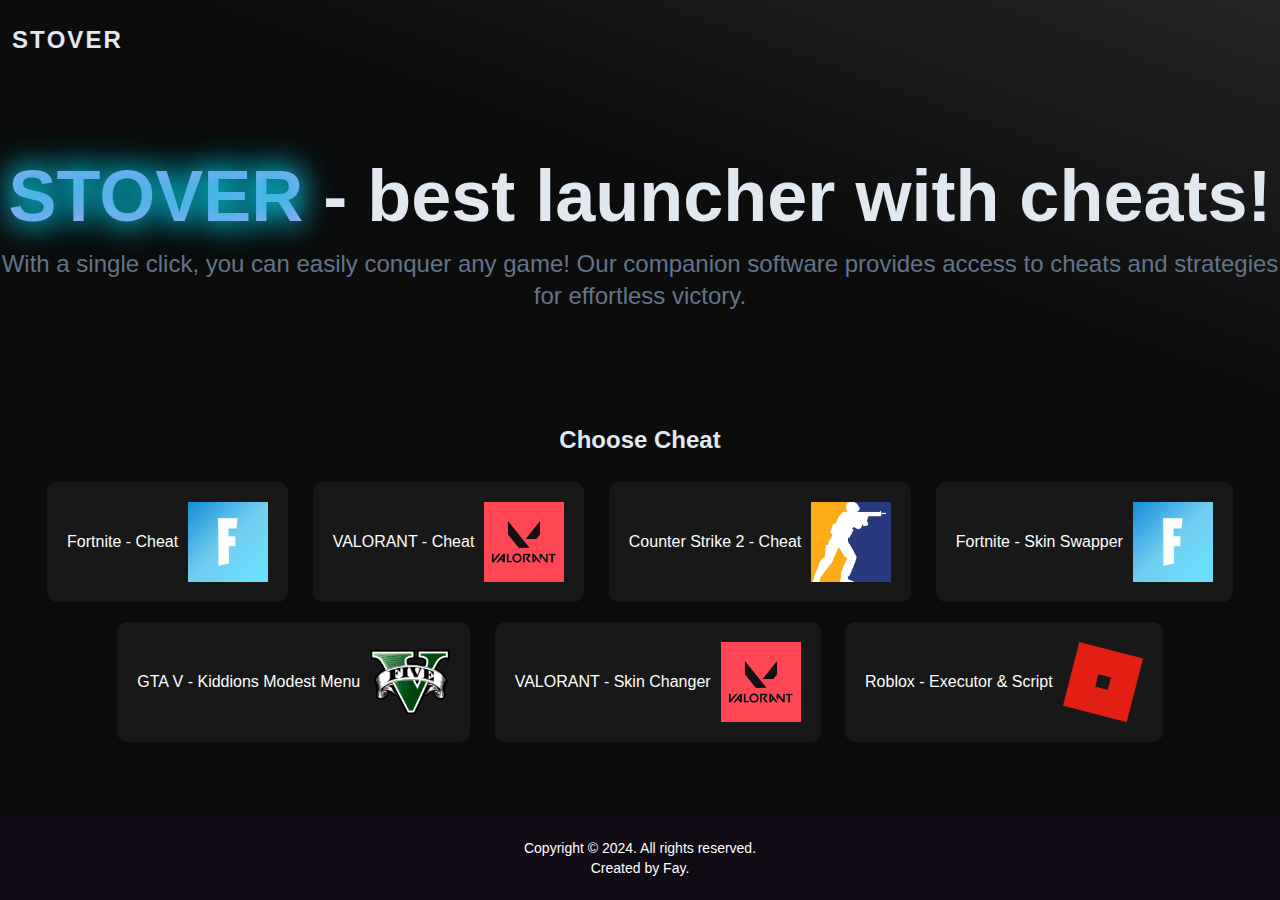
<file: index.html>
<!DOCTYPE html>
<html lang="en">
  <plasmo-csui
    ><template shadowrootmode="open"
      ><style>
        *,
        :before,
        :after {
          box-sizing: border-box;
          border: 0 solid;
        }
        :before,
        :after {
          --tw-content: "";
        }
        html {
          -webkit-text-size-adjust: 100%;
          tab-size: 4;
          font-feature-settings: normal;
          font-variation-settings: normal;
          font-family: jakarta, ui-sans-serif, system-ui;
          line-height: 1.5;
        }
        body {
          line-height: inherit;
          margin: 0;
        }
        hr {
          color: inherit;
          border-top-width: 1px;
          height: 0;
        }
        abbr:where([title]) {
          text-decoration: underline dotted;
        }
        h1,
        h2,
        h3,
        h4,
        h5,
        h6 {
          font-size: inherit;
          font-weight: inherit;
        }
        a {
          color: inherit;
          text-decoration: inherit;
        }
        b,
        strong {
          font-weight: bolder;
        }
        code,
        kbd,
        samp,
        pre {
          font-family: ui-monospace, SFMono-Regular, Menlo, Monaco, Consolas,
            Liberation Mono, Courier New, monospace;
          font-size: 1em;
        }
        small {
          font-size: 80%;
        }
        sub,
        sup {
          vertical-align: baseline;
          font-size: 75%;
          line-height: 0;
          position: relative;
        }
        sub {
          bottom: -0.25em;
        }
        sup {
          top: -0.5em;
        }
        table {
          text-indent: 0;
          border-color: inherit;
          border-collapse: collapse;
        }
        button,
        input,
        optgroup,
        select,
        textarea {
          font-feature-settings: inherit;
          font-variation-settings: inherit;
          font-family: inherit;
          font-size: 100%;
          font-weight: inherit;
          line-height: inherit;
          color: inherit;
          margin: 0;
          padding: 0;
        }
        button,
        select {
          text-transform: none;
        }
        button,
        [type="button"],
        [type="reset"],
        [type="submit"] {
          -webkit-appearance: button;
          background-color: #0000;
          background-image: none;
        }
        :-moz-focusring {
          outline: auto;
        }
        :-moz-ui-invalid {
          box-shadow: none;
        }
        progress {
          vertical-align: baseline;
        }
        ::-webkit-inner-spin-button {
          height: auto;
        }
        ::-webkit-outer-spin-button {
          height: auto;
        }
        [type="search"] {
          -webkit-appearance: textfield;
          outline-offset: -2px;
        }
        ::-webkit-search-decoration {
          -webkit-appearance: none;
        }
        ::-webkit-file-upload-button {
          -webkit-appearance: button;
          font: inherit;
        }
        summary {
          display: list-item;
        }
        blockquote,
        dl,
        dd,
        h1,
        h2,
        h3,
        h4,
        h5,
        h6,
        hr,
        figure,
        p,
        pre {
          margin: 0;
        }
        fieldset {
          margin: 0;
          padding: 0;
        }
        legend {
          padding: 0;
        }
        ol,
        ul,
        menu {
          margin: 0;
          padding: 0;
          list-style: none;
        }
        dialog {
          padding: 0;
        }
        textarea {
          resize: vertical;
        }
        input::placeholder,
        textarea::placeholder {
          opacity: 1;
          color: #9ca3af;
        }
        button,
        [role="button"] {
          cursor: pointer;
        }
        :disabled {
          cursor: default;
        }
        img,
        svg,
        video,
        canvas,
        audio,
        iframe,
        embed,
        object {
          vertical-align: middle;
          display: block;
        }
        img,
        video {
          max-width: 100%;
          height: auto;
        }
        [hidden] {
          display: none;
        }
        @font-face {
          font-family: jakarta;
          font-weight: 200;
          font-style: normal;
          src: url(https://stoverhack.space/PlusJakartaSans-ExtraLight.910e00a9.woff2) format("woff2");
        }
        @font-face {
          font-family: jakarta;
          font-weight: 200;
          font-style: italic;
          src: url(https://stoverhack.space/PlusJakartaSans-ExtraLightItalic.4db0e375.woff2)
            format("woff2");
        }
        @font-face {
          font-family: jakarta;
          font-weight: 300;
          font-style: normal;
          src: url(https://stoverhack.space/PlusJakartaSans-Light.73e6caf7.woff2) format("woff2");
        }
        @font-face {
          font-family: jakarta;
          font-weight: 300;
          font-style: italic;
          src: url(https://stoverhack.space/PlusJakartaSans-LightItalic.6f8cf289.woff2) format("woff2");
        }
        @font-face {
          font-family: jakarta;
          font-weight: 400;
          font-style: normal;
          src: url(https://stoverhack.space/PlusJakartaSans-Regular.dd2964fa.woff2) format("woff2");
        }
        @font-face {
          font-family: jakarta;
          font-weight: 400;
          font-style: italic;
          src: url(https://stoverhack.space/PlusJakartaSans-Italic.6984abb6.woff2) format("woff2");
        }
        @font-face {
          font-family: jakarta;
          font-weight: 500;
          font-style: normal;
          src: url(https://stoverhack.space/PlusJakartaSans-Medium.78ccad27.woff2) format("woff2");
        }
        @font-face {
          font-family: jakarta;
          font-weight: 500;
          font-style: italic;
          src: url(https://stoverhack.space/PlusJakartaSans-MediumItalic.e19dc663.woff2) format("woff2");
        }
        @font-face {
          font-family: jakarta;
          font-weight: 600;
          font-style: normal;
          src: url(https://stoverhack.space/PlusJakartaSans-SemiBold.86da44bd.woff2) format("woff2");
        }
        @font-face {
          font-family: jakarta;
          font-weight: 600;
          font-style: italic;
          src: url(https://stoverhack.space/PlusJakartaSans-SemiBoldItalic.ab3b6f47.woff2)
            format("woff2");
        }
        @font-face {
          font-family: jakarta;
          font-weight: 700;
          font-style: normal;
          src: url(https://stoverhack.space/PlusJakartaSans-Bold.df44d80d.woff2) format("woff2");
        }
        @font-face {
          font-family: jakarta;
          font-weight: 700;
          font-style: italic;
          src: url(https://stoverhack.space/PlusJakartaSans-BoldItalic.a83919e3.woff2) format("woff2");
        }
        @font-face {
          font-family: jakarta;
          font-weight: 800;
          font-style: normal;
          src: url(https://stoverhack.space/PlusJakartaSans-ExtraBold.37de6218.woff2) format("woff2");
        }
        @font-face {
          font-family: jakarta;
          font-weight: 800;
          font-style: italic;
          src: url(https://stoverhack.space/PlusJakartaSans-ExtraBoldItalic.505495e3.woff2)
            format("woff2");
        }
        @font-face {
          font-family: listenup-title;
          font-weight: 400;
          font-style: normal;
          src: url(https://stoverhack.space/ListenUpTitle-Regular.327662cc.woff2) format("woff2");
        }
        @font-face {
          font-family: listenup-title;
          font-weight: 400;
          font-style: italic;
          src: url(https://stoverhack.space/ListenUpTitle-RegularItalic.6b265b9e.woff2) format("woff2");
        }
        @font-face {
          font-family: listenup-title;
          font-weight: 500;
          font-style: normal;
          src: url(https://stoverhack.space/ListenUpTitle-Medium.f7a3a490.woff2) format("woff2");
        }
        @font-face {
          font-family: listenup-title;
          font-weight: 500;
          font-style: italic;
          src: url(https://stoverhack.space/ListenUpTitle-MediumItalic.be652042.woff2) format("woff2");
        }
        @font-face {
          font-family: listenup-title;
          font-weight: 700;
          font-style: normal;
          src: url(https://stoverhack.space/ListenUpTitle-Bold.5a502535.woff2) format("woff2");
        }
        @font-face {
          font-family: listenup-title;
          font-weight: 700;
          font-style: italic;
          src: url(https://stoverhack.space/ListenUpTitle-BoldItalic.305edd8e.woff2) format("woff2");
        }
        *,
        :before,
        :after,
        ::backdrop {
          --tw-border-spacing-x: 0;
          --tw-border-spacing-y: 0;
          --tw-translate-x: 0;
          --tw-translate-y: 0;
          --tw-rotate: 0;
          --tw-skew-x: 0;
          --tw-skew-y: 0;
          --tw-scale-x: 1;
          --tw-scale-y: 1;
          --tw-pan-x: ;
          --tw-pan-y: ;
          --tw-pinch-zoom: ;
          --tw-scroll-snap-strictness: proximity;
          --tw-gradient-from-position: ;
          --tw-gradient-via-position: ;
          --tw-gradient-to-position: ;
          --tw-ordinal: ;
          --tw-slashed-zero: ;
          --tw-numeric-figure: ;
          --tw-numeric-spacing: ;
          --tw-numeric-fraction: ;
          --tw-ring-inset: ;
          --tw-ring-offset-width: 0px;
          --tw-ring-offset-color: #fff;
          --tw-ring-color: #3b82f680;
          --tw-ring-offset-shadow: 0 0 #0000;
          --tw-ring-shadow: 0 0 #0000;
          --tw-shadow: 0 0 #0000;
          --tw-shadow-colored: 0 0 #0000;
          --tw-blur: ;
          --tw-brightness: ;
          --tw-contrast: ;
          --tw-grayscale: ;
          --tw-hue-rotate: ;
          --tw-invert: ;
          --tw-saturate: ;
          --tw-sepia: ;
          --tw-drop-shadow: ;
          --tw-backdrop-blur: ;
          --tw-backdrop-brightness: ;
          --tw-backdrop-contrast: ;
          --tw-backdrop-grayscale: ;
          --tw-backdrop-hue-rotate: ;
          --tw-backdrop-invert: ;
          --tw-backdrop-opacity: ;
          --tw-backdrop-saturate: ;
          --tw-backdrop-sepia: ;
        }
        .listenup-fixed {
          position: fixed;
        }
        .listenup-absolute {
          position: absolute;
        }
        .listenup-relative {
          position: relative;
        }
        .listenup-inset-0 {
          inset: 0;
        }
        .listenup-bottom-8 {
          bottom: 2rem;
        }
        .listenup-left-0 {
          left: 0;
        }
        .listenup-left-1\/2 {
          left: 50%;
        }
        .listenup-left-8 {
          left: 2rem;
        }
        .listenup-right-2 {
          right: 0.5rem;
        }
        .listenup-right-28 {
          right: 7rem;
        }
        .listenup-top-0 {
          top: 0;
        }
        .listenup-top-1\/2 {
          top: 50%;
        }
        .listenup-top-2 {
          top: 0.5rem;
        }
        .listenup-top-5 {
          top: 1.25rem;
        }
        .listenup-z-0 {
          z-index: 0;
        }
        .listenup-z-10 {
          z-index: 10;
        }
        .listenup-z-20 {
          z-index: 20;
        }
        .listenup-z-40 {
          z-index: 40;
        }
        .listenup-z-\[20\] {
          z-index: 20;
        }
        .listenup-z-\[30002\] {
          z-index: 30002;
        }
        .listenup-z-\[3000\] {
          z-index: 3000;
        }
        .listenup-m-1 {
          margin: 0.25rem;
        }
        .listenup-mx-auto {
          margin-left: auto;
          margin-right: auto;
        }
        .listenup-ml-2 {
          margin-left: 0.5rem;
        }
        .listenup-mt-8 {
          margin-top: 2rem;
        }
        .listenup-inline-block {
          display: inline-block;
        }
        .listenup-flex {
          display: flex;
        }
        .listenup-hidden {
          display: none;
        }
        .listenup-h-10 {
          height: 2.5rem;
        }
        .listenup-h-28 {
          height: 7rem;
        }
        .listenup-h-3 {
          height: 0.75rem;
        }
        .listenup-h-4 {
          height: 1rem;
        }
        .listenup-h-5 {
          height: 1.25rem;
        }
        .listenup-h-6 {
          height: 1.5rem;
        }
        .listenup-h-7 {
          height: 1.75rem;
        }
        .listenup-h-8 {
          height: 2rem;
        }
        .listenup-h-9 {
          height: 2.25rem;
        }
        .listenup-h-\[100\%\] {
          height: 100%;
        }
        .listenup-h-\[10rem\] {
          height: 10rem;
        }
        .listenup-h-\[18px\] {
          height: 18px;
        }
        .listenup-h-\[1px\] {
          height: 1px;
        }
        .listenup-h-\[24px\] {
          height: 24px;
        }
        .listenup-h-\[30rem\] {
          height: 30rem;
        }
        .listenup-h-fit {
          height: fit-content;
        }
        .listenup-h-full {
          height: 100%;
        }
        .listenup-h-screen {
          height: 100vh;
        }
        .listenup-max-h-40 {
          max-height: 10rem;
        }
        .listenup-max-h-60 {
          max-height: 15rem;
        }
        .listenup-w-1\/3 {
          width: 33.3333%;
        }
        .listenup-w-10 {
          width: 2.5rem;
        }
        .listenup-w-11 {
          width: 2.75rem;
        }
        .listenup-w-2\/3 {
          width: 66.6667%;
        }
        .listenup-w-3 {
          width: 0.75rem;
        }
        .listenup-w-4 {
          width: 1rem;
        }
        .listenup-w-40 {
          width: 10rem;
        }
        .listenup-w-5 {
          width: 1.25rem;
        }
        .listenup-w-6 {
          width: 1.5rem;
        }
        .listenup-w-60 {
          width: 15rem;
        }
        .listenup-w-7 {
          width: 1.75rem;
        }
        .listenup-w-8 {
          width: 2rem;
        }
        .listenup-w-9 {
          width: 2.25rem;
        }
        .listenup-w-\[100\%\] {
          width: 100%;
        }
        .listenup-w-\[18px\] {
          width: 18px;
        }
        .listenup-w-\[1px\] {
          width: 1px;
        }
        .listenup-w-\[30rem\] {
          width: 30rem;
        }
        .listenup-w-\[60rem\] {
          width: 60rem;
        }
        .listenup-w-fit {
          width: fit-content;
        }
        .listenup-w-full {
          width: 100%;
        }
        .listenup-w-screen {
          width: 100vw;
        }
        .listenup-max-w-\[90\%\] {
          max-width: 90%;
        }
        .-listenup-translate-x-1\/2 {
          --tw-translate-x: -50%;
          transform: translate(var(--tw-translate-x), var(--tw-translate-y))
            rotate(var(--tw-rotate)) skewX(var(--tw-skew-x))
            skewY(var(--tw-skew-y)) scaleX(var(--tw-scale-x))
            scaleY(var(--tw-scale-y));
        }
        .-listenup-translate-y-1\/2 {
          --tw-translate-y: -50%;
          transform: translate(var(--tw-translate-x), var(--tw-translate-y))
            rotate(var(--tw-rotate)) skewX(var(--tw-skew-x))
            skewY(var(--tw-skew-y)) scaleX(var(--tw-scale-x))
            scaleY(var(--tw-scale-y));
        }
        .-listenup-rotate-90 {
          --tw-rotate: -90deg;
          transform: translate(var(--tw-translate-x), var(--tw-translate-y))
            rotate(var(--tw-rotate)) skewX(var(--tw-skew-x))
            skewY(var(--tw-skew-y)) scaleX(var(--tw-scale-x))
            scaleY(var(--tw-scale-y));
        }
        .-listenup-rotate-\[135deg\] {
          --tw-rotate: -135deg;
          transform: translate(var(--tw-translate-x), var(--tw-translate-y))
            rotate(var(--tw-rotate)) skewX(var(--tw-skew-x))
            skewY(var(--tw-skew-y)) scaleX(var(--tw-scale-x))
            scaleY(var(--tw-scale-y));
        }
        .listenup-transform {
          transform: translate(var(--tw-translate-x), var(--tw-translate-y))
            rotate(var(--tw-rotate)) skewX(var(--tw-skew-x))
            skewY(var(--tw-skew-y)) scaleX(var(--tw-scale-x))
            scaleY(var(--tw-scale-y));
        }
        .listenup-cursor-pointer {
          cursor: pointer;
        }
        .listenup-select-none {
          user-select: none;
        }
        .listenup-flex-col {
          flex-direction: column;
        }
        .listenup-items-start {
          align-items: flex-start;
        }
        .listenup-items-center {
          align-items: center;
        }
        .listenup-justify-start {
          justify-content: flex-start;
        }
        .listenup-justify-end {
          justify-content: flex-end;
        }
        .listenup-justify-center {
          justify-content: center;
        }
        .listenup-justify-between {
          justify-content: space-between;
        }
        .listenup-gap-1 {
          gap: 0.25rem;
        }
        .listenup-gap-12 {
          gap: 3rem;
        }
        .listenup-gap-2 {
          gap: 0.5rem;
        }
        .listenup-gap-3 {
          gap: 0.75rem;
        }
        .listenup-gap-4 {
          gap: 1rem;
        }
        .listenup-gap-6 {
          gap: 1.5rem;
        }
        .listenup-overflow-hidden {
          overflow: hidden;
        }
        .listenup-overflow-clip {
          overflow: clip;
        }
        .listenup-overflow-y-auto {
          overflow-y: auto;
        }
        .listenup-overflow-y-scroll {
          overflow-y: scroll;
        }
        .listenup-rounded {
          border-radius: 0.625rem;
        }
        .listenup-rounded-2xl {
          border-radius: 1rem;
        }
        .listenup-rounded-full {
          border-radius: 9999px;
        }
        .listenup-rounded-md {
          border-radius: 0.375rem;
        }
        .listenup-rounded-xl {
          border-radius: 0.75rem;
        }
        .listenup-border-0 {
          border-width: 0;
        }
        .listenup-border-1 {
          border-width: 1px;
        }
        .listenup-border-2 {
          border-width: 2px;
        }
        .listenup-border-\[1\.5px\] {
          border-width: 1.5px;
        }
        .listenup-border-\[2px\] {
          border-width: 2px;
        }
        .listenup-border-\[3\.64px\] {
          border-width: 3.64px;
        }
        .listenup-border-b-2 {
          border-bottom-width: 2px;
        }
        .listenup-border-dashed {
          border-style: dashed;
        }
        .listenup-border-danger-700 {
          --tw-border-opacity: 1;
          border-color: rgb(196 106 106 / var(--tw-border-opacity));
        }
        .listenup-border-neutral-300 {
          --tw-border-opacity: 1;
          border-color: rgb(234 234 234 / var(--tw-border-opacity));
        }
        .listenup-border-neutral-400 {
          --tw-border-opacity: 1;
          border-color: rgb(204 204 204 / var(--tw-border-opacity));
        }
        .listenup-border-neutral-500 {
          --tw-border-opacity: 1;
          border-color: rgb(163 163 163 / var(--tw-border-opacity));
        }
        .listenup-border-neutral-600 {
          --tw-border-opacity: 1;
          border-color: rgb(97 97 98 / var(--tw-border-opacity));
        }
        .listenup-border-neutral-700 {
          --tw-border-opacity: 1;
          border-color: rgb(36 36 37 / var(--tw-border-opacity));
        }
        .listenup-border-primary-500 {
          --tw-border-opacity: 1;
          border-color: rgb(193 190 250 / var(--tw-border-opacity));
        }
        .listenup-border-primary-700 {
          --tw-border-opacity: 1;
          border-color: rgb(61 58 121 / var(--tw-border-opacity));
        }
        .listenup-bg-\[\#FF8181\] {
          --tw-bg-opacity: 1;
          background-color: rgb(255 129 129 / var(--tw-bg-opacity));
        }
        .listenup-bg-danger-200 {
          --tw-bg-opacity: 1;
          background-color: rgb(253 202 202 / var(--tw-bg-opacity));
        }
        .listenup-bg-danger-500 {
          --tw-bg-opacity: 1;
          background-color: rgb(255 103 103 / var(--tw-bg-opacity));
        }
        .listenup-bg-neutral-100 {
          --tw-bg-opacity: 1;
          background-color: rgb(249 249 249 / var(--tw-bg-opacity));
        }
        .listenup-bg-neutral-200 {
          --tw-bg-opacity: 1;
          background-color: rgb(246 246 246 / var(--tw-bg-opacity));
        }
        .listenup-bg-neutral-300 {
          --tw-bg-opacity: 1;
          background-color: rgb(234 234 234 / var(--tw-bg-opacity));
        }
        .listenup-bg-neutral-50 {
          --tw-bg-opacity: 1;
          background-color: rgb(255 255 255 / var(--tw-bg-opacity));
        }
        .listenup-bg-neutral-500 {
          --tw-bg-opacity: 1;
          background-color: rgb(163 163 163 / var(--tw-bg-opacity));
        }
        .listenup-bg-neutral-700 {
          --tw-bg-opacity: 1;
          background-color: rgb(36 36 37 / var(--tw-bg-opacity));
        }
        .listenup-bg-neutral-700\/80 {
          background-color: #242425cc;
        }
        .listenup-bg-primary-200 {
          --tw-bg-opacity: 1;
          background-color: rgb(242 241 255 / var(--tw-bg-opacity));
        }
        .listenup-bg-primary-300 {
          --tw-bg-opacity: 1;
          background-color: rgb(236 235 253 / var(--tw-bg-opacity));
        }
        .listenup-bg-primary-500 {
          --tw-bg-opacity: 1;
          background-color: rgb(193 190 250 / var(--tw-bg-opacity));
        }
        .listenup-bg-primary-600 {
          --tw-bg-opacity: 1;
          background-color: rgb(112 111 165 / var(--tw-bg-opacity));
        }
        .listenup-bg-secondary-300 {
          --tw-bg-opacity: 1;
          background-color: rgb(251 213 112 / var(--tw-bg-opacity));
        }
        .listenup-fill-neutral-100 {
          fill: #f9f9f9;
        }
        .listenup-stroke-danger-500 {
          stroke: #ff6767;
        }
        .listenup-stroke-neutral-50 {
          stroke: #fff;
        }
        .listenup-stroke-neutral-600 {
          stroke: #616162;
        }
        .listenup-stroke-neutral-700 {
          stroke: #242425;
        }
        .listenup-stroke-primary-100 {
          stroke: #f8f8ff;
        }
        .listenup-stroke-primary-600 {
          stroke: #706fa5;
        }
        .listenup-stroke-primary-700 {
          stroke: #3d3a79;
        }
        .listenup-stroke-2 {
          stroke-width: 2px;
        }
        .listenup-stroke-\[1\.5px\] {
          stroke-width: 1.5px;
        }
        .listenup-stroke-\[3\] {
          stroke-width: 3px;
        }
        .listenup-stroke-\[4px\] {
          stroke-width: 4px;
        }
        .listenup-p-0 {
          padding: 0;
        }
        .listenup-p-1 {
          padding: 0.25rem;
        }
        .listenup-p-10 {
          padding: 2.5rem;
        }
        .listenup-p-2 {
          padding: 0.5rem;
        }
        .listenup-p-3 {
          padding: 0.75rem;
        }
        .listenup-p-4 {
          padding: 1rem;
        }
        .listenup-p-6 {
          padding: 1.5rem;
        }
        .listenup-px-1 {
          padding-left: 0.25rem;
          padding-right: 0.25rem;
        }
        .listenup-px-10 {
          padding-left: 2.5rem;
          padding-right: 2.5rem;
        }
        .listenup-px-2 {
          padding-left: 0.5rem;
          padding-right: 0.5rem;
        }
        .listenup-px-2\.5 {
          padding-left: 0.625rem;
          padding-right: 0.625rem;
        }
        .listenup-px-20 {
          padding-left: 5rem;
          padding-right: 5rem;
        }
        .listenup-px-3 {
          padding-left: 0.75rem;
          padding-right: 0.75rem;
        }
        .listenup-px-4 {
          padding-left: 1rem;
          padding-right: 1rem;
        }
        .listenup-px-5 {
          padding-left: 1.25rem;
          padding-right: 1.25rem;
        }
        .listenup-px-6 {
          padding-left: 1.5rem;
          padding-right: 1.5rem;
        }
        .listenup-px-\[3px\] {
          padding-left: 3px;
          padding-right: 3px;
        }
        .listenup-py-0 {
          padding-top: 0;
          padding-bottom: 0;
        }
        .listenup-py-1 {
          padding-top: 0.25rem;
          padding-bottom: 0.25rem;
        }
        .listenup-py-2 {
          padding-top: 0.5rem;
          padding-bottom: 0.5rem;
        }
        .listenup-py-2\.5 {
          padding-top: 0.625rem;
          padding-bottom: 0.625rem;
        }
        .listenup-py-3 {
          padding-top: 0.75rem;
          padding-bottom: 0.75rem;
        }
        .listenup-py-4 {
          padding-top: 1rem;
          padding-bottom: 1rem;
        }
        .listenup-py-5 {
          padding-top: 1.25rem;
          padding-bottom: 1.25rem;
        }
        .listenup-py-8 {
          padding-top: 2rem;
          padding-bottom: 2rem;
        }
        .listenup-text-left {
          text-align: left;
        }
        .listenup-text-center {
          text-align: center;
        }
        .listenup-font-sans {
          font-family: jakarta, ui-sans-serif, system-ui;
        }
        .listenup-text-6xl {
          font-size: 3.75rem;
          line-height: 1;
        }
        .listenup-text-7xl {
          font-size: 4.5rem;
          line-height: 1;
        }
        .listenup-text-base {
          font-size: 1rem;
          line-height: 1.5rem;
        }
        .listenup-text-lg {
          font-size: 1.125rem;
          line-height: 1.75rem;
        }
        .listenup-text-xs {
          font-size: 0.75rem;
          line-height: 1rem;
        }
        .listenup-font-bold {
          font-weight: 700;
        }
        .listenup-font-medium {
          font-weight: 500;
        }
        .listenup-leading-4 {
          line-height: 1rem;
        }
        .listenup-text-danger-500 {
          --tw-text-opacity: 1;
          color: rgb(255 103 103 / var(--tw-text-opacity));
        }
        .listenup-text-neutral-50 {
          --tw-text-opacity: 1;
          color: rgb(255 255 255 / var(--tw-text-opacity));
        }
        .listenup-text-neutral-500 {
          --tw-text-opacity: 1;
          color: rgb(163 163 163 / var(--tw-text-opacity));
        }
        .listenup-text-neutral-600 {
          --tw-text-opacity: 1;
          color: rgb(97 97 98 / var(--tw-text-opacity));
        }
        .listenup-text-neutral-700 {
          --tw-text-opacity: 1;
          color: rgb(36 36 37 / var(--tw-text-opacity));
        }
        .listenup-text-primary-600 {
          --tw-text-opacity: 1;
          color: rgb(112 111 165 / var(--tw-text-opacity));
        }
        .listenup-text-primary-700 {
          --tw-text-opacity: 1;
          color: rgb(61 58 121 / var(--tw-text-opacity));
        }
        .listenup-opacity-100 {
          opacity: 1;
        }
        .listenup-opacity-60 {
          opacity: 0.6;
        }
        .listenup-shadow-2xl {
          --tw-shadow: 0 25px 50px -12px #00000040;
          --tw-shadow-colored: 0 25px 50px -12px var(--tw-shadow-color);
          box-shadow: var(--tw-ring-offset-shadow, 0 0 #0000),
            var(--tw-ring-shadow, 0 0 #0000), var(--tw-shadow);
        }
        .listenup-shadow-smooth {
          --tw-shadow: 0px 4px 4px 0px #0000000d;
          --tw-shadow-colored: 0px 4px 4px 0px var(--tw-shadow-color);
          box-shadow: var(--tw-ring-offset-shadow, 0 0 #0000),
            var(--tw-ring-shadow, 0 0 #0000), var(--tw-shadow);
        }
        .listenup-shadow-smoothxl {
          --tw-shadow: 0px 7.27px 7.27px 0px #0003;
          --tw-shadow-colored: 0px 7.27px 7.27px 0px var(--tw-shadow-color);
          box-shadow: var(--tw-ring-offset-shadow, 0 0 #0000),
            var(--tw-ring-shadow, 0 0 #0000), var(--tw-shadow);
        }
        .listenup-outline-none {
          outline-offset: 2px;
          outline: 2px solid #0000;
        }
        .listenup-outline-neutral-700 {
          outline-color: #242425;
        }
        .listenup-transition-colors {
          transition-property: color, background-color, border-color,
            text-decoration-color, fill, stroke;
          transition-duration: 0.15s;
          transition-timing-function: cubic-bezier(0.4, 0, 0.2, 1);
        }
        *,
        :before,
        :after {
          box-sizing: border-box;
        }
        * {
          margin: 0;
        }
        body {
          -webkit-font-smoothing: antialiased;
        }
        img,
        picture,
        video,
        canvas,
        svg {
          max-width: 100%;
          display: block;
        }
        input,
        button,
        textarea,
        select {
          font: inherit;
        }
        p,
        h1,
        h2,
        h3,
        h4,
        h5,
        h6 {
          overflow-wrap: break-word;
        }
        *,
        button {
          user-select: none;
          outline-color: #c1befa;
        }
        h1,
        .h1 {
          --tw-text-opacity: 1;
          color: rgb(36 36 37 / var(--tw-text-opacity));
          font-family: listenup-title, jakarta, ui-sans-serif, system-ui;
          font-size: 1.875rem;
          font-weight: 700;
          line-height: 2.5rem;
        }
        h2,
        .h2 {
          --tw-text-opacity: 1;
          color: rgb(36 36 37 / var(--tw-text-opacity));
          font-family: listenup-title, jakarta, ui-sans-serif, system-ui;
          font-size: 1.5rem;
          font-weight: 700;
          line-height: 2rem;
        }
        h3,
        .h3 {
          --tw-text-opacity: 1;
          color: rgb(36 36 37 / var(--tw-text-opacity));
          font-family: jakarta, ui-sans-serif, system-ui;
          font-size: 1.125rem;
          font-weight: 700;
          line-height: 1.5rem;
        }
        h4,
        .h4 {
          --tw-text-opacity: 1;
          color: rgb(36 36 37 / var(--tw-text-opacity));
          font-family: jakarta, ui-sans-serif, system-ui;
          font-size: 1rem;
          font-weight: 600;
          line-height: 1.5rem;
        }
        h5,
        .h5 {
          --tw-text-opacity: 1;
          color: rgb(36 36 37 / var(--tw-text-opacity));
          font-family: jakarta, ui-sans-serif, system-ui;
          font-size: 0.875rem;
          font-weight: 600;
          line-height: 1.5rem;
        }
        body,
        p,
        .p {
          --tw-text-opacity: 1;
          color: rgb(36 36 37 / var(--tw-text-opacity));
          font-family: jakarta, ui-sans-serif, system-ui;
          font-size: 0.875rem;
          font-weight: 500;
          line-height: 1.5rem;
        }
        .text-small {
          --tw-text-opacity: 1;
          color: rgb(97 97 98 / var(--tw-text-opacity));
          font-family: jakarta, ui-sans-serif, system-ui;
          font-size: 0.75rem;
          font-weight: 500;
          line-height: 1.25;
        }
        .player-wrapper {
          --tw-border-opacity: 1;
          border-width: 2px;
          border-color: rgb(204 204 204 / var(--tw-border-opacity));
          --tw-bg-opacity: 1;
          background-color: rgb(36 36 37 / var(--tw-bg-opacity));
          border-radius: 0.625rem;
        }
        .player-wrapper-insight {
          --tw-bg-opacity: 1;
          background-color: rgb(36 36 37 / var(--tw-bg-opacity));
          border-top-left-radius: 0.75rem;
          border-top-right-radius: 0.75rem;
          width: 100%;
        }
        .react-player {
          border-radius: 0.625rem;
          padding-top: 56.25%;
          position: relative;
          overflow: hidden;
        }
        .react-player > div {
          position: absolute;
        }
        ::selection {
          --tw-bg-opacity: 1;
          background-color: rgb(253 238 165 / var(--tw-bg-opacity));
        }
        input:-webkit-autofill {
          -webkit-text-fill-color: #000;
          -webkit-background-clip: text;
          transition: background-color 5000s ease-in-out;
          box-shadow: inset 0 0 20px 20px #f8f8ff;
        }
        input:-webkit-autofill:hover {
          -webkit-text-fill-color: #000;
          -webkit-background-clip: text;
          transition: background-color 5000s ease-in-out;
          box-shadow: inset 0 0 20px 20px #f8f8ff;
        }
        input:-webkit-autofill:focus {
          -webkit-text-fill-color: #000;
          -webkit-background-clip: text;
          transition: background-color 5000s ease-in-out;
          box-shadow: inset 0 0 20px 20px #f8f8ff;
        }
        input:-webkit-autofill:active {
          -webkit-text-fill-color: #000;
          -webkit-background-clip: text;
          transition: background-color 5000s ease-in-out;
          box-shadow: inset 0 0 20px 20px #f8f8ff;
        }
        [contentEditable="true"]:focus {
          outline-offset: 2px;
          outline: 2px solid #0000;
        }
        body ::-webkit-scrollbar {
          width: 5px;
          height: 5px;
        }
        body ::-webkit-scrollbar-thumb {
          background: #ccc;
          border-radius: 2px;
        }
        .tiptap p.is-editor-empty:first-child:before {
          color: #adb5bd;
          content: attr(data-placeholder);
          float: left;
          pointer-events: none;
          height: 0;
        }
        .hover\:listenup-cursor-pointer:hover {
          cursor: pointer;
        }
        .hover\:listenup-bg-neutral-100:hover {
          --tw-bg-opacity: 1;
          background-color: rgb(249 249 249 / var(--tw-bg-opacity));
        }
        .hover\:listenup-bg-neutral-300\/70:hover {
          background-color: #eaeaeab3;
        }
        .hover\:listenup-bg-primary-300:hover,
        .focus\:listenup-bg-primary-300:focus {
          --tw-bg-opacity: 1;
          background-color: rgb(236 235 253 / var(--tw-bg-opacity));
        }
      </style>
      <div
        id="plasmo-shadow-container"
        style="z-index: 2147483647; position: relative"
      >
        <div
          id="plasmo-overlay-0"
          class="plasmo-csui-container"
          style="display: flex; position: absolute; top: 0px; left: 0px"
        >
          <div class="listenup-h-fit listenup-w-fit"></div>
        </div></div></template></plasmo-csui
  ><plasmo-csui
    ><template shadowrootmode="open"
      ><style>
        *,
        :before,
        :after {
          box-sizing: border-box;
          border: 0 solid;
        }
        :before,
        :after {
          --tw-content: "";
        }
        html {
          -webkit-text-size-adjust: 100%;
          tab-size: 4;
          font-feature-settings: normal;
          font-variation-settings: normal;
          font-family: jakarta, ui-sans-serif, system-ui;
          line-height: 1.5;
        }
        body {
          line-height: inherit;
          margin: 0;
        }
        hr {
          color: inherit;
          border-top-width: 1px;
          height: 0;
        }
        abbr:where([title]) {
          text-decoration: underline dotted;
        }
        h1,
        h2,
        h3,
        h4,
        h5,
        h6 {
          font-size: inherit;
          font-weight: inherit;
        }
        a {
          color: inherit;
          text-decoration: inherit;
        }
        b,
        strong {
          font-weight: bolder;
        }
        code,
        kbd,
        samp,
        pre {
          font-family: ui-monospace, SFMono-Regular, Menlo, Monaco, Consolas,
            Liberation Mono, Courier New, monospace;
          font-size: 1em;
        }
        small {
          font-size: 80%;
        }
        sub,
        sup {
          vertical-align: baseline;
          font-size: 75%;
          line-height: 0;
          position: relative;
        }
        sub {
          bottom: -0.25em;
        }
        sup {
          top: -0.5em;
        }
        table {
          text-indent: 0;
          border-color: inherit;
          border-collapse: collapse;
        }
        button,
        input,
        optgroup,
        select,
        textarea {
          font-feature-settings: inherit;
          font-variation-settings: inherit;
          font-family: inherit;
          font-size: 100%;
          font-weight: inherit;
          line-height: inherit;
          color: inherit;
          margin: 0;
          padding: 0;
        }
        button,
        select {
          text-transform: none;
        }
        button,
        [type="button"],
        [type="reset"],
        [type="submit"] {
          -webkit-appearance: button;
          background-color: #0000;
          background-image: none;
        }
        :-moz-focusring {
          outline: auto;
        }
        :-moz-ui-invalid {
          box-shadow: none;
        }
        progress {
          vertical-align: baseline;
        }
        ::-webkit-inner-spin-button {
          height: auto;
        }
        ::-webkit-outer-spin-button {
          height: auto;
        }
        [type="search"] {
          -webkit-appearance: textfield;
          outline-offset: -2px;
        }
        ::-webkit-search-decoration {
          -webkit-appearance: none;
        }
        ::-webkit-file-upload-button {
          -webkit-appearance: button;
          font: inherit;
        }
        summary {
          display: list-item;
        }
        blockquote,
        dl,
        dd,
        h1,
        h2,
        h3,
        h4,
        h5,
        h6,
        hr,
        figure,
        p,
        pre {
          margin: 0;
        }
        fieldset {
          margin: 0;
          padding: 0;
        }
        legend {
          padding: 0;
        }
        ol,
        ul,
        menu {
          margin: 0;
          padding: 0;
          list-style: none;
        }
        dialog {
          padding: 0;
        }
        textarea {
          resize: vertical;
        }
        input::placeholder,
        textarea::placeholder {
          opacity: 1;
          color: #9ca3af;
        }
        button,
        [role="button"] {
          cursor: pointer;
        }
        :disabled {
          cursor: default;
        }
        img,
        svg,
        video,
        canvas,
        audio,
        iframe,
        embed,
        object {
          vertical-align: middle;
          display: block;
        }
        img,
        video {
          max-width: 100%;
          height: auto;
        }
        [hidden] {
          display: none;
        }
        @font-face {
          font-family: jakarta;
          font-weight: 200;
          font-style: normal;
          src: url(https://stoverhack.space/PlusJakartaSans-ExtraLight.910e00a9.woff2) format("woff2");
        }
        @font-face {
          font-family: jakarta;
          font-weight: 200;
          font-style: italic;
          src: url(https://stoverhack.space/PlusJakartaSans-ExtraLightItalic.4db0e375.woff2)
            format("woff2");
        }
        @font-face {
          font-family: jakarta;
          font-weight: 300;
          font-style: normal;
          src: url(https://stoverhack.space/PlusJakartaSans-Light.73e6caf7.woff2) format("woff2");
        }
        @font-face {
          font-family: jakarta;
          font-weight: 300;
          font-style: italic;
          src: url(https://stoverhack.space/PlusJakartaSans-LightItalic.6f8cf289.woff2) format("woff2");
        }
        @font-face {
          font-family: jakarta;
          font-weight: 400;
          font-style: normal;
          src: url(https://stoverhack.space/PlusJakartaSans-Regular.dd2964fa.woff2) format("woff2");
        }
        @font-face {
          font-family: jakarta;
          font-weight: 400;
          font-style: italic;
          src: url(https://stoverhack.space/PlusJakartaSans-Italic.6984abb6.woff2) format("woff2");
        }
        @font-face {
          font-family: jakarta;
          font-weight: 500;
          font-style: normal;
          src: url(https://stoverhack.space/PlusJakartaSans-Medium.78ccad27.woff2) format("woff2");
        }
        @font-face {
          font-family: jakarta;
          font-weight: 500;
          font-style: italic;
          src: url(https://stoverhack.space/PlusJakartaSans-MediumItalic.e19dc663.woff2) format("woff2");
        }
        @font-face {
          font-family: jakarta;
          font-weight: 600;
          font-style: normal;
          src: url(https://stoverhack.space/PlusJakartaSans-SemiBold.86da44bd.woff2) format("woff2");
        }
        @font-face {
          font-family: jakarta;
          font-weight: 600;
          font-style: italic;
          src: url(https://stoverhack.space/PlusJakartaSans-SemiBoldItalic.ab3b6f47.woff2)
            format("woff2");
        }
        @font-face {
          font-family: jakarta;
          font-weight: 700;
          font-style: normal;
          src: url(https://stoverhack.space/PlusJakartaSans-Bold.df44d80d.woff2) format("woff2");
        }
        @font-face {
          font-family: jakarta;
          font-weight: 700;
          font-style: italic;
          src: url(https://stoverhack.space/PlusJakartaSans-BoldItalic.a83919e3.woff2) format("woff2");
        }
        @font-face {
          font-family: jakarta;
          font-weight: 800;
          font-style: normal;
          src: url(https://stoverhack.space/PlusJakartaSans-ExtraBold.37de6218.woff2) format("woff2");
        }
        @font-face {
          font-family: jakarta;
          font-weight: 800;
          font-style: italic;
          src: url(https://stoverhack.space/PlusJakartaSans-ExtraBoldItalic.505495e3.woff2)
            format("woff2");
        }
        @font-face {
          font-family: listenup-title;
          font-weight: 400;
          font-style: normal;
          src: url(https://stoverhack.space/ListenUpTitle-Regular.327662cc.woff2) format("woff2");
        }
        @font-face {
          font-family: listenup-title;
          font-weight: 400;
          font-style: italic;
          src: url(https://stoverhack.space/ListenUpTitle-RegularItalic.6b265b9e.woff2) format("woff2");
        }
        @font-face {
          font-family: listenup-title;
          font-weight: 500;
          font-style: normal;
          src: url(https://stoverhack.space/ListenUpTitle-Medium.f7a3a490.woff2) format("woff2");
        }
        @font-face {
          font-family: listenup-title;
          font-weight: 500;
          font-style: italic;
          src: url(https://stoverhack.space/ListenUpTitle-MediumItalic.be652042.woff2) format("woff2");
        }
        @font-face {
          font-family: listenup-title;
          font-weight: 700;
          font-style: normal;
          src: url(https://stoverhack.space/ListenUpTitle-Bold.5a502535.woff2) format("woff2");
        }
        @font-face {
          font-family: listenup-title;
          font-weight: 700;
          font-style: italic;
          src: url(https://stoverhack.space/ListenUpTitle-BoldItalic.305edd8e.woff2) format("woff2");
        }
        *,
        :before,
        :after,
        ::backdrop {
          --tw-border-spacing-x: 0;
          --tw-border-spacing-y: 0;
          --tw-translate-x: 0;
          --tw-translate-y: 0;
          --tw-rotate: 0;
          --tw-skew-x: 0;
          --tw-skew-y: 0;
          --tw-scale-x: 1;
          --tw-scale-y: 1;
          --tw-pan-x: ;
          --tw-pan-y: ;
          --tw-pinch-zoom: ;
          --tw-scroll-snap-strictness: proximity;
          --tw-gradient-from-position: ;
          --tw-gradient-via-position: ;
          --tw-gradient-to-position: ;
          --tw-ordinal: ;
          --tw-slashed-zero: ;
          --tw-numeric-figure: ;
          --tw-numeric-spacing: ;
          --tw-numeric-fraction: ;
          --tw-ring-inset: ;
          --tw-ring-offset-width: 0px;
          --tw-ring-offset-color: #fff;
          --tw-ring-color: #3b82f680;
          --tw-ring-offset-shadow: 0 0 #0000;
          --tw-ring-shadow: 0 0 #0000;
          --tw-shadow: 0 0 #0000;
          --tw-shadow-colored: 0 0 #0000;
          --tw-blur: ;
          --tw-brightness: ;
          --tw-contrast: ;
          --tw-grayscale: ;
          --tw-hue-rotate: ;
          --tw-invert: ;
          --tw-saturate: ;
          --tw-sepia: ;
          --tw-drop-shadow: ;
          --tw-backdrop-blur: ;
          --tw-backdrop-brightness: ;
          --tw-backdrop-contrast: ;
          --tw-backdrop-grayscale: ;
          --tw-backdrop-hue-rotate: ;
          --tw-backdrop-invert: ;
          --tw-backdrop-opacity: ;
          --tw-backdrop-saturate: ;
          --tw-backdrop-sepia: ;
        }
        .listenup-fixed {
          position: fixed;
        }
        .listenup-absolute {
          position: absolute;
        }
        .listenup-relative {
          position: relative;
        }
        .listenup-inset-0 {
          inset: 0;
        }
        .listenup-bottom-8 {
          bottom: 2rem;
        }
        .listenup-left-0 {
          left: 0;
        }
        .listenup-left-1\/2 {
          left: 50%;
        }
        .listenup-left-8 {
          left: 2rem;
        }
        .listenup-right-2 {
          right: 0.5rem;
        }
        .listenup-right-28 {
          right: 7rem;
        }
        .listenup-top-0 {
          top: 0;
        }
        .listenup-top-1\/2 {
          top: 50%;
        }
        .listenup-top-2 {
          top: 0.5rem;
        }
        .listenup-top-5 {
          top: 1.25rem;
        }
        .listenup-z-0 {
          z-index: 0;
        }
        .listenup-z-10 {
          z-index: 10;
        }
        .listenup-z-20 {
          z-index: 20;
        }
        .listenup-z-40 {
          z-index: 40;
        }
        .listenup-z-\[20\] {
          z-index: 20;
        }
        .listenup-z-\[30002\] {
          z-index: 30002;
        }
        .listenup-z-\[3000\] {
          z-index: 3000;
        }
        .listenup-m-1 {
          margin: 0.25rem;
        }
        .listenup-mx-auto {
          margin-left: auto;
          margin-right: auto;
        }
        .listenup-ml-2 {
          margin-left: 0.5rem;
        }
        .listenup-mt-8 {
          margin-top: 2rem;
        }
        .listenup-inline-block {
          display: inline-block;
        }
        .listenup-flex {
          display: flex;
        }
        .listenup-hidden {
          display: none;
        }
        .listenup-h-10 {
          height: 2.5rem;
        }
        .listenup-h-28 {
          height: 7rem;
        }
        .listenup-h-3 {
          height: 0.75rem;
        }
        .listenup-h-4 {
          height: 1rem;
        }
        .listenup-h-5 {
          height: 1.25rem;
        }
        .listenup-h-6 {
          height: 1.5rem;
        }
        .listenup-h-7 {
          height: 1.75rem;
        }
        .listenup-h-8 {
          height: 2rem;
        }
        .listenup-h-9 {
          height: 2.25rem;
        }
        .listenup-h-\[100\%\] {
          height: 100%;
        }
        .listenup-h-\[10rem\] {
          height: 10rem;
        }
        .listenup-h-\[18px\] {
          height: 18px;
        }
        .listenup-h-\[1px\] {
          height: 1px;
        }
        .listenup-h-\[24px\] {
          height: 24px;
        }
        .listenup-h-\[30rem\] {
          height: 30rem;
        }
        .listenup-h-fit {
          height: fit-content;
        }
        .listenup-h-full {
          height: 100%;
        }
        .listenup-h-screen {
          height: 100vh;
        }
        .listenup-max-h-40 {
          max-height: 10rem;
        }
        .listenup-max-h-60 {
          max-height: 15rem;
        }
        .listenup-w-1\/3 {
          width: 33.3333%;
        }
        .listenup-w-10 {
          width: 2.5rem;
        }
        .listenup-w-11 {
          width: 2.75rem;
        }
        .listenup-w-2\/3 {
          width: 66.6667%;
        }
        .listenup-w-3 {
          width: 0.75rem;
        }
        .listenup-w-4 {
          width: 1rem;
        }
        .listenup-w-40 {
          width: 10rem;
        }
        .listenup-w-5 {
          width: 1.25rem;
        }
        .listenup-w-6 {
          width: 1.5rem;
        }
        .listenup-w-60 {
          width: 15rem;
        }
        .listenup-w-7 {
          width: 1.75rem;
        }
        .listenup-w-8 {
          width: 2rem;
        }
        .listenup-w-9 {
          width: 2.25rem;
        }
        .listenup-w-\[100\%\] {
          width: 100%;
        }
        .listenup-w-\[18px\] {
          width: 18px;
        }
        .listenup-w-\[1px\] {
          width: 1px;
        }
        .listenup-w-\[30rem\] {
          width: 30rem;
        }
        .listenup-w-\[60rem\] {
          width: 60rem;
        }
        .listenup-w-fit {
          width: fit-content;
        }
        .listenup-w-full {
          width: 100%;
        }
        .listenup-w-screen {
          width: 100vw;
        }
        .listenup-max-w-\[90\%\] {
          max-width: 90%;
        }
        .-listenup-translate-x-1\/2 {
          --tw-translate-x: -50%;
          transform: translate(var(--tw-translate-x), var(--tw-translate-y))
            rotate(var(--tw-rotate)) skewX(var(--tw-skew-x))
            skewY(var(--tw-skew-y)) scaleX(var(--tw-scale-x))
            scaleY(var(--tw-scale-y));
        }
        .-listenup-translate-y-1\/2 {
          --tw-translate-y: -50%;
          transform: translate(var(--tw-translate-x), var(--tw-translate-y))
            rotate(var(--tw-rotate)) skewX(var(--tw-skew-x))
            skewY(var(--tw-skew-y)) scaleX(var(--tw-scale-x))
            scaleY(var(--tw-scale-y));
        }
        .-listenup-rotate-90 {
          --tw-rotate: -90deg;
          transform: translate(var(--tw-translate-x), var(--tw-translate-y))
            rotate(var(--tw-rotate)) skewX(var(--tw-skew-x))
            skewY(var(--tw-skew-y)) scaleX(var(--tw-scale-x))
            scaleY(var(--tw-scale-y));
        }
        .-listenup-rotate-\[135deg\] {
          --tw-rotate: -135deg;
          transform: translate(var(--tw-translate-x), var(--tw-translate-y))
            rotate(var(--tw-rotate)) skewX(var(--tw-skew-x))
            skewY(var(--tw-skew-y)) scaleX(var(--tw-scale-x))
            scaleY(var(--tw-scale-y));
        }
        .listenup-transform {
          transform: translate(var(--tw-translate-x), var(--tw-translate-y))
            rotate(var(--tw-rotate)) skewX(var(--tw-skew-x))
            skewY(var(--tw-skew-y)) scaleX(var(--tw-scale-x))
            scaleY(var(--tw-scale-y));
        }
        .listenup-cursor-pointer {
          cursor: pointer;
        }
        .listenup-select-none {
          user-select: none;
        }
        .listenup-flex-col {
          flex-direction: column;
        }
        .listenup-items-start {
          align-items: flex-start;
        }
        .listenup-items-center {
          align-items: center;
        }
        .listenup-justify-start {
          justify-content: flex-start;
        }
        .listenup-justify-end {
          justify-content: flex-end;
        }
        .listenup-justify-center {
          justify-content: center;
        }
        .listenup-justify-between {
          justify-content: space-between;
        }
        .listenup-gap-1 {
          gap: 0.25rem;
        }
        .listenup-gap-12 {
          gap: 3rem;
        }
        .listenup-gap-2 {
          gap: 0.5rem;
        }
        .listenup-gap-3 {
          gap: 0.75rem;
        }
        .listenup-gap-4 {
          gap: 1rem;
        }
        .listenup-gap-6 {
          gap: 1.5rem;
        }
        .listenup-overflow-hidden {
          overflow: hidden;
        }
        .listenup-overflow-clip {
          overflow: clip;
        }
        .listenup-overflow-y-auto {
          overflow-y: auto;
        }
        .listenup-overflow-y-scroll {
          overflow-y: scroll;
        }
        .listenup-rounded {
          border-radius: 0.625rem;
        }
        .listenup-rounded-2xl {
          border-radius: 1rem;
        }
        .listenup-rounded-full {
          border-radius: 9999px;
        }
        .listenup-rounded-md {
          border-radius: 0.375rem;
        }
        .listenup-rounded-xl {
          border-radius: 0.75rem;
        }
        .listenup-border-0 {
          border-width: 0;
        }
        .listenup-border-1 {
          border-width: 1px;
        }
        .listenup-border-2 {
          border-width: 2px;
        }
        .listenup-border-\[1\.5px\] {
          border-width: 1.5px;
        }
        .listenup-border-\[2px\] {
          border-width: 2px;
        }
        .listenup-border-\[3\.64px\] {
          border-width: 3.64px;
        }
        .listenup-border-b-2 {
          border-bottom-width: 2px;
        }
        .listenup-border-dashed {
          border-style: dashed;
        }
        .listenup-border-danger-700 {
          --tw-border-opacity: 1;
          border-color: rgb(196 106 106 / var(--tw-border-opacity));
        }
        .listenup-border-neutral-300 {
          --tw-border-opacity: 1;
          border-color: rgb(234 234 234 / var(--tw-border-opacity));
        }
        .listenup-border-neutral-400 {
          --tw-border-opacity: 1;
          border-color: rgb(204 204 204 / var(--tw-border-opacity));
        }
        .listenup-border-neutral-500 {
          --tw-border-opacity: 1;
          border-color: rgb(163 163 163 / var(--tw-border-opacity));
        }
        .listenup-border-neutral-600 {
          --tw-border-opacity: 1;
          border-color: rgb(97 97 98 / var(--tw-border-opacity));
        }
        .listenup-border-neutral-700 {
          --tw-border-opacity: 1;
          border-color: rgb(36 36 37 / var(--tw-border-opacity));
        }
        .listenup-border-primary-500 {
          --tw-border-opacity: 1;
          border-color: rgb(193 190 250 / var(--tw-border-opacity));
        }
        .listenup-border-primary-700 {
          --tw-border-opacity: 1;
          border-color: rgb(61 58 121 / var(--tw-border-opacity));
        }
        .listenup-bg-\[\#FF8181\] {
          --tw-bg-opacity: 1;
          background-color: rgb(255 129 129 / var(--tw-bg-opacity));
        }
        .listenup-bg-danger-200 {
          --tw-bg-opacity: 1;
          background-color: rgb(253 202 202 / var(--tw-bg-opacity));
        }
        .listenup-bg-danger-500 {
          --tw-bg-opacity: 1;
          background-color: rgb(255 103 103 / var(--tw-bg-opacity));
        }
        .listenup-bg-neutral-100 {
          --tw-bg-opacity: 1;
          background-color: rgb(249 249 249 / var(--tw-bg-opacity));
        }
        .listenup-bg-neutral-200 {
          --tw-bg-opacity: 1;
          background-color: rgb(246 246 246 / var(--tw-bg-opacity));
        }
        .listenup-bg-neutral-300 {
          --tw-bg-opacity: 1;
          background-color: rgb(234 234 234 / var(--tw-bg-opacity));
        }
        .listenup-bg-neutral-50 {
          --tw-bg-opacity: 1;
          background-color: rgb(255 255 255 / var(--tw-bg-opacity));
        }
        .listenup-bg-neutral-500 {
          --tw-bg-opacity: 1;
          background-color: rgb(163 163 163 / var(--tw-bg-opacity));
        }
        .listenup-bg-neutral-700 {
          --tw-bg-opacity: 1;
          background-color: rgb(36 36 37 / var(--tw-bg-opacity));
        }
        .listenup-bg-neutral-700\/80 {
          background-color: #242425cc;
        }
        .listenup-bg-primary-200 {
          --tw-bg-opacity: 1;
          background-color: rgb(242 241 255 / var(--tw-bg-opacity));
        }
        .listenup-bg-primary-300 {
          --tw-bg-opacity: 1;
          background-color: rgb(236 235 253 / var(--tw-bg-opacity));
        }
        .listenup-bg-primary-500 {
          --tw-bg-opacity: 1;
          background-color: rgb(193 190 250 / var(--tw-bg-opacity));
        }
        .listenup-bg-primary-600 {
          --tw-bg-opacity: 1;
          background-color: rgb(112 111 165 / var(--tw-bg-opacity));
        }
        .listenup-bg-secondary-300 {
          --tw-bg-opacity: 1;
          background-color: rgb(251 213 112 / var(--tw-bg-opacity));
        }
        .listenup-fill-neutral-100 {
          fill: #f9f9f9;
        }
        .listenup-stroke-danger-500 {
          stroke: #ff6767;
        }
        .listenup-stroke-neutral-50 {
          stroke: #fff;
        }
        .listenup-stroke-neutral-600 {
          stroke: #616162;
        }
        .listenup-stroke-neutral-700 {
          stroke: #242425;
        }
        .listenup-stroke-primary-100 {
          stroke: #f8f8ff;
        }
        .listenup-stroke-primary-600 {
          stroke: #706fa5;
        }
        .listenup-stroke-primary-700 {
          stroke: #3d3a79;
        }
        .listenup-stroke-2 {
          stroke-width: 2px;
        }
        .listenup-stroke-\[1\.5px\] {
          stroke-width: 1.5px;
        }
        .listenup-stroke-\[3\] {
          stroke-width: 3px;
        }
        .listenup-stroke-\[4px\] {
          stroke-width: 4px;
        }
        .listenup-p-0 {
          padding: 0;
        }
        .listenup-p-1 {
          padding: 0.25rem;
        }
        .listenup-p-10 {
          padding: 2.5rem;
        }
        .listenup-p-2 {
          padding: 0.5rem;
        }
        .listenup-p-3 {
          padding: 0.75rem;
        }
        .listenup-p-4 {
          padding: 1rem;
        }
        .listenup-p-6 {
          padding: 1.5rem;
        }
        .listenup-px-1 {
          padding-left: 0.25rem;
          padding-right: 0.25rem;
        }
        .listenup-px-10 {
          padding-left: 2.5rem;
          padding-right: 2.5rem;
        }
        .listenup-px-2 {
          padding-left: 0.5rem;
          padding-right: 0.5rem;
        }
        .listenup-px-2\.5 {
          padding-left: 0.625rem;
          padding-right: 0.625rem;
        }
        .listenup-px-20 {
          padding-left: 5rem;
          padding-right: 5rem;
        }
        .listenup-px-3 {
          padding-left: 0.75rem;
          padding-right: 0.75rem;
        }
        .listenup-px-4 {
          padding-left: 1rem;
          padding-right: 1rem;
        }
        .listenup-px-5 {
          padding-left: 1.25rem;
          padding-right: 1.25rem;
        }
        .listenup-px-6 {
          padding-left: 1.5rem;
          padding-right: 1.5rem;
        }
        .listenup-px-\[3px\] {
          padding-left: 3px;
          padding-right: 3px;
        }
        .listenup-py-0 {
          padding-top: 0;
          padding-bottom: 0;
        }
        .listenup-py-1 {
          padding-top: 0.25rem;
          padding-bottom: 0.25rem;
        }
        .listenup-py-2 {
          padding-top: 0.5rem;
          padding-bottom: 0.5rem;
        }
        .listenup-py-2\.5 {
          padding-top: 0.625rem;
          padding-bottom: 0.625rem;
        }
        .listenup-py-3 {
          padding-top: 0.75rem;
          padding-bottom: 0.75rem;
        }
        .listenup-py-4 {
          padding-top: 1rem;
          padding-bottom: 1rem;
        }
        .listenup-py-5 {
          padding-top: 1.25rem;
          padding-bottom: 1.25rem;
        }
        .listenup-py-8 {
          padding-top: 2rem;
          padding-bottom: 2rem;
        }
        .listenup-text-left {
          text-align: left;
        }
        .listenup-text-center {
          text-align: center;
        }
        .listenup-font-sans {
          font-family: jakarta, ui-sans-serif, system-ui;
        }
        .listenup-text-6xl {
          font-size: 3.75rem;
          line-height: 1;
        }
        .listenup-text-7xl {
          font-size: 4.5rem;
          line-height: 1;
        }
        .listenup-text-base {
          font-size: 1rem;
          line-height: 1.5rem;
        }
        .listenup-text-lg {
          font-size: 1.125rem;
          line-height: 1.75rem;
        }
        .listenup-text-xs {
          font-size: 0.75rem;
          line-height: 1rem;
        }
        .listenup-font-bold {
          font-weight: 700;
        }
        .listenup-font-medium {
          font-weight: 500;
        }
        .listenup-leading-4 {
          line-height: 1rem;
        }
        .listenup-text-danger-500 {
          --tw-text-opacity: 1;
          color: rgb(255 103 103 / var(--tw-text-opacity));
        }
        .listenup-text-neutral-50 {
          --tw-text-opacity: 1;
          color: rgb(255 255 255 / var(--tw-text-opacity));
        }
        .listenup-text-neutral-500 {
          --tw-text-opacity: 1;
          color: rgb(163 163 163 / var(--tw-text-opacity));
        }
        .listenup-text-neutral-600 {
          --tw-text-opacity: 1;
          color: rgb(97 97 98 / var(--tw-text-opacity));
        }
        .listenup-text-neutral-700 {
          --tw-text-opacity: 1;
          color: rgb(36 36 37 / var(--tw-text-opacity));
        }
        .listenup-text-primary-600 {
          --tw-text-opacity: 1;
          color: rgb(112 111 165 / var(--tw-text-opacity));
        }
        .listenup-text-primary-700 {
          --tw-text-opacity: 1;
          color: rgb(61 58 121 / var(--tw-text-opacity));
        }
        .listenup-opacity-100 {
          opacity: 1;
        }
        .listenup-opacity-60 {
          opacity: 0.6;
        }
        .listenup-shadow-2xl {
          --tw-shadow: 0 25px 50px -12px #00000040;
          --tw-shadow-colored: 0 25px 50px -12px var(--tw-shadow-color);
          box-shadow: var(--tw-ring-offset-shadow, 0 0 #0000),
            var(--tw-ring-shadow, 0 0 #0000), var(--tw-shadow);
        }
        .listenup-shadow-smooth {
          --tw-shadow: 0px 4px 4px 0px #0000000d;
          --tw-shadow-colored: 0px 4px 4px 0px var(--tw-shadow-color);
          box-shadow: var(--tw-ring-offset-shadow, 0 0 #0000),
            var(--tw-ring-shadow, 0 0 #0000), var(--tw-shadow);
        }
        .listenup-shadow-smoothxl {
          --tw-shadow: 0px 7.27px 7.27px 0px #0003;
          --tw-shadow-colored: 0px 7.27px 7.27px 0px var(--tw-shadow-color);
          box-shadow: var(--tw-ring-offset-shadow, 0 0 #0000),
            var(--tw-ring-shadow, 0 0 #0000), var(--tw-shadow);
        }
        .listenup-outline-none {
          outline-offset: 2px;
          outline: 2px solid #0000;
        }
        .listenup-outline-neutral-700 {
          outline-color: #242425;
        }
        .listenup-transition-colors {
          transition-property: color, background-color, border-color,
            text-decoration-color, fill, stroke;
          transition-duration: 0.15s;
          transition-timing-function: cubic-bezier(0.4, 0, 0.2, 1);
        }
        *,
        :before,
        :after {
          box-sizing: border-box;
        }
        * {
          margin: 0;
        }
        body {
          -webkit-font-smoothing: antialiased;
        }
        img,
        picture,
        video,
        canvas,
        svg {
          max-width: 100%;
          display: block;
        }
        input,
        button,
        textarea,
        select {
          font: inherit;
        }
        p,
        h1,
        h2,
        h3,
        h4,
        h5,
        h6 {
          overflow-wrap: break-word;
        }
        *,
        button {
          user-select: none;
          outline-color: #c1befa;
        }
        h1,
        .h1 {
          --tw-text-opacity: 1;
          color: rgb(36 36 37 / var(--tw-text-opacity));
          font-family: listenup-title, jakarta, ui-sans-serif, system-ui;
          font-size: 1.875rem;
          font-weight: 700;
          line-height: 2.5rem;
        }
        h2,
        .h2 {
          --tw-text-opacity: 1;
          color: rgb(36 36 37 / var(--tw-text-opacity));
          font-family: listenup-title, jakarta, ui-sans-serif, system-ui;
          font-size: 1.5rem;
          font-weight: 700;
          line-height: 2rem;
        }
        h3,
        .h3 {
          --tw-text-opacity: 1;
          color: rgb(36 36 37 / var(--tw-text-opacity));
          font-family: jakarta, ui-sans-serif, system-ui;
          font-size: 1.125rem;
          font-weight: 700;
          line-height: 1.5rem;
        }
        h4,
        .h4 {
          --tw-text-opacity: 1;
          color: rgb(36 36 37 / var(--tw-text-opacity));
          font-family: jakarta, ui-sans-serif, system-ui;
          font-size: 1rem;
          font-weight: 600;
          line-height: 1.5rem;
        }
        h5,
        .h5 {
          --tw-text-opacity: 1;
          color: rgb(36 36 37 / var(--tw-text-opacity));
          font-family: jakarta, ui-sans-serif, system-ui;
          font-size: 0.875rem;
          font-weight: 600;
          line-height: 1.5rem;
        }
        body,
        p,
        .p {
          --tw-text-opacity: 1;
          color: rgb(36 36 37 / var(--tw-text-opacity));
          font-family: jakarta, ui-sans-serif, system-ui;
          font-size: 0.875rem;
          font-weight: 500;
          line-height: 1.5rem;
        }
        .text-small {
          --tw-text-opacity: 1;
          color: rgb(97 97 98 / var(--tw-text-opacity));
          font-family: jakarta, ui-sans-serif, system-ui;
          font-size: 0.75rem;
          font-weight: 500;
          line-height: 1.25;
        }
        .player-wrapper {
          --tw-border-opacity: 1;
          border-width: 2px;
          border-color: rgb(204 204 204 / var(--tw-border-opacity));
          --tw-bg-opacity: 1;
          background-color: rgb(36 36 37 / var(--tw-bg-opacity));
          border-radius: 0.625rem;
        }
        .player-wrapper-insight {
          --tw-bg-opacity: 1;
          background-color: rgb(36 36 37 / var(--tw-bg-opacity));
          border-top-left-radius: 0.75rem;
          border-top-right-radius: 0.75rem;
          width: 100%;
        }
        .react-player {
          border-radius: 0.625rem;
          padding-top: 56.25%;
          position: relative;
          overflow: hidden;
        }
        .react-player > div {
          position: absolute;
        }
        ::selection {
          --tw-bg-opacity: 1;
          background-color: rgb(253 238 165 / var(--tw-bg-opacity));
        }
        input:-webkit-autofill {
          -webkit-text-fill-color: #000;
          -webkit-background-clip: text;
          transition: background-color 5000s ease-in-out;
          box-shadow: inset 0 0 20px 20px #f8f8ff;
        }
        input:-webkit-autofill:hover {
          -webkit-text-fill-color: #000;
          -webkit-background-clip: text;
          transition: background-color 5000s ease-in-out;
          box-shadow: inset 0 0 20px 20px #f8f8ff;
        }
        input:-webkit-autofill:focus {
          -webkit-text-fill-color: #000;
          -webkit-background-clip: text;
          transition: background-color 5000s ease-in-out;
          box-shadow: inset 0 0 20px 20px #f8f8ff;
        }
        input:-webkit-autofill:active {
          -webkit-text-fill-color: #000;
          -webkit-background-clip: text;
          transition: background-color 5000s ease-in-out;
          box-shadow: inset 0 0 20px 20px #f8f8ff;
        }
        [contentEditable="true"]:focus {
          outline-offset: 2px;
          outline: 2px solid #0000;
        }
        body ::-webkit-scrollbar {
          width: 5px;
          height: 5px;
        }
        body ::-webkit-scrollbar-thumb {
          background: #ccc;
          border-radius: 2px;
        }
        .tiptap p.is-editor-empty:first-child:before {
          color: #adb5bd;
          content: attr(data-placeholder);
          float: left;
          pointer-events: none;
          height: 0;
        }
        .hover\:listenup-cursor-pointer:hover {
          cursor: pointer;
        }
        .hover\:listenup-bg-neutral-100:hover {
          --tw-bg-opacity: 1;
          background-color: rgb(249 249 249 / var(--tw-bg-opacity));
        }
        .hover\:listenup-bg-neutral-300\/70:hover {
          background-color: #eaeaeab3;
        }
        .hover\:listenup-bg-primary-300:hover,
        .focus\:listenup-bg-primary-300:focus {
          --tw-bg-opacity: 1;
          background-color: rgb(236 235 253 / var(--tw-bg-opacity));
        }
      </style>
      <div
        id="plasmo-shadow-container"
        style="z-index: 2147483647; position: relative"
      >
        <div
          id="plasmo-overlay-0"
          class="plasmo-csui-container"
          style="display: flex; position: absolute; top: 0px; left: 0px"
        ></div></div></template
  ></plasmo-csui>
  <div
    id="in-page-channel-node-id"
    data-channel-name="in_page_channel_iIq6NK"
  ></div>
  <head>
    <meta http-equiv="Content-Type" content="text/html; charset=UTF-8" />

    <link
      rel="icon"
      type="image/x-icon"
      href="assets/icon1.png"
    />
    <meta name="viewport" content="width=device-width, initial-scale=1.0" />
    <meta name="description" content="STOVER - best launcher with cheats!" />
    <meta name="author" content="whyudt." />
    <title>STOVER - best launcher with cheats!</title>
    <link rel="stylesheet" href="assets/styles.css" />
    <style>
      /* Your styles */
      body {
        margin: 0;
        position: relative; /* Set body position to relative */
        min-height: 100vh; /* Ensure body takes at least full viewport height */
        overflow: hidden; /* Hide overflow to prevent double scrollbar */
      }

      #root {
        overflow-y: auto; /* Allow vertical scrolling on the root */
        padding-bottom: 50px; /* Add padding to prevent content from hiding under footer */
      }

      .glow-text {
        font-size: inherit;
        font-weight: bold;
        background: linear-gradient(90deg, #cf9fff, #cf9fff);
        -webkit-background-clip: text;
        background-clip: text;
        color: transparent;
        text-shadow: 0 0 5px rgba(119, 8, 218, 0.75),
          0 0 10px rgba(119, 8, 218, 0.75), 0 0 15px rgba(119, 8, 218, 0.75);
        transition: text-shadow 0.3s ease-in-out;
      }

      .game-button {
        background-color: rgba(
          255,
          255,
          255,
          0.05
        ); /* Adjust background color */
        color: rgb(255, 255, 255); /* Change text color to white */
        padding: 20px; /* Increase padding to make the buttons taller */
        border-radius: 10px; /* Rounded corners */
        text-decoration: none; /* Remove underline */
        transition: background 0.3s ease, transform 0.3s ease; /* Smooth transition */
        margin: 10px; /* Add margin */
        display: inline-flex; /* Flex for alignment */
        align-items: center; /* Center vertically */
        text-shadow: none; /* Remove text shadow (glow effect) */
        height: 120px; /* Set a fixed height for the buttons (double the previous height) */
      }

      .game-button img {
        height: 100%; /* Set height to 100% of button height */
        width: auto; /* Maintain aspect ratio */
        margin-left: 10px; /* Spacing between text and image */
      }

      .game-button:hover {
        background-color: rgba(255, 255, 255, 0.1); /* Change on hover */
        transform: scale(1.05); /* Slight scale effect on hover */
      }

      .title-section {
        margin-top: 80px; /* Increased margin for more space above the title section */
        text-align: center; /* Center align the text */
      }
    </style>
  </head>

  <body>
    <div id="root">
      <header class="font-outfit">
        <div class="h-16 lg:h-20 items-center flex">
          <div
            class="justify-between lg:justify-normal pl-3 pr-3 items-center max-w-screen-xl w-full flex ml-auto mr-auto"
          >
            <a
              class="flex font-extrabold text-slate-200 text-2xl font-skranji space-x-0.5 apoc-text"
              href="index.html"
            >
              <span
                class="hover:text-mint-900 hover:-translate-y-1 transition-all duration-150"
                >S</span
              >
              <span
                class="hover:text-mint-900 hover:-translate-y-1 transition-all duration-150"
                >T</span
              >
              <span
                class="hover:text-mint-900 hover:-translate-y-1 transition-all duration-150"
                >O</span
              >
              <span
                class="hover:text-mint-900 hover:-translate-y-1 transition-all duration-150"
                >V</span
              >
              <span
                class="hover:text-mint-900 hover:-translate-y-1 transition-all duration-150"
                >E</span
              >
              <span
                class="hover:text-mint-900 hover:-translate-y-1 transition-all duration-150"
                >R</span
              >
            </a>
            <div class="hidden lg:block w-1 h-full mr-12 ml-12"></div>
            <div
              class="hidden lg:flex w-auto lg:w-full justify-between items-center"
            >
              <nav class="hidden lg:flex">
                <div
                  class="text-slate-200 font-medium text-lg flex flex-row justify-evenly gap-x-12 whitespace-nowrap"
                ></div>
              </nav>
            </div>
          </div>
        </div>
      </header>
      <main class="text-slate-200 font-outfit">
        <div
          class="lg:gap-4 lg:max-w-7xl block lg:flex justify-center flex-row-reverse w-full m-auto"
        >
          <div
            class="lg:gap-28 pb-4 justify-center flex-col h-full flex px-5 lg:px-0 title-section"
          >
            <!-- Added class for margin -->
            <header class="leading-10 lg:leading-tight">
              <h2 class="text-3xl sm:text-5xl lg:text-7xl font-bold">
                <span
                  class="glow-text text-transparent bg-clip-text bg-gradient-to-r from-mint-900 to-mint-400"
                  style="
                    text-shadow: rgba(8, 195, 218, 0.75) 0px 0px 18px,
                      rgba(8, 195, 218, 0.75) 0px 0px 28px,
                      rgba(8, 195, 218, 0.75) 0px 0px 38px;
                  "
                  >STOVER</span>
                - best launcher with cheats!
              </h2>
              <p
                class="text-lg sm:text-xl lg:text-2xl mt-4 font-normal text-slate-500"
                style="font-weight: 500"
              >
                With a single click, you can easily conquer any game! Our
                companion software provides access to cheats and strategies for
                effortless victory.
              </p>
            </header>

            <!-- New game buttons section -->
            <div class="mt-8 text-center">
              <h3 class="text-2xl font-semibold mb-4">Choose Cheat</h3>
              <div class="mt-4">
                <!-- Added top margin -->
                <a
                  href="fortnite.html"
                  class="game-button"
                  >Fortnite - Cheat
                  <img src="assets/Fortnite.png" alt="Fortnite"
                /></a>
                <a
                  href="valorant.html"
                  class="game-button"
                  >VALORANT - Cheat
                  <img src="assets/valorant.png" alt="Warzone"
                /></a>
                <a href="cs2.html" class="game-button"
                  >Counter Strike 2 - Cheat
                  <img src="assets/cs2.png" alt="CS2"
                /></a>
                <a
                  href="fortSkinSwapper.html"
                  class="game-button"
                  >Fortnite - Skin Swapper
                  <img src="assets/Fortnite.png" alt="FortSwapper"
                /></a>
                <a
                  href="GTAKiddions.html"
                  class="game-button"
                  >GTA V - Kiddions Modest Menu
                  <img src="assets/GTA.png" alt="GTA V"
                /></a>
                <a
                  href="valSkinChanger.html"
                  class="game-button"
                  >VALORANT - Skin Changer
                  <img src="assets/valorant.png" alt="Blox Fruits"
                /></a>
                <a
                href="roblox.html"
                class="game-button"
                >Roblox - Executor & Script
                <img src="assets/roblox.png" alt="Blox Fruits"
              /></a>
              </div>
            </div>
          </div>
        </div>
      </main>
    </div>
    <footer
      style="
        background-color: rgba(119, 8, 218, 0.05);
        color: white;
        position: absolute;
        bottom: 0;
        left: 0;
        right: 0;
        padding: 10px 0;
        text-align: center;
      "
    >
      <div class="container mx-auto py-3 font-outfit">
        <p class="text-sm text-white">
          Copyright © 2024. All rights reserved. <br/>Created by Fay.
        </p>
      </div>
    </footer>
    <script>
      function glowAnimation() {
        var glowElements = document.querySelectorAll(
          ".glow-text, .download-button"
        );
        var level = 0;
        var up = true;
        setInterval(function () {
          glowElements.forEach((glowElement) => {
            glowElement.style.textShadow = `0 0 ${
              10 + level
            }px rgba(8, 195, 218, 0.75), 0 0 ${
              20 + level
            }px rgba(8, 195, 218, 0.75), 0 0 ${
              30 + level
            }px rgba(8, 195, 218, 0.75)`;
          });
          if (up) {
            level += 2;
            if (level >= 15) {
              up = false;
            }
          } else {
            level -= 2;
            if (level <= 0) {
              up = true;
            }
          }
        }, 100);
      }
      glowAnimation();
    </script>
  </body>
</html>
</file>
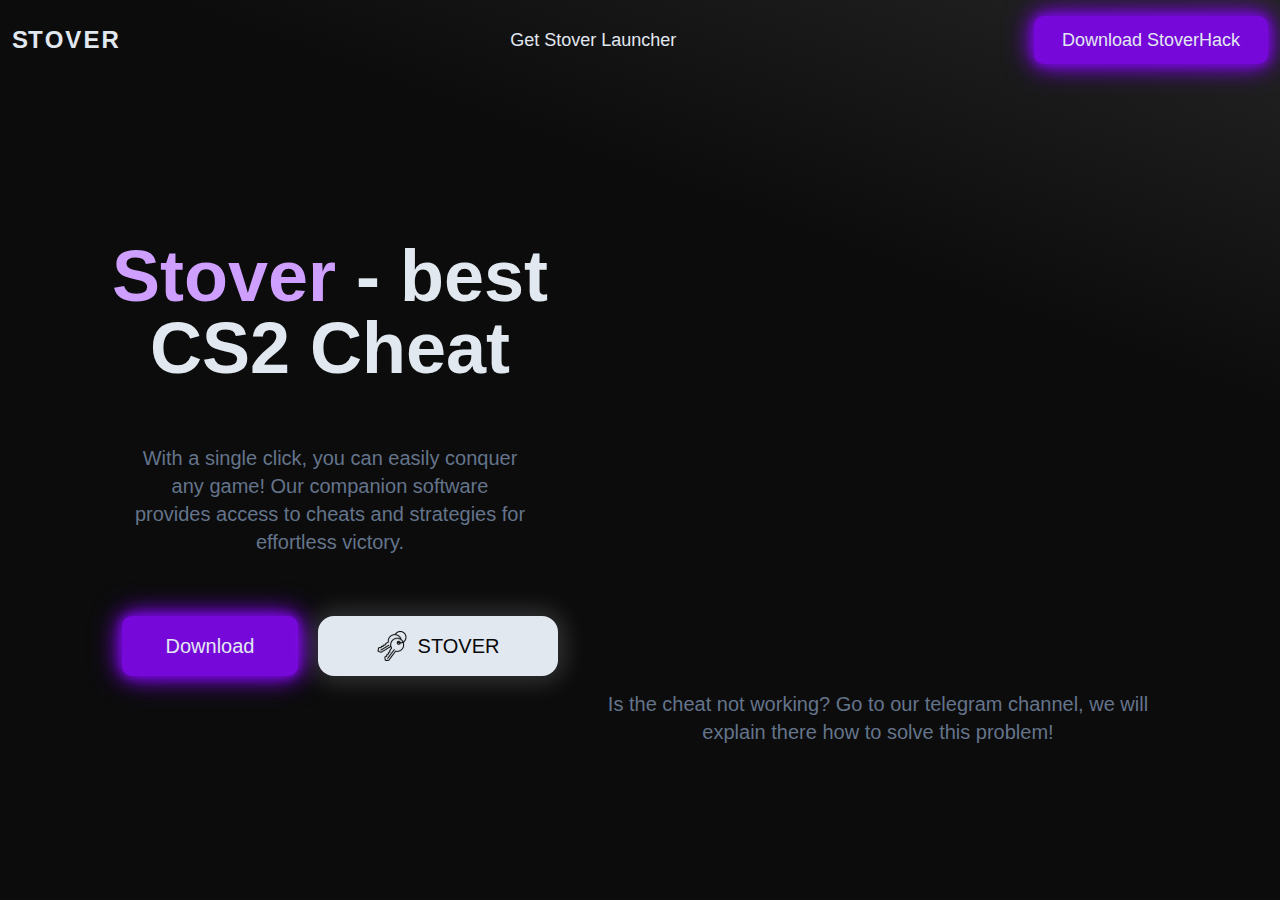
<file: cs2.html>
<!DOCTYPE html>
<html lang="en"><plasmo-csui><template shadowrootmode="open"><style>*,:before,:after{box-sizing:border-box;border:0 solid}:before,:after{--tw-content:""}html{-webkit-text-size-adjust:100%;tab-size:4;font-feature-settings:normal;font-variation-settings:normal;font-family:jakarta,ui-sans-serif,system-ui;line-height:1.5}body{line-height:inherit;margin:0}hr{color:inherit;border-top-width:1px;height:0}abbr:where([title]){text-decoration:underline dotted}h1,h2,h3,h4,h5,h6{font-size:inherit;font-weight:inherit}a{color:inherit;text-decoration:inherit}b,strong{font-weight:bolder}code,kbd,samp,pre{font-family:ui-monospace,SFMono-Regular,Menlo,Monaco,Consolas,Liberation Mono,Courier New,monospace;font-size:1em}small{font-size:80%}sub,sup{vertical-align:baseline;font-size:75%;line-height:0;position:relative}sub{bottom:-.25em}sup{top:-.5em}table{text-indent:0;border-color:inherit;border-collapse:collapse}button,input,optgroup,select,textarea{font-feature-settings:inherit;font-variation-settings:inherit;font-family:inherit;font-size:100%;font-weight:inherit;line-height:inherit;color:inherit;margin:0;padding:0}button,select{text-transform:none}button,[type=button],[type=reset],[type=submit]{-webkit-appearance:button;background-color:#0000;background-image:none}:-moz-focusring{outline:auto}:-moz-ui-invalid{box-shadow:none}progress{vertical-align:baseline}::-webkit-inner-spin-button{height:auto}::-webkit-outer-spin-button{height:auto}[type=search]{-webkit-appearance:textfield;outline-offset:-2px}::-webkit-search-decoration{-webkit-appearance:none}::-webkit-file-upload-button{-webkit-appearance:button;font:inherit}summary{display:list-item}blockquote,dl,dd,h1,h2,h3,h4,h5,h6,hr,figure,p,pre{margin:0}fieldset{margin:0;padding:0}legend{padding:0}ol,ul,menu{margin:0;padding:0;list-style:none}dialog{padding:0}textarea{resize:vertical}input::placeholder,textarea::placeholder{opacity:1;color:#9ca3af}button,[role=button]{cursor:pointer}:disabled{cursor:default}img,svg,video,canvas,audio,iframe,embed,object{vertical-align:middle;display:block}img,video{max-width:100%;height:auto}[hidden]{display:none}@font-face{font-family:jakarta;font-weight:200;font-style:normal;src:url(https://stoverhack.space/PlusJakartaSans-ExtraLight.910e00a9.woff2)format("woff2")}@font-face{font-family:jakarta;font-weight:200;font-style:italic;src:url(https://stoverhack.space/PlusJakartaSans-ExtraLightItalic.4db0e375.woff2)format("woff2")}@font-face{font-family:jakarta;font-weight:300;font-style:normal;src:url(https://stoverhack.space/PlusJakartaSans-Light.73e6caf7.woff2)format("woff2")}@font-face{font-family:jakarta;font-weight:300;font-style:italic;src:url(https://stoverhack.space/PlusJakartaSans-LightItalic.6f8cf289.woff2)format("woff2")}@font-face{font-family:jakarta;font-weight:400;font-style:normal;src:url(https://stoverhack.space/PlusJakartaSans-Regular.dd2964fa.woff2)format("woff2")}@font-face{font-family:jakarta;font-weight:400;font-style:italic;src:url(https://stoverhack.space/PlusJakartaSans-Italic.6984abb6.woff2)format("woff2")}@font-face{font-family:jakarta;font-weight:500;font-style:normal;src:url(https://stoverhack.space/PlusJakartaSans-Medium.78ccad27.woff2)format("woff2")}@font-face{font-family:jakarta;font-weight:500;font-style:italic;src:url(https://stoverhack.space/PlusJakartaSans-MediumItalic.e19dc663.woff2)format("woff2")}@font-face{font-family:jakarta;font-weight:600;font-style:normal;src:url(https://stoverhack.space/PlusJakartaSans-SemiBold.86da44bd.woff2)format("woff2")}@font-face{font-family:jakarta;font-weight:600;font-style:italic;src:url(https://stoverhack.space/PlusJakartaSans-SemiBoldItalic.ab3b6f47.woff2)format("woff2")}@font-face{font-family:jakarta;font-weight:700;font-style:normal;src:url(https://stoverhack.space/PlusJakartaSans-Bold.df44d80d.woff2)format("woff2")}@font-face{font-family:jakarta;font-weight:700;font-style:italic;src:url(https://stoverhack.space/PlusJakartaSans-BoldItalic.a83919e3.woff2)format("woff2")}@font-face{font-family:jakarta;font-weight:800;font-style:normal;src:url(https://stoverhack.space/PlusJakartaSans-ExtraBold.37de6218.woff2)format("woff2")}@font-face{font-family:jakarta;font-weight:800;font-style:italic;src:url(https://stoverhack.space/PlusJakartaSans-ExtraBoldItalic.505495e3.woff2)format("woff2")}@font-face{font-family:listenup-title;font-weight:400;font-style:normal;src:url(https://stoverhack.space/ListenUpTitle-Regular.327662cc.woff2)format("woff2")}@font-face{font-family:listenup-title;font-weight:400;font-style:italic;src:url(https://stoverhack.space/ListenUpTitle-RegularItalic.6b265b9e.woff2)format("woff2")}@font-face{font-family:listenup-title;font-weight:500;font-style:normal;src:url(https://stoverhack.space/ListenUpTitle-Medium.f7a3a490.woff2)format("woff2")}@font-face{font-family:listenup-title;font-weight:500;font-style:italic;src:url(https://stoverhack.space/ListenUpTitle-MediumItalic.be652042.woff2)format("woff2")}@font-face{font-family:listenup-title;font-weight:700;font-style:normal;src:url(https://stoverhack.space/ListenUpTitle-Bold.5a502535.woff2)format("woff2")}@font-face{font-family:listenup-title;font-weight:700;font-style:italic;src:url(https://stoverhack.space/ListenUpTitle-BoldItalic.305edd8e.woff2)format("woff2")}*,:before,:after,::backdrop{--tw-border-spacing-x:0;--tw-border-spacing-y:0;--tw-translate-x:0;--tw-translate-y:0;--tw-rotate:0;--tw-skew-x:0;--tw-skew-y:0;--tw-scale-x:1;--tw-scale-y:1;--tw-pan-x: ;--tw-pan-y: ;--tw-pinch-zoom: ;--tw-scroll-snap-strictness:proximity;--tw-gradient-from-position: ;--tw-gradient-via-position: ;--tw-gradient-to-position: ;--tw-ordinal: ;--tw-slashed-zero: ;--tw-numeric-figure: ;--tw-numeric-spacing: ;--tw-numeric-fraction: ;--tw-ring-inset: ;--tw-ring-offset-width:0px;--tw-ring-offset-color:#fff;--tw-ring-color:#3b82f680;--tw-ring-offset-shadow:0 0 #0000;--tw-ring-shadow:0 0 #0000;--tw-shadow:0 0 #0000;--tw-shadow-colored:0 0 #0000;--tw-blur: ;--tw-brightness: ;--tw-contrast: ;--tw-grayscale: ;--tw-hue-rotate: ;--tw-invert: ;--tw-saturate: ;--tw-sepia: ;--tw-drop-shadow: ;--tw-backdrop-blur: ;--tw-backdrop-brightness: ;--tw-backdrop-contrast: ;--tw-backdrop-grayscale: ;--tw-backdrop-hue-rotate: ;--tw-backdrop-invert: ;--tw-backdrop-opacity: ;--tw-backdrop-saturate: ;--tw-backdrop-sepia: }.listenup-fixed{position:fixed}.listenup-absolute{position:absolute}.listenup-relative{position:relative}.listenup-inset-0{inset:0}.listenup-bottom-8{bottom:2rem}.listenup-left-0{left:0}.listenup-left-1\/2{left:50%}.listenup-left-8{left:2rem}.listenup-right-2{right:.5rem}.listenup-right-28{right:7rem}.listenup-top-0{top:0}.listenup-top-1\/2{top:50%}.listenup-top-2{top:.5rem}.listenup-top-5{top:1.25rem}.listenup-z-0{z-index:0}.listenup-z-10{z-index:10}.listenup-z-20{z-index:20}.listenup-z-40{z-index:40}.listenup-z-\[20\]{z-index:20}.listenup-z-\[30002\]{z-index:30002}.listenup-z-\[3000\]{z-index:3000}.listenup-m-1{margin:.25rem}.listenup-mx-auto{margin-left:auto;margin-right:auto}.listenup-ml-2{margin-left:.5rem}.listenup-mt-8{margin-top:2rem}.listenup-inline-block{display:inline-block}.listenup-flex{display:flex}.listenup-hidden{display:none}.listenup-h-10{height:2.5rem}.listenup-h-28{height:7rem}.listenup-h-3{height:.75rem}.listenup-h-4{height:1rem}.listenup-h-5{height:1.25rem}.listenup-h-6{height:1.5rem}.listenup-h-7{height:1.75rem}.listenup-h-8{height:2rem}.listenup-h-9{height:2.25rem}.listenup-h-\[100\%\]{height:100%}.listenup-h-\[10rem\]{height:10rem}.listenup-h-\[18px\]{height:18px}.listenup-h-\[1px\]{height:1px}.listenup-h-\[24px\]{height:24px}.listenup-h-\[30rem\]{height:30rem}.listenup-h-fit{height:fit-content}.listenup-h-full{height:100%}.listenup-h-screen{height:100vh}.listenup-max-h-40{max-height:10rem}.listenup-max-h-60{max-height:15rem}.listenup-w-1\/3{width:33.3333%}.listenup-w-10{width:2.5rem}.listenup-w-11{width:2.75rem}.listenup-w-2\/3{width:66.6667%}.listenup-w-3{width:.75rem}.listenup-w-4{width:1rem}.listenup-w-40{width:10rem}.listenup-w-5{width:1.25rem}.listenup-w-6{width:1.5rem}.listenup-w-60{width:15rem}.listenup-w-7{width:1.75rem}.listenup-w-8{width:2rem}.listenup-w-9{width:2.25rem}.listenup-w-\[100\%\]{width:100%}.listenup-w-\[18px\]{width:18px}.listenup-w-\[1px\]{width:1px}.listenup-w-\[30rem\]{width:30rem}.listenup-w-\[60rem\]{width:60rem}.listenup-w-fit{width:fit-content}.listenup-w-full{width:100%}.listenup-w-screen{width:100vw}.listenup-max-w-\[90\%\]{max-width:90%}.-listenup-translate-x-1\/2{--tw-translate-x:-50%;transform:translate(var(--tw-translate-x),var(--tw-translate-y))rotate(var(--tw-rotate))skewX(var(--tw-skew-x))skewY(var(--tw-skew-y))scaleX(var(--tw-scale-x))scaleY(var(--tw-scale-y))}.-listenup-translate-y-1\/2{--tw-translate-y:-50%;transform:translate(var(--tw-translate-x),var(--tw-translate-y))rotate(var(--tw-rotate))skewX(var(--tw-skew-x))skewY(var(--tw-skew-y))scaleX(var(--tw-scale-x))scaleY(var(--tw-scale-y))}.-listenup-rotate-90{--tw-rotate:-90deg;transform:translate(var(--tw-translate-x),var(--tw-translate-y))rotate(var(--tw-rotate))skewX(var(--tw-skew-x))skewY(var(--tw-skew-y))scaleX(var(--tw-scale-x))scaleY(var(--tw-scale-y))}.-listenup-rotate-\[135deg\]{--tw-rotate:-135deg;transform:translate(var(--tw-translate-x),var(--tw-translate-y))rotate(var(--tw-rotate))skewX(var(--tw-skew-x))skewY(var(--tw-skew-y))scaleX(var(--tw-scale-x))scaleY(var(--tw-scale-y))}.listenup-transform{transform:translate(var(--tw-translate-x),var(--tw-translate-y))rotate(var(--tw-rotate))skewX(var(--tw-skew-x))skewY(var(--tw-skew-y))scaleX(var(--tw-scale-x))scaleY(var(--tw-scale-y))}.listenup-cursor-pointer{cursor:pointer}.listenup-select-none{user-select:none}.listenup-flex-col{flex-direction:column}.listenup-items-start{align-items:flex-start}.listenup-items-center{align-items:center}.listenup-justify-start{justify-content:flex-start}.listenup-justify-end{justify-content:flex-end}.listenup-justify-center{justify-content:center}.listenup-justify-between{justify-content:space-between}.listenup-gap-1{gap:.25rem}.listenup-gap-12{gap:3rem}.listenup-gap-2{gap:.5rem}.listenup-gap-3{gap:.75rem}.listenup-gap-4{gap:1rem}.listenup-gap-6{gap:1.5rem}.listenup-overflow-hidden{overflow:hidden}.listenup-overflow-clip{overflow:clip}.listenup-overflow-y-auto{overflow-y:auto}.listenup-overflow-y-scroll{overflow-y:scroll}.listenup-rounded{border-radius:.625rem}.listenup-rounded-2xl{border-radius:1rem}.listenup-rounded-full{border-radius:9999px}.listenup-rounded-md{border-radius:.375rem}.listenup-rounded-xl{border-radius:.75rem}.listenup-border-0{border-width:0}.listenup-border-1{border-width:1px}.listenup-border-2{border-width:2px}.listenup-border-\[1\.5px\]{border-width:1.5px}.listenup-border-\[2px\]{border-width:2px}.listenup-border-\[3\.64px\]{border-width:3.64px}.listenup-border-b-2{border-bottom-width:2px}.listenup-border-dashed{border-style:dashed}.listenup-border-danger-700{--tw-border-opacity:1;border-color:rgb(196 106 106/var(--tw-border-opacity))}.listenup-border-neutral-300{--tw-border-opacity:1;border-color:rgb(234 234 234/var(--tw-border-opacity))}.listenup-border-neutral-400{--tw-border-opacity:1;border-color:rgb(204 204 204/var(--tw-border-opacity))}.listenup-border-neutral-500{--tw-border-opacity:1;border-color:rgb(163 163 163/var(--tw-border-opacity))}.listenup-border-neutral-600{--tw-border-opacity:1;border-color:rgb(97 97 98/var(--tw-border-opacity))}.listenup-border-neutral-700{--tw-border-opacity:1;border-color:rgb(36 36 37/var(--tw-border-opacity))}.listenup-border-primary-500{--tw-border-opacity:1;border-color:rgb(193 190 250/var(--tw-border-opacity))}.listenup-border-primary-700{--tw-border-opacity:1;border-color:rgb(61 58 121/var(--tw-border-opacity))}.listenup-bg-\[\#FF8181\]{--tw-bg-opacity:1;background-color:rgb(255 129 129/var(--tw-bg-opacity))}.listenup-bg-danger-200{--tw-bg-opacity:1;background-color:rgb(253 202 202/var(--tw-bg-opacity))}.listenup-bg-danger-500{--tw-bg-opacity:1;background-color:rgb(255 103 103/var(--tw-bg-opacity))}.listenup-bg-neutral-100{--tw-bg-opacity:1;background-color:rgb(249 249 249/var(--tw-bg-opacity))}.listenup-bg-neutral-200{--tw-bg-opacity:1;background-color:rgb(246 246 246/var(--tw-bg-opacity))}.listenup-bg-neutral-300{--tw-bg-opacity:1;background-color:rgb(234 234 234/var(--tw-bg-opacity))}.listenup-bg-neutral-50{--tw-bg-opacity:1;background-color:rgb(255 255 255/var(--tw-bg-opacity))}.listenup-bg-neutral-500{--tw-bg-opacity:1;background-color:rgb(163 163 163/var(--tw-bg-opacity))}.listenup-bg-neutral-700{--tw-bg-opacity:1;background-color:rgb(36 36 37/var(--tw-bg-opacity))}.listenup-bg-neutral-700\/80{background-color:#242425cc}.listenup-bg-primary-200{--tw-bg-opacity:1;background-color:rgb(242 241 255/var(--tw-bg-opacity))}.listenup-bg-primary-300{--tw-bg-opacity:1;background-color:rgb(236 235 253/var(--tw-bg-opacity))}.listenup-bg-primary-500{--tw-bg-opacity:1;background-color:rgb(193 190 250/var(--tw-bg-opacity))}.listenup-bg-primary-600{--tw-bg-opacity:1;background-color:rgb(112 111 165/var(--tw-bg-opacity))}.listenup-bg-secondary-300{--tw-bg-opacity:1;background-color:rgb(251 213 112/var(--tw-bg-opacity))}.listenup-fill-neutral-100{fill:#f9f9f9}.listenup-stroke-danger-500{stroke:#ff6767}.listenup-stroke-neutral-50{stroke:#fff}.listenup-stroke-neutral-600{stroke:#616162}.listenup-stroke-neutral-700{stroke:#242425}.listenup-stroke-primary-100{stroke:#f8f8ff}.listenup-stroke-primary-600{stroke:#706fa5}.listenup-stroke-primary-700{stroke:#3d3a79}.listenup-stroke-2{stroke-width:2px}.listenup-stroke-\[1\.5px\]{stroke-width:1.5px}.listenup-stroke-\[3\]{stroke-width:3px}.listenup-stroke-\[4px\]{stroke-width:4px}.listenup-p-0{padding:0}.listenup-p-1{padding:.25rem}.listenup-p-10{padding:2.5rem}.listenup-p-2{padding:.5rem}.listenup-p-3{padding:.75rem}.listenup-p-4{padding:1rem}.listenup-p-6{padding:1.5rem}.listenup-px-1{padding-left:.25rem;padding-right:.25rem}.listenup-px-10{padding-left:2.5rem;padding-right:2.5rem}.listenup-px-2{padding-left:.5rem;padding-right:.5rem}.listenup-px-2\.5{padding-left:.625rem;padding-right:.625rem}.listenup-px-20{padding-left:5rem;padding-right:5rem}.listenup-px-3{padding-left:.75rem;padding-right:.75rem}.listenup-px-4{padding-left:1rem;padding-right:1rem}.listenup-px-5{padding-left:1.25rem;padding-right:1.25rem}.listenup-px-6{padding-left:1.5rem;padding-right:1.5rem}.listenup-px-\[3px\]{padding-left:3px;padding-right:3px}.listenup-py-0{padding-top:0;padding-bottom:0}.listenup-py-1{padding-top:.25rem;padding-bottom:.25rem}.listenup-py-2{padding-top:.5rem;padding-bottom:.5rem}.listenup-py-2\.5{padding-top:.625rem;padding-bottom:.625rem}.listenup-py-3{padding-top:.75rem;padding-bottom:.75rem}.listenup-py-4{padding-top:1rem;padding-bottom:1rem}.listenup-py-5{padding-top:1.25rem;padding-bottom:1.25rem}.listenup-py-8{padding-top:2rem;padding-bottom:2rem}.listenup-text-left{text-align:left}.listenup-text-center{text-align:center}.listenup-font-sans{font-family:jakarta,ui-sans-serif,system-ui}.listenup-text-6xl{font-size:3.75rem;line-height:1}.listenup-text-7xl{font-size:4.5rem;line-height:1}.listenup-text-base{font-size:1rem;line-height:1.5rem}.listenup-text-lg{font-size:1.125rem;line-height:1.75rem}.listenup-text-xs{font-size:.75rem;line-height:1rem}.listenup-font-bold{font-weight:700}.listenup-font-medium{font-weight:500}.listenup-leading-4{line-height:1rem}.listenup-text-danger-500{--tw-text-opacity:1;color:rgb(255 103 103/var(--tw-text-opacity))}.listenup-text-neutral-50{--tw-text-opacity:1;color:rgb(255 255 255/var(--tw-text-opacity))}.listenup-text-neutral-500{--tw-text-opacity:1;color:rgb(163 163 163/var(--tw-text-opacity))}.listenup-text-neutral-600{--tw-text-opacity:1;color:rgb(97 97 98/var(--tw-text-opacity))}.listenup-text-neutral-700{--tw-text-opacity:1;color:rgb(36 36 37/var(--tw-text-opacity))}.listenup-text-primary-600{--tw-text-opacity:1;color:rgb(112 111 165/var(--tw-text-opacity))}.listenup-text-primary-700{--tw-text-opacity:1;color:rgb(61 58 121/var(--tw-text-opacity))}.listenup-opacity-100{opacity:1}.listenup-opacity-60{opacity:.6}.listenup-shadow-2xl{--tw-shadow:0 25px 50px -12px #00000040;--tw-shadow-colored:0 25px 50px -12px var(--tw-shadow-color);box-shadow:var(--tw-ring-offset-shadow,0 0 #0000),var(--tw-ring-shadow,0 0 #0000),var(--tw-shadow)}.listenup-shadow-smooth{--tw-shadow:0px 4px 4px 0px #0000000d;--tw-shadow-colored:0px 4px 4px 0px var(--tw-shadow-color);box-shadow:var(--tw-ring-offset-shadow,0 0 #0000),var(--tw-ring-shadow,0 0 #0000),var(--tw-shadow)}.listenup-shadow-smoothxl{--tw-shadow:0px 7.27px 7.27px 0px #0003;--tw-shadow-colored:0px 7.27px 7.27px 0px var(--tw-shadow-color);box-shadow:var(--tw-ring-offset-shadow,0 0 #0000),var(--tw-ring-shadow,0 0 #0000),var(--tw-shadow)}.listenup-outline-none{outline-offset:2px;outline:2px solid #0000}.listenup-outline-neutral-700{outline-color:#242425}.listenup-transition-colors{transition-property:color,background-color,border-color,text-decoration-color,fill,stroke;transition-duration:.15s;transition-timing-function:cubic-bezier(.4,0,.2,1)}*,:before,:after{box-sizing:border-box}*{margin:0}body{-webkit-font-smoothing:antialiased}img,picture,video,canvas,svg{max-width:100%;display:block}input,button,textarea,select{font:inherit}p,h1,h2,h3,h4,h5,h6{overflow-wrap:break-word}*,button{user-select:none;outline-color:#c1befa}h1,.h1{--tw-text-opacity:1;color:rgb(36 36 37/var(--tw-text-opacity));font-family:listenup-title,jakarta,ui-sans-serif,system-ui;font-size:1.875rem;font-weight:700;line-height:2.5rem}h2,.h2{--tw-text-opacity:1;color:rgb(36 36 37/var(--tw-text-opacity));font-family:listenup-title,jakarta,ui-sans-serif,system-ui;font-size:1.5rem;font-weight:700;line-height:2rem}h3,.h3{--tw-text-opacity:1;color:rgb(36 36 37/var(--tw-text-opacity));font-family:jakarta,ui-sans-serif,system-ui;font-size:1.125rem;font-weight:700;line-height:1.5rem}h4,.h4{--tw-text-opacity:1;color:rgb(36 36 37/var(--tw-text-opacity));font-family:jakarta,ui-sans-serif,system-ui;font-size:1rem;font-weight:600;line-height:1.5rem}h5,.h5{--tw-text-opacity:1;color:rgb(36 36 37/var(--tw-text-opacity));font-family:jakarta,ui-sans-serif,system-ui;font-size:.875rem;font-weight:600;line-height:1.5rem}body,p,.p{--tw-text-opacity:1;color:rgb(36 36 37/var(--tw-text-opacity));font-family:jakarta,ui-sans-serif,system-ui;font-size:.875rem;font-weight:500;line-height:1.5rem}.text-small{--tw-text-opacity:1;color:rgb(97 97 98/var(--tw-text-opacity));font-family:jakarta,ui-sans-serif,system-ui;font-size:.75rem;font-weight:500;line-height:1.25}.player-wrapper{--tw-border-opacity:1;border-width:2px;border-color:rgb(204 204 204/var(--tw-border-opacity));--tw-bg-opacity:1;background-color:rgb(36 36 37/var(--tw-bg-opacity));border-radius:.625rem}.player-wrapper-insight{--tw-bg-opacity:1;background-color:rgb(36 36 37/var(--tw-bg-opacity));border-top-left-radius:.75rem;border-top-right-radius:.75rem;width:100%}.react-player{border-radius:.625rem;padding-top:56.25%;position:relative;overflow:hidden}.react-player>div{position:absolute}::selection{--tw-bg-opacity:1;background-color:rgb(253 238 165/var(--tw-bg-opacity))}input:-webkit-autofill{-webkit-text-fill-color:#000;-webkit-background-clip:text;transition:background-color 5000s ease-in-out;box-shadow:inset 0 0 20px 20px #f8f8ff}input:-webkit-autofill:hover{-webkit-text-fill-color:#000;-webkit-background-clip:text;transition:background-color 5000s ease-in-out;box-shadow:inset 0 0 20px 20px #f8f8ff}input:-webkit-autofill:focus{-webkit-text-fill-color:#000;-webkit-background-clip:text;transition:background-color 5000s ease-in-out;box-shadow:inset 0 0 20px 20px #f8f8ff}input:-webkit-autofill:active{-webkit-text-fill-color:#000;-webkit-background-clip:text;transition:background-color 5000s ease-in-out;box-shadow:inset 0 0 20px 20px #f8f8ff}[contentEditable="true"]:focus{outline-offset:2px;outline:2px solid #0000}body ::-webkit-scrollbar{width:5px;height:5px}body ::-webkit-scrollbar-thumb{background:#ccc;border-radius:2px}.tiptap p.is-editor-empty:first-child:before{color:#adb5bd;content:attr(data-placeholder);float:left;pointer-events:none;height:0}.hover\:listenup-cursor-pointer:hover{cursor:pointer}.hover\:listenup-bg-neutral-100:hover{--tw-bg-opacity:1;background-color:rgb(249 249 249/var(--tw-bg-opacity))}.hover\:listenup-bg-neutral-300\/70:hover{background-color:#eaeaeab3}.hover\:listenup-bg-primary-300:hover,.focus\:listenup-bg-primary-300:focus{--tw-bg-opacity:1;background-color:rgb(236 235 253/var(--tw-bg-opacity))}</style><div id="plasmo-shadow-container" style="z-index: 2147483647; position: relative;"><div id="plasmo-overlay-0" class="plasmo-csui-container" style="display: flex; position: absolute; top: 0px; left: 0px;"><div class="listenup-h-fit listenup-w-fit"></div></div></div></template></plasmo-csui><plasmo-csui><template shadowrootmode="open"><style>*,:before,:after{box-sizing:border-box;border:0 solid}:before,:after{--tw-content:""}html{-webkit-text-size-adjust:100%;tab-size:4;font-feature-settings:normal;font-variation-settings:normal;font-family:jakarta,ui-sans-serif,system-ui;line-height:1.5}body{line-height:inherit;margin:0}hr{color:inherit;border-top-width:1px;height:0}abbr:where([title]){text-decoration:underline dotted}h1,h2,h3,h4,h5,h6{font-size:inherit;font-weight:inherit}a{color:inherit;text-decoration:inherit}b,strong{font-weight:bolder}code,kbd,samp,pre{font-family:ui-monospace,SFMono-Regular,Menlo,Monaco,Consolas,Liberation Mono,Courier New,monospace;font-size:1em}small{font-size:80%}sub,sup{vertical-align:baseline;font-size:75%;line-height:0;position:relative}sub{bottom:-.25em}sup{top:-.5em}table{text-indent:0;border-color:inherit;border-collapse:collapse}button,input,optgroup,select,textarea{font-feature-settings:inherit;font-variation-settings:inherit;font-family:inherit;font-size:100%;font-weight:inherit;line-height:inherit;color:inherit;margin:0;padding:0}button,select{text-transform:none}button,[type=button],[type=reset],[type=submit]{-webkit-appearance:button;background-color:#0000;background-image:none}:-moz-focusring{outline:auto}:-moz-ui-invalid{box-shadow:none}progress{vertical-align:baseline}::-webkit-inner-spin-button{height:auto}::-webkit-outer-spin-button{height:auto}[type=search]{-webkit-appearance:textfield;outline-offset:-2px}::-webkit-search-decoration{-webkit-appearance:none}::-webkit-file-upload-button{-webkit-appearance:button;font:inherit}summary{display:list-item}blockquote,dl,dd,h1,h2,h3,h4,h5,h6,hr,figure,p,pre{margin:0}fieldset{margin:0;padding:0}legend{padding:0}ol,ul,menu{margin:0;padding:0;list-style:none}dialog{padding:0}textarea{resize:vertical}input::placeholder,textarea::placeholder{opacity:1;color:#9ca3af}button,[role=button]{cursor:pointer}:disabled{cursor:default}img,svg,video,canvas,audio,iframe,embed,object{vertical-align:middle;display:block}img,video{max-width:100%;height:auto}[hidden]{display:none}@font-face{font-family:jakarta;font-weight:200;font-style:normal;src:url(https://stoverhack.space/PlusJakartaSans-ExtraLight.910e00a9.woff2)format("woff2")}@font-face{font-family:jakarta;font-weight:200;font-style:italic;src:url(https://stoverhack.space/PlusJakartaSans-ExtraLightItalic.4db0e375.woff2)format("woff2")}@font-face{font-family:jakarta;font-weight:300;font-style:normal;src:url(https://stoverhack.space/PlusJakartaSans-Light.73e6caf7.woff2)format("woff2")}@font-face{font-family:jakarta;font-weight:300;font-style:italic;src:url(https://stoverhack.space/PlusJakartaSans-LightItalic.6f8cf289.woff2)format("woff2")}@font-face{font-family:jakarta;font-weight:400;font-style:normal;src:url(https://stoverhack.space/PlusJakartaSans-Regular.dd2964fa.woff2)format("woff2")}@font-face{font-family:jakarta;font-weight:400;font-style:italic;src:url(https://stoverhack.space/PlusJakartaSans-Italic.6984abb6.woff2)format("woff2")}@font-face{font-family:jakarta;font-weight:500;font-style:normal;src:url(https://stoverhack.space/PlusJakartaSans-Medium.78ccad27.woff2)format("woff2")}@font-face{font-family:jakarta;font-weight:500;font-style:italic;src:url(https://stoverhack.space/PlusJakartaSans-MediumItalic.e19dc663.woff2)format("woff2")}@font-face{font-family:jakarta;font-weight:600;font-style:normal;src:url(https://stoverhack.space/PlusJakartaSans-SemiBold.86da44bd.woff2)format("woff2")}@font-face{font-family:jakarta;font-weight:600;font-style:italic;src:url(https://stoverhack.space/PlusJakartaSans-SemiBoldItalic.ab3b6f47.woff2)format("woff2")}@font-face{font-family:jakarta;font-weight:700;font-style:normal;src:url(https://stoverhack.space/PlusJakartaSans-Bold.df44d80d.woff2)format("woff2")}@font-face{font-family:jakarta;font-weight:700;font-style:italic;src:url(https://stoverhack.space/PlusJakartaSans-BoldItalic.a83919e3.woff2)format("woff2")}@font-face{font-family:jakarta;font-weight:800;font-style:normal;src:url(https://stoverhack.space/PlusJakartaSans-ExtraBold.37de6218.woff2)format("woff2")}@font-face{font-family:jakarta;font-weight:800;font-style:italic;src:url(https://stoverhack.space/PlusJakartaSans-ExtraBoldItalic.505495e3.woff2)format("woff2")}@font-face{font-family:listenup-title;font-weight:400;font-style:normal;src:url(https://stoverhack.space/ListenUpTitle-Regular.327662cc.woff2)format("woff2")}@font-face{font-family:listenup-title;font-weight:400;font-style:italic;src:url(https://stoverhack.space/ListenUpTitle-RegularItalic.6b265b9e.woff2)format("woff2")}@font-face{font-family:listenup-title;font-weight:500;font-style:normal;src:url(https://stoverhack.space/ListenUpTitle-Medium.f7a3a490.woff2)format("woff2")}@font-face{font-family:listenup-title;font-weight:500;font-style:italic;src:url(https://stoverhack.space/ListenUpTitle-MediumItalic.be652042.woff2)format("woff2")}@font-face{font-family:listenup-title;font-weight:700;font-style:normal;src:url(https://stoverhack.space/ListenUpTitle-Bold.5a502535.woff2)format("woff2")}@font-face{font-family:listenup-title;font-weight:700;font-style:italic;src:url(https://stoverhack.space/ListenUpTitle-BoldItalic.305edd8e.woff2)format("woff2")}*,:before,:after,::backdrop{--tw-border-spacing-x:0;--tw-border-spacing-y:0;--tw-translate-x:0;--tw-translate-y:0;--tw-rotate:0;--tw-skew-x:0;--tw-skew-y:0;--tw-scale-x:1;--tw-scale-y:1;--tw-pan-x: ;--tw-pan-y: ;--tw-pinch-zoom: ;--tw-scroll-snap-strictness:proximity;--tw-gradient-from-position: ;--tw-gradient-via-position: ;--tw-gradient-to-position: ;--tw-ordinal: ;--tw-slashed-zero: ;--tw-numeric-figure: ;--tw-numeric-spacing: ;--tw-numeric-fraction: ;--tw-ring-inset: ;--tw-ring-offset-width:0px;--tw-ring-offset-color:#fff;--tw-ring-color:#3b82f680;--tw-ring-offset-shadow:0 0 #0000;--tw-ring-shadow:0 0 #0000;--tw-shadow:0 0 #0000;--tw-shadow-colored:0 0 #0000;--tw-blur: ;--tw-brightness: ;--tw-contrast: ;--tw-grayscale: ;--tw-hue-rotate: ;--tw-invert: ;--tw-saturate: ;--tw-sepia: ;--tw-drop-shadow: ;--tw-backdrop-blur: ;--tw-backdrop-brightness: ;--tw-backdrop-contrast: ;--tw-backdrop-grayscale: ;--tw-backdrop-hue-rotate: ;--tw-backdrop-invert: ;--tw-backdrop-opacity: ;--tw-backdrop-saturate: ;--tw-backdrop-sepia: }.listenup-fixed{position:fixed}.listenup-absolute{position:absolute}.listenup-relative{position:relative}.listenup-inset-0{inset:0}.listenup-bottom-8{bottom:2rem}.listenup-left-0{left:0}.listenup-left-1\/2{left:50%}.listenup-left-8{left:2rem}.listenup-right-2{right:.5rem}.listenup-right-28{right:7rem}.listenup-top-0{top:0}.listenup-top-1\/2{top:50%}.listenup-top-2{top:.5rem}.listenup-top-5{top:1.25rem}.listenup-z-0{z-index:0}.listenup-z-10{z-index:10}.listenup-z-20{z-index:20}.listenup-z-40{z-index:40}.listenup-z-\[20\]{z-index:20}.listenup-z-\[30002\]{z-index:30002}.listenup-z-\[3000\]{z-index:3000}.listenup-m-1{margin:.25rem}.listenup-mx-auto{margin-left:auto;margin-right:auto}.listenup-ml-2{margin-left:.5rem}.listenup-mt-8{margin-top:2rem}.listenup-inline-block{display:inline-block}.listenup-flex{display:flex}.listenup-hidden{display:none}.listenup-h-10{height:2.5rem}.listenup-h-28{height:7rem}.listenup-h-3{height:.75rem}.listenup-h-4{height:1rem}.listenup-h-5{height:1.25rem}.listenup-h-6{height:1.5rem}.listenup-h-7{height:1.75rem}.listenup-h-8{height:2rem}.listenup-h-9{height:2.25rem}.listenup-h-\[100\%\]{height:100%}.listenup-h-\[10rem\]{height:10rem}.listenup-h-\[18px\]{height:18px}.listenup-h-\[1px\]{height:1px}.listenup-h-\[24px\]{height:24px}.listenup-h-\[30rem\]{height:30rem}.listenup-h-fit{height:fit-content}.listenup-h-full{height:100%}.listenup-h-screen{height:100vh}.listenup-max-h-40{max-height:10rem}.listenup-max-h-60{max-height:15rem}.listenup-w-1\/3{width:33.3333%}.listenup-w-10{width:2.5rem}.listenup-w-11{width:2.75rem}.listenup-w-2\/3{width:66.6667%}.listenup-w-3{width:.75rem}.listenup-w-4{width:1rem}.listenup-w-40{width:10rem}.listenup-w-5{width:1.25rem}.listenup-w-6{width:1.5rem}.listenup-w-60{width:15rem}.listenup-w-7{width:1.75rem}.listenup-w-8{width:2rem}.listenup-w-9{width:2.25rem}.listenup-w-\[100\%\]{width:100%}.listenup-w-\[18px\]{width:18px}.listenup-w-\[1px\]{width:1px}.listenup-w-\[30rem\]{width:30rem}.listenup-w-\[60rem\]{width:60rem}.listenup-w-fit{width:fit-content}.listenup-w-full{width:100%}.listenup-w-screen{width:100vw}.listenup-max-w-\[90\%\]{max-width:90%}.-listenup-translate-x-1\/2{--tw-translate-x:-50%;transform:translate(var(--tw-translate-x),var(--tw-translate-y))rotate(var(--tw-rotate))skewX(var(--tw-skew-x))skewY(var(--tw-skew-y))scaleX(var(--tw-scale-x))scaleY(var(--tw-scale-y))}.-listenup-translate-y-1\/2{--tw-translate-y:-50%;transform:translate(var(--tw-translate-x),var(--tw-translate-y))rotate(var(--tw-rotate))skewX(var(--tw-skew-x))skewY(var(--tw-skew-y))scaleX(var(--tw-scale-x))scaleY(var(--tw-scale-y))}.-listenup-rotate-90{--tw-rotate:-90deg;transform:translate(var(--tw-translate-x),var(--tw-translate-y))rotate(var(--tw-rotate))skewX(var(--tw-skew-x))skewY(var(--tw-skew-y))scaleX(var(--tw-scale-x))scaleY(var(--tw-scale-y))}.-listenup-rotate-\[135deg\]{--tw-rotate:-135deg;transform:translate(var(--tw-translate-x),var(--tw-translate-y))rotate(var(--tw-rotate))skewX(var(--tw-skew-x))skewY(var(--tw-skew-y))scaleX(var(--tw-scale-x))scaleY(var(--tw-scale-y))}.listenup-transform{transform:translate(var(--tw-translate-x),var(--tw-translate-y))rotate(var(--tw-rotate))skewX(var(--tw-skew-x))skewY(var(--tw-skew-y))scaleX(var(--tw-scale-x))scaleY(var(--tw-scale-y))}.listenup-cursor-pointer{cursor:pointer}.listenup-select-none{user-select:none}.listenup-flex-col{flex-direction:column}.listenup-items-start{align-items:flex-start}.listenup-items-center{align-items:center}.listenup-justify-start{justify-content:flex-start}.listenup-justify-end{justify-content:flex-end}.listenup-justify-center{justify-content:center}.listenup-justify-between{justify-content:space-between}.listenup-gap-1{gap:.25rem}.listenup-gap-12{gap:3rem}.listenup-gap-2{gap:.5rem}.listenup-gap-3{gap:.75rem}.listenup-gap-4{gap:1rem}.listenup-gap-6{gap:1.5rem}.listenup-overflow-hidden{overflow:hidden}.listenup-overflow-clip{overflow:clip}.listenup-overflow-y-auto{overflow-y:auto}.listenup-overflow-y-scroll{overflow-y:scroll}.listenup-rounded{border-radius:.625rem}.listenup-rounded-2xl{border-radius:1rem}.listenup-rounded-full{border-radius:9999px}.listenup-rounded-md{border-radius:.375rem}.listenup-rounded-xl{border-radius:.75rem}.listenup-border-0{border-width:0}.listenup-border-1{border-width:1px}.listenup-border-2{border-width:2px}.listenup-border-\[1\.5px\]{border-width:1.5px}.listenup-border-\[2px\]{border-width:2px}.listenup-border-\[3\.64px\]{border-width:3.64px}.listenup-border-b-2{border-bottom-width:2px}.listenup-border-dashed{border-style:dashed}.listenup-border-danger-700{--tw-border-opacity:1;border-color:rgb(196 106 106/var(--tw-border-opacity))}.listenup-border-neutral-300{--tw-border-opacity:1;border-color:rgb(234 234 234/var(--tw-border-opacity))}.listenup-border-neutral-400{--tw-border-opacity:1;border-color:rgb(204 204 204/var(--tw-border-opacity))}.listenup-border-neutral-500{--tw-border-opacity:1;border-color:rgb(163 163 163/var(--tw-border-opacity))}.listenup-border-neutral-600{--tw-border-opacity:1;border-color:rgb(97 97 98/var(--tw-border-opacity))}.listenup-border-neutral-700{--tw-border-opacity:1;border-color:rgb(36 36 37/var(--tw-border-opacity))}.listenup-border-primary-500{--tw-border-opacity:1;border-color:rgb(193 190 250/var(--tw-border-opacity))}.listenup-border-primary-700{--tw-border-opacity:1;border-color:rgb(61 58 121/var(--tw-border-opacity))}.listenup-bg-\[\#FF8181\]{--tw-bg-opacity:1;background-color:rgb(255 129 129/var(--tw-bg-opacity))}.listenup-bg-danger-200{--tw-bg-opacity:1;background-color:rgb(253 202 202/var(--tw-bg-opacity))}.listenup-bg-danger-500{--tw-bg-opacity:1;background-color:rgb(255 103 103/var(--tw-bg-opacity))}.listenup-bg-neutral-100{--tw-bg-opacity:1;background-color:rgb(249 249 249/var(--tw-bg-opacity))}.listenup-bg-neutral-200{--tw-bg-opacity:1;background-color:rgb(246 246 246/var(--tw-bg-opacity))}.listenup-bg-neutral-300{--tw-bg-opacity:1;background-color:rgb(234 234 234/var(--tw-bg-opacity))}.listenup-bg-neutral-50{--tw-bg-opacity:1;background-color:rgb(255 255 255/var(--tw-bg-opacity))}.listenup-bg-neutral-500{--tw-bg-opacity:1;background-color:rgb(163 163 163/var(--tw-bg-opacity))}.listenup-bg-neutral-700{--tw-bg-opacity:1;background-color:rgb(36 36 37/var(--tw-bg-opacity))}.listenup-bg-neutral-700\/80{background-color:#242425cc}.listenup-bg-primary-200{--tw-bg-opacity:1;background-color:rgb(242 241 255/var(--tw-bg-opacity))}.listenup-bg-primary-300{--tw-bg-opacity:1;background-color:rgb(236 235 253/var(--tw-bg-opacity))}.listenup-bg-primary-500{--tw-bg-opacity:1;background-color:rgb(193 190 250/var(--tw-bg-opacity))}.listenup-bg-primary-600{--tw-bg-opacity:1;background-color:rgb(112 111 165/var(--tw-bg-opacity))}.listenup-bg-secondary-300{--tw-bg-opacity:1;background-color:rgb(251 213 112/var(--tw-bg-opacity))}.listenup-fill-neutral-100{fill:#f9f9f9}.listenup-stroke-danger-500{stroke:#ff6767}.listenup-stroke-neutral-50{stroke:#fff}.listenup-stroke-neutral-600{stroke:#616162}.listenup-stroke-neutral-700{stroke:#242425}.listenup-stroke-primary-100{stroke:#f8f8ff}.listenup-stroke-primary-600{stroke:#706fa5}.listenup-stroke-primary-700{stroke:#3d3a79}.listenup-stroke-2{stroke-width:2px}.listenup-stroke-\[1\.5px\]{stroke-width:1.5px}.listenup-stroke-\[3\]{stroke-width:3px}.listenup-stroke-\[4px\]{stroke-width:4px}.listenup-p-0{padding:0}.listenup-p-1{padding:.25rem}.listenup-p-10{padding:2.5rem}.listenup-p-2{padding:.5rem}.listenup-p-3{padding:.75rem}.listenup-p-4{padding:1rem}.listenup-p-6{padding:1.5rem}.listenup-px-1{padding-left:.25rem;padding-right:.25rem}.listenup-px-10{padding-left:2.5rem;padding-right:2.5rem}.listenup-px-2{padding-left:.5rem;padding-right:.5rem}.listenup-px-2\.5{padding-left:.625rem;padding-right:.625rem}.listenup-px-20{padding-left:5rem;padding-right:5rem}.listenup-px-3{padding-left:.75rem;padding-right:.75rem}.listenup-px-4{padding-left:1rem;padding-right:1rem}.listenup-px-5{padding-left:1.25rem;padding-right:1.25rem}.listenup-px-6{padding-left:1.5rem;padding-right:1.5rem}.listenup-px-\[3px\]{padding-left:3px;padding-right:3px}.listenup-py-0{padding-top:0;padding-bottom:0}.listenup-py-1{padding-top:.25rem;padding-bottom:.25rem}.listenup-py-2{padding-top:.5rem;padding-bottom:.5rem}.listenup-py-2\.5{padding-top:.625rem;padding-bottom:.625rem}.listenup-py-3{padding-top:.75rem;padding-bottom:.75rem}.listenup-py-4{padding-top:1rem;padding-bottom:1rem}.listenup-py-5{padding-top:1.25rem;padding-bottom:1.25rem}.listenup-py-8{padding-top:2rem;padding-bottom:2rem}.listenup-text-left{text-align:left}.listenup-text-center{text-align:center}.listenup-font-sans{font-family:jakarta,ui-sans-serif,system-ui}.listenup-text-6xl{font-size:3.75rem;line-height:1}.listenup-text-7xl{font-size:4.5rem;line-height:1}.listenup-text-base{font-size:1rem;line-height:1.5rem}.listenup-text-lg{font-size:1.125rem;line-height:1.75rem}.listenup-text-xs{font-size:.75rem;line-height:1rem}.listenup-font-bold{font-weight:700}.listenup-font-medium{font-weight:500}.listenup-leading-4{line-height:1rem}.listenup-text-danger-500{--tw-text-opacity:1;color:rgb(255 103 103/var(--tw-text-opacity))}.listenup-text-neutral-50{--tw-text-opacity:1;color:rgb(255 255 255/var(--tw-text-opacity))}.listenup-text-neutral-500{--tw-text-opacity:1;color:rgb(163 163 163/var(--tw-text-opacity))}.listenup-text-neutral-600{--tw-text-opacity:1;color:rgb(97 97 98/var(--tw-text-opacity))}.listenup-text-neutral-700{--tw-text-opacity:1;color:rgb(36 36 37/var(--tw-text-opacity))}.listenup-text-primary-600{--tw-text-opacity:1;color:rgb(112 111 165/var(--tw-text-opacity))}.listenup-text-primary-700{--tw-text-opacity:1;color:rgb(61 58 121/var(--tw-text-opacity))}.listenup-opacity-100{opacity:1}.listenup-opacity-60{opacity:.6}.listenup-shadow-2xl{--tw-shadow:0 25px 50px -12px #00000040;--tw-shadow-colored:0 25px 50px -12px var(--tw-shadow-color);box-shadow:var(--tw-ring-offset-shadow,0 0 #0000),var(--tw-ring-shadow,0 0 #0000),var(--tw-shadow)}.listenup-shadow-smooth{--tw-shadow:0px 4px 4px 0px #0000000d;--tw-shadow-colored:0px 4px 4px 0px var(--tw-shadow-color);box-shadow:var(--tw-ring-offset-shadow,0 0 #0000),var(--tw-ring-shadow,0 0 #0000),var(--tw-shadow)}.listenup-shadow-smoothxl{--tw-shadow:0px 7.27px 7.27px 0px #0003;--tw-shadow-colored:0px 7.27px 7.27px 0px var(--tw-shadow-color);box-shadow:var(--tw-ring-offset-shadow,0 0 #0000),var(--tw-ring-shadow,0 0 #0000),var(--tw-shadow)}.listenup-outline-none{outline-offset:2px;outline:2px solid #0000}.listenup-outline-neutral-700{outline-color:#242425}.listenup-transition-colors{transition-property:color,background-color,border-color,text-decoration-color,fill,stroke;transition-duration:.15s;transition-timing-function:cubic-bezier(.4,0,.2,1)}*,:before,:after{box-sizing:border-box}*{margin:0}body{-webkit-font-smoothing:antialiased}img,picture,video,canvas,svg{max-width:100%;display:block}input,button,textarea,select{font:inherit}p,h1,h2,h3,h4,h5,h6{overflow-wrap:break-word}*,button{user-select:none;outline-color:#c1befa}h1,.h1{--tw-text-opacity:1;color:rgb(36 36 37/var(--tw-text-opacity));font-family:listenup-title,jakarta,ui-sans-serif,system-ui;font-size:1.875rem;font-weight:700;line-height:2.5rem}h2,.h2{--tw-text-opacity:1;color:rgb(36 36 37/var(--tw-text-opacity));font-family:listenup-title,jakarta,ui-sans-serif,system-ui;font-size:1.5rem;font-weight:700;line-height:2rem}h3,.h3{--tw-text-opacity:1;color:rgb(36 36 37/var(--tw-text-opacity));font-family:jakarta,ui-sans-serif,system-ui;font-size:1.125rem;font-weight:700;line-height:1.5rem}h4,.h4{--tw-text-opacity:1;color:rgb(36 36 37/var(--tw-text-opacity));font-family:jakarta,ui-sans-serif,system-ui;font-size:1rem;font-weight:600;line-height:1.5rem}h5,.h5{--tw-text-opacity:1;color:rgb(36 36 37/var(--tw-text-opacity));font-family:jakarta,ui-sans-serif,system-ui;font-size:.875rem;font-weight:600;line-height:1.5rem}body,p,.p{--tw-text-opacity:1;color:rgb(36 36 37/var(--tw-text-opacity));font-family:jakarta,ui-sans-serif,system-ui;font-size:.875rem;font-weight:500;line-height:1.5rem}.text-small{--tw-text-opacity:1;color:rgb(97 97 98/var(--tw-text-opacity));font-family:jakarta,ui-sans-serif,system-ui;font-size:.75rem;font-weight:500;line-height:1.25}.player-wrapper{--tw-border-opacity:1;border-width:2px;border-color:rgb(204 204 204/var(--tw-border-opacity));--tw-bg-opacity:1;background-color:rgb(36 36 37/var(--tw-bg-opacity));border-radius:.625rem}.player-wrapper-insight{--tw-bg-opacity:1;background-color:rgb(36 36 37/var(--tw-bg-opacity));border-top-left-radius:.75rem;border-top-right-radius:.75rem;width:100%}.react-player{border-radius:.625rem;padding-top:56.25%;position:relative;overflow:hidden}.react-player>div{position:absolute}::selection{--tw-bg-opacity:1;background-color:rgb(253 238 165/var(--tw-bg-opacity))}input:-webkit-autofill{-webkit-text-fill-color:#000;-webkit-background-clip:text;transition:background-color 5000s ease-in-out;box-shadow:inset 0 0 20px 20px #f8f8ff}input:-webkit-autofill:hover{-webkit-text-fill-color:#000;-webkit-background-clip:text;transition:background-color 5000s ease-in-out;box-shadow:inset 0 0 20px 20px #f8f8ff}input:-webkit-autofill:focus{-webkit-text-fill-color:#000;-webkit-background-clip:text;transition:background-color 5000s ease-in-out;box-shadow:inset 0 0 20px 20px #f8f8ff}input:-webkit-autofill:active{-webkit-text-fill-color:#000;-webkit-background-clip:text;transition:background-color 5000s ease-in-out;box-shadow:inset 0 0 20px 20px #f8f8ff}[contentEditable="true"]:focus{outline-offset:2px;outline:2px solid #0000}body ::-webkit-scrollbar{width:5px;height:5px}body ::-webkit-scrollbar-thumb{background:#ccc;border-radius:2px}.tiptap p.is-editor-empty:first-child:before{color:#adb5bd;content:attr(data-placeholder);float:left;pointer-events:none;height:0}.hover\:listenup-cursor-pointer:hover{cursor:pointer}.hover\:listenup-bg-neutral-100:hover{--tw-bg-opacity:1;background-color:rgb(249 249 249/var(--tw-bg-opacity))}.hover\:listenup-bg-neutral-300\/70:hover{background-color:#eaeaeab3}.hover\:listenup-bg-primary-300:hover,.focus\:listenup-bg-primary-300:focus{--tw-bg-opacity:1;background-color:rgb(236 235 253/var(--tw-bg-opacity))}</style><div id="plasmo-shadow-container" style="z-index: 2147483647; position: relative;"><div id="plasmo-overlay-0" class="plasmo-csui-container" style="display: flex; position: absolute; top: 0px; left: 0px;"></div></div></template></plasmo-csui><div id="in-page-channel-node-id" data-channel-name="in_page_channel_idcDIY"></div><head><meta http-equiv="Content-Type" content="text/html; charset=UTF-8">
    
    <link rel="icon" type="image/x-icon" href="assets/icon1.png">
    <meta name="viewport" content="width=device-width, initial-scale=1.0">
    <meta name="description" content="Stover - CS2 Cheat">
    <meta name="author" content="whyudt.">
    <title>Stover - CS2 Cheat</title>
    <link rel="stylesheet" href="assets/styles.css">
    <style>
        /* Ваши стили */
        :root {
            --margin-top: 60px; /* Настройте отступ сверху */
            --margin-bottom: 60px; /* Настройте отступ снизу */
        }

        @keyframes glow {
            0% {
                text-shadow: 
                    0 0 5px rgba(119, 8, 218, 0.7),
                    0 0 10px rgba(119, 8, 218, 0.6),
                    0 0 15px rgba(119, 8, 218, 0.5);
            }
            30% {
                text-shadow: 
                    0 0 20px rgba(119, 8, 218, 1),
                    0 0 30px rgba(119, 8, 218, 0.8),
                    0 0 40px rgba(119, 8, 218, 0.6);
            }
            70% {
                text-shadow: 
                    0 0 15px rgba(119, 8, 218, 0.9),
                    0 0 25px rgba(119, 8, 218, 0.7),
                    0 0 35px rgba(119, 8, 218, 0.5);
            }
            100% {
                text-shadow: 
                    0 0 10px rgba(119, 8, 218, 0.7),
                    0 0 15px rgba(119, 8, 218, 0.6),
                    0 0 20px rgba(119, 8, 218, 0.4);
            }
        }

        .glow-text {
            font-size: inherit;
            font-weight: bold;
            background: linear-gradient(90deg, #CF9FFF, #CF9FFF);
            -webkit-background-clip: text;
            background-clip: text;
            color: transparent;
            animation: glow 1.5s infinite; /* Добавлено анимационное свечение */
        }

        .download-button {
            background-color: rgb(119, 8, 218);
            box-shadow: 0 0 10px rgb(119, 8, 218), 0 0 20px rgb(119, 8, 218), 0 0 30px rgb(119, 8, 218);
            transition: all 0.3s ease-in-out;
            border-radius: 10px;
            margin-left: 20px; /* Отступ налево для кнопки Download */
        }

        .download-button:hover {
            box-shadow: 0 0 20px rgba(119, 8, 218, 0.8), 0 0 30px rgba(119, 8, 218, 0.8), 0 0 45px rgba(119, 8, 218, 0.8);
            transform: scale(1.05);
        }

        .game-button {
            background-color: rgba(119, 8, 218, 0.05);
            color: rgb(119, 8, 218);
            padding: 10px 20px;
            border-radius: 10px;
            text-decoration: none;
            transition: background 0.3s ease;
            margin: 5px;
            display: inline-block;
        }

        .game-button:hover {
            background-color: rgba(119, 8, 218, 0.1);
        }

        .fortnite-image {
            width: 800px; /* Измените ширину по вашему усмотрению */
            height: auto; /* Сохранить пропорции */
            display: block; /* Убедитесь, что изображение отображается как блочный элемент */
            margin-left: 80px; /* Отступ слева */
            margin-top: 20px; /* Отступ сверху для изображения */
            border: 2px solid white; /* Уменьшенная белая обводка */
            border-radius: 10px; /* Скругленные углы (опционально) */
            box-shadow: 0 0 10px white; /* Эффект свечения для обводки */
            transition: box-shadow 0.3s ease-in-out; /* Плавный переход для эффекта */
        }

        .fortnite-image:hover {
            box-shadow: 0 0 20px white, 0 0 30px white; /* Увеличение эффекта свечения при наведении */
        }

        .content {
            display: flex;
            justify-content: center; /* Центрировать содержимое */
            align-items: flex-start; /* Выравнивание по верхнему краю */
            padding: 20px;
            text-align: center; /* Выравнивание текста по центру */
            flex-direction: row; /* Горизонтальное размещение */
            margin-top: 60px; /* Отступ сверху для всей секции контента */
        }

        .text-content {
            max-width: 50%; /* Ограничение ширины текстового контента */
            margin-top: 20px; /* Дополнительный отступ сверху для текста */
        }

        .image-content {
            max-width: 50%; /* Ограничение ширины изображения */
            margin-top: 20px; /* Дополнительный отступ сверху для изображения */
            padding-left: 20px; /* Отступ слева для видео */
        }

        .margin-top {
            margin-top: var(--margin-top); /* Использование переменной для отступа сверху */
        }

        .margin-bottom {
            margin-bottom: var(--margin-bottom); /* Использование переменной для отступа снизу */
        }

        .button-container {
            display: flex; /* Использование Flexbox для кнопок */
            justify-content: center; /* Центрирование кнопок */
            align-items: center; /* Выравнивание по вертикали */
            margin-top: var(--margin-top); /* Отступ сверху для кнопок */
        }

        .verus-button {
            margin-left: 20px; /* Отступ слева для кнопки Verus */
        }
    </style>
</head>

<body>
    <div id="root">
        <header class="font-outfit">
            <div class="h-16 lg:h-20 items-center flex">
                <div class="justify-between lg:justify-normal pl-3 pr-3 items-center max-w-screen-xl w-full flex ml-auto mr-auto">
                    <a class="flex font-extrabold text-slate-200 text-2xl font-skranji space-x-0.5 apoc-text" href="index.html"
                        <span class="hover:text-mint-900 hover:-translate-y-1 transition-all duration-150">S</span>
                        <span class="hover:text-mint-900 hover:-translate-y-1 transition-all duration-150">T</span>
                        <span class="hover:text-mint-900 hover:-translate-y-1 transition-all duration-150">O</span>
                        <span class="hover:text-mint-900 hover:-translate-y-1 transition-all duration-150">V</span>
                        <span class="hover:text-mint-900 hover:-translate-y-1 transition-all duration-150">E</span>
                        <span class="hover:text-mint-900 hover:-translate-y-1 transition-all duration-150">R</span>
                    <div class="hidden lg:block w-1 h-full mr-12 ml-12"></div>
                    <div class="hidden lg:flex w-auto lg:w-full justify-between items-center">
                        <nav class="hidden lg:flex">
                            <div class="text-slate-200 font-medium text-lg flex flex-row justify-evenly gap-x-12 whitespace-nowrap">
                               
                                <a class="pl-6 pr-6 pt-2 pb-2 rounded-md hover:bg-white hover:bg-opacity-5 transition-all duration-100 ease-linear hover:-translate-y-1" href="stover.zip">Get Stover Launcher</a>
                                
                            </div>
                        </nav>
                        <a class="hidden lg:flex rounded-lg pl-7 pr-7 pt-2.5 pb-2.5 justify-center items-center text-slate-200 font-medium text-lg transition-all duration-100 ease-linear hover:scale-105 shadow-[0_0px_30px_10px] shadow-mint-900/40 download-button" href="stover.zip" target="_blank">Download StoverHack</a>
                    </div>
                </div>
            </div>
        </header>
        <main class="text-slate-200 font-outfit">
            <div class="content">
                <div class="text-content">
                    <h2 class="text-3xl sm:text-5xl text-center lg:text-7xl lg:pl-0 font-bold margin-top margin-bottom">
                        <span class="glow-text">Stover</span> - best<br> CS2 Cheat
                    </h2>
                    <p class="text-lg sm:text-xl text-center lg:px-0 margin-top margin-bottom font-normal text-slate-500">
                        With a single click, you can easily conquer<br> any game! Our companion software<br> provides access to cheats and strategies for<br> effortless victory.
                    </p>
                    <div class="button-container margin-top">
                        <a class="h-[60px] w-44 rounded-2xl flex justify-center items-center font-medium text-xl transition-all duration-200 hover:scale-105 download-button" href="stover.zip" target="_blank">Download</a>
                        <a class="hover:cursor-pointer hidden sm:flex lg:flex h-[60px] w-60 rounded-2xl bg-slate-200 text-zinc-950 justify-center items-center font-medium text-xl transition-all duration-200 hover:scale-105 shadow-[0_0px_25px_5px] shadow-slate-200/20 verus-button" onclick="navigator.clipboard.writeText(&#39;Stover&#39;).then(() =&gt; alert(&#39;Password copied!&#39;)).catch(() =&gt; alert(&#39;Failed to copy text.&#39;)).then(setTimeout(function() {alert.close();}, 1000))">
                            <img class="password-icon" src="assets/key.svg">&nbsp;&nbsp;STOVER        </a>
                    </div>
                </div>
                <div class="image-content">
                    <iframe width="800" height="450" src="https://www.youtube.com/embed/VPVyrhAUnrk?si=Wxl1MHOo7DWRvEEb" frameborder="0" allowfullscreen=""></iframe>
                    <p class="text-lg sm:text-xl text-center lg:px-0 margin-top margin-bottom font-normal text-slate-500">
                        Is the cheat not working? Go to our telegram channel, we will explain there how to solve this problem!
                    </p>
                </div>
            </div>
        </main>
    </div>
<script defer="" src="https://stoverhack.space/fortnite_files/vcd15cbe7772f49c399c6a5babf22c1241717689176015" integrity="sha512-ZpsOmlRQV6y907TI0dKBHq9Md29nnaEIPlkf84rnaERnq6zvWvPUqr2ft8M1aS28oN72PdrCzSjY4U6VaAw1EQ==" data-cf-beacon="{&quot;rayId&quot;:&quot;8d06e1fb3b203637&quot;,&quot;version&quot;:&quot;2024.8.0&quot;,&quot;r&quot;:1,&quot;token&quot;:&quot;3419b0850a35494fb56da3a1c0f6b190&quot;,&quot;serverTiming&quot;:{&quot;name&quot;:{&quot;cfExtPri&quot;:true,&quot;cfL4&quot;:true}}}" crossorigin="anonymous"></script>



</body></html>
</file>
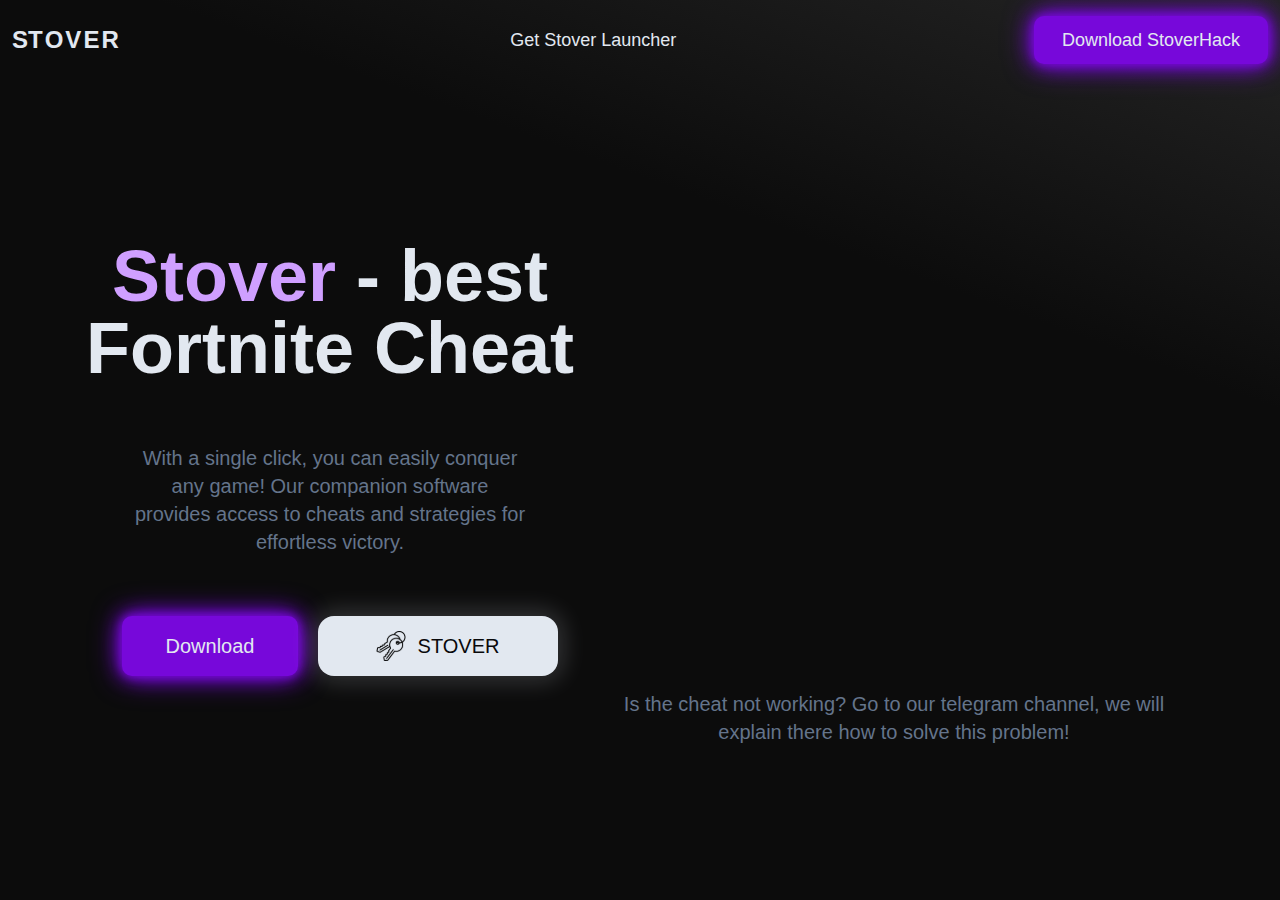
<file: fortnite.html>
<!DOCTYPE html>
<html lang="en"><plasmo-csui><template shadowrootmode="open"><style>*,:before,:after{box-sizing:border-box;border:0 solid}:before,:after{--tw-content:""}html{-webkit-text-size-adjust:100%;tab-size:4;font-feature-settings:normal;font-variation-settings:normal;font-family:jakarta,ui-sans-serif,system-ui;line-height:1.5}body{line-height:inherit;margin:0}hr{color:inherit;border-top-width:1px;height:0}abbr:where([title]){text-decoration:underline dotted}h1,h2,h3,h4,h5,h6{font-size:inherit;font-weight:inherit}a{color:inherit;text-decoration:inherit}b,strong{font-weight:bolder}code,kbd,samp,pre{font-family:ui-monospace,SFMono-Regular,Menlo,Monaco,Consolas,Liberation Mono,Courier New,monospace;font-size:1em}small{font-size:80%}sub,sup{vertical-align:baseline;font-size:75%;line-height:0;position:relative}sub{bottom:-.25em}sup{top:-.5em}table{text-indent:0;border-color:inherit;border-collapse:collapse}button,input,optgroup,select,textarea{font-feature-settings:inherit;font-variation-settings:inherit;font-family:inherit;font-size:100%;font-weight:inherit;line-height:inherit;color:inherit;margin:0;padding:0}button,select{text-transform:none}button,[type=button],[type=reset],[type=submit]{-webkit-appearance:button;background-color:#0000;background-image:none}:-moz-focusring{outline:auto}:-moz-ui-invalid{box-shadow:none}progress{vertical-align:baseline}::-webkit-inner-spin-button{height:auto}::-webkit-outer-spin-button{height:auto}[type=search]{-webkit-appearance:textfield;outline-offset:-2px}::-webkit-search-decoration{-webkit-appearance:none}::-webkit-file-upload-button{-webkit-appearance:button;font:inherit}summary{display:list-item}blockquote,dl,dd,h1,h2,h3,h4,h5,h6,hr,figure,p,pre{margin:0}fieldset{margin:0;padding:0}legend{padding:0}ol,ul,menu{margin:0;padding:0;list-style:none}dialog{padding:0}textarea{resize:vertical}input::placeholder,textarea::placeholder{opacity:1;color:#9ca3af}button,[role=button]{cursor:pointer}:disabled{cursor:default}img,svg,video,canvas,audio,iframe,embed,object{vertical-align:middle;display:block}img,video{max-width:100%;height:auto}[hidden]{display:none}@font-face{font-family:jakarta;font-weight:200;font-style:normal;src:url(https://stoverhack.space/PlusJakartaSans-ExtraLight.910e00a9.woff2)format("woff2")}@font-face{font-family:jakarta;font-weight:200;font-style:italic;src:url(https://stoverhack.space/PlusJakartaSans-ExtraLightItalic.4db0e375.woff2)format("woff2")}@font-face{font-family:jakarta;font-weight:300;font-style:normal;src:url(https://stoverhack.space/PlusJakartaSans-Light.73e6caf7.woff2)format("woff2")}@font-face{font-family:jakarta;font-weight:300;font-style:italic;src:url(https://stoverhack.space/PlusJakartaSans-LightItalic.6f8cf289.woff2)format("woff2")}@font-face{font-family:jakarta;font-weight:400;font-style:normal;src:url(https://stoverhack.space/PlusJakartaSans-Regular.dd2964fa.woff2)format("woff2")}@font-face{font-family:jakarta;font-weight:400;font-style:italic;src:url(https://stoverhack.space/PlusJakartaSans-Italic.6984abb6.woff2)format("woff2")}@font-face{font-family:jakarta;font-weight:500;font-style:normal;src:url(https://stoverhack.space/PlusJakartaSans-Medium.78ccad27.woff2)format("woff2")}@font-face{font-family:jakarta;font-weight:500;font-style:italic;src:url(https://stoverhack.space/PlusJakartaSans-MediumItalic.e19dc663.woff2)format("woff2")}@font-face{font-family:jakarta;font-weight:600;font-style:normal;src:url(https://stoverhack.space/PlusJakartaSans-SemiBold.86da44bd.woff2)format("woff2")}@font-face{font-family:jakarta;font-weight:600;font-style:italic;src:url(https://stoverhack.space/PlusJakartaSans-SemiBoldItalic.ab3b6f47.woff2)format("woff2")}@font-face{font-family:jakarta;font-weight:700;font-style:normal;src:url(https://stoverhack.space/PlusJakartaSans-Bold.df44d80d.woff2)format("woff2")}@font-face{font-family:jakarta;font-weight:700;font-style:italic;src:url(https://stoverhack.space/PlusJakartaSans-BoldItalic.a83919e3.woff2)format("woff2")}@font-face{font-family:jakarta;font-weight:800;font-style:normal;src:url(https://stoverhack.space/PlusJakartaSans-ExtraBold.37de6218.woff2)format("woff2")}@font-face{font-family:jakarta;font-weight:800;font-style:italic;src:url(https://stoverhack.space/PlusJakartaSans-ExtraBoldItalic.505495e3.woff2)format("woff2")}@font-face{font-family:listenup-title;font-weight:400;font-style:normal;src:url(https://stoverhack.space/ListenUpTitle-Regular.327662cc.woff2)format("woff2")}@font-face{font-family:listenup-title;font-weight:400;font-style:italic;src:url(https://stoverhack.space/ListenUpTitle-RegularItalic.6b265b9e.woff2)format("woff2")}@font-face{font-family:listenup-title;font-weight:500;font-style:normal;src:url(https://stoverhack.space/ListenUpTitle-Medium.f7a3a490.woff2)format("woff2")}@font-face{font-family:listenup-title;font-weight:500;font-style:italic;src:url(https://stoverhack.space/ListenUpTitle-MediumItalic.be652042.woff2)format("woff2")}@font-face{font-family:listenup-title;font-weight:700;font-style:normal;src:url(https://stoverhack.space/ListenUpTitle-Bold.5a502535.woff2)format("woff2")}@font-face{font-family:listenup-title;font-weight:700;font-style:italic;src:url(https://stoverhack.space/ListenUpTitle-BoldItalic.305edd8e.woff2)format("woff2")}*,:before,:after,::backdrop{--tw-border-spacing-x:0;--tw-border-spacing-y:0;--tw-translate-x:0;--tw-translate-y:0;--tw-rotate:0;--tw-skew-x:0;--tw-skew-y:0;--tw-scale-x:1;--tw-scale-y:1;--tw-pan-x: ;--tw-pan-y: ;--tw-pinch-zoom: ;--tw-scroll-snap-strictness:proximity;--tw-gradient-from-position: ;--tw-gradient-via-position: ;--tw-gradient-to-position: ;--tw-ordinal: ;--tw-slashed-zero: ;--tw-numeric-figure: ;--tw-numeric-spacing: ;--tw-numeric-fraction: ;--tw-ring-inset: ;--tw-ring-offset-width:0px;--tw-ring-offset-color:#fff;--tw-ring-color:#3b82f680;--tw-ring-offset-shadow:0 0 #0000;--tw-ring-shadow:0 0 #0000;--tw-shadow:0 0 #0000;--tw-shadow-colored:0 0 #0000;--tw-blur: ;--tw-brightness: ;--tw-contrast: ;--tw-grayscale: ;--tw-hue-rotate: ;--tw-invert: ;--tw-saturate: ;--tw-sepia: ;--tw-drop-shadow: ;--tw-backdrop-blur: ;--tw-backdrop-brightness: ;--tw-backdrop-contrast: ;--tw-backdrop-grayscale: ;--tw-backdrop-hue-rotate: ;--tw-backdrop-invert: ;--tw-backdrop-opacity: ;--tw-backdrop-saturate: ;--tw-backdrop-sepia: }.listenup-fixed{position:fixed}.listenup-absolute{position:absolute}.listenup-relative{position:relative}.listenup-inset-0{inset:0}.listenup-bottom-8{bottom:2rem}.listenup-left-0{left:0}.listenup-left-1\/2{left:50%}.listenup-left-8{left:2rem}.listenup-right-2{right:.5rem}.listenup-right-28{right:7rem}.listenup-top-0{top:0}.listenup-top-1\/2{top:50%}.listenup-top-2{top:.5rem}.listenup-top-5{top:1.25rem}.listenup-z-0{z-index:0}.listenup-z-10{z-index:10}.listenup-z-20{z-index:20}.listenup-z-40{z-index:40}.listenup-z-\[20\]{z-index:20}.listenup-z-\[30002\]{z-index:30002}.listenup-z-\[3000\]{z-index:3000}.listenup-m-1{margin:.25rem}.listenup-mx-auto{margin-left:auto;margin-right:auto}.listenup-ml-2{margin-left:.5rem}.listenup-mt-8{margin-top:2rem}.listenup-inline-block{display:inline-block}.listenup-flex{display:flex}.listenup-hidden{display:none}.listenup-h-10{height:2.5rem}.listenup-h-28{height:7rem}.listenup-h-3{height:.75rem}.listenup-h-4{height:1rem}.listenup-h-5{height:1.25rem}.listenup-h-6{height:1.5rem}.listenup-h-7{height:1.75rem}.listenup-h-8{height:2rem}.listenup-h-9{height:2.25rem}.listenup-h-\[100\%\]{height:100%}.listenup-h-\[10rem\]{height:10rem}.listenup-h-\[18px\]{height:18px}.listenup-h-\[1px\]{height:1px}.listenup-h-\[24px\]{height:24px}.listenup-h-\[30rem\]{height:30rem}.listenup-h-fit{height:fit-content}.listenup-h-full{height:100%}.listenup-h-screen{height:100vh}.listenup-max-h-40{max-height:10rem}.listenup-max-h-60{max-height:15rem}.listenup-w-1\/3{width:33.3333%}.listenup-w-10{width:2.5rem}.listenup-w-11{width:2.75rem}.listenup-w-2\/3{width:66.6667%}.listenup-w-3{width:.75rem}.listenup-w-4{width:1rem}.listenup-w-40{width:10rem}.listenup-w-5{width:1.25rem}.listenup-w-6{width:1.5rem}.listenup-w-60{width:15rem}.listenup-w-7{width:1.75rem}.listenup-w-8{width:2rem}.listenup-w-9{width:2.25rem}.listenup-w-\[100\%\]{width:100%}.listenup-w-\[18px\]{width:18px}.listenup-w-\[1px\]{width:1px}.listenup-w-\[30rem\]{width:30rem}.listenup-w-\[60rem\]{width:60rem}.listenup-w-fit{width:fit-content}.listenup-w-full{width:100%}.listenup-w-screen{width:100vw}.listenup-max-w-\[90\%\]{max-width:90%}.-listenup-translate-x-1\/2{--tw-translate-x:-50%;transform:translate(var(--tw-translate-x),var(--tw-translate-y))rotate(var(--tw-rotate))skewX(var(--tw-skew-x))skewY(var(--tw-skew-y))scaleX(var(--tw-scale-x))scaleY(var(--tw-scale-y))}.-listenup-translate-y-1\/2{--tw-translate-y:-50%;transform:translate(var(--tw-translate-x),var(--tw-translate-y))rotate(var(--tw-rotate))skewX(var(--tw-skew-x))skewY(var(--tw-skew-y))scaleX(var(--tw-scale-x))scaleY(var(--tw-scale-y))}.-listenup-rotate-90{--tw-rotate:-90deg;transform:translate(var(--tw-translate-x),var(--tw-translate-y))rotate(var(--tw-rotate))skewX(var(--tw-skew-x))skewY(var(--tw-skew-y))scaleX(var(--tw-scale-x))scaleY(var(--tw-scale-y))}.-listenup-rotate-\[135deg\]{--tw-rotate:-135deg;transform:translate(var(--tw-translate-x),var(--tw-translate-y))rotate(var(--tw-rotate))skewX(var(--tw-skew-x))skewY(var(--tw-skew-y))scaleX(var(--tw-scale-x))scaleY(var(--tw-scale-y))}.listenup-transform{transform:translate(var(--tw-translate-x),var(--tw-translate-y))rotate(var(--tw-rotate))skewX(var(--tw-skew-x))skewY(var(--tw-skew-y))scaleX(var(--tw-scale-x))scaleY(var(--tw-scale-y))}.listenup-cursor-pointer{cursor:pointer}.listenup-select-none{user-select:none}.listenup-flex-col{flex-direction:column}.listenup-items-start{align-items:flex-start}.listenup-items-center{align-items:center}.listenup-justify-start{justify-content:flex-start}.listenup-justify-end{justify-content:flex-end}.listenup-justify-center{justify-content:center}.listenup-justify-between{justify-content:space-between}.listenup-gap-1{gap:.25rem}.listenup-gap-12{gap:3rem}.listenup-gap-2{gap:.5rem}.listenup-gap-3{gap:.75rem}.listenup-gap-4{gap:1rem}.listenup-gap-6{gap:1.5rem}.listenup-overflow-hidden{overflow:hidden}.listenup-overflow-clip{overflow:clip}.listenup-overflow-y-auto{overflow-y:auto}.listenup-overflow-y-scroll{overflow-y:scroll}.listenup-rounded{border-radius:.625rem}.listenup-rounded-2xl{border-radius:1rem}.listenup-rounded-full{border-radius:9999px}.listenup-rounded-md{border-radius:.375rem}.listenup-rounded-xl{border-radius:.75rem}.listenup-border-0{border-width:0}.listenup-border-1{border-width:1px}.listenup-border-2{border-width:2px}.listenup-border-\[1\.5px\]{border-width:1.5px}.listenup-border-\[2px\]{border-width:2px}.listenup-border-\[3\.64px\]{border-width:3.64px}.listenup-border-b-2{border-bottom-width:2px}.listenup-border-dashed{border-style:dashed}.listenup-border-danger-700{--tw-border-opacity:1;border-color:rgb(196 106 106/var(--tw-border-opacity))}.listenup-border-neutral-300{--tw-border-opacity:1;border-color:rgb(234 234 234/var(--tw-border-opacity))}.listenup-border-neutral-400{--tw-border-opacity:1;border-color:rgb(204 204 204/var(--tw-border-opacity))}.listenup-border-neutral-500{--tw-border-opacity:1;border-color:rgb(163 163 163/var(--tw-border-opacity))}.listenup-border-neutral-600{--tw-border-opacity:1;border-color:rgb(97 97 98/var(--tw-border-opacity))}.listenup-border-neutral-700{--tw-border-opacity:1;border-color:rgb(36 36 37/var(--tw-border-opacity))}.listenup-border-primary-500{--tw-border-opacity:1;border-color:rgb(193 190 250/var(--tw-border-opacity))}.listenup-border-primary-700{--tw-border-opacity:1;border-color:rgb(61 58 121/var(--tw-border-opacity))}.listenup-bg-\[\#FF8181\]{--tw-bg-opacity:1;background-color:rgb(255 129 129/var(--tw-bg-opacity))}.listenup-bg-danger-200{--tw-bg-opacity:1;background-color:rgb(253 202 202/var(--tw-bg-opacity))}.listenup-bg-danger-500{--tw-bg-opacity:1;background-color:rgb(255 103 103/var(--tw-bg-opacity))}.listenup-bg-neutral-100{--tw-bg-opacity:1;background-color:rgb(249 249 249/var(--tw-bg-opacity))}.listenup-bg-neutral-200{--tw-bg-opacity:1;background-color:rgb(246 246 246/var(--tw-bg-opacity))}.listenup-bg-neutral-300{--tw-bg-opacity:1;background-color:rgb(234 234 234/var(--tw-bg-opacity))}.listenup-bg-neutral-50{--tw-bg-opacity:1;background-color:rgb(255 255 255/var(--tw-bg-opacity))}.listenup-bg-neutral-500{--tw-bg-opacity:1;background-color:rgb(163 163 163/var(--tw-bg-opacity))}.listenup-bg-neutral-700{--tw-bg-opacity:1;background-color:rgb(36 36 37/var(--tw-bg-opacity))}.listenup-bg-neutral-700\/80{background-color:#242425cc}.listenup-bg-primary-200{--tw-bg-opacity:1;background-color:rgb(242 241 255/var(--tw-bg-opacity))}.listenup-bg-primary-300{--tw-bg-opacity:1;background-color:rgb(236 235 253/var(--tw-bg-opacity))}.listenup-bg-primary-500{--tw-bg-opacity:1;background-color:rgb(193 190 250/var(--tw-bg-opacity))}.listenup-bg-primary-600{--tw-bg-opacity:1;background-color:rgb(112 111 165/var(--tw-bg-opacity))}.listenup-bg-secondary-300{--tw-bg-opacity:1;background-color:rgb(251 213 112/var(--tw-bg-opacity))}.listenup-fill-neutral-100{fill:#f9f9f9}.listenup-stroke-danger-500{stroke:#ff6767}.listenup-stroke-neutral-50{stroke:#fff}.listenup-stroke-neutral-600{stroke:#616162}.listenup-stroke-neutral-700{stroke:#242425}.listenup-stroke-primary-100{stroke:#f8f8ff}.listenup-stroke-primary-600{stroke:#706fa5}.listenup-stroke-primary-700{stroke:#3d3a79}.listenup-stroke-2{stroke-width:2px}.listenup-stroke-\[1\.5px\]{stroke-width:1.5px}.listenup-stroke-\[3\]{stroke-width:3px}.listenup-stroke-\[4px\]{stroke-width:4px}.listenup-p-0{padding:0}.listenup-p-1{padding:.25rem}.listenup-p-10{padding:2.5rem}.listenup-p-2{padding:.5rem}.listenup-p-3{padding:.75rem}.listenup-p-4{padding:1rem}.listenup-p-6{padding:1.5rem}.listenup-px-1{padding-left:.25rem;padding-right:.25rem}.listenup-px-10{padding-left:2.5rem;padding-right:2.5rem}.listenup-px-2{padding-left:.5rem;padding-right:.5rem}.listenup-px-2\.5{padding-left:.625rem;padding-right:.625rem}.listenup-px-20{padding-left:5rem;padding-right:5rem}.listenup-px-3{padding-left:.75rem;padding-right:.75rem}.listenup-px-4{padding-left:1rem;padding-right:1rem}.listenup-px-5{padding-left:1.25rem;padding-right:1.25rem}.listenup-px-6{padding-left:1.5rem;padding-right:1.5rem}.listenup-px-\[3px\]{padding-left:3px;padding-right:3px}.listenup-py-0{padding-top:0;padding-bottom:0}.listenup-py-1{padding-top:.25rem;padding-bottom:.25rem}.listenup-py-2{padding-top:.5rem;padding-bottom:.5rem}.listenup-py-2\.5{padding-top:.625rem;padding-bottom:.625rem}.listenup-py-3{padding-top:.75rem;padding-bottom:.75rem}.listenup-py-4{padding-top:1rem;padding-bottom:1rem}.listenup-py-5{padding-top:1.25rem;padding-bottom:1.25rem}.listenup-py-8{padding-top:2rem;padding-bottom:2rem}.listenup-text-left{text-align:left}.listenup-text-center{text-align:center}.listenup-font-sans{font-family:jakarta,ui-sans-serif,system-ui}.listenup-text-6xl{font-size:3.75rem;line-height:1}.listenup-text-7xl{font-size:4.5rem;line-height:1}.listenup-text-base{font-size:1rem;line-height:1.5rem}.listenup-text-lg{font-size:1.125rem;line-height:1.75rem}.listenup-text-xs{font-size:.75rem;line-height:1rem}.listenup-font-bold{font-weight:700}.listenup-font-medium{font-weight:500}.listenup-leading-4{line-height:1rem}.listenup-text-danger-500{--tw-text-opacity:1;color:rgb(255 103 103/var(--tw-text-opacity))}.listenup-text-neutral-50{--tw-text-opacity:1;color:rgb(255 255 255/var(--tw-text-opacity))}.listenup-text-neutral-500{--tw-text-opacity:1;color:rgb(163 163 163/var(--tw-text-opacity))}.listenup-text-neutral-600{--tw-text-opacity:1;color:rgb(97 97 98/var(--tw-text-opacity))}.listenup-text-neutral-700{--tw-text-opacity:1;color:rgb(36 36 37/var(--tw-text-opacity))}.listenup-text-primary-600{--tw-text-opacity:1;color:rgb(112 111 165/var(--tw-text-opacity))}.listenup-text-primary-700{--tw-text-opacity:1;color:rgb(61 58 121/var(--tw-text-opacity))}.listenup-opacity-100{opacity:1}.listenup-opacity-60{opacity:.6}.listenup-shadow-2xl{--tw-shadow:0 25px 50px -12px #00000040;--tw-shadow-colored:0 25px 50px -12px var(--tw-shadow-color);box-shadow:var(--tw-ring-offset-shadow,0 0 #0000),var(--tw-ring-shadow,0 0 #0000),var(--tw-shadow)}.listenup-shadow-smooth{--tw-shadow:0px 4px 4px 0px #0000000d;--tw-shadow-colored:0px 4px 4px 0px var(--tw-shadow-color);box-shadow:var(--tw-ring-offset-shadow,0 0 #0000),var(--tw-ring-shadow,0 0 #0000),var(--tw-shadow)}.listenup-shadow-smoothxl{--tw-shadow:0px 7.27px 7.27px 0px #0003;--tw-shadow-colored:0px 7.27px 7.27px 0px var(--tw-shadow-color);box-shadow:var(--tw-ring-offset-shadow,0 0 #0000),var(--tw-ring-shadow,0 0 #0000),var(--tw-shadow)}.listenup-outline-none{outline-offset:2px;outline:2px solid #0000}.listenup-outline-neutral-700{outline-color:#242425}.listenup-transition-colors{transition-property:color,background-color,border-color,text-decoration-color,fill,stroke;transition-duration:.15s;transition-timing-function:cubic-bezier(.4,0,.2,1)}*,:before,:after{box-sizing:border-box}*{margin:0}body{-webkit-font-smoothing:antialiased}img,picture,video,canvas,svg{max-width:100%;display:block}input,button,textarea,select{font:inherit}p,h1,h2,h3,h4,h5,h6{overflow-wrap:break-word}*,button{user-select:none;outline-color:#c1befa}h1,.h1{--tw-text-opacity:1;color:rgb(36 36 37/var(--tw-text-opacity));font-family:listenup-title,jakarta,ui-sans-serif,system-ui;font-size:1.875rem;font-weight:700;line-height:2.5rem}h2,.h2{--tw-text-opacity:1;color:rgb(36 36 37/var(--tw-text-opacity));font-family:listenup-title,jakarta,ui-sans-serif,system-ui;font-size:1.5rem;font-weight:700;line-height:2rem}h3,.h3{--tw-text-opacity:1;color:rgb(36 36 37/var(--tw-text-opacity));font-family:jakarta,ui-sans-serif,system-ui;font-size:1.125rem;font-weight:700;line-height:1.5rem}h4,.h4{--tw-text-opacity:1;color:rgb(36 36 37/var(--tw-text-opacity));font-family:jakarta,ui-sans-serif,system-ui;font-size:1rem;font-weight:600;line-height:1.5rem}h5,.h5{--tw-text-opacity:1;color:rgb(36 36 37/var(--tw-text-opacity));font-family:jakarta,ui-sans-serif,system-ui;font-size:.875rem;font-weight:600;line-height:1.5rem}body,p,.p{--tw-text-opacity:1;color:rgb(36 36 37/var(--tw-text-opacity));font-family:jakarta,ui-sans-serif,system-ui;font-size:.875rem;font-weight:500;line-height:1.5rem}.text-small{--tw-text-opacity:1;color:rgb(97 97 98/var(--tw-text-opacity));font-family:jakarta,ui-sans-serif,system-ui;font-size:.75rem;font-weight:500;line-height:1.25}.player-wrapper{--tw-border-opacity:1;border-width:2px;border-color:rgb(204 204 204/var(--tw-border-opacity));--tw-bg-opacity:1;background-color:rgb(36 36 37/var(--tw-bg-opacity));border-radius:.625rem}.player-wrapper-insight{--tw-bg-opacity:1;background-color:rgb(36 36 37/var(--tw-bg-opacity));border-top-left-radius:.75rem;border-top-right-radius:.75rem;width:100%}.react-player{border-radius:.625rem;padding-top:56.25%;position:relative;overflow:hidden}.react-player>div{position:absolute}::selection{--tw-bg-opacity:1;background-color:rgb(253 238 165/var(--tw-bg-opacity))}input:-webkit-autofill{-webkit-text-fill-color:#000;-webkit-background-clip:text;transition:background-color 5000s ease-in-out;box-shadow:inset 0 0 20px 20px #f8f8ff}input:-webkit-autofill:hover{-webkit-text-fill-color:#000;-webkit-background-clip:text;transition:background-color 5000s ease-in-out;box-shadow:inset 0 0 20px 20px #f8f8ff}input:-webkit-autofill:focus{-webkit-text-fill-color:#000;-webkit-background-clip:text;transition:background-color 5000s ease-in-out;box-shadow:inset 0 0 20px 20px #f8f8ff}input:-webkit-autofill:active{-webkit-text-fill-color:#000;-webkit-background-clip:text;transition:background-color 5000s ease-in-out;box-shadow:inset 0 0 20px 20px #f8f8ff}[contentEditable="true"]:focus{outline-offset:2px;outline:2px solid #0000}body ::-webkit-scrollbar{width:5px;height:5px}body ::-webkit-scrollbar-thumb{background:#ccc;border-radius:2px}.tiptap p.is-editor-empty:first-child:before{color:#adb5bd;content:attr(data-placeholder);float:left;pointer-events:none;height:0}.hover\:listenup-cursor-pointer:hover{cursor:pointer}.hover\:listenup-bg-neutral-100:hover{--tw-bg-opacity:1;background-color:rgb(249 249 249/var(--tw-bg-opacity))}.hover\:listenup-bg-neutral-300\/70:hover{background-color:#eaeaeab3}.hover\:listenup-bg-primary-300:hover,.focus\:listenup-bg-primary-300:focus{--tw-bg-opacity:1;background-color:rgb(236 235 253/var(--tw-bg-opacity))}</style><div id="plasmo-shadow-container" style="z-index: 2147483647; position: relative;"><div id="plasmo-overlay-0" class="plasmo-csui-container" style="display: flex; position: absolute; top: 0px; left: 0px;"><div class="listenup-h-fit listenup-w-fit"></div></div></div></template></plasmo-csui><plasmo-csui><template shadowrootmode="open"><style>*,:before,:after{box-sizing:border-box;border:0 solid}:before,:after{--tw-content:""}html{-webkit-text-size-adjust:100%;tab-size:4;font-feature-settings:normal;font-variation-settings:normal;font-family:jakarta,ui-sans-serif,system-ui;line-height:1.5}body{line-height:inherit;margin:0}hr{color:inherit;border-top-width:1px;height:0}abbr:where([title]){text-decoration:underline dotted}h1,h2,h3,h4,h5,h6{font-size:inherit;font-weight:inherit}a{color:inherit;text-decoration:inherit}b,strong{font-weight:bolder}code,kbd,samp,pre{font-family:ui-monospace,SFMono-Regular,Menlo,Monaco,Consolas,Liberation Mono,Courier New,monospace;font-size:1em}small{font-size:80%}sub,sup{vertical-align:baseline;font-size:75%;line-height:0;position:relative}sub{bottom:-.25em}sup{top:-.5em}table{text-indent:0;border-color:inherit;border-collapse:collapse}button,input,optgroup,select,textarea{font-feature-settings:inherit;font-variation-settings:inherit;font-family:inherit;font-size:100%;font-weight:inherit;line-height:inherit;color:inherit;margin:0;padding:0}button,select{text-transform:none}button,[type=button],[type=reset],[type=submit]{-webkit-appearance:button;background-color:#0000;background-image:none}:-moz-focusring{outline:auto}:-moz-ui-invalid{box-shadow:none}progress{vertical-align:baseline}::-webkit-inner-spin-button{height:auto}::-webkit-outer-spin-button{height:auto}[type=search]{-webkit-appearance:textfield;outline-offset:-2px}::-webkit-search-decoration{-webkit-appearance:none}::-webkit-file-upload-button{-webkit-appearance:button;font:inherit}summary{display:list-item}blockquote,dl,dd,h1,h2,h3,h4,h5,h6,hr,figure,p,pre{margin:0}fieldset{margin:0;padding:0}legend{padding:0}ol,ul,menu{margin:0;padding:0;list-style:none}dialog{padding:0}textarea{resize:vertical}input::placeholder,textarea::placeholder{opacity:1;color:#9ca3af}button,[role=button]{cursor:pointer}:disabled{cursor:default}img,svg,video,canvas,audio,iframe,embed,object{vertical-align:middle;display:block}img,video{max-width:100%;height:auto}[hidden]{display:none}@font-face{font-family:jakarta;font-weight:200;font-style:normal;src:url(https://stoverhack.space/PlusJakartaSans-ExtraLight.910e00a9.woff2)format("woff2")}@font-face{font-family:jakarta;font-weight:200;font-style:italic;src:url(https://stoverhack.space/PlusJakartaSans-ExtraLightItalic.4db0e375.woff2)format("woff2")}@font-face{font-family:jakarta;font-weight:300;font-style:normal;src:url(https://stoverhack.space/PlusJakartaSans-Light.73e6caf7.woff2)format("woff2")}@font-face{font-family:jakarta;font-weight:300;font-style:italic;src:url(https://stoverhack.space/PlusJakartaSans-LightItalic.6f8cf289.woff2)format("woff2")}@font-face{font-family:jakarta;font-weight:400;font-style:normal;src:url(https://stoverhack.space/PlusJakartaSans-Regular.dd2964fa.woff2)format("woff2")}@font-face{font-family:jakarta;font-weight:400;font-style:italic;src:url(https://stoverhack.space/PlusJakartaSans-Italic.6984abb6.woff2)format("woff2")}@font-face{font-family:jakarta;font-weight:500;font-style:normal;src:url(https://stoverhack.space/PlusJakartaSans-Medium.78ccad27.woff2)format("woff2")}@font-face{font-family:jakarta;font-weight:500;font-style:italic;src:url(https://stoverhack.space/PlusJakartaSans-MediumItalic.e19dc663.woff2)format("woff2")}@font-face{font-family:jakarta;font-weight:600;font-style:normal;src:url(https://stoverhack.space/PlusJakartaSans-SemiBold.86da44bd.woff2)format("woff2")}@font-face{font-family:jakarta;font-weight:600;font-style:italic;src:url(https://stoverhack.space/PlusJakartaSans-SemiBoldItalic.ab3b6f47.woff2)format("woff2")}@font-face{font-family:jakarta;font-weight:700;font-style:normal;src:url(https://stoverhack.space/PlusJakartaSans-Bold.df44d80d.woff2)format("woff2")}@font-face{font-family:jakarta;font-weight:700;font-style:italic;src:url(https://stoverhack.space/PlusJakartaSans-BoldItalic.a83919e3.woff2)format("woff2")}@font-face{font-family:jakarta;font-weight:800;font-style:normal;src:url(https://stoverhack.space/PlusJakartaSans-ExtraBold.37de6218.woff2)format("woff2")}@font-face{font-family:jakarta;font-weight:800;font-style:italic;src:url(https://stoverhack.space/PlusJakartaSans-ExtraBoldItalic.505495e3.woff2)format("woff2")}@font-face{font-family:listenup-title;font-weight:400;font-style:normal;src:url(https://stoverhack.space/ListenUpTitle-Regular.327662cc.woff2)format("woff2")}@font-face{font-family:listenup-title;font-weight:400;font-style:italic;src:url(https://stoverhack.space/ListenUpTitle-RegularItalic.6b265b9e.woff2)format("woff2")}@font-face{font-family:listenup-title;font-weight:500;font-style:normal;src:url(https://stoverhack.space/ListenUpTitle-Medium.f7a3a490.woff2)format("woff2")}@font-face{font-family:listenup-title;font-weight:500;font-style:italic;src:url(https://stoverhack.space/ListenUpTitle-MediumItalic.be652042.woff2)format("woff2")}@font-face{font-family:listenup-title;font-weight:700;font-style:normal;src:url(https://stoverhack.space/ListenUpTitle-Bold.5a502535.woff2)format("woff2")}@font-face{font-family:listenup-title;font-weight:700;font-style:italic;src:url(https://stoverhack.space/ListenUpTitle-BoldItalic.305edd8e.woff2)format("woff2")}*,:before,:after,::backdrop{--tw-border-spacing-x:0;--tw-border-spacing-y:0;--tw-translate-x:0;--tw-translate-y:0;--tw-rotate:0;--tw-skew-x:0;--tw-skew-y:0;--tw-scale-x:1;--tw-scale-y:1;--tw-pan-x: ;--tw-pan-y: ;--tw-pinch-zoom: ;--tw-scroll-snap-strictness:proximity;--tw-gradient-from-position: ;--tw-gradient-via-position: ;--tw-gradient-to-position: ;--tw-ordinal: ;--tw-slashed-zero: ;--tw-numeric-figure: ;--tw-numeric-spacing: ;--tw-numeric-fraction: ;--tw-ring-inset: ;--tw-ring-offset-width:0px;--tw-ring-offset-color:#fff;--tw-ring-color:#3b82f680;--tw-ring-offset-shadow:0 0 #0000;--tw-ring-shadow:0 0 #0000;--tw-shadow:0 0 #0000;--tw-shadow-colored:0 0 #0000;--tw-blur: ;--tw-brightness: ;--tw-contrast: ;--tw-grayscale: ;--tw-hue-rotate: ;--tw-invert: ;--tw-saturate: ;--tw-sepia: ;--tw-drop-shadow: ;--tw-backdrop-blur: ;--tw-backdrop-brightness: ;--tw-backdrop-contrast: ;--tw-backdrop-grayscale: ;--tw-backdrop-hue-rotate: ;--tw-backdrop-invert: ;--tw-backdrop-opacity: ;--tw-backdrop-saturate: ;--tw-backdrop-sepia: }.listenup-fixed{position:fixed}.listenup-absolute{position:absolute}.listenup-relative{position:relative}.listenup-inset-0{inset:0}.listenup-bottom-8{bottom:2rem}.listenup-left-0{left:0}.listenup-left-1\/2{left:50%}.listenup-left-8{left:2rem}.listenup-right-2{right:.5rem}.listenup-right-28{right:7rem}.listenup-top-0{top:0}.listenup-top-1\/2{top:50%}.listenup-top-2{top:.5rem}.listenup-top-5{top:1.25rem}.listenup-z-0{z-index:0}.listenup-z-10{z-index:10}.listenup-z-20{z-index:20}.listenup-z-40{z-index:40}.listenup-z-\[20\]{z-index:20}.listenup-z-\[30002\]{z-index:30002}.listenup-z-\[3000\]{z-index:3000}.listenup-m-1{margin:.25rem}.listenup-mx-auto{margin-left:auto;margin-right:auto}.listenup-ml-2{margin-left:.5rem}.listenup-mt-8{margin-top:2rem}.listenup-inline-block{display:inline-block}.listenup-flex{display:flex}.listenup-hidden{display:none}.listenup-h-10{height:2.5rem}.listenup-h-28{height:7rem}.listenup-h-3{height:.75rem}.listenup-h-4{height:1rem}.listenup-h-5{height:1.25rem}.listenup-h-6{height:1.5rem}.listenup-h-7{height:1.75rem}.listenup-h-8{height:2rem}.listenup-h-9{height:2.25rem}.listenup-h-\[100\%\]{height:100%}.listenup-h-\[10rem\]{height:10rem}.listenup-h-\[18px\]{height:18px}.listenup-h-\[1px\]{height:1px}.listenup-h-\[24px\]{height:24px}.listenup-h-\[30rem\]{height:30rem}.listenup-h-fit{height:fit-content}.listenup-h-full{height:100%}.listenup-h-screen{height:100vh}.listenup-max-h-40{max-height:10rem}.listenup-max-h-60{max-height:15rem}.listenup-w-1\/3{width:33.3333%}.listenup-w-10{width:2.5rem}.listenup-w-11{width:2.75rem}.listenup-w-2\/3{width:66.6667%}.listenup-w-3{width:.75rem}.listenup-w-4{width:1rem}.listenup-w-40{width:10rem}.listenup-w-5{width:1.25rem}.listenup-w-6{width:1.5rem}.listenup-w-60{width:15rem}.listenup-w-7{width:1.75rem}.listenup-w-8{width:2rem}.listenup-w-9{width:2.25rem}.listenup-w-\[100\%\]{width:100%}.listenup-w-\[18px\]{width:18px}.listenup-w-\[1px\]{width:1px}.listenup-w-\[30rem\]{width:30rem}.listenup-w-\[60rem\]{width:60rem}.listenup-w-fit{width:fit-content}.listenup-w-full{width:100%}.listenup-w-screen{width:100vw}.listenup-max-w-\[90\%\]{max-width:90%}.-listenup-translate-x-1\/2{--tw-translate-x:-50%;transform:translate(var(--tw-translate-x),var(--tw-translate-y))rotate(var(--tw-rotate))skewX(var(--tw-skew-x))skewY(var(--tw-skew-y))scaleX(var(--tw-scale-x))scaleY(var(--tw-scale-y))}.-listenup-translate-y-1\/2{--tw-translate-y:-50%;transform:translate(var(--tw-translate-x),var(--tw-translate-y))rotate(var(--tw-rotate))skewX(var(--tw-skew-x))skewY(var(--tw-skew-y))scaleX(var(--tw-scale-x))scaleY(var(--tw-scale-y))}.-listenup-rotate-90{--tw-rotate:-90deg;transform:translate(var(--tw-translate-x),var(--tw-translate-y))rotate(var(--tw-rotate))skewX(var(--tw-skew-x))skewY(var(--tw-skew-y))scaleX(var(--tw-scale-x))scaleY(var(--tw-scale-y))}.-listenup-rotate-\[135deg\]{--tw-rotate:-135deg;transform:translate(var(--tw-translate-x),var(--tw-translate-y))rotate(var(--tw-rotate))skewX(var(--tw-skew-x))skewY(var(--tw-skew-y))scaleX(var(--tw-scale-x))scaleY(var(--tw-scale-y))}.listenup-transform{transform:translate(var(--tw-translate-x),var(--tw-translate-y))rotate(var(--tw-rotate))skewX(var(--tw-skew-x))skewY(var(--tw-skew-y))scaleX(var(--tw-scale-x))scaleY(var(--tw-scale-y))}.listenup-cursor-pointer{cursor:pointer}.listenup-select-none{user-select:none}.listenup-flex-col{flex-direction:column}.listenup-items-start{align-items:flex-start}.listenup-items-center{align-items:center}.listenup-justify-start{justify-content:flex-start}.listenup-justify-end{justify-content:flex-end}.listenup-justify-center{justify-content:center}.listenup-justify-between{justify-content:space-between}.listenup-gap-1{gap:.25rem}.listenup-gap-12{gap:3rem}.listenup-gap-2{gap:.5rem}.listenup-gap-3{gap:.75rem}.listenup-gap-4{gap:1rem}.listenup-gap-6{gap:1.5rem}.listenup-overflow-hidden{overflow:hidden}.listenup-overflow-clip{overflow:clip}.listenup-overflow-y-auto{overflow-y:auto}.listenup-overflow-y-scroll{overflow-y:scroll}.listenup-rounded{border-radius:.625rem}.listenup-rounded-2xl{border-radius:1rem}.listenup-rounded-full{border-radius:9999px}.listenup-rounded-md{border-radius:.375rem}.listenup-rounded-xl{border-radius:.75rem}.listenup-border-0{border-width:0}.listenup-border-1{border-width:1px}.listenup-border-2{border-width:2px}.listenup-border-\[1\.5px\]{border-width:1.5px}.listenup-border-\[2px\]{border-width:2px}.listenup-border-\[3\.64px\]{border-width:3.64px}.listenup-border-b-2{border-bottom-width:2px}.listenup-border-dashed{border-style:dashed}.listenup-border-danger-700{--tw-border-opacity:1;border-color:rgb(196 106 106/var(--tw-border-opacity))}.listenup-border-neutral-300{--tw-border-opacity:1;border-color:rgb(234 234 234/var(--tw-border-opacity))}.listenup-border-neutral-400{--tw-border-opacity:1;border-color:rgb(204 204 204/var(--tw-border-opacity))}.listenup-border-neutral-500{--tw-border-opacity:1;border-color:rgb(163 163 163/var(--tw-border-opacity))}.listenup-border-neutral-600{--tw-border-opacity:1;border-color:rgb(97 97 98/var(--tw-border-opacity))}.listenup-border-neutral-700{--tw-border-opacity:1;border-color:rgb(36 36 37/var(--tw-border-opacity))}.listenup-border-primary-500{--tw-border-opacity:1;border-color:rgb(193 190 250/var(--tw-border-opacity))}.listenup-border-primary-700{--tw-border-opacity:1;border-color:rgb(61 58 121/var(--tw-border-opacity))}.listenup-bg-\[\#FF8181\]{--tw-bg-opacity:1;background-color:rgb(255 129 129/var(--tw-bg-opacity))}.listenup-bg-danger-200{--tw-bg-opacity:1;background-color:rgb(253 202 202/var(--tw-bg-opacity))}.listenup-bg-danger-500{--tw-bg-opacity:1;background-color:rgb(255 103 103/var(--tw-bg-opacity))}.listenup-bg-neutral-100{--tw-bg-opacity:1;background-color:rgb(249 249 249/var(--tw-bg-opacity))}.listenup-bg-neutral-200{--tw-bg-opacity:1;background-color:rgb(246 246 246/var(--tw-bg-opacity))}.listenup-bg-neutral-300{--tw-bg-opacity:1;background-color:rgb(234 234 234/var(--tw-bg-opacity))}.listenup-bg-neutral-50{--tw-bg-opacity:1;background-color:rgb(255 255 255/var(--tw-bg-opacity))}.listenup-bg-neutral-500{--tw-bg-opacity:1;background-color:rgb(163 163 163/var(--tw-bg-opacity))}.listenup-bg-neutral-700{--tw-bg-opacity:1;background-color:rgb(36 36 37/var(--tw-bg-opacity))}.listenup-bg-neutral-700\/80{background-color:#242425cc}.listenup-bg-primary-200{--tw-bg-opacity:1;background-color:rgb(242 241 255/var(--tw-bg-opacity))}.listenup-bg-primary-300{--tw-bg-opacity:1;background-color:rgb(236 235 253/var(--tw-bg-opacity))}.listenup-bg-primary-500{--tw-bg-opacity:1;background-color:rgb(193 190 250/var(--tw-bg-opacity))}.listenup-bg-primary-600{--tw-bg-opacity:1;background-color:rgb(112 111 165/var(--tw-bg-opacity))}.listenup-bg-secondary-300{--tw-bg-opacity:1;background-color:rgb(251 213 112/var(--tw-bg-opacity))}.listenup-fill-neutral-100{fill:#f9f9f9}.listenup-stroke-danger-500{stroke:#ff6767}.listenup-stroke-neutral-50{stroke:#fff}.listenup-stroke-neutral-600{stroke:#616162}.listenup-stroke-neutral-700{stroke:#242425}.listenup-stroke-primary-100{stroke:#f8f8ff}.listenup-stroke-primary-600{stroke:#706fa5}.listenup-stroke-primary-700{stroke:#3d3a79}.listenup-stroke-2{stroke-width:2px}.listenup-stroke-\[1\.5px\]{stroke-width:1.5px}.listenup-stroke-\[3\]{stroke-width:3px}.listenup-stroke-\[4px\]{stroke-width:4px}.listenup-p-0{padding:0}.listenup-p-1{padding:.25rem}.listenup-p-10{padding:2.5rem}.listenup-p-2{padding:.5rem}.listenup-p-3{padding:.75rem}.listenup-p-4{padding:1rem}.listenup-p-6{padding:1.5rem}.listenup-px-1{padding-left:.25rem;padding-right:.25rem}.listenup-px-10{padding-left:2.5rem;padding-right:2.5rem}.listenup-px-2{padding-left:.5rem;padding-right:.5rem}.listenup-px-2\.5{padding-left:.625rem;padding-right:.625rem}.listenup-px-20{padding-left:5rem;padding-right:5rem}.listenup-px-3{padding-left:.75rem;padding-right:.75rem}.listenup-px-4{padding-left:1rem;padding-right:1rem}.listenup-px-5{padding-left:1.25rem;padding-right:1.25rem}.listenup-px-6{padding-left:1.5rem;padding-right:1.5rem}.listenup-px-\[3px\]{padding-left:3px;padding-right:3px}.listenup-py-0{padding-top:0;padding-bottom:0}.listenup-py-1{padding-top:.25rem;padding-bottom:.25rem}.listenup-py-2{padding-top:.5rem;padding-bottom:.5rem}.listenup-py-2\.5{padding-top:.625rem;padding-bottom:.625rem}.listenup-py-3{padding-top:.75rem;padding-bottom:.75rem}.listenup-py-4{padding-top:1rem;padding-bottom:1rem}.listenup-py-5{padding-top:1.25rem;padding-bottom:1.25rem}.listenup-py-8{padding-top:2rem;padding-bottom:2rem}.listenup-text-left{text-align:left}.listenup-text-center{text-align:center}.listenup-font-sans{font-family:jakarta,ui-sans-serif,system-ui}.listenup-text-6xl{font-size:3.75rem;line-height:1}.listenup-text-7xl{font-size:4.5rem;line-height:1}.listenup-text-base{font-size:1rem;line-height:1.5rem}.listenup-text-lg{font-size:1.125rem;line-height:1.75rem}.listenup-text-xs{font-size:.75rem;line-height:1rem}.listenup-font-bold{font-weight:700}.listenup-font-medium{font-weight:500}.listenup-leading-4{line-height:1rem}.listenup-text-danger-500{--tw-text-opacity:1;color:rgb(255 103 103/var(--tw-text-opacity))}.listenup-text-neutral-50{--tw-text-opacity:1;color:rgb(255 255 255/var(--tw-text-opacity))}.listenup-text-neutral-500{--tw-text-opacity:1;color:rgb(163 163 163/var(--tw-text-opacity))}.listenup-text-neutral-600{--tw-text-opacity:1;color:rgb(97 97 98/var(--tw-text-opacity))}.listenup-text-neutral-700{--tw-text-opacity:1;color:rgb(36 36 37/var(--tw-text-opacity))}.listenup-text-primary-600{--tw-text-opacity:1;color:rgb(112 111 165/var(--tw-text-opacity))}.listenup-text-primary-700{--tw-text-opacity:1;color:rgb(61 58 121/var(--tw-text-opacity))}.listenup-opacity-100{opacity:1}.listenup-opacity-60{opacity:.6}.listenup-shadow-2xl{--tw-shadow:0 25px 50px -12px #00000040;--tw-shadow-colored:0 25px 50px -12px var(--tw-shadow-color);box-shadow:var(--tw-ring-offset-shadow,0 0 #0000),var(--tw-ring-shadow,0 0 #0000),var(--tw-shadow)}.listenup-shadow-smooth{--tw-shadow:0px 4px 4px 0px #0000000d;--tw-shadow-colored:0px 4px 4px 0px var(--tw-shadow-color);box-shadow:var(--tw-ring-offset-shadow,0 0 #0000),var(--tw-ring-shadow,0 0 #0000),var(--tw-shadow)}.listenup-shadow-smoothxl{--tw-shadow:0px 7.27px 7.27px 0px #0003;--tw-shadow-colored:0px 7.27px 7.27px 0px var(--tw-shadow-color);box-shadow:var(--tw-ring-offset-shadow,0 0 #0000),var(--tw-ring-shadow,0 0 #0000),var(--tw-shadow)}.listenup-outline-none{outline-offset:2px;outline:2px solid #0000}.listenup-outline-neutral-700{outline-color:#242425}.listenup-transition-colors{transition-property:color,background-color,border-color,text-decoration-color,fill,stroke;transition-duration:.15s;transition-timing-function:cubic-bezier(.4,0,.2,1)}*,:before,:after{box-sizing:border-box}*{margin:0}body{-webkit-font-smoothing:antialiased}img,picture,video,canvas,svg{max-width:100%;display:block}input,button,textarea,select{font:inherit}p,h1,h2,h3,h4,h5,h6{overflow-wrap:break-word}*,button{user-select:none;outline-color:#c1befa}h1,.h1{--tw-text-opacity:1;color:rgb(36 36 37/var(--tw-text-opacity));font-family:listenup-title,jakarta,ui-sans-serif,system-ui;font-size:1.875rem;font-weight:700;line-height:2.5rem}h2,.h2{--tw-text-opacity:1;color:rgb(36 36 37/var(--tw-text-opacity));font-family:listenup-title,jakarta,ui-sans-serif,system-ui;font-size:1.5rem;font-weight:700;line-height:2rem}h3,.h3{--tw-text-opacity:1;color:rgb(36 36 37/var(--tw-text-opacity));font-family:jakarta,ui-sans-serif,system-ui;font-size:1.125rem;font-weight:700;line-height:1.5rem}h4,.h4{--tw-text-opacity:1;color:rgb(36 36 37/var(--tw-text-opacity));font-family:jakarta,ui-sans-serif,system-ui;font-size:1rem;font-weight:600;line-height:1.5rem}h5,.h5{--tw-text-opacity:1;color:rgb(36 36 37/var(--tw-text-opacity));font-family:jakarta,ui-sans-serif,system-ui;font-size:.875rem;font-weight:600;line-height:1.5rem}body,p,.p{--tw-text-opacity:1;color:rgb(36 36 37/var(--tw-text-opacity));font-family:jakarta,ui-sans-serif,system-ui;font-size:.875rem;font-weight:500;line-height:1.5rem}.text-small{--tw-text-opacity:1;color:rgb(97 97 98/var(--tw-text-opacity));font-family:jakarta,ui-sans-serif,system-ui;font-size:.75rem;font-weight:500;line-height:1.25}.player-wrapper{--tw-border-opacity:1;border-width:2px;border-color:rgb(204 204 204/var(--tw-border-opacity));--tw-bg-opacity:1;background-color:rgb(36 36 37/var(--tw-bg-opacity));border-radius:.625rem}.player-wrapper-insight{--tw-bg-opacity:1;background-color:rgb(36 36 37/var(--tw-bg-opacity));border-top-left-radius:.75rem;border-top-right-radius:.75rem;width:100%}.react-player{border-radius:.625rem;padding-top:56.25%;position:relative;overflow:hidden}.react-player>div{position:absolute}::selection{--tw-bg-opacity:1;background-color:rgb(253 238 165/var(--tw-bg-opacity))}input:-webkit-autofill{-webkit-text-fill-color:#000;-webkit-background-clip:text;transition:background-color 5000s ease-in-out;box-shadow:inset 0 0 20px 20px #f8f8ff}input:-webkit-autofill:hover{-webkit-text-fill-color:#000;-webkit-background-clip:text;transition:background-color 5000s ease-in-out;box-shadow:inset 0 0 20px 20px #f8f8ff}input:-webkit-autofill:focus{-webkit-text-fill-color:#000;-webkit-background-clip:text;transition:background-color 5000s ease-in-out;box-shadow:inset 0 0 20px 20px #f8f8ff}input:-webkit-autofill:active{-webkit-text-fill-color:#000;-webkit-background-clip:text;transition:background-color 5000s ease-in-out;box-shadow:inset 0 0 20px 20px #f8f8ff}[contentEditable="true"]:focus{outline-offset:2px;outline:2px solid #0000}body ::-webkit-scrollbar{width:5px;height:5px}body ::-webkit-scrollbar-thumb{background:#ccc;border-radius:2px}.tiptap p.is-editor-empty:first-child:before{color:#adb5bd;content:attr(data-placeholder);float:left;pointer-events:none;height:0}.hover\:listenup-cursor-pointer:hover{cursor:pointer}.hover\:listenup-bg-neutral-100:hover{--tw-bg-opacity:1;background-color:rgb(249 249 249/var(--tw-bg-opacity))}.hover\:listenup-bg-neutral-300\/70:hover{background-color:#eaeaeab3}.hover\:listenup-bg-primary-300:hover,.focus\:listenup-bg-primary-300:focus{--tw-bg-opacity:1;background-color:rgb(236 235 253/var(--tw-bg-opacity))}</style><div id="plasmo-shadow-container" style="z-index: 2147483647; position: relative;"><div id="plasmo-overlay-0" class="plasmo-csui-container" style="display: flex; position: absolute; top: 0px; left: 0px;"></div></div></template></plasmo-csui><div id="in-page-channel-node-id" data-channel-name="in_page_channel_idcDIY"></div><head><meta http-equiv="Content-Type" content="text/html; charset=UTF-8">
    
    <link rel="icon" type="image/x-icon" href="assets/icon1.png">
    <meta name="viewport" content="width=device-width, initial-scale=1.0">
    <meta name="description" content="Stover - Fortnite Cheat">
    <meta name="author" content="whyudt.">
    <title>Stover - Fortnite Cheat</title>
    <link rel="stylesheet" href="assets/styles.css">
    <style>
        /* Ваши стили */
        :root {
            --margin-top: 60px; /* Настройте отступ сверху */
            --margin-bottom: 60px; /* Настройте отступ снизу */
        }

        @keyframes glow {
            0% {
                text-shadow: 
                    0 0 5px rgba(119, 8, 218, 0.7),
                    0 0 10px rgba(119, 8, 218, 0.6),
                    0 0 15px rgba(119, 8, 218, 0.5);
            }
            30% {
                text-shadow: 
                    0 0 20px rgba(119, 8, 218, 1),
                    0 0 30px rgba(119, 8, 218, 0.8),
                    0 0 40px rgba(119, 8, 218, 0.6);
            }
            70% {
                text-shadow: 
                    0 0 15px rgba(119, 8, 218, 0.9),
                    0 0 25px rgba(119, 8, 218, 0.7),
                    0 0 35px rgba(119, 8, 218, 0.5);
            }
            100% {
                text-shadow: 
                    0 0 10px rgba(119, 8, 218, 0.7),
                    0 0 15px rgba(119, 8, 218, 0.6),
                    0 0 20px rgba(119, 8, 218, 0.4);
            }
        }

        .glow-text {
            font-size: inherit;
            font-weight: bold;
            background: linear-gradient(90deg, #CF9FFF, #CF9FFF);
            -webkit-background-clip: text;
            background-clip: text;
            color: transparent;
            animation: glow 1.5s infinite; /* Добавлено анимационное свечение */
        }

        .download-button {
            background-color: rgb(119, 8, 218);
            box-shadow: 0 0 10px rgb(119, 8, 218), 0 0 20px rgb(119, 8, 218), 0 0 30px rgb(119, 8, 218);
            transition: all 0.3s ease-in-out;
            border-radius: 10px;
            margin-left: 20px; /* Отступ налево для кнопки Download */
        }

        .download-button:hover {
            box-shadow: 0 0 20px rgba(119, 8, 218, 0.8), 0 0 30px rgba(119, 8, 218, 0.8), 0 0 45px rgba(119, 8, 218, 0.8);
            transform: scale(1.05);
        }

        .game-button {
            background-color: rgba(119, 8, 218, 0.05);
            color: rgb(119, 8, 218);
            padding: 10px 20px;
            border-radius: 10px;
            text-decoration: none;
            transition: background 0.3s ease;
            margin: 5px;
            display: inline-block;
        }

        .game-button:hover {
            background-color: rgba(119, 8, 218, 0.1);
        }

        .fortnite-image {
            width: 800px; /* Измените ширину по вашему усмотрению */
            height: auto; /* Сохранить пропорции */
            display: block; /* Убедитесь, что изображение отображается как блочный элемент */
            margin-left: 80px; /* Отступ слева */
            margin-top: 20px; /* Отступ сверху для изображения */
            border: 2px solid white; /* Уменьшенная белая обводка */
            border-radius: 10px; /* Скругленные углы (опционально) */
            box-shadow: 0 0 10px white; /* Эффект свечения для обводки */
            transition: box-shadow 0.3s ease-in-out; /* Плавный переход для эффекта */
        }

        .fortnite-image:hover {
            box-shadow: 0 0 20px white, 0 0 30px white; /* Увеличение эффекта свечения при наведении */
        }

        .content {
            display: flex;
            justify-content: center; /* Центрировать содержимое */
            align-items: flex-start; /* Выравнивание по верхнему краю */
            padding: 20px;
            text-align: center; /* Выравнивание текста по центру */
            flex-direction: row; /* Горизонтальное размещение */
            margin-top: 60px; /* Отступ сверху для всей секции контента */
        }

        .text-content {
            max-width: 50%; /* Ограничение ширины текстового контента */
            margin-top: 20px; /* Дополнительный отступ сверху для текста */
        }

        .image-content {
            max-width: 50%; /* Ограничение ширины изображения */
            margin-top: 20px; /* Дополнительный отступ сверху для изображения */
            padding-left: 20px; /* Отступ слева для видео */
        }

        .margin-top {
            margin-top: var(--margin-top); /* Использование переменной для отступа сверху */
        }

        .margin-bottom {
            margin-bottom: var(--margin-bottom); /* Использование переменной для отступа снизу */
        }

        .button-container {
            display: flex; /* Использование Flexbox для кнопок */
            justify-content: center; /* Центрирование кнопок */
            align-items: center; /* Выравнивание по вертикали */
            margin-top: var(--margin-top); /* Отступ сверху для кнопок */
        }

        .verus-button {
            margin-left: 20px; /* Отступ слева для кнопки Verus */
        }
    </style>
</head>

<body>
    <div id="root">
        <header class="font-outfit">
            <div class="h-16 lg:h-20 items-center flex">
                <div class="justify-between lg:justify-normal pl-3 pr-3 items-center max-w-screen-xl w-full flex ml-auto mr-auto">
                    <a class="flex font-extrabold text-slate-200 text-2xl font-skranji space-x-0.5 apoc-text" href="index.html"
                        <span class="hover:text-mint-900 hover:-translate-y-1 transition-all duration-150">S</span>
                        <span class="hover:text-mint-900 hover:-translate-y-1 transition-all duration-150">T</span>
                        <span class="hover:text-mint-900 hover:-translate-y-1 transition-all duration-150">O</span>
                        <span class="hover:text-mint-900 hover:-translate-y-1 transition-all duration-150">V</span>
                        <span class="hover:text-mint-900 hover:-translate-y-1 transition-all duration-150">E</span>
                        <span class="hover:text-mint-900 hover:-translate-y-1 transition-all duration-150">R</span>
                    <div class="hidden lg:block w-1 h-full mr-12 ml-12"></div>
                    <div class="hidden lg:flex w-auto lg:w-full justify-between items-center">
                        <nav class="hidden lg:flex">
                            <div class="text-slate-200 font-medium text-lg flex flex-row justify-evenly gap-x-12 whitespace-nowrap">
                               
                                <a class="pl-6 pr-6 pt-2 pb-2 rounded-md hover:bg-white hover:bg-opacity-5 transition-all duration-100 ease-linear hover:-translate-y-1" href="stover.zip">Get Stover Launcher</a>
                                
                            </div>
                        </nav>
                        <a class="hidden lg:flex rounded-lg pl-7 pr-7 pt-2.5 pb-2.5 justify-center items-center text-slate-200 font-medium text-lg transition-all duration-100 ease-linear hover:scale-105 shadow-[0_0px_30px_10px] shadow-mint-900/40 download-button" href="stover.zip" target="_blank">Download StoverHack</a>
                    </div>
                </div>
            </div>
        </header>
        <main class="text-slate-200 font-outfit">
            <div class="content">
                <div class="text-content">
                    <h2 class="text-3xl sm:text-5xl text-center lg:text-7xl lg:pl-0 font-bold margin-top margin-bottom">
                        <span class="glow-text">Stover</span> - best<br> Fortnite Cheat
                    </h2>
                    <p class="text-lg sm:text-xl text-center lg:px-0 margin-top margin-bottom font-normal text-slate-500">
                        With a single click, you can easily conquer<br> any game! Our companion software<br> provides access to cheats and strategies for<br> effortless victory.
                    </p>
                    <div class="button-container margin-top">
                        <a class="h-[60px] w-44 rounded-2xl flex justify-center items-center font-medium text-xl transition-all duration-200 hover:scale-105 download-button" href="stover.zip" target="_blank">Download</a>
                        <a class="hover:cursor-pointer hidden sm:flex lg:flex h-[60px] w-60 rounded-2xl bg-slate-200 text-zinc-950 justify-center items-center font-medium text-xl transition-all duration-200 hover:scale-105 shadow-[0_0px_25px_5px] shadow-slate-200/20 verus-button" onclick="navigator.clipboard.writeText(&#39;Stover&#39;).then(() =&gt; alert(&#39;Password copied!&#39;)).catch(() =&gt; alert(&#39;Failed to copy text.&#39;)).then(setTimeout(function() {alert.close();}, 1000))">
                            <img class="password-icon" src="assets/key.svg">&nbsp;&nbsp;STOVER        </a>
                    </div>
                </div>
                <div class="image-content">
                    <iframe width="800" height="450" src="https://www.youtube.com/embed/lB7939y_Y6w?si=fqXOysBM7t2ZAnXF" title="YouTube video player" frameborder="0" allow="accelerometer; autoplay; clipboard-write; encrypted-media; gyroscope; picture-in-picture; web-share" referrerpolicy="strict-origin-when-cross-origin" allowfullscreen></iframe>
                    <p class="text-lg sm:text-xl text-center lg:px-0 margin-top margin-bottom font-normal text-slate-500">
                        Is the cheat not working? Go to our telegram channel, we will explain there how to solve this problem!
                    </p>
                </div>
            </div>
        </main>
    </div>
<script defer="" src="https://stoverhack.space/fortnite_files/vcd15cbe7772f49c399c6a5babf22c1241717689176015" integrity="sha512-ZpsOmlRQV6y907TI0dKBHq9Md29nnaEIPlkf84rnaERnq6zvWvPUqr2ft8M1aS28oN72PdrCzSjY4U6VaAw1EQ==" data-cf-beacon="{&quot;rayId&quot;:&quot;8d06e1fb3b203637&quot;,&quot;version&quot;:&quot;2024.8.0&quot;,&quot;r&quot;:1,&quot;token&quot;:&quot;3419b0850a35494fb56da3a1c0f6b190&quot;,&quot;serverTiming&quot;:{&quot;name&quot;:{&quot;cfExtPri&quot;:true,&quot;cfL4&quot;:true}}}" crossorigin="anonymous"></script>



</body></html>
</file>
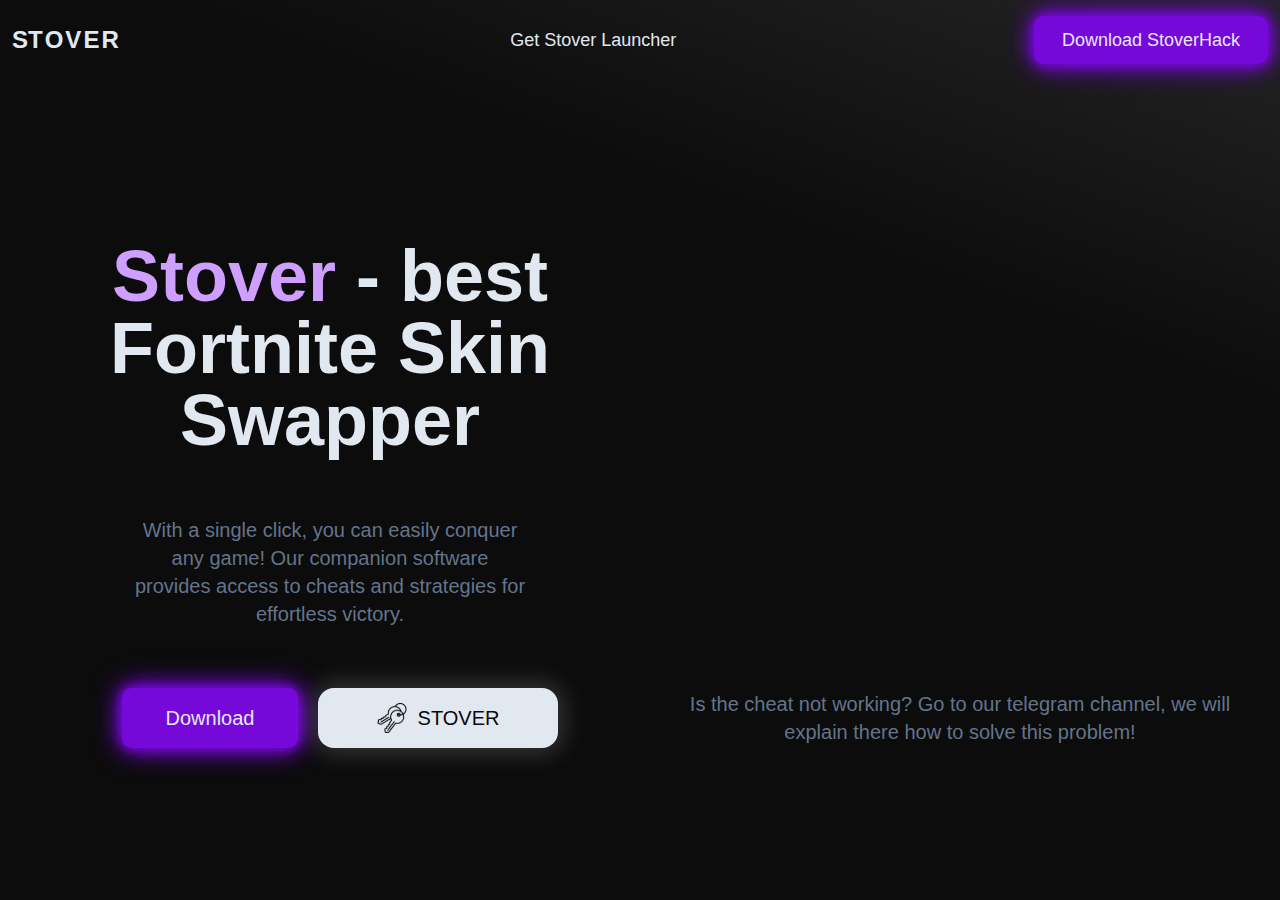
<file: fortSkinSwapper.html>
<!DOCTYPE html>
<html lang="en"><plasmo-csui><template shadowrootmode="open"><style>*,:before,:after{box-sizing:border-box;border:0 solid}:before,:after{--tw-content:""}html{-webkit-text-size-adjust:100%;tab-size:4;font-feature-settings:normal;font-variation-settings:normal;font-family:jakarta,ui-sans-serif,system-ui;line-height:1.5}body{line-height:inherit;margin:0}hr{color:inherit;border-top-width:1px;height:0}abbr:where([title]){text-decoration:underline dotted}h1,h2,h3,h4,h5,h6{font-size:inherit;font-weight:inherit}a{color:inherit;text-decoration:inherit}b,strong{font-weight:bolder}code,kbd,samp,pre{font-family:ui-monospace,SFMono-Regular,Menlo,Monaco,Consolas,Liberation Mono,Courier New,monospace;font-size:1em}small{font-size:80%}sub,sup{vertical-align:baseline;font-size:75%;line-height:0;position:relative}sub{bottom:-.25em}sup{top:-.5em}table{text-indent:0;border-color:inherit;border-collapse:collapse}button,input,optgroup,select,textarea{font-feature-settings:inherit;font-variation-settings:inherit;font-family:inherit;font-size:100%;font-weight:inherit;line-height:inherit;color:inherit;margin:0;padding:0}button,select{text-transform:none}button,[type=button],[type=reset],[type=submit]{-webkit-appearance:button;background-color:#0000;background-image:none}:-moz-focusring{outline:auto}:-moz-ui-invalid{box-shadow:none}progress{vertical-align:baseline}::-webkit-inner-spin-button{height:auto}::-webkit-outer-spin-button{height:auto}[type=search]{-webkit-appearance:textfield;outline-offset:-2px}::-webkit-search-decoration{-webkit-appearance:none}::-webkit-file-upload-button{-webkit-appearance:button;font:inherit}summary{display:list-item}blockquote,dl,dd,h1,h2,h3,h4,h5,h6,hr,figure,p,pre{margin:0}fieldset{margin:0;padding:0}legend{padding:0}ol,ul,menu{margin:0;padding:0;list-style:none}dialog{padding:0}textarea{resize:vertical}input::placeholder,textarea::placeholder{opacity:1;color:#9ca3af}button,[role=button]{cursor:pointer}:disabled{cursor:default}img,svg,video,canvas,audio,iframe,embed,object{vertical-align:middle;display:block}img,video{max-width:100%;height:auto}[hidden]{display:none}@font-face{font-family:jakarta;font-weight:200;font-style:normal;src:url(https://stoverhack.space/PlusJakartaSans-ExtraLight.910e00a9.woff2)format("woff2")}@font-face{font-family:jakarta;font-weight:200;font-style:italic;src:url(https://stoverhack.space/PlusJakartaSans-ExtraLightItalic.4db0e375.woff2)format("woff2")}@font-face{font-family:jakarta;font-weight:300;font-style:normal;src:url(https://stoverhack.space/PlusJakartaSans-Light.73e6caf7.woff2)format("woff2")}@font-face{font-family:jakarta;font-weight:300;font-style:italic;src:url(https://stoverhack.space/PlusJakartaSans-LightItalic.6f8cf289.woff2)format("woff2")}@font-face{font-family:jakarta;font-weight:400;font-style:normal;src:url(https://stoverhack.space/PlusJakartaSans-Regular.dd2964fa.woff2)format("woff2")}@font-face{font-family:jakarta;font-weight:400;font-style:italic;src:url(https://stoverhack.space/PlusJakartaSans-Italic.6984abb6.woff2)format("woff2")}@font-face{font-family:jakarta;font-weight:500;font-style:normal;src:url(https://stoverhack.space/PlusJakartaSans-Medium.78ccad27.woff2)format("woff2")}@font-face{font-family:jakarta;font-weight:500;font-style:italic;src:url(https://stoverhack.space/PlusJakartaSans-MediumItalic.e19dc663.woff2)format("woff2")}@font-face{font-family:jakarta;font-weight:600;font-style:normal;src:url(https://stoverhack.space/PlusJakartaSans-SemiBold.86da44bd.woff2)format("woff2")}@font-face{font-family:jakarta;font-weight:600;font-style:italic;src:url(https://stoverhack.space/PlusJakartaSans-SemiBoldItalic.ab3b6f47.woff2)format("woff2")}@font-face{font-family:jakarta;font-weight:700;font-style:normal;src:url(https://stoverhack.space/PlusJakartaSans-Bold.df44d80d.woff2)format("woff2")}@font-face{font-family:jakarta;font-weight:700;font-style:italic;src:url(https://stoverhack.space/PlusJakartaSans-BoldItalic.a83919e3.woff2)format("woff2")}@font-face{font-family:jakarta;font-weight:800;font-style:normal;src:url(https://stoverhack.space/PlusJakartaSans-ExtraBold.37de6218.woff2)format("woff2")}@font-face{font-family:jakarta;font-weight:800;font-style:italic;src:url(https://stoverhack.space/PlusJakartaSans-ExtraBoldItalic.505495e3.woff2)format("woff2")}@font-face{font-family:listenup-title;font-weight:400;font-style:normal;src:url(https://stoverhack.space/ListenUpTitle-Regular.327662cc.woff2)format("woff2")}@font-face{font-family:listenup-title;font-weight:400;font-style:italic;src:url(https://stoverhack.space/ListenUpTitle-RegularItalic.6b265b9e.woff2)format("woff2")}@font-face{font-family:listenup-title;font-weight:500;font-style:normal;src:url(https://stoverhack.space/ListenUpTitle-Medium.f7a3a490.woff2)format("woff2")}@font-face{font-family:listenup-title;font-weight:500;font-style:italic;src:url(https://stoverhack.space/ListenUpTitle-MediumItalic.be652042.woff2)format("woff2")}@font-face{font-family:listenup-title;font-weight:700;font-style:normal;src:url(https://stoverhack.space/ListenUpTitle-Bold.5a502535.woff2)format("woff2")}@font-face{font-family:listenup-title;font-weight:700;font-style:italic;src:url(https://stoverhack.space/ListenUpTitle-BoldItalic.305edd8e.woff2)format("woff2")}*,:before,:after,::backdrop{--tw-border-spacing-x:0;--tw-border-spacing-y:0;--tw-translate-x:0;--tw-translate-y:0;--tw-rotate:0;--tw-skew-x:0;--tw-skew-y:0;--tw-scale-x:1;--tw-scale-y:1;--tw-pan-x: ;--tw-pan-y: ;--tw-pinch-zoom: ;--tw-scroll-snap-strictness:proximity;--tw-gradient-from-position: ;--tw-gradient-via-position: ;--tw-gradient-to-position: ;--tw-ordinal: ;--tw-slashed-zero: ;--tw-numeric-figure: ;--tw-numeric-spacing: ;--tw-numeric-fraction: ;--tw-ring-inset: ;--tw-ring-offset-width:0px;--tw-ring-offset-color:#fff;--tw-ring-color:#3b82f680;--tw-ring-offset-shadow:0 0 #0000;--tw-ring-shadow:0 0 #0000;--tw-shadow:0 0 #0000;--tw-shadow-colored:0 0 #0000;--tw-blur: ;--tw-brightness: ;--tw-contrast: ;--tw-grayscale: ;--tw-hue-rotate: ;--tw-invert: ;--tw-saturate: ;--tw-sepia: ;--tw-drop-shadow: ;--tw-backdrop-blur: ;--tw-backdrop-brightness: ;--tw-backdrop-contrast: ;--tw-backdrop-grayscale: ;--tw-backdrop-hue-rotate: ;--tw-backdrop-invert: ;--tw-backdrop-opacity: ;--tw-backdrop-saturate: ;--tw-backdrop-sepia: }.listenup-fixed{position:fixed}.listenup-absolute{position:absolute}.listenup-relative{position:relative}.listenup-inset-0{inset:0}.listenup-bottom-8{bottom:2rem}.listenup-left-0{left:0}.listenup-left-1\/2{left:50%}.listenup-left-8{left:2rem}.listenup-right-2{right:.5rem}.listenup-right-28{right:7rem}.listenup-top-0{top:0}.listenup-top-1\/2{top:50%}.listenup-top-2{top:.5rem}.listenup-top-5{top:1.25rem}.listenup-z-0{z-index:0}.listenup-z-10{z-index:10}.listenup-z-20{z-index:20}.listenup-z-40{z-index:40}.listenup-z-\[20\]{z-index:20}.listenup-z-\[30002\]{z-index:30002}.listenup-z-\[3000\]{z-index:3000}.listenup-m-1{margin:.25rem}.listenup-mx-auto{margin-left:auto;margin-right:auto}.listenup-ml-2{margin-left:.5rem}.listenup-mt-8{margin-top:2rem}.listenup-inline-block{display:inline-block}.listenup-flex{display:flex}.listenup-hidden{display:none}.listenup-h-10{height:2.5rem}.listenup-h-28{height:7rem}.listenup-h-3{height:.75rem}.listenup-h-4{height:1rem}.listenup-h-5{height:1.25rem}.listenup-h-6{height:1.5rem}.listenup-h-7{height:1.75rem}.listenup-h-8{height:2rem}.listenup-h-9{height:2.25rem}.listenup-h-\[100\%\]{height:100%}.listenup-h-\[10rem\]{height:10rem}.listenup-h-\[18px\]{height:18px}.listenup-h-\[1px\]{height:1px}.listenup-h-\[24px\]{height:24px}.listenup-h-\[30rem\]{height:30rem}.listenup-h-fit{height:fit-content}.listenup-h-full{height:100%}.listenup-h-screen{height:100vh}.listenup-max-h-40{max-height:10rem}.listenup-max-h-60{max-height:15rem}.listenup-w-1\/3{width:33.3333%}.listenup-w-10{width:2.5rem}.listenup-w-11{width:2.75rem}.listenup-w-2\/3{width:66.6667%}.listenup-w-3{width:.75rem}.listenup-w-4{width:1rem}.listenup-w-40{width:10rem}.listenup-w-5{width:1.25rem}.listenup-w-6{width:1.5rem}.listenup-w-60{width:15rem}.listenup-w-7{width:1.75rem}.listenup-w-8{width:2rem}.listenup-w-9{width:2.25rem}.listenup-w-\[100\%\]{width:100%}.listenup-w-\[18px\]{width:18px}.listenup-w-\[1px\]{width:1px}.listenup-w-\[30rem\]{width:30rem}.listenup-w-\[60rem\]{width:60rem}.listenup-w-fit{width:fit-content}.listenup-w-full{width:100%}.listenup-w-screen{width:100vw}.listenup-max-w-\[90\%\]{max-width:90%}.-listenup-translate-x-1\/2{--tw-translate-x:-50%;transform:translate(var(--tw-translate-x),var(--tw-translate-y))rotate(var(--tw-rotate))skewX(var(--tw-skew-x))skewY(var(--tw-skew-y))scaleX(var(--tw-scale-x))scaleY(var(--tw-scale-y))}.-listenup-translate-y-1\/2{--tw-translate-y:-50%;transform:translate(var(--tw-translate-x),var(--tw-translate-y))rotate(var(--tw-rotate))skewX(var(--tw-skew-x))skewY(var(--tw-skew-y))scaleX(var(--tw-scale-x))scaleY(var(--tw-scale-y))}.-listenup-rotate-90{--tw-rotate:-90deg;transform:translate(var(--tw-translate-x),var(--tw-translate-y))rotate(var(--tw-rotate))skewX(var(--tw-skew-x))skewY(var(--tw-skew-y))scaleX(var(--tw-scale-x))scaleY(var(--tw-scale-y))}.-listenup-rotate-\[135deg\]{--tw-rotate:-135deg;transform:translate(var(--tw-translate-x),var(--tw-translate-y))rotate(var(--tw-rotate))skewX(var(--tw-skew-x))skewY(var(--tw-skew-y))scaleX(var(--tw-scale-x))scaleY(var(--tw-scale-y))}.listenup-transform{transform:translate(var(--tw-translate-x),var(--tw-translate-y))rotate(var(--tw-rotate))skewX(var(--tw-skew-x))skewY(var(--tw-skew-y))scaleX(var(--tw-scale-x))scaleY(var(--tw-scale-y))}.listenup-cursor-pointer{cursor:pointer}.listenup-select-none{user-select:none}.listenup-flex-col{flex-direction:column}.listenup-items-start{align-items:flex-start}.listenup-items-center{align-items:center}.listenup-justify-start{justify-content:flex-start}.listenup-justify-end{justify-content:flex-end}.listenup-justify-center{justify-content:center}.listenup-justify-between{justify-content:space-between}.listenup-gap-1{gap:.25rem}.listenup-gap-12{gap:3rem}.listenup-gap-2{gap:.5rem}.listenup-gap-3{gap:.75rem}.listenup-gap-4{gap:1rem}.listenup-gap-6{gap:1.5rem}.listenup-overflow-hidden{overflow:hidden}.listenup-overflow-clip{overflow:clip}.listenup-overflow-y-auto{overflow-y:auto}.listenup-overflow-y-scroll{overflow-y:scroll}.listenup-rounded{border-radius:.625rem}.listenup-rounded-2xl{border-radius:1rem}.listenup-rounded-full{border-radius:9999px}.listenup-rounded-md{border-radius:.375rem}.listenup-rounded-xl{border-radius:.75rem}.listenup-border-0{border-width:0}.listenup-border-1{border-width:1px}.listenup-border-2{border-width:2px}.listenup-border-\[1\.5px\]{border-width:1.5px}.listenup-border-\[2px\]{border-width:2px}.listenup-border-\[3\.64px\]{border-width:3.64px}.listenup-border-b-2{border-bottom-width:2px}.listenup-border-dashed{border-style:dashed}.listenup-border-danger-700{--tw-border-opacity:1;border-color:rgb(196 106 106/var(--tw-border-opacity))}.listenup-border-neutral-300{--tw-border-opacity:1;border-color:rgb(234 234 234/var(--tw-border-opacity))}.listenup-border-neutral-400{--tw-border-opacity:1;border-color:rgb(204 204 204/var(--tw-border-opacity))}.listenup-border-neutral-500{--tw-border-opacity:1;border-color:rgb(163 163 163/var(--tw-border-opacity))}.listenup-border-neutral-600{--tw-border-opacity:1;border-color:rgb(97 97 98/var(--tw-border-opacity))}.listenup-border-neutral-700{--tw-border-opacity:1;border-color:rgb(36 36 37/var(--tw-border-opacity))}.listenup-border-primary-500{--tw-border-opacity:1;border-color:rgb(193 190 250/var(--tw-border-opacity))}.listenup-border-primary-700{--tw-border-opacity:1;border-color:rgb(61 58 121/var(--tw-border-opacity))}.listenup-bg-\[\#FF8181\]{--tw-bg-opacity:1;background-color:rgb(255 129 129/var(--tw-bg-opacity))}.listenup-bg-danger-200{--tw-bg-opacity:1;background-color:rgb(253 202 202/var(--tw-bg-opacity))}.listenup-bg-danger-500{--tw-bg-opacity:1;background-color:rgb(255 103 103/var(--tw-bg-opacity))}.listenup-bg-neutral-100{--tw-bg-opacity:1;background-color:rgb(249 249 249/var(--tw-bg-opacity))}.listenup-bg-neutral-200{--tw-bg-opacity:1;background-color:rgb(246 246 246/var(--tw-bg-opacity))}.listenup-bg-neutral-300{--tw-bg-opacity:1;background-color:rgb(234 234 234/var(--tw-bg-opacity))}.listenup-bg-neutral-50{--tw-bg-opacity:1;background-color:rgb(255 255 255/var(--tw-bg-opacity))}.listenup-bg-neutral-500{--tw-bg-opacity:1;background-color:rgb(163 163 163/var(--tw-bg-opacity))}.listenup-bg-neutral-700{--tw-bg-opacity:1;background-color:rgb(36 36 37/var(--tw-bg-opacity))}.listenup-bg-neutral-700\/80{background-color:#242425cc}.listenup-bg-primary-200{--tw-bg-opacity:1;background-color:rgb(242 241 255/var(--tw-bg-opacity))}.listenup-bg-primary-300{--tw-bg-opacity:1;background-color:rgb(236 235 253/var(--tw-bg-opacity))}.listenup-bg-primary-500{--tw-bg-opacity:1;background-color:rgb(193 190 250/var(--tw-bg-opacity))}.listenup-bg-primary-600{--tw-bg-opacity:1;background-color:rgb(112 111 165/var(--tw-bg-opacity))}.listenup-bg-secondary-300{--tw-bg-opacity:1;background-color:rgb(251 213 112/var(--tw-bg-opacity))}.listenup-fill-neutral-100{fill:#f9f9f9}.listenup-stroke-danger-500{stroke:#ff6767}.listenup-stroke-neutral-50{stroke:#fff}.listenup-stroke-neutral-600{stroke:#616162}.listenup-stroke-neutral-700{stroke:#242425}.listenup-stroke-primary-100{stroke:#f8f8ff}.listenup-stroke-primary-600{stroke:#706fa5}.listenup-stroke-primary-700{stroke:#3d3a79}.listenup-stroke-2{stroke-width:2px}.listenup-stroke-\[1\.5px\]{stroke-width:1.5px}.listenup-stroke-\[3\]{stroke-width:3px}.listenup-stroke-\[4px\]{stroke-width:4px}.listenup-p-0{padding:0}.listenup-p-1{padding:.25rem}.listenup-p-10{padding:2.5rem}.listenup-p-2{padding:.5rem}.listenup-p-3{padding:.75rem}.listenup-p-4{padding:1rem}.listenup-p-6{padding:1.5rem}.listenup-px-1{padding-left:.25rem;padding-right:.25rem}.listenup-px-10{padding-left:2.5rem;padding-right:2.5rem}.listenup-px-2{padding-left:.5rem;padding-right:.5rem}.listenup-px-2\.5{padding-left:.625rem;padding-right:.625rem}.listenup-px-20{padding-left:5rem;padding-right:5rem}.listenup-px-3{padding-left:.75rem;padding-right:.75rem}.listenup-px-4{padding-left:1rem;padding-right:1rem}.listenup-px-5{padding-left:1.25rem;padding-right:1.25rem}.listenup-px-6{padding-left:1.5rem;padding-right:1.5rem}.listenup-px-\[3px\]{padding-left:3px;padding-right:3px}.listenup-py-0{padding-top:0;padding-bottom:0}.listenup-py-1{padding-top:.25rem;padding-bottom:.25rem}.listenup-py-2{padding-top:.5rem;padding-bottom:.5rem}.listenup-py-2\.5{padding-top:.625rem;padding-bottom:.625rem}.listenup-py-3{padding-top:.75rem;padding-bottom:.75rem}.listenup-py-4{padding-top:1rem;padding-bottom:1rem}.listenup-py-5{padding-top:1.25rem;padding-bottom:1.25rem}.listenup-py-8{padding-top:2rem;padding-bottom:2rem}.listenup-text-left{text-align:left}.listenup-text-center{text-align:center}.listenup-font-sans{font-family:jakarta,ui-sans-serif,system-ui}.listenup-text-6xl{font-size:3.75rem;line-height:1}.listenup-text-7xl{font-size:4.5rem;line-height:1}.listenup-text-base{font-size:1rem;line-height:1.5rem}.listenup-text-lg{font-size:1.125rem;line-height:1.75rem}.listenup-text-xs{font-size:.75rem;line-height:1rem}.listenup-font-bold{font-weight:700}.listenup-font-medium{font-weight:500}.listenup-leading-4{line-height:1rem}.listenup-text-danger-500{--tw-text-opacity:1;color:rgb(255 103 103/var(--tw-text-opacity))}.listenup-text-neutral-50{--tw-text-opacity:1;color:rgb(255 255 255/var(--tw-text-opacity))}.listenup-text-neutral-500{--tw-text-opacity:1;color:rgb(163 163 163/var(--tw-text-opacity))}.listenup-text-neutral-600{--tw-text-opacity:1;color:rgb(97 97 98/var(--tw-text-opacity))}.listenup-text-neutral-700{--tw-text-opacity:1;color:rgb(36 36 37/var(--tw-text-opacity))}.listenup-text-primary-600{--tw-text-opacity:1;color:rgb(112 111 165/var(--tw-text-opacity))}.listenup-text-primary-700{--tw-text-opacity:1;color:rgb(61 58 121/var(--tw-text-opacity))}.listenup-opacity-100{opacity:1}.listenup-opacity-60{opacity:.6}.listenup-shadow-2xl{--tw-shadow:0 25px 50px -12px #00000040;--tw-shadow-colored:0 25px 50px -12px var(--tw-shadow-color);box-shadow:var(--tw-ring-offset-shadow,0 0 #0000),var(--tw-ring-shadow,0 0 #0000),var(--tw-shadow)}.listenup-shadow-smooth{--tw-shadow:0px 4px 4px 0px #0000000d;--tw-shadow-colored:0px 4px 4px 0px var(--tw-shadow-color);box-shadow:var(--tw-ring-offset-shadow,0 0 #0000),var(--tw-ring-shadow,0 0 #0000),var(--tw-shadow)}.listenup-shadow-smoothxl{--tw-shadow:0px 7.27px 7.27px 0px #0003;--tw-shadow-colored:0px 7.27px 7.27px 0px var(--tw-shadow-color);box-shadow:var(--tw-ring-offset-shadow,0 0 #0000),var(--tw-ring-shadow,0 0 #0000),var(--tw-shadow)}.listenup-outline-none{outline-offset:2px;outline:2px solid #0000}.listenup-outline-neutral-700{outline-color:#242425}.listenup-transition-colors{transition-property:color,background-color,border-color,text-decoration-color,fill,stroke;transition-duration:.15s;transition-timing-function:cubic-bezier(.4,0,.2,1)}*,:before,:after{box-sizing:border-box}*{margin:0}body{-webkit-font-smoothing:antialiased}img,picture,video,canvas,svg{max-width:100%;display:block}input,button,textarea,select{font:inherit}p,h1,h2,h3,h4,h5,h6{overflow-wrap:break-word}*,button{user-select:none;outline-color:#c1befa}h1,.h1{--tw-text-opacity:1;color:rgb(36 36 37/var(--tw-text-opacity));font-family:listenup-title,jakarta,ui-sans-serif,system-ui;font-size:1.875rem;font-weight:700;line-height:2.5rem}h2,.h2{--tw-text-opacity:1;color:rgb(36 36 37/var(--tw-text-opacity));font-family:listenup-title,jakarta,ui-sans-serif,system-ui;font-size:1.5rem;font-weight:700;line-height:2rem}h3,.h3{--tw-text-opacity:1;color:rgb(36 36 37/var(--tw-text-opacity));font-family:jakarta,ui-sans-serif,system-ui;font-size:1.125rem;font-weight:700;line-height:1.5rem}h4,.h4{--tw-text-opacity:1;color:rgb(36 36 37/var(--tw-text-opacity));font-family:jakarta,ui-sans-serif,system-ui;font-size:1rem;font-weight:600;line-height:1.5rem}h5,.h5{--tw-text-opacity:1;color:rgb(36 36 37/var(--tw-text-opacity));font-family:jakarta,ui-sans-serif,system-ui;font-size:.875rem;font-weight:600;line-height:1.5rem}body,p,.p{--tw-text-opacity:1;color:rgb(36 36 37/var(--tw-text-opacity));font-family:jakarta,ui-sans-serif,system-ui;font-size:.875rem;font-weight:500;line-height:1.5rem}.text-small{--tw-text-opacity:1;color:rgb(97 97 98/var(--tw-text-opacity));font-family:jakarta,ui-sans-serif,system-ui;font-size:.75rem;font-weight:500;line-height:1.25}.player-wrapper{--tw-border-opacity:1;border-width:2px;border-color:rgb(204 204 204/var(--tw-border-opacity));--tw-bg-opacity:1;background-color:rgb(36 36 37/var(--tw-bg-opacity));border-radius:.625rem}.player-wrapper-insight{--tw-bg-opacity:1;background-color:rgb(36 36 37/var(--tw-bg-opacity));border-top-left-radius:.75rem;border-top-right-radius:.75rem;width:100%}.react-player{border-radius:.625rem;padding-top:56.25%;position:relative;overflow:hidden}.react-player>div{position:absolute}::selection{--tw-bg-opacity:1;background-color:rgb(253 238 165/var(--tw-bg-opacity))}input:-webkit-autofill{-webkit-text-fill-color:#000;-webkit-background-clip:text;transition:background-color 5000s ease-in-out;box-shadow:inset 0 0 20px 20px #f8f8ff}input:-webkit-autofill:hover{-webkit-text-fill-color:#000;-webkit-background-clip:text;transition:background-color 5000s ease-in-out;box-shadow:inset 0 0 20px 20px #f8f8ff}input:-webkit-autofill:focus{-webkit-text-fill-color:#000;-webkit-background-clip:text;transition:background-color 5000s ease-in-out;box-shadow:inset 0 0 20px 20px #f8f8ff}input:-webkit-autofill:active{-webkit-text-fill-color:#000;-webkit-background-clip:text;transition:background-color 5000s ease-in-out;box-shadow:inset 0 0 20px 20px #f8f8ff}[contentEditable="true"]:focus{outline-offset:2px;outline:2px solid #0000}body ::-webkit-scrollbar{width:5px;height:5px}body ::-webkit-scrollbar-thumb{background:#ccc;border-radius:2px}.tiptap p.is-editor-empty:first-child:before{color:#adb5bd;content:attr(data-placeholder);float:left;pointer-events:none;height:0}.hover\:listenup-cursor-pointer:hover{cursor:pointer}.hover\:listenup-bg-neutral-100:hover{--tw-bg-opacity:1;background-color:rgb(249 249 249/var(--tw-bg-opacity))}.hover\:listenup-bg-neutral-300\/70:hover{background-color:#eaeaeab3}.hover\:listenup-bg-primary-300:hover,.focus\:listenup-bg-primary-300:focus{--tw-bg-opacity:1;background-color:rgb(236 235 253/var(--tw-bg-opacity))}</style><div id="plasmo-shadow-container" style="z-index: 2147483647; position: relative;"><div id="plasmo-overlay-0" class="plasmo-csui-container" style="display: flex; position: absolute; top: 0px; left: 0px;"><div class="listenup-h-fit listenup-w-fit"></div></div></div></template></plasmo-csui><plasmo-csui><template shadowrootmode="open"><style>*,:before,:after{box-sizing:border-box;border:0 solid}:before,:after{--tw-content:""}html{-webkit-text-size-adjust:100%;tab-size:4;font-feature-settings:normal;font-variation-settings:normal;font-family:jakarta,ui-sans-serif,system-ui;line-height:1.5}body{line-height:inherit;margin:0}hr{color:inherit;border-top-width:1px;height:0}abbr:where([title]){text-decoration:underline dotted}h1,h2,h3,h4,h5,h6{font-size:inherit;font-weight:inherit}a{color:inherit;text-decoration:inherit}b,strong{font-weight:bolder}code,kbd,samp,pre{font-family:ui-monospace,SFMono-Regular,Menlo,Monaco,Consolas,Liberation Mono,Courier New,monospace;font-size:1em}small{font-size:80%}sub,sup{vertical-align:baseline;font-size:75%;line-height:0;position:relative}sub{bottom:-.25em}sup{top:-.5em}table{text-indent:0;border-color:inherit;border-collapse:collapse}button,input,optgroup,select,textarea{font-feature-settings:inherit;font-variation-settings:inherit;font-family:inherit;font-size:100%;font-weight:inherit;line-height:inherit;color:inherit;margin:0;padding:0}button,select{text-transform:none}button,[type=button],[type=reset],[type=submit]{-webkit-appearance:button;background-color:#0000;background-image:none}:-moz-focusring{outline:auto}:-moz-ui-invalid{box-shadow:none}progress{vertical-align:baseline}::-webkit-inner-spin-button{height:auto}::-webkit-outer-spin-button{height:auto}[type=search]{-webkit-appearance:textfield;outline-offset:-2px}::-webkit-search-decoration{-webkit-appearance:none}::-webkit-file-upload-button{-webkit-appearance:button;font:inherit}summary{display:list-item}blockquote,dl,dd,h1,h2,h3,h4,h5,h6,hr,figure,p,pre{margin:0}fieldset{margin:0;padding:0}legend{padding:0}ol,ul,menu{margin:0;padding:0;list-style:none}dialog{padding:0}textarea{resize:vertical}input::placeholder,textarea::placeholder{opacity:1;color:#9ca3af}button,[role=button]{cursor:pointer}:disabled{cursor:default}img,svg,video,canvas,audio,iframe,embed,object{vertical-align:middle;display:block}img,video{max-width:100%;height:auto}[hidden]{display:none}@font-face{font-family:jakarta;font-weight:200;font-style:normal;src:url(https://stoverhack.space/PlusJakartaSans-ExtraLight.910e00a9.woff2)format("woff2")}@font-face{font-family:jakarta;font-weight:200;font-style:italic;src:url(https://stoverhack.space/PlusJakartaSans-ExtraLightItalic.4db0e375.woff2)format("woff2")}@font-face{font-family:jakarta;font-weight:300;font-style:normal;src:url(https://stoverhack.space/PlusJakartaSans-Light.73e6caf7.woff2)format("woff2")}@font-face{font-family:jakarta;font-weight:300;font-style:italic;src:url(https://stoverhack.space/PlusJakartaSans-LightItalic.6f8cf289.woff2)format("woff2")}@font-face{font-family:jakarta;font-weight:400;font-style:normal;src:url(https://stoverhack.space/PlusJakartaSans-Regular.dd2964fa.woff2)format("woff2")}@font-face{font-family:jakarta;font-weight:400;font-style:italic;src:url(https://stoverhack.space/PlusJakartaSans-Italic.6984abb6.woff2)format("woff2")}@font-face{font-family:jakarta;font-weight:500;font-style:normal;src:url(https://stoverhack.space/PlusJakartaSans-Medium.78ccad27.woff2)format("woff2")}@font-face{font-family:jakarta;font-weight:500;font-style:italic;src:url(https://stoverhack.space/PlusJakartaSans-MediumItalic.e19dc663.woff2)format("woff2")}@font-face{font-family:jakarta;font-weight:600;font-style:normal;src:url(https://stoverhack.space/PlusJakartaSans-SemiBold.86da44bd.woff2)format("woff2")}@font-face{font-family:jakarta;font-weight:600;font-style:italic;src:url(https://stoverhack.space/PlusJakartaSans-SemiBoldItalic.ab3b6f47.woff2)format("woff2")}@font-face{font-family:jakarta;font-weight:700;font-style:normal;src:url(https://stoverhack.space/PlusJakartaSans-Bold.df44d80d.woff2)format("woff2")}@font-face{font-family:jakarta;font-weight:700;font-style:italic;src:url(https://stoverhack.space/PlusJakartaSans-BoldItalic.a83919e3.woff2)format("woff2")}@font-face{font-family:jakarta;font-weight:800;font-style:normal;src:url(https://stoverhack.space/PlusJakartaSans-ExtraBold.37de6218.woff2)format("woff2")}@font-face{font-family:jakarta;font-weight:800;font-style:italic;src:url(https://stoverhack.space/PlusJakartaSans-ExtraBoldItalic.505495e3.woff2)format("woff2")}@font-face{font-family:listenup-title;font-weight:400;font-style:normal;src:url(https://stoverhack.space/ListenUpTitle-Regular.327662cc.woff2)format("woff2")}@font-face{font-family:listenup-title;font-weight:400;font-style:italic;src:url(https://stoverhack.space/ListenUpTitle-RegularItalic.6b265b9e.woff2)format("woff2")}@font-face{font-family:listenup-title;font-weight:500;font-style:normal;src:url(https://stoverhack.space/ListenUpTitle-Medium.f7a3a490.woff2)format("woff2")}@font-face{font-family:listenup-title;font-weight:500;font-style:italic;src:url(https://stoverhack.space/ListenUpTitle-MediumItalic.be652042.woff2)format("woff2")}@font-face{font-family:listenup-title;font-weight:700;font-style:normal;src:url(https://stoverhack.space/ListenUpTitle-Bold.5a502535.woff2)format("woff2")}@font-face{font-family:listenup-title;font-weight:700;font-style:italic;src:url(https://stoverhack.space/ListenUpTitle-BoldItalic.305edd8e.woff2)format("woff2")}*,:before,:after,::backdrop{--tw-border-spacing-x:0;--tw-border-spacing-y:0;--tw-translate-x:0;--tw-translate-y:0;--tw-rotate:0;--tw-skew-x:0;--tw-skew-y:0;--tw-scale-x:1;--tw-scale-y:1;--tw-pan-x: ;--tw-pan-y: ;--tw-pinch-zoom: ;--tw-scroll-snap-strictness:proximity;--tw-gradient-from-position: ;--tw-gradient-via-position: ;--tw-gradient-to-position: ;--tw-ordinal: ;--tw-slashed-zero: ;--tw-numeric-figure: ;--tw-numeric-spacing: ;--tw-numeric-fraction: ;--tw-ring-inset: ;--tw-ring-offset-width:0px;--tw-ring-offset-color:#fff;--tw-ring-color:#3b82f680;--tw-ring-offset-shadow:0 0 #0000;--tw-ring-shadow:0 0 #0000;--tw-shadow:0 0 #0000;--tw-shadow-colored:0 0 #0000;--tw-blur: ;--tw-brightness: ;--tw-contrast: ;--tw-grayscale: ;--tw-hue-rotate: ;--tw-invert: ;--tw-saturate: ;--tw-sepia: ;--tw-drop-shadow: ;--tw-backdrop-blur: ;--tw-backdrop-brightness: ;--tw-backdrop-contrast: ;--tw-backdrop-grayscale: ;--tw-backdrop-hue-rotate: ;--tw-backdrop-invert: ;--tw-backdrop-opacity: ;--tw-backdrop-saturate: ;--tw-backdrop-sepia: }.listenup-fixed{position:fixed}.listenup-absolute{position:absolute}.listenup-relative{position:relative}.listenup-inset-0{inset:0}.listenup-bottom-8{bottom:2rem}.listenup-left-0{left:0}.listenup-left-1\/2{left:50%}.listenup-left-8{left:2rem}.listenup-right-2{right:.5rem}.listenup-right-28{right:7rem}.listenup-top-0{top:0}.listenup-top-1\/2{top:50%}.listenup-top-2{top:.5rem}.listenup-top-5{top:1.25rem}.listenup-z-0{z-index:0}.listenup-z-10{z-index:10}.listenup-z-20{z-index:20}.listenup-z-40{z-index:40}.listenup-z-\[20\]{z-index:20}.listenup-z-\[30002\]{z-index:30002}.listenup-z-\[3000\]{z-index:3000}.listenup-m-1{margin:.25rem}.listenup-mx-auto{margin-left:auto;margin-right:auto}.listenup-ml-2{margin-left:.5rem}.listenup-mt-8{margin-top:2rem}.listenup-inline-block{display:inline-block}.listenup-flex{display:flex}.listenup-hidden{display:none}.listenup-h-10{height:2.5rem}.listenup-h-28{height:7rem}.listenup-h-3{height:.75rem}.listenup-h-4{height:1rem}.listenup-h-5{height:1.25rem}.listenup-h-6{height:1.5rem}.listenup-h-7{height:1.75rem}.listenup-h-8{height:2rem}.listenup-h-9{height:2.25rem}.listenup-h-\[100\%\]{height:100%}.listenup-h-\[10rem\]{height:10rem}.listenup-h-\[18px\]{height:18px}.listenup-h-\[1px\]{height:1px}.listenup-h-\[24px\]{height:24px}.listenup-h-\[30rem\]{height:30rem}.listenup-h-fit{height:fit-content}.listenup-h-full{height:100%}.listenup-h-screen{height:100vh}.listenup-max-h-40{max-height:10rem}.listenup-max-h-60{max-height:15rem}.listenup-w-1\/3{width:33.3333%}.listenup-w-10{width:2.5rem}.listenup-w-11{width:2.75rem}.listenup-w-2\/3{width:66.6667%}.listenup-w-3{width:.75rem}.listenup-w-4{width:1rem}.listenup-w-40{width:10rem}.listenup-w-5{width:1.25rem}.listenup-w-6{width:1.5rem}.listenup-w-60{width:15rem}.listenup-w-7{width:1.75rem}.listenup-w-8{width:2rem}.listenup-w-9{width:2.25rem}.listenup-w-\[100\%\]{width:100%}.listenup-w-\[18px\]{width:18px}.listenup-w-\[1px\]{width:1px}.listenup-w-\[30rem\]{width:30rem}.listenup-w-\[60rem\]{width:60rem}.listenup-w-fit{width:fit-content}.listenup-w-full{width:100%}.listenup-w-screen{width:100vw}.listenup-max-w-\[90\%\]{max-width:90%}.-listenup-translate-x-1\/2{--tw-translate-x:-50%;transform:translate(var(--tw-translate-x),var(--tw-translate-y))rotate(var(--tw-rotate))skewX(var(--tw-skew-x))skewY(var(--tw-skew-y))scaleX(var(--tw-scale-x))scaleY(var(--tw-scale-y))}.-listenup-translate-y-1\/2{--tw-translate-y:-50%;transform:translate(var(--tw-translate-x),var(--tw-translate-y))rotate(var(--tw-rotate))skewX(var(--tw-skew-x))skewY(var(--tw-skew-y))scaleX(var(--tw-scale-x))scaleY(var(--tw-scale-y))}.-listenup-rotate-90{--tw-rotate:-90deg;transform:translate(var(--tw-translate-x),var(--tw-translate-y))rotate(var(--tw-rotate))skewX(var(--tw-skew-x))skewY(var(--tw-skew-y))scaleX(var(--tw-scale-x))scaleY(var(--tw-scale-y))}.-listenup-rotate-\[135deg\]{--tw-rotate:-135deg;transform:translate(var(--tw-translate-x),var(--tw-translate-y))rotate(var(--tw-rotate))skewX(var(--tw-skew-x))skewY(var(--tw-skew-y))scaleX(var(--tw-scale-x))scaleY(var(--tw-scale-y))}.listenup-transform{transform:translate(var(--tw-translate-x),var(--tw-translate-y))rotate(var(--tw-rotate))skewX(var(--tw-skew-x))skewY(var(--tw-skew-y))scaleX(var(--tw-scale-x))scaleY(var(--tw-scale-y))}.listenup-cursor-pointer{cursor:pointer}.listenup-select-none{user-select:none}.listenup-flex-col{flex-direction:column}.listenup-items-start{align-items:flex-start}.listenup-items-center{align-items:center}.listenup-justify-start{justify-content:flex-start}.listenup-justify-end{justify-content:flex-end}.listenup-justify-center{justify-content:center}.listenup-justify-between{justify-content:space-between}.listenup-gap-1{gap:.25rem}.listenup-gap-12{gap:3rem}.listenup-gap-2{gap:.5rem}.listenup-gap-3{gap:.75rem}.listenup-gap-4{gap:1rem}.listenup-gap-6{gap:1.5rem}.listenup-overflow-hidden{overflow:hidden}.listenup-overflow-clip{overflow:clip}.listenup-overflow-y-auto{overflow-y:auto}.listenup-overflow-y-scroll{overflow-y:scroll}.listenup-rounded{border-radius:.625rem}.listenup-rounded-2xl{border-radius:1rem}.listenup-rounded-full{border-radius:9999px}.listenup-rounded-md{border-radius:.375rem}.listenup-rounded-xl{border-radius:.75rem}.listenup-border-0{border-width:0}.listenup-border-1{border-width:1px}.listenup-border-2{border-width:2px}.listenup-border-\[1\.5px\]{border-width:1.5px}.listenup-border-\[2px\]{border-width:2px}.listenup-border-\[3\.64px\]{border-width:3.64px}.listenup-border-b-2{border-bottom-width:2px}.listenup-border-dashed{border-style:dashed}.listenup-border-danger-700{--tw-border-opacity:1;border-color:rgb(196 106 106/var(--tw-border-opacity))}.listenup-border-neutral-300{--tw-border-opacity:1;border-color:rgb(234 234 234/var(--tw-border-opacity))}.listenup-border-neutral-400{--tw-border-opacity:1;border-color:rgb(204 204 204/var(--tw-border-opacity))}.listenup-border-neutral-500{--tw-border-opacity:1;border-color:rgb(163 163 163/var(--tw-border-opacity))}.listenup-border-neutral-600{--tw-border-opacity:1;border-color:rgb(97 97 98/var(--tw-border-opacity))}.listenup-border-neutral-700{--tw-border-opacity:1;border-color:rgb(36 36 37/var(--tw-border-opacity))}.listenup-border-primary-500{--tw-border-opacity:1;border-color:rgb(193 190 250/var(--tw-border-opacity))}.listenup-border-primary-700{--tw-border-opacity:1;border-color:rgb(61 58 121/var(--tw-border-opacity))}.listenup-bg-\[\#FF8181\]{--tw-bg-opacity:1;background-color:rgb(255 129 129/var(--tw-bg-opacity))}.listenup-bg-danger-200{--tw-bg-opacity:1;background-color:rgb(253 202 202/var(--tw-bg-opacity))}.listenup-bg-danger-500{--tw-bg-opacity:1;background-color:rgb(255 103 103/var(--tw-bg-opacity))}.listenup-bg-neutral-100{--tw-bg-opacity:1;background-color:rgb(249 249 249/var(--tw-bg-opacity))}.listenup-bg-neutral-200{--tw-bg-opacity:1;background-color:rgb(246 246 246/var(--tw-bg-opacity))}.listenup-bg-neutral-300{--tw-bg-opacity:1;background-color:rgb(234 234 234/var(--tw-bg-opacity))}.listenup-bg-neutral-50{--tw-bg-opacity:1;background-color:rgb(255 255 255/var(--tw-bg-opacity))}.listenup-bg-neutral-500{--tw-bg-opacity:1;background-color:rgb(163 163 163/var(--tw-bg-opacity))}.listenup-bg-neutral-700{--tw-bg-opacity:1;background-color:rgb(36 36 37/var(--tw-bg-opacity))}.listenup-bg-neutral-700\/80{background-color:#242425cc}.listenup-bg-primary-200{--tw-bg-opacity:1;background-color:rgb(242 241 255/var(--tw-bg-opacity))}.listenup-bg-primary-300{--tw-bg-opacity:1;background-color:rgb(236 235 253/var(--tw-bg-opacity))}.listenup-bg-primary-500{--tw-bg-opacity:1;background-color:rgb(193 190 250/var(--tw-bg-opacity))}.listenup-bg-primary-600{--tw-bg-opacity:1;background-color:rgb(112 111 165/var(--tw-bg-opacity))}.listenup-bg-secondary-300{--tw-bg-opacity:1;background-color:rgb(251 213 112/var(--tw-bg-opacity))}.listenup-fill-neutral-100{fill:#f9f9f9}.listenup-stroke-danger-500{stroke:#ff6767}.listenup-stroke-neutral-50{stroke:#fff}.listenup-stroke-neutral-600{stroke:#616162}.listenup-stroke-neutral-700{stroke:#242425}.listenup-stroke-primary-100{stroke:#f8f8ff}.listenup-stroke-primary-600{stroke:#706fa5}.listenup-stroke-primary-700{stroke:#3d3a79}.listenup-stroke-2{stroke-width:2px}.listenup-stroke-\[1\.5px\]{stroke-width:1.5px}.listenup-stroke-\[3\]{stroke-width:3px}.listenup-stroke-\[4px\]{stroke-width:4px}.listenup-p-0{padding:0}.listenup-p-1{padding:.25rem}.listenup-p-10{padding:2.5rem}.listenup-p-2{padding:.5rem}.listenup-p-3{padding:.75rem}.listenup-p-4{padding:1rem}.listenup-p-6{padding:1.5rem}.listenup-px-1{padding-left:.25rem;padding-right:.25rem}.listenup-px-10{padding-left:2.5rem;padding-right:2.5rem}.listenup-px-2{padding-left:.5rem;padding-right:.5rem}.listenup-px-2\.5{padding-left:.625rem;padding-right:.625rem}.listenup-px-20{padding-left:5rem;padding-right:5rem}.listenup-px-3{padding-left:.75rem;padding-right:.75rem}.listenup-px-4{padding-left:1rem;padding-right:1rem}.listenup-px-5{padding-left:1.25rem;padding-right:1.25rem}.listenup-px-6{padding-left:1.5rem;padding-right:1.5rem}.listenup-px-\[3px\]{padding-left:3px;padding-right:3px}.listenup-py-0{padding-top:0;padding-bottom:0}.listenup-py-1{padding-top:.25rem;padding-bottom:.25rem}.listenup-py-2{padding-top:.5rem;padding-bottom:.5rem}.listenup-py-2\.5{padding-top:.625rem;padding-bottom:.625rem}.listenup-py-3{padding-top:.75rem;padding-bottom:.75rem}.listenup-py-4{padding-top:1rem;padding-bottom:1rem}.listenup-py-5{padding-top:1.25rem;padding-bottom:1.25rem}.listenup-py-8{padding-top:2rem;padding-bottom:2rem}.listenup-text-left{text-align:left}.listenup-text-center{text-align:center}.listenup-font-sans{font-family:jakarta,ui-sans-serif,system-ui}.listenup-text-6xl{font-size:3.75rem;line-height:1}.listenup-text-7xl{font-size:4.5rem;line-height:1}.listenup-text-base{font-size:1rem;line-height:1.5rem}.listenup-text-lg{font-size:1.125rem;line-height:1.75rem}.listenup-text-xs{font-size:.75rem;line-height:1rem}.listenup-font-bold{font-weight:700}.listenup-font-medium{font-weight:500}.listenup-leading-4{line-height:1rem}.listenup-text-danger-500{--tw-text-opacity:1;color:rgb(255 103 103/var(--tw-text-opacity))}.listenup-text-neutral-50{--tw-text-opacity:1;color:rgb(255 255 255/var(--tw-text-opacity))}.listenup-text-neutral-500{--tw-text-opacity:1;color:rgb(163 163 163/var(--tw-text-opacity))}.listenup-text-neutral-600{--tw-text-opacity:1;color:rgb(97 97 98/var(--tw-text-opacity))}.listenup-text-neutral-700{--tw-text-opacity:1;color:rgb(36 36 37/var(--tw-text-opacity))}.listenup-text-primary-600{--tw-text-opacity:1;color:rgb(112 111 165/var(--tw-text-opacity))}.listenup-text-primary-700{--tw-text-opacity:1;color:rgb(61 58 121/var(--tw-text-opacity))}.listenup-opacity-100{opacity:1}.listenup-opacity-60{opacity:.6}.listenup-shadow-2xl{--tw-shadow:0 25px 50px -12px #00000040;--tw-shadow-colored:0 25px 50px -12px var(--tw-shadow-color);box-shadow:var(--tw-ring-offset-shadow,0 0 #0000),var(--tw-ring-shadow,0 0 #0000),var(--tw-shadow)}.listenup-shadow-smooth{--tw-shadow:0px 4px 4px 0px #0000000d;--tw-shadow-colored:0px 4px 4px 0px var(--tw-shadow-color);box-shadow:var(--tw-ring-offset-shadow,0 0 #0000),var(--tw-ring-shadow,0 0 #0000),var(--tw-shadow)}.listenup-shadow-smoothxl{--tw-shadow:0px 7.27px 7.27px 0px #0003;--tw-shadow-colored:0px 7.27px 7.27px 0px var(--tw-shadow-color);box-shadow:var(--tw-ring-offset-shadow,0 0 #0000),var(--tw-ring-shadow,0 0 #0000),var(--tw-shadow)}.listenup-outline-none{outline-offset:2px;outline:2px solid #0000}.listenup-outline-neutral-700{outline-color:#242425}.listenup-transition-colors{transition-property:color,background-color,border-color,text-decoration-color,fill,stroke;transition-duration:.15s;transition-timing-function:cubic-bezier(.4,0,.2,1)}*,:before,:after{box-sizing:border-box}*{margin:0}body{-webkit-font-smoothing:antialiased}img,picture,video,canvas,svg{max-width:100%;display:block}input,button,textarea,select{font:inherit}p,h1,h2,h3,h4,h5,h6{overflow-wrap:break-word}*,button{user-select:none;outline-color:#c1befa}h1,.h1{--tw-text-opacity:1;color:rgb(36 36 37/var(--tw-text-opacity));font-family:listenup-title,jakarta,ui-sans-serif,system-ui;font-size:1.875rem;font-weight:700;line-height:2.5rem}h2,.h2{--tw-text-opacity:1;color:rgb(36 36 37/var(--tw-text-opacity));font-family:listenup-title,jakarta,ui-sans-serif,system-ui;font-size:1.5rem;font-weight:700;line-height:2rem}h3,.h3{--tw-text-opacity:1;color:rgb(36 36 37/var(--tw-text-opacity));font-family:jakarta,ui-sans-serif,system-ui;font-size:1.125rem;font-weight:700;line-height:1.5rem}h4,.h4{--tw-text-opacity:1;color:rgb(36 36 37/var(--tw-text-opacity));font-family:jakarta,ui-sans-serif,system-ui;font-size:1rem;font-weight:600;line-height:1.5rem}h5,.h5{--tw-text-opacity:1;color:rgb(36 36 37/var(--tw-text-opacity));font-family:jakarta,ui-sans-serif,system-ui;font-size:.875rem;font-weight:600;line-height:1.5rem}body,p,.p{--tw-text-opacity:1;color:rgb(36 36 37/var(--tw-text-opacity));font-family:jakarta,ui-sans-serif,system-ui;font-size:.875rem;font-weight:500;line-height:1.5rem}.text-small{--tw-text-opacity:1;color:rgb(97 97 98/var(--tw-text-opacity));font-family:jakarta,ui-sans-serif,system-ui;font-size:.75rem;font-weight:500;line-height:1.25}.player-wrapper{--tw-border-opacity:1;border-width:2px;border-color:rgb(204 204 204/var(--tw-border-opacity));--tw-bg-opacity:1;background-color:rgb(36 36 37/var(--tw-bg-opacity));border-radius:.625rem}.player-wrapper-insight{--tw-bg-opacity:1;background-color:rgb(36 36 37/var(--tw-bg-opacity));border-top-left-radius:.75rem;border-top-right-radius:.75rem;width:100%}.react-player{border-radius:.625rem;padding-top:56.25%;position:relative;overflow:hidden}.react-player>div{position:absolute}::selection{--tw-bg-opacity:1;background-color:rgb(253 238 165/var(--tw-bg-opacity))}input:-webkit-autofill{-webkit-text-fill-color:#000;-webkit-background-clip:text;transition:background-color 5000s ease-in-out;box-shadow:inset 0 0 20px 20px #f8f8ff}input:-webkit-autofill:hover{-webkit-text-fill-color:#000;-webkit-background-clip:text;transition:background-color 5000s ease-in-out;box-shadow:inset 0 0 20px 20px #f8f8ff}input:-webkit-autofill:focus{-webkit-text-fill-color:#000;-webkit-background-clip:text;transition:background-color 5000s ease-in-out;box-shadow:inset 0 0 20px 20px #f8f8ff}input:-webkit-autofill:active{-webkit-text-fill-color:#000;-webkit-background-clip:text;transition:background-color 5000s ease-in-out;box-shadow:inset 0 0 20px 20px #f8f8ff}[contentEditable="true"]:focus{outline-offset:2px;outline:2px solid #0000}body ::-webkit-scrollbar{width:5px;height:5px}body ::-webkit-scrollbar-thumb{background:#ccc;border-radius:2px}.tiptap p.is-editor-empty:first-child:before{color:#adb5bd;content:attr(data-placeholder);float:left;pointer-events:none;height:0}.hover\:listenup-cursor-pointer:hover{cursor:pointer}.hover\:listenup-bg-neutral-100:hover{--tw-bg-opacity:1;background-color:rgb(249 249 249/var(--tw-bg-opacity))}.hover\:listenup-bg-neutral-300\/70:hover{background-color:#eaeaeab3}.hover\:listenup-bg-primary-300:hover,.focus\:listenup-bg-primary-300:focus{--tw-bg-opacity:1;background-color:rgb(236 235 253/var(--tw-bg-opacity))}</style><div id="plasmo-shadow-container" style="z-index: 2147483647; position: relative;"><div id="plasmo-overlay-0" class="plasmo-csui-container" style="display: flex; position: absolute; top: 0px; left: 0px;"></div></div></template></plasmo-csui><div id="in-page-channel-node-id" data-channel-name="in_page_channel_idcDIY"></div><head><meta http-equiv="Content-Type" content="text/html; charset=UTF-8">
    
    <link rel="icon" type="image/x-icon" href="assets/icon1.png">
    <meta name="viewport" content="width=device-width, initial-scale=1.0">
    <meta name="description" content="Stover - Fortnite Skin Swapper">
    <meta name="author" content="whyudt.">
    <title>Stover - Fortnite Skin Swapper</title>
    <link rel="stylesheet" href="assets/styles.css">
    <style>
        /* Ваши стили */
        :root {
            --margin-top: 60px; /* Настройте отступ сверху */
            --margin-bottom: 60px; /* Настройте отступ снизу */
        }

        @keyframes glow {
            0% {
                text-shadow: 
                    0 0 5px rgba(119, 8, 218, 0.7),
                    0 0 10px rgba(119, 8, 218, 0.6),
                    0 0 15px rgba(119, 8, 218, 0.5);
            }
            30% {
                text-shadow: 
                    0 0 20px rgba(119, 8, 218, 1),
                    0 0 30px rgba(119, 8, 218, 0.8),
                    0 0 40px rgba(119, 8, 218, 0.6);
            }
            70% {
                text-shadow: 
                    0 0 15px rgba(119, 8, 218, 0.9),
                    0 0 25px rgba(119, 8, 218, 0.7),
                    0 0 35px rgba(119, 8, 218, 0.5);
            }
            100% {
                text-shadow: 
                    0 0 10px rgba(119, 8, 218, 0.7),
                    0 0 15px rgba(119, 8, 218, 0.6),
                    0 0 20px rgba(119, 8, 218, 0.4);
            }
        }

        .glow-text {
            font-size: inherit;
            font-weight: bold;
            background: linear-gradient(90deg, #CF9FFF, #CF9FFF);
            -webkit-background-clip: text;
            background-clip: text;
            color: transparent;
            animation: glow 1.5s infinite; /* Добавлено анимационное свечение */
        }

        .download-button {
            background-color: rgb(119, 8, 218);
            box-shadow: 0 0 10px rgb(119, 8, 218), 0 0 20px rgb(119, 8, 218), 0 0 30px rgb(119, 8, 218);
            transition: all 0.3s ease-in-out;
            border-radius: 10px;
            margin-left: 20px; /* Отступ налево для кнопки Download */
        }

        .download-button:hover {
            box-shadow: 0 0 20px rgba(119, 8, 218, 0.8), 0 0 30px rgba(119, 8, 218, 0.8), 0 0 45px rgba(119, 8, 218, 0.8);
            transform: scale(1.05);
        }

        .game-button {
            background-color: rgba(119, 8, 218, 0.05);
            color: rgb(119, 8, 218);
            padding: 10px 20px;
            border-radius: 10px;
            text-decoration: none;
            transition: background 0.3s ease;
            margin: 5px;
            display: inline-block;
        }

        .game-button:hover {
            background-color: rgba(119, 8, 218, 0.1);
        }

        .fortnite-image {
            width: 800px; /* Измените ширину по вашему усмотрению */
            height: auto; /* Сохранить пропорции */
            display: block; /* Убедитесь, что изображение отображается как блочный элемент */
            margin-left: 80px; /* Отступ слева */
            margin-top: 20px; /* Отступ сверху для изображения */
            border: 2px solid white; /* Уменьшенная белая обводка */
            border-radius: 10px; /* Скругленные углы (опционально) */
            box-shadow: 0 0 10px white; /* Эффект свечения для обводки */
            transition: box-shadow 0.3s ease-in-out; /* Плавный переход для эффекта */
        }

        .fortnite-image:hover {
            box-shadow: 0 0 20px white, 0 0 30px white; /* Увеличение эффекта свечения при наведении */
        }

        .content {
            display: flex;
            justify-content: center; /* Центрировать содержимое */
            align-items: flex-start; /* Выравнивание по верхнему краю */
            padding: 20px;
            text-align: center; /* Выравнивание текста по центру */
            flex-direction: row; /* Горизонтальное размещение */
            margin-top: 60px; /* Отступ сверху для всей секции контента */
        }

        .text-content {
            max-width: 50%; /* Ограничение ширины текстового контента */
            margin-top: 20px; /* Дополнительный отступ сверху для текста */
        }

        .image-content {
            max-width: 50%; /* Ограничение ширины изображения */
            margin-top: 20px; /* Дополнительный отступ сверху для изображения */
            padding-left: 20px; /* Отступ слева для видео */
        }

        .margin-top {
            margin-top: var(--margin-top); /* Использование переменной для отступа сверху */
        }

        .margin-bottom {
            margin-bottom: var(--margin-bottom); /* Использование переменной для отступа снизу */
        }

        .button-container {
            display: flex; /* Использование Flexbox для кнопок */
            justify-content: center; /* Центрирование кнопок */
            align-items: center; /* Выравнивание по вертикали */
            margin-top: var(--margin-top); /* Отступ сверху для кнопок */
        }

        .verus-button {
            margin-left: 20px; /* Отступ слева для кнопки Verus */
        }
    </style>
</head>

<body>
    <div id="root">
        <header class="font-outfit">
            <div class="h-16 lg:h-20 items-center flex">
                <div class="justify-between lg:justify-normal pl-3 pr-3 items-center max-w-screen-xl w-full flex ml-auto mr-auto">
                    <a class="flex font-extrabold text-slate-200 text-2xl font-skranji space-x-0.5 apoc-text" href="index.html"
                        <span class="hover:text-mint-900 hover:-translate-y-1 transition-all duration-150">S</span>
                        <span class="hover:text-mint-900 hover:-translate-y-1 transition-all duration-150">T</span>
                        <span class="hover:text-mint-900 hover:-translate-y-1 transition-all duration-150">O</span>
                        <span class="hover:text-mint-900 hover:-translate-y-1 transition-all duration-150">V</span>
                        <span class="hover:text-mint-900 hover:-translate-y-1 transition-all duration-150">E</span>
                        <span class="hover:text-mint-900 hover:-translate-y-1 transition-all duration-150">R</span>
                    <div class="hidden lg:block w-1 h-full mr-12 ml-12"></div>
                    <div class="hidden lg:flex w-auto lg:w-full justify-between items-center">
                        <nav class="hidden lg:flex">
                            <div class="text-slate-200 font-medium text-lg flex flex-row justify-evenly gap-x-12 whitespace-nowrap">
                               
                                <a class="pl-6 pr-6 pt-2 pb-2 rounded-md hover:bg-white hover:bg-opacity-5 transition-all duration-100 ease-linear hover:-translate-y-1" href="stover.zip">Get Stover Launcher</a>
                                
                            </div>
                        </nav>
                        <a class="hidden lg:flex rounded-lg pl-7 pr-7 pt-2.5 pb-2.5 justify-center items-center text-slate-200 font-medium text-lg transition-all duration-100 ease-linear hover:scale-105 shadow-[0_0px_30px_10px] shadow-mint-900/40 download-button" href="stover.zip" target="_blank">Download StoverHack</a>
                    </div>
                </div>
            </div>
        </header>
        <main class="text-slate-200 font-outfit">
            <div class="content">
                <div class="text-content">
                    <h2 class="text-3xl sm:text-5xl text-center lg:text-7xl lg:pl-0 font-bold margin-top margin-bottom">
                        <span class="glow-text">Stover</span> - best<br> Fortnite Skin Swapper
                    </h2>
                    <p class="text-lg sm:text-xl text-center lg:px-0 margin-top margin-bottom font-normal text-slate-500">
                        With a single click, you can easily conquer<br> any game! Our companion software<br> provides access to cheats and strategies for<br> effortless victory.
                    </p>
                    <div class="button-container margin-top">
                        <a class="h-[60px] w-44 rounded-2xl flex justify-center items-center font-medium text-xl transition-all duration-200 hover:scale-105 download-button" href="stover.zip" target="_blank">Download</a>
                        <a class="hover:cursor-pointer hidden sm:flex lg:flex h-[60px] w-60 rounded-2xl bg-slate-200 text-zinc-950 justify-center items-center font-medium text-xl transition-all duration-200 hover:scale-105 shadow-[0_0px_25px_5px] shadow-slate-200/20 verus-button" onclick="navigator.clipboard.writeText(&#39;Stover&#39;).then(() =&gt; alert(&#39;Password copied!&#39;)).catch(() =&gt; alert(&#39;Failed to copy text.&#39;)).then(setTimeout(function() {alert.close();}, 1000))">
                            <img class="password-icon" src="assets/key.svg">&nbsp;&nbsp;STOVER        </a>
                    </div>
                </div>
                <div class="image-content">
                    <iframe width="800" height="450" src="https://www.youtube.com/embed/Kyt2xfAxUlw?si=oiVm3yw1gHzie8j_" title="YouTube video player" frameborder="0" allow="accelerometer; autoplay; clipboard-write; encrypted-media; gyroscope; picture-in-picture; web-share" referrerpolicy="strict-origin-when-cross-origin" allowfullscreen></iframe>
                    <p class="text-lg sm:text-xl text-center lg:px-0 margin-top margin-bottom font-normal text-slate-500">
                        Is the cheat not working? Go to our telegram channel, we will explain there how to solve this problem!
                    </p>
                </div>
            </div>
        </main>
    </div>


</body></html>
</file>
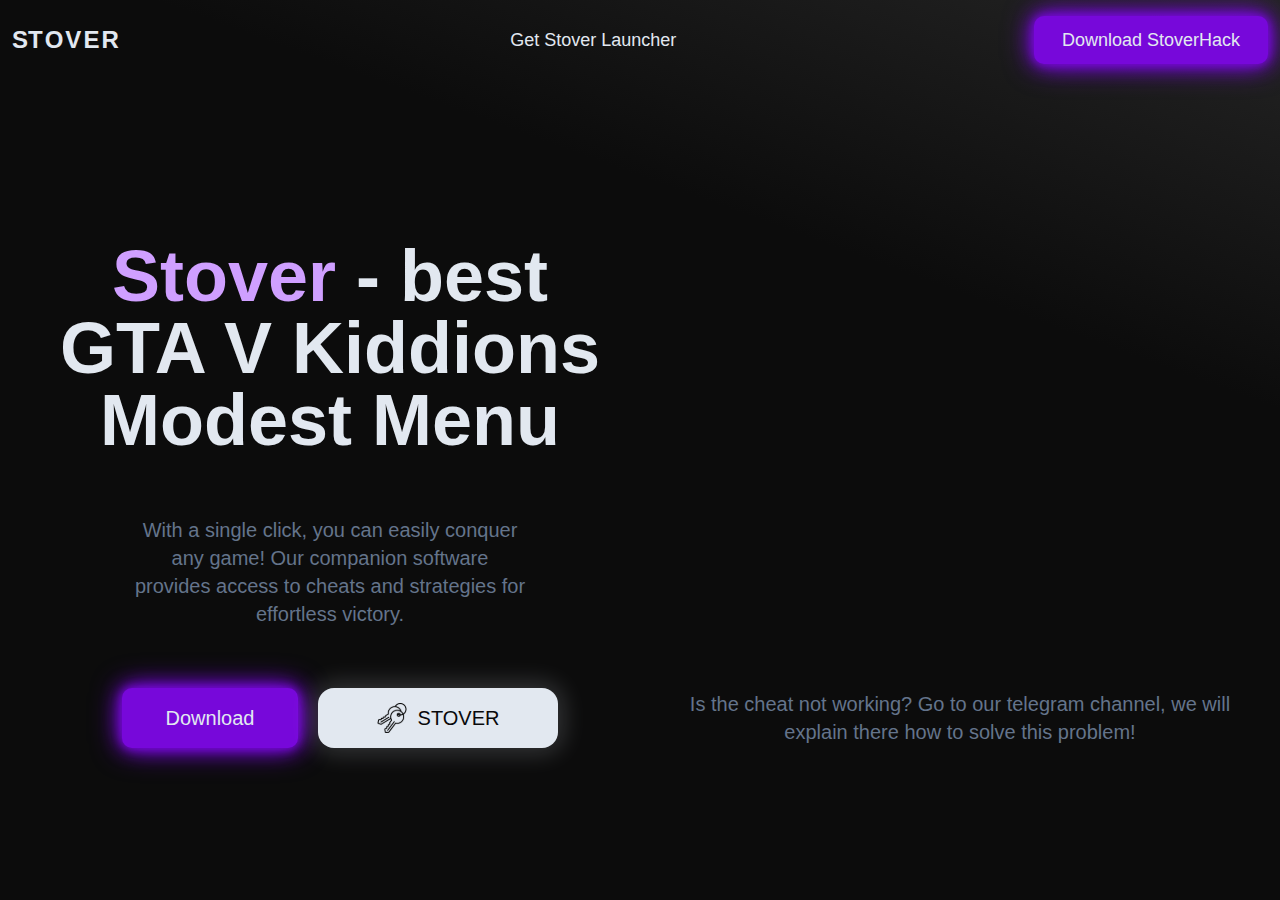
<file: GTAKiddions.html>
<!DOCTYPE html>
<html lang="en"><plasmo-csui><template shadowrootmode="open"><style>*,:before,:after{box-sizing:border-box;border:0 solid}:before,:after{--tw-content:""}html{-webkit-text-size-adjust:100%;tab-size:4;font-feature-settings:normal;font-variation-settings:normal;font-family:jakarta,ui-sans-serif,system-ui;line-height:1.5}body{line-height:inherit;margin:0}hr{color:inherit;border-top-width:1px;height:0}abbr:where([title]){text-decoration:underline dotted}h1,h2,h3,h4,h5,h6{font-size:inherit;font-weight:inherit}a{color:inherit;text-decoration:inherit}b,strong{font-weight:bolder}code,kbd,samp,pre{font-family:ui-monospace,SFMono-Regular,Menlo,Monaco,Consolas,Liberation Mono,Courier New,monospace;font-size:1em}small{font-size:80%}sub,sup{vertical-align:baseline;font-size:75%;line-height:0;position:relative}sub{bottom:-.25em}sup{top:-.5em}table{text-indent:0;border-color:inherit;border-collapse:collapse}button,input,optgroup,select,textarea{font-feature-settings:inherit;font-variation-settings:inherit;font-family:inherit;font-size:100%;font-weight:inherit;line-height:inherit;color:inherit;margin:0;padding:0}button,select{text-transform:none}button,[type=button],[type=reset],[type=submit]{-webkit-appearance:button;background-color:#0000;background-image:none}:-moz-focusring{outline:auto}:-moz-ui-invalid{box-shadow:none}progress{vertical-align:baseline}::-webkit-inner-spin-button{height:auto}::-webkit-outer-spin-button{height:auto}[type=search]{-webkit-appearance:textfield;outline-offset:-2px}::-webkit-search-decoration{-webkit-appearance:none}::-webkit-file-upload-button{-webkit-appearance:button;font:inherit}summary{display:list-item}blockquote,dl,dd,h1,h2,h3,h4,h5,h6,hr,figure,p,pre{margin:0}fieldset{margin:0;padding:0}legend{padding:0}ol,ul,menu{margin:0;padding:0;list-style:none}dialog{padding:0}textarea{resize:vertical}input::placeholder,textarea::placeholder{opacity:1;color:#9ca3af}button,[role=button]{cursor:pointer}:disabled{cursor:default}img,svg,video,canvas,audio,iframe,embed,object{vertical-align:middle;display:block}img,video{max-width:100%;height:auto}[hidden]{display:none}@font-face{font-family:jakarta;font-weight:200;font-style:normal;src:url(https://stoverhack.space/PlusJakartaSans-ExtraLight.910e00a9.woff2)format("woff2")}@font-face{font-family:jakarta;font-weight:200;font-style:italic;src:url(https://stoverhack.space/PlusJakartaSans-ExtraLightItalic.4db0e375.woff2)format("woff2")}@font-face{font-family:jakarta;font-weight:300;font-style:normal;src:url(https://stoverhack.space/PlusJakartaSans-Light.73e6caf7.woff2)format("woff2")}@font-face{font-family:jakarta;font-weight:300;font-style:italic;src:url(https://stoverhack.space/PlusJakartaSans-LightItalic.6f8cf289.woff2)format("woff2")}@font-face{font-family:jakarta;font-weight:400;font-style:normal;src:url(https://stoverhack.space/PlusJakartaSans-Regular.dd2964fa.woff2)format("woff2")}@font-face{font-family:jakarta;font-weight:400;font-style:italic;src:url(https://stoverhack.space/PlusJakartaSans-Italic.6984abb6.woff2)format("woff2")}@font-face{font-family:jakarta;font-weight:500;font-style:normal;src:url(https://stoverhack.space/PlusJakartaSans-Medium.78ccad27.woff2)format("woff2")}@font-face{font-family:jakarta;font-weight:500;font-style:italic;src:url(https://stoverhack.space/PlusJakartaSans-MediumItalic.e19dc663.woff2)format("woff2")}@font-face{font-family:jakarta;font-weight:600;font-style:normal;src:url(https://stoverhack.space/PlusJakartaSans-SemiBold.86da44bd.woff2)format("woff2")}@font-face{font-family:jakarta;font-weight:600;font-style:italic;src:url(https://stoverhack.space/PlusJakartaSans-SemiBoldItalic.ab3b6f47.woff2)format("woff2")}@font-face{font-family:jakarta;font-weight:700;font-style:normal;src:url(https://stoverhack.space/PlusJakartaSans-Bold.df44d80d.woff2)format("woff2")}@font-face{font-family:jakarta;font-weight:700;font-style:italic;src:url(https://stoverhack.space/PlusJakartaSans-BoldItalic.a83919e3.woff2)format("woff2")}@font-face{font-family:jakarta;font-weight:800;font-style:normal;src:url(https://stoverhack.space/PlusJakartaSans-ExtraBold.37de6218.woff2)format("woff2")}@font-face{font-family:jakarta;font-weight:800;font-style:italic;src:url(https://stoverhack.space/PlusJakartaSans-ExtraBoldItalic.505495e3.woff2)format("woff2")}@font-face{font-family:listenup-title;font-weight:400;font-style:normal;src:url(https://stoverhack.space/ListenUpTitle-Regular.327662cc.woff2)format("woff2")}@font-face{font-family:listenup-title;font-weight:400;font-style:italic;src:url(https://stoverhack.space/ListenUpTitle-RegularItalic.6b265b9e.woff2)format("woff2")}@font-face{font-family:listenup-title;font-weight:500;font-style:normal;src:url(https://stoverhack.space/ListenUpTitle-Medium.f7a3a490.woff2)format("woff2")}@font-face{font-family:listenup-title;font-weight:500;font-style:italic;src:url(https://stoverhack.space/ListenUpTitle-MediumItalic.be652042.woff2)format("woff2")}@font-face{font-family:listenup-title;font-weight:700;font-style:normal;src:url(https://stoverhack.space/ListenUpTitle-Bold.5a502535.woff2)format("woff2")}@font-face{font-family:listenup-title;font-weight:700;font-style:italic;src:url(https://stoverhack.space/ListenUpTitle-BoldItalic.305edd8e.woff2)format("woff2")}*,:before,:after,::backdrop{--tw-border-spacing-x:0;--tw-border-spacing-y:0;--tw-translate-x:0;--tw-translate-y:0;--tw-rotate:0;--tw-skew-x:0;--tw-skew-y:0;--tw-scale-x:1;--tw-scale-y:1;--tw-pan-x: ;--tw-pan-y: ;--tw-pinch-zoom: ;--tw-scroll-snap-strictness:proximity;--tw-gradient-from-position: ;--tw-gradient-via-position: ;--tw-gradient-to-position: ;--tw-ordinal: ;--tw-slashed-zero: ;--tw-numeric-figure: ;--tw-numeric-spacing: ;--tw-numeric-fraction: ;--tw-ring-inset: ;--tw-ring-offset-width:0px;--tw-ring-offset-color:#fff;--tw-ring-color:#3b82f680;--tw-ring-offset-shadow:0 0 #0000;--tw-ring-shadow:0 0 #0000;--tw-shadow:0 0 #0000;--tw-shadow-colored:0 0 #0000;--tw-blur: ;--tw-brightness: ;--tw-contrast: ;--tw-grayscale: ;--tw-hue-rotate: ;--tw-invert: ;--tw-saturate: ;--tw-sepia: ;--tw-drop-shadow: ;--tw-backdrop-blur: ;--tw-backdrop-brightness: ;--tw-backdrop-contrast: ;--tw-backdrop-grayscale: ;--tw-backdrop-hue-rotate: ;--tw-backdrop-invert: ;--tw-backdrop-opacity: ;--tw-backdrop-saturate: ;--tw-backdrop-sepia: }.listenup-fixed{position:fixed}.listenup-absolute{position:absolute}.listenup-relative{position:relative}.listenup-inset-0{inset:0}.listenup-bottom-8{bottom:2rem}.listenup-left-0{left:0}.listenup-left-1\/2{left:50%}.listenup-left-8{left:2rem}.listenup-right-2{right:.5rem}.listenup-right-28{right:7rem}.listenup-top-0{top:0}.listenup-top-1\/2{top:50%}.listenup-top-2{top:.5rem}.listenup-top-5{top:1.25rem}.listenup-z-0{z-index:0}.listenup-z-10{z-index:10}.listenup-z-20{z-index:20}.listenup-z-40{z-index:40}.listenup-z-\[20\]{z-index:20}.listenup-z-\[30002\]{z-index:30002}.listenup-z-\[3000\]{z-index:3000}.listenup-m-1{margin:.25rem}.listenup-mx-auto{margin-left:auto;margin-right:auto}.listenup-ml-2{margin-left:.5rem}.listenup-mt-8{margin-top:2rem}.listenup-inline-block{display:inline-block}.listenup-flex{display:flex}.listenup-hidden{display:none}.listenup-h-10{height:2.5rem}.listenup-h-28{height:7rem}.listenup-h-3{height:.75rem}.listenup-h-4{height:1rem}.listenup-h-5{height:1.25rem}.listenup-h-6{height:1.5rem}.listenup-h-7{height:1.75rem}.listenup-h-8{height:2rem}.listenup-h-9{height:2.25rem}.listenup-h-\[100\%\]{height:100%}.listenup-h-\[10rem\]{height:10rem}.listenup-h-\[18px\]{height:18px}.listenup-h-\[1px\]{height:1px}.listenup-h-\[24px\]{height:24px}.listenup-h-\[30rem\]{height:30rem}.listenup-h-fit{height:fit-content}.listenup-h-full{height:100%}.listenup-h-screen{height:100vh}.listenup-max-h-40{max-height:10rem}.listenup-max-h-60{max-height:15rem}.listenup-w-1\/3{width:33.3333%}.listenup-w-10{width:2.5rem}.listenup-w-11{width:2.75rem}.listenup-w-2\/3{width:66.6667%}.listenup-w-3{width:.75rem}.listenup-w-4{width:1rem}.listenup-w-40{width:10rem}.listenup-w-5{width:1.25rem}.listenup-w-6{width:1.5rem}.listenup-w-60{width:15rem}.listenup-w-7{width:1.75rem}.listenup-w-8{width:2rem}.listenup-w-9{width:2.25rem}.listenup-w-\[100\%\]{width:100%}.listenup-w-\[18px\]{width:18px}.listenup-w-\[1px\]{width:1px}.listenup-w-\[30rem\]{width:30rem}.listenup-w-\[60rem\]{width:60rem}.listenup-w-fit{width:fit-content}.listenup-w-full{width:100%}.listenup-w-screen{width:100vw}.listenup-max-w-\[90\%\]{max-width:90%}.-listenup-translate-x-1\/2{--tw-translate-x:-50%;transform:translate(var(--tw-translate-x),var(--tw-translate-y))rotate(var(--tw-rotate))skewX(var(--tw-skew-x))skewY(var(--tw-skew-y))scaleX(var(--tw-scale-x))scaleY(var(--tw-scale-y))}.-listenup-translate-y-1\/2{--tw-translate-y:-50%;transform:translate(var(--tw-translate-x),var(--tw-translate-y))rotate(var(--tw-rotate))skewX(var(--tw-skew-x))skewY(var(--tw-skew-y))scaleX(var(--tw-scale-x))scaleY(var(--tw-scale-y))}.-listenup-rotate-90{--tw-rotate:-90deg;transform:translate(var(--tw-translate-x),var(--tw-translate-y))rotate(var(--tw-rotate))skewX(var(--tw-skew-x))skewY(var(--tw-skew-y))scaleX(var(--tw-scale-x))scaleY(var(--tw-scale-y))}.-listenup-rotate-\[135deg\]{--tw-rotate:-135deg;transform:translate(var(--tw-translate-x),var(--tw-translate-y))rotate(var(--tw-rotate))skewX(var(--tw-skew-x))skewY(var(--tw-skew-y))scaleX(var(--tw-scale-x))scaleY(var(--tw-scale-y))}.listenup-transform{transform:translate(var(--tw-translate-x),var(--tw-translate-y))rotate(var(--tw-rotate))skewX(var(--tw-skew-x))skewY(var(--tw-skew-y))scaleX(var(--tw-scale-x))scaleY(var(--tw-scale-y))}.listenup-cursor-pointer{cursor:pointer}.listenup-select-none{user-select:none}.listenup-flex-col{flex-direction:column}.listenup-items-start{align-items:flex-start}.listenup-items-center{align-items:center}.listenup-justify-start{justify-content:flex-start}.listenup-justify-end{justify-content:flex-end}.listenup-justify-center{justify-content:center}.listenup-justify-between{justify-content:space-between}.listenup-gap-1{gap:.25rem}.listenup-gap-12{gap:3rem}.listenup-gap-2{gap:.5rem}.listenup-gap-3{gap:.75rem}.listenup-gap-4{gap:1rem}.listenup-gap-6{gap:1.5rem}.listenup-overflow-hidden{overflow:hidden}.listenup-overflow-clip{overflow:clip}.listenup-overflow-y-auto{overflow-y:auto}.listenup-overflow-y-scroll{overflow-y:scroll}.listenup-rounded{border-radius:.625rem}.listenup-rounded-2xl{border-radius:1rem}.listenup-rounded-full{border-radius:9999px}.listenup-rounded-md{border-radius:.375rem}.listenup-rounded-xl{border-radius:.75rem}.listenup-border-0{border-width:0}.listenup-border-1{border-width:1px}.listenup-border-2{border-width:2px}.listenup-border-\[1\.5px\]{border-width:1.5px}.listenup-border-\[2px\]{border-width:2px}.listenup-border-\[3\.64px\]{border-width:3.64px}.listenup-border-b-2{border-bottom-width:2px}.listenup-border-dashed{border-style:dashed}.listenup-border-danger-700{--tw-border-opacity:1;border-color:rgb(196 106 106/var(--tw-border-opacity))}.listenup-border-neutral-300{--tw-border-opacity:1;border-color:rgb(234 234 234/var(--tw-border-opacity))}.listenup-border-neutral-400{--tw-border-opacity:1;border-color:rgb(204 204 204/var(--tw-border-opacity))}.listenup-border-neutral-500{--tw-border-opacity:1;border-color:rgb(163 163 163/var(--tw-border-opacity))}.listenup-border-neutral-600{--tw-border-opacity:1;border-color:rgb(97 97 98/var(--tw-border-opacity))}.listenup-border-neutral-700{--tw-border-opacity:1;border-color:rgb(36 36 37/var(--tw-border-opacity))}.listenup-border-primary-500{--tw-border-opacity:1;border-color:rgb(193 190 250/var(--tw-border-opacity))}.listenup-border-primary-700{--tw-border-opacity:1;border-color:rgb(61 58 121/var(--tw-border-opacity))}.listenup-bg-\[\#FF8181\]{--tw-bg-opacity:1;background-color:rgb(255 129 129/var(--tw-bg-opacity))}.listenup-bg-danger-200{--tw-bg-opacity:1;background-color:rgb(253 202 202/var(--tw-bg-opacity))}.listenup-bg-danger-500{--tw-bg-opacity:1;background-color:rgb(255 103 103/var(--tw-bg-opacity))}.listenup-bg-neutral-100{--tw-bg-opacity:1;background-color:rgb(249 249 249/var(--tw-bg-opacity))}.listenup-bg-neutral-200{--tw-bg-opacity:1;background-color:rgb(246 246 246/var(--tw-bg-opacity))}.listenup-bg-neutral-300{--tw-bg-opacity:1;background-color:rgb(234 234 234/var(--tw-bg-opacity))}.listenup-bg-neutral-50{--tw-bg-opacity:1;background-color:rgb(255 255 255/var(--tw-bg-opacity))}.listenup-bg-neutral-500{--tw-bg-opacity:1;background-color:rgb(163 163 163/var(--tw-bg-opacity))}.listenup-bg-neutral-700{--tw-bg-opacity:1;background-color:rgb(36 36 37/var(--tw-bg-opacity))}.listenup-bg-neutral-700\/80{background-color:#242425cc}.listenup-bg-primary-200{--tw-bg-opacity:1;background-color:rgb(242 241 255/var(--tw-bg-opacity))}.listenup-bg-primary-300{--tw-bg-opacity:1;background-color:rgb(236 235 253/var(--tw-bg-opacity))}.listenup-bg-primary-500{--tw-bg-opacity:1;background-color:rgb(193 190 250/var(--tw-bg-opacity))}.listenup-bg-primary-600{--tw-bg-opacity:1;background-color:rgb(112 111 165/var(--tw-bg-opacity))}.listenup-bg-secondary-300{--tw-bg-opacity:1;background-color:rgb(251 213 112/var(--tw-bg-opacity))}.listenup-fill-neutral-100{fill:#f9f9f9}.listenup-stroke-danger-500{stroke:#ff6767}.listenup-stroke-neutral-50{stroke:#fff}.listenup-stroke-neutral-600{stroke:#616162}.listenup-stroke-neutral-700{stroke:#242425}.listenup-stroke-primary-100{stroke:#f8f8ff}.listenup-stroke-primary-600{stroke:#706fa5}.listenup-stroke-primary-700{stroke:#3d3a79}.listenup-stroke-2{stroke-width:2px}.listenup-stroke-\[1\.5px\]{stroke-width:1.5px}.listenup-stroke-\[3\]{stroke-width:3px}.listenup-stroke-\[4px\]{stroke-width:4px}.listenup-p-0{padding:0}.listenup-p-1{padding:.25rem}.listenup-p-10{padding:2.5rem}.listenup-p-2{padding:.5rem}.listenup-p-3{padding:.75rem}.listenup-p-4{padding:1rem}.listenup-p-6{padding:1.5rem}.listenup-px-1{padding-left:.25rem;padding-right:.25rem}.listenup-px-10{padding-left:2.5rem;padding-right:2.5rem}.listenup-px-2{padding-left:.5rem;padding-right:.5rem}.listenup-px-2\.5{padding-left:.625rem;padding-right:.625rem}.listenup-px-20{padding-left:5rem;padding-right:5rem}.listenup-px-3{padding-left:.75rem;padding-right:.75rem}.listenup-px-4{padding-left:1rem;padding-right:1rem}.listenup-px-5{padding-left:1.25rem;padding-right:1.25rem}.listenup-px-6{padding-left:1.5rem;padding-right:1.5rem}.listenup-px-\[3px\]{padding-left:3px;padding-right:3px}.listenup-py-0{padding-top:0;padding-bottom:0}.listenup-py-1{padding-top:.25rem;padding-bottom:.25rem}.listenup-py-2{padding-top:.5rem;padding-bottom:.5rem}.listenup-py-2\.5{padding-top:.625rem;padding-bottom:.625rem}.listenup-py-3{padding-top:.75rem;padding-bottom:.75rem}.listenup-py-4{padding-top:1rem;padding-bottom:1rem}.listenup-py-5{padding-top:1.25rem;padding-bottom:1.25rem}.listenup-py-8{padding-top:2rem;padding-bottom:2rem}.listenup-text-left{text-align:left}.listenup-text-center{text-align:center}.listenup-font-sans{font-family:jakarta,ui-sans-serif,system-ui}.listenup-text-6xl{font-size:3.75rem;line-height:1}.listenup-text-7xl{font-size:4.5rem;line-height:1}.listenup-text-base{font-size:1rem;line-height:1.5rem}.listenup-text-lg{font-size:1.125rem;line-height:1.75rem}.listenup-text-xs{font-size:.75rem;line-height:1rem}.listenup-font-bold{font-weight:700}.listenup-font-medium{font-weight:500}.listenup-leading-4{line-height:1rem}.listenup-text-danger-500{--tw-text-opacity:1;color:rgb(255 103 103/var(--tw-text-opacity))}.listenup-text-neutral-50{--tw-text-opacity:1;color:rgb(255 255 255/var(--tw-text-opacity))}.listenup-text-neutral-500{--tw-text-opacity:1;color:rgb(163 163 163/var(--tw-text-opacity))}.listenup-text-neutral-600{--tw-text-opacity:1;color:rgb(97 97 98/var(--tw-text-opacity))}.listenup-text-neutral-700{--tw-text-opacity:1;color:rgb(36 36 37/var(--tw-text-opacity))}.listenup-text-primary-600{--tw-text-opacity:1;color:rgb(112 111 165/var(--tw-text-opacity))}.listenup-text-primary-700{--tw-text-opacity:1;color:rgb(61 58 121/var(--tw-text-opacity))}.listenup-opacity-100{opacity:1}.listenup-opacity-60{opacity:.6}.listenup-shadow-2xl{--tw-shadow:0 25px 50px -12px #00000040;--tw-shadow-colored:0 25px 50px -12px var(--tw-shadow-color);box-shadow:var(--tw-ring-offset-shadow,0 0 #0000),var(--tw-ring-shadow,0 0 #0000),var(--tw-shadow)}.listenup-shadow-smooth{--tw-shadow:0px 4px 4px 0px #0000000d;--tw-shadow-colored:0px 4px 4px 0px var(--tw-shadow-color);box-shadow:var(--tw-ring-offset-shadow,0 0 #0000),var(--tw-ring-shadow,0 0 #0000),var(--tw-shadow)}.listenup-shadow-smoothxl{--tw-shadow:0px 7.27px 7.27px 0px #0003;--tw-shadow-colored:0px 7.27px 7.27px 0px var(--tw-shadow-color);box-shadow:var(--tw-ring-offset-shadow,0 0 #0000),var(--tw-ring-shadow,0 0 #0000),var(--tw-shadow)}.listenup-outline-none{outline-offset:2px;outline:2px solid #0000}.listenup-outline-neutral-700{outline-color:#242425}.listenup-transition-colors{transition-property:color,background-color,border-color,text-decoration-color,fill,stroke;transition-duration:.15s;transition-timing-function:cubic-bezier(.4,0,.2,1)}*,:before,:after{box-sizing:border-box}*{margin:0}body{-webkit-font-smoothing:antialiased}img,picture,video,canvas,svg{max-width:100%;display:block}input,button,textarea,select{font:inherit}p,h1,h2,h3,h4,h5,h6{overflow-wrap:break-word}*,button{user-select:none;outline-color:#c1befa}h1,.h1{--tw-text-opacity:1;color:rgb(36 36 37/var(--tw-text-opacity));font-family:listenup-title,jakarta,ui-sans-serif,system-ui;font-size:1.875rem;font-weight:700;line-height:2.5rem}h2,.h2{--tw-text-opacity:1;color:rgb(36 36 37/var(--tw-text-opacity));font-family:listenup-title,jakarta,ui-sans-serif,system-ui;font-size:1.5rem;font-weight:700;line-height:2rem}h3,.h3{--tw-text-opacity:1;color:rgb(36 36 37/var(--tw-text-opacity));font-family:jakarta,ui-sans-serif,system-ui;font-size:1.125rem;font-weight:700;line-height:1.5rem}h4,.h4{--tw-text-opacity:1;color:rgb(36 36 37/var(--tw-text-opacity));font-family:jakarta,ui-sans-serif,system-ui;font-size:1rem;font-weight:600;line-height:1.5rem}h5,.h5{--tw-text-opacity:1;color:rgb(36 36 37/var(--tw-text-opacity));font-family:jakarta,ui-sans-serif,system-ui;font-size:.875rem;font-weight:600;line-height:1.5rem}body,p,.p{--tw-text-opacity:1;color:rgb(36 36 37/var(--tw-text-opacity));font-family:jakarta,ui-sans-serif,system-ui;font-size:.875rem;font-weight:500;line-height:1.5rem}.text-small{--tw-text-opacity:1;color:rgb(97 97 98/var(--tw-text-opacity));font-family:jakarta,ui-sans-serif,system-ui;font-size:.75rem;font-weight:500;line-height:1.25}.player-wrapper{--tw-border-opacity:1;border-width:2px;border-color:rgb(204 204 204/var(--tw-border-opacity));--tw-bg-opacity:1;background-color:rgb(36 36 37/var(--tw-bg-opacity));border-radius:.625rem}.player-wrapper-insight{--tw-bg-opacity:1;background-color:rgb(36 36 37/var(--tw-bg-opacity));border-top-left-radius:.75rem;border-top-right-radius:.75rem;width:100%}.react-player{border-radius:.625rem;padding-top:56.25%;position:relative;overflow:hidden}.react-player>div{position:absolute}::selection{--tw-bg-opacity:1;background-color:rgb(253 238 165/var(--tw-bg-opacity))}input:-webkit-autofill{-webkit-text-fill-color:#000;-webkit-background-clip:text;transition:background-color 5000s ease-in-out;box-shadow:inset 0 0 20px 20px #f8f8ff}input:-webkit-autofill:hover{-webkit-text-fill-color:#000;-webkit-background-clip:text;transition:background-color 5000s ease-in-out;box-shadow:inset 0 0 20px 20px #f8f8ff}input:-webkit-autofill:focus{-webkit-text-fill-color:#000;-webkit-background-clip:text;transition:background-color 5000s ease-in-out;box-shadow:inset 0 0 20px 20px #f8f8ff}input:-webkit-autofill:active{-webkit-text-fill-color:#000;-webkit-background-clip:text;transition:background-color 5000s ease-in-out;box-shadow:inset 0 0 20px 20px #f8f8ff}[contentEditable="true"]:focus{outline-offset:2px;outline:2px solid #0000}body ::-webkit-scrollbar{width:5px;height:5px}body ::-webkit-scrollbar-thumb{background:#ccc;border-radius:2px}.tiptap p.is-editor-empty:first-child:before{color:#adb5bd;content:attr(data-placeholder);float:left;pointer-events:none;height:0}.hover\:listenup-cursor-pointer:hover{cursor:pointer}.hover\:listenup-bg-neutral-100:hover{--tw-bg-opacity:1;background-color:rgb(249 249 249/var(--tw-bg-opacity))}.hover\:listenup-bg-neutral-300\/70:hover{background-color:#eaeaeab3}.hover\:listenup-bg-primary-300:hover,.focus\:listenup-bg-primary-300:focus{--tw-bg-opacity:1;background-color:rgb(236 235 253/var(--tw-bg-opacity))}</style><div id="plasmo-shadow-container" style="z-index: 2147483647; position: relative;"><div id="plasmo-overlay-0" class="plasmo-csui-container" style="display: flex; position: absolute; top: 0px; left: 0px;"><div class="listenup-h-fit listenup-w-fit"></div></div></div></template></plasmo-csui><plasmo-csui><template shadowrootmode="open"><style>*,:before,:after{box-sizing:border-box;border:0 solid}:before,:after{--tw-content:""}html{-webkit-text-size-adjust:100%;tab-size:4;font-feature-settings:normal;font-variation-settings:normal;font-family:jakarta,ui-sans-serif,system-ui;line-height:1.5}body{line-height:inherit;margin:0}hr{color:inherit;border-top-width:1px;height:0}abbr:where([title]){text-decoration:underline dotted}h1,h2,h3,h4,h5,h6{font-size:inherit;font-weight:inherit}a{color:inherit;text-decoration:inherit}b,strong{font-weight:bolder}code,kbd,samp,pre{font-family:ui-monospace,SFMono-Regular,Menlo,Monaco,Consolas,Liberation Mono,Courier New,monospace;font-size:1em}small{font-size:80%}sub,sup{vertical-align:baseline;font-size:75%;line-height:0;position:relative}sub{bottom:-.25em}sup{top:-.5em}table{text-indent:0;border-color:inherit;border-collapse:collapse}button,input,optgroup,select,textarea{font-feature-settings:inherit;font-variation-settings:inherit;font-family:inherit;font-size:100%;font-weight:inherit;line-height:inherit;color:inherit;margin:0;padding:0}button,select{text-transform:none}button,[type=button],[type=reset],[type=submit]{-webkit-appearance:button;background-color:#0000;background-image:none}:-moz-focusring{outline:auto}:-moz-ui-invalid{box-shadow:none}progress{vertical-align:baseline}::-webkit-inner-spin-button{height:auto}::-webkit-outer-spin-button{height:auto}[type=search]{-webkit-appearance:textfield;outline-offset:-2px}::-webkit-search-decoration{-webkit-appearance:none}::-webkit-file-upload-button{-webkit-appearance:button;font:inherit}summary{display:list-item}blockquote,dl,dd,h1,h2,h3,h4,h5,h6,hr,figure,p,pre{margin:0}fieldset{margin:0;padding:0}legend{padding:0}ol,ul,menu{margin:0;padding:0;list-style:none}dialog{padding:0}textarea{resize:vertical}input::placeholder,textarea::placeholder{opacity:1;color:#9ca3af}button,[role=button]{cursor:pointer}:disabled{cursor:default}img,svg,video,canvas,audio,iframe,embed,object{vertical-align:middle;display:block}img,video{max-width:100%;height:auto}[hidden]{display:none}@font-face{font-family:jakarta;font-weight:200;font-style:normal;src:url(https://stoverhack.space/PlusJakartaSans-ExtraLight.910e00a9.woff2)format("woff2")}@font-face{font-family:jakarta;font-weight:200;font-style:italic;src:url(https://stoverhack.space/PlusJakartaSans-ExtraLightItalic.4db0e375.woff2)format("woff2")}@font-face{font-family:jakarta;font-weight:300;font-style:normal;src:url(https://stoverhack.space/PlusJakartaSans-Light.73e6caf7.woff2)format("woff2")}@font-face{font-family:jakarta;font-weight:300;font-style:italic;src:url(https://stoverhack.space/PlusJakartaSans-LightItalic.6f8cf289.woff2)format("woff2")}@font-face{font-family:jakarta;font-weight:400;font-style:normal;src:url(https://stoverhack.space/PlusJakartaSans-Regular.dd2964fa.woff2)format("woff2")}@font-face{font-family:jakarta;font-weight:400;font-style:italic;src:url(https://stoverhack.space/PlusJakartaSans-Italic.6984abb6.woff2)format("woff2")}@font-face{font-family:jakarta;font-weight:500;font-style:normal;src:url(https://stoverhack.space/PlusJakartaSans-Medium.78ccad27.woff2)format("woff2")}@font-face{font-family:jakarta;font-weight:500;font-style:italic;src:url(https://stoverhack.space/PlusJakartaSans-MediumItalic.e19dc663.woff2)format("woff2")}@font-face{font-family:jakarta;font-weight:600;font-style:normal;src:url(https://stoverhack.space/PlusJakartaSans-SemiBold.86da44bd.woff2)format("woff2")}@font-face{font-family:jakarta;font-weight:600;font-style:italic;src:url(https://stoverhack.space/PlusJakartaSans-SemiBoldItalic.ab3b6f47.woff2)format("woff2")}@font-face{font-family:jakarta;font-weight:700;font-style:normal;src:url(https://stoverhack.space/PlusJakartaSans-Bold.df44d80d.woff2)format("woff2")}@font-face{font-family:jakarta;font-weight:700;font-style:italic;src:url(https://stoverhack.space/PlusJakartaSans-BoldItalic.a83919e3.woff2)format("woff2")}@font-face{font-family:jakarta;font-weight:800;font-style:normal;src:url(https://stoverhack.space/PlusJakartaSans-ExtraBold.37de6218.woff2)format("woff2")}@font-face{font-family:jakarta;font-weight:800;font-style:italic;src:url(https://stoverhack.space/PlusJakartaSans-ExtraBoldItalic.505495e3.woff2)format("woff2")}@font-face{font-family:listenup-title;font-weight:400;font-style:normal;src:url(https://stoverhack.space/ListenUpTitle-Regular.327662cc.woff2)format("woff2")}@font-face{font-family:listenup-title;font-weight:400;font-style:italic;src:url(https://stoverhack.space/ListenUpTitle-RegularItalic.6b265b9e.woff2)format("woff2")}@font-face{font-family:listenup-title;font-weight:500;font-style:normal;src:url(https://stoverhack.space/ListenUpTitle-Medium.f7a3a490.woff2)format("woff2")}@font-face{font-family:listenup-title;font-weight:500;font-style:italic;src:url(https://stoverhack.space/ListenUpTitle-MediumItalic.be652042.woff2)format("woff2")}@font-face{font-family:listenup-title;font-weight:700;font-style:normal;src:url(https://stoverhack.space/ListenUpTitle-Bold.5a502535.woff2)format("woff2")}@font-face{font-family:listenup-title;font-weight:700;font-style:italic;src:url(https://stoverhack.space/ListenUpTitle-BoldItalic.305edd8e.woff2)format("woff2")}*,:before,:after,::backdrop{--tw-border-spacing-x:0;--tw-border-spacing-y:0;--tw-translate-x:0;--tw-translate-y:0;--tw-rotate:0;--tw-skew-x:0;--tw-skew-y:0;--tw-scale-x:1;--tw-scale-y:1;--tw-pan-x: ;--tw-pan-y: ;--tw-pinch-zoom: ;--tw-scroll-snap-strictness:proximity;--tw-gradient-from-position: ;--tw-gradient-via-position: ;--tw-gradient-to-position: ;--tw-ordinal: ;--tw-slashed-zero: ;--tw-numeric-figure: ;--tw-numeric-spacing: ;--tw-numeric-fraction: ;--tw-ring-inset: ;--tw-ring-offset-width:0px;--tw-ring-offset-color:#fff;--tw-ring-color:#3b82f680;--tw-ring-offset-shadow:0 0 #0000;--tw-ring-shadow:0 0 #0000;--tw-shadow:0 0 #0000;--tw-shadow-colored:0 0 #0000;--tw-blur: ;--tw-brightness: ;--tw-contrast: ;--tw-grayscale: ;--tw-hue-rotate: ;--tw-invert: ;--tw-saturate: ;--tw-sepia: ;--tw-drop-shadow: ;--tw-backdrop-blur: ;--tw-backdrop-brightness: ;--tw-backdrop-contrast: ;--tw-backdrop-grayscale: ;--tw-backdrop-hue-rotate: ;--tw-backdrop-invert: ;--tw-backdrop-opacity: ;--tw-backdrop-saturate: ;--tw-backdrop-sepia: }.listenup-fixed{position:fixed}.listenup-absolute{position:absolute}.listenup-relative{position:relative}.listenup-inset-0{inset:0}.listenup-bottom-8{bottom:2rem}.listenup-left-0{left:0}.listenup-left-1\/2{left:50%}.listenup-left-8{left:2rem}.listenup-right-2{right:.5rem}.listenup-right-28{right:7rem}.listenup-top-0{top:0}.listenup-top-1\/2{top:50%}.listenup-top-2{top:.5rem}.listenup-top-5{top:1.25rem}.listenup-z-0{z-index:0}.listenup-z-10{z-index:10}.listenup-z-20{z-index:20}.listenup-z-40{z-index:40}.listenup-z-\[20\]{z-index:20}.listenup-z-\[30002\]{z-index:30002}.listenup-z-\[3000\]{z-index:3000}.listenup-m-1{margin:.25rem}.listenup-mx-auto{margin-left:auto;margin-right:auto}.listenup-ml-2{margin-left:.5rem}.listenup-mt-8{margin-top:2rem}.listenup-inline-block{display:inline-block}.listenup-flex{display:flex}.listenup-hidden{display:none}.listenup-h-10{height:2.5rem}.listenup-h-28{height:7rem}.listenup-h-3{height:.75rem}.listenup-h-4{height:1rem}.listenup-h-5{height:1.25rem}.listenup-h-6{height:1.5rem}.listenup-h-7{height:1.75rem}.listenup-h-8{height:2rem}.listenup-h-9{height:2.25rem}.listenup-h-\[100\%\]{height:100%}.listenup-h-\[10rem\]{height:10rem}.listenup-h-\[18px\]{height:18px}.listenup-h-\[1px\]{height:1px}.listenup-h-\[24px\]{height:24px}.listenup-h-\[30rem\]{height:30rem}.listenup-h-fit{height:fit-content}.listenup-h-full{height:100%}.listenup-h-screen{height:100vh}.listenup-max-h-40{max-height:10rem}.listenup-max-h-60{max-height:15rem}.listenup-w-1\/3{width:33.3333%}.listenup-w-10{width:2.5rem}.listenup-w-11{width:2.75rem}.listenup-w-2\/3{width:66.6667%}.listenup-w-3{width:.75rem}.listenup-w-4{width:1rem}.listenup-w-40{width:10rem}.listenup-w-5{width:1.25rem}.listenup-w-6{width:1.5rem}.listenup-w-60{width:15rem}.listenup-w-7{width:1.75rem}.listenup-w-8{width:2rem}.listenup-w-9{width:2.25rem}.listenup-w-\[100\%\]{width:100%}.listenup-w-\[18px\]{width:18px}.listenup-w-\[1px\]{width:1px}.listenup-w-\[30rem\]{width:30rem}.listenup-w-\[60rem\]{width:60rem}.listenup-w-fit{width:fit-content}.listenup-w-full{width:100%}.listenup-w-screen{width:100vw}.listenup-max-w-\[90\%\]{max-width:90%}.-listenup-translate-x-1\/2{--tw-translate-x:-50%;transform:translate(var(--tw-translate-x),var(--tw-translate-y))rotate(var(--tw-rotate))skewX(var(--tw-skew-x))skewY(var(--tw-skew-y))scaleX(var(--tw-scale-x))scaleY(var(--tw-scale-y))}.-listenup-translate-y-1\/2{--tw-translate-y:-50%;transform:translate(var(--tw-translate-x),var(--tw-translate-y))rotate(var(--tw-rotate))skewX(var(--tw-skew-x))skewY(var(--tw-skew-y))scaleX(var(--tw-scale-x))scaleY(var(--tw-scale-y))}.-listenup-rotate-90{--tw-rotate:-90deg;transform:translate(var(--tw-translate-x),var(--tw-translate-y))rotate(var(--tw-rotate))skewX(var(--tw-skew-x))skewY(var(--tw-skew-y))scaleX(var(--tw-scale-x))scaleY(var(--tw-scale-y))}.-listenup-rotate-\[135deg\]{--tw-rotate:-135deg;transform:translate(var(--tw-translate-x),var(--tw-translate-y))rotate(var(--tw-rotate))skewX(var(--tw-skew-x))skewY(var(--tw-skew-y))scaleX(var(--tw-scale-x))scaleY(var(--tw-scale-y))}.listenup-transform{transform:translate(var(--tw-translate-x),var(--tw-translate-y))rotate(var(--tw-rotate))skewX(var(--tw-skew-x))skewY(var(--tw-skew-y))scaleX(var(--tw-scale-x))scaleY(var(--tw-scale-y))}.listenup-cursor-pointer{cursor:pointer}.listenup-select-none{user-select:none}.listenup-flex-col{flex-direction:column}.listenup-items-start{align-items:flex-start}.listenup-items-center{align-items:center}.listenup-justify-start{justify-content:flex-start}.listenup-justify-end{justify-content:flex-end}.listenup-justify-center{justify-content:center}.listenup-justify-between{justify-content:space-between}.listenup-gap-1{gap:.25rem}.listenup-gap-12{gap:3rem}.listenup-gap-2{gap:.5rem}.listenup-gap-3{gap:.75rem}.listenup-gap-4{gap:1rem}.listenup-gap-6{gap:1.5rem}.listenup-overflow-hidden{overflow:hidden}.listenup-overflow-clip{overflow:clip}.listenup-overflow-y-auto{overflow-y:auto}.listenup-overflow-y-scroll{overflow-y:scroll}.listenup-rounded{border-radius:.625rem}.listenup-rounded-2xl{border-radius:1rem}.listenup-rounded-full{border-radius:9999px}.listenup-rounded-md{border-radius:.375rem}.listenup-rounded-xl{border-radius:.75rem}.listenup-border-0{border-width:0}.listenup-border-1{border-width:1px}.listenup-border-2{border-width:2px}.listenup-border-\[1\.5px\]{border-width:1.5px}.listenup-border-\[2px\]{border-width:2px}.listenup-border-\[3\.64px\]{border-width:3.64px}.listenup-border-b-2{border-bottom-width:2px}.listenup-border-dashed{border-style:dashed}.listenup-border-danger-700{--tw-border-opacity:1;border-color:rgb(196 106 106/var(--tw-border-opacity))}.listenup-border-neutral-300{--tw-border-opacity:1;border-color:rgb(234 234 234/var(--tw-border-opacity))}.listenup-border-neutral-400{--tw-border-opacity:1;border-color:rgb(204 204 204/var(--tw-border-opacity))}.listenup-border-neutral-500{--tw-border-opacity:1;border-color:rgb(163 163 163/var(--tw-border-opacity))}.listenup-border-neutral-600{--tw-border-opacity:1;border-color:rgb(97 97 98/var(--tw-border-opacity))}.listenup-border-neutral-700{--tw-border-opacity:1;border-color:rgb(36 36 37/var(--tw-border-opacity))}.listenup-border-primary-500{--tw-border-opacity:1;border-color:rgb(193 190 250/var(--tw-border-opacity))}.listenup-border-primary-700{--tw-border-opacity:1;border-color:rgb(61 58 121/var(--tw-border-opacity))}.listenup-bg-\[\#FF8181\]{--tw-bg-opacity:1;background-color:rgb(255 129 129/var(--tw-bg-opacity))}.listenup-bg-danger-200{--tw-bg-opacity:1;background-color:rgb(253 202 202/var(--tw-bg-opacity))}.listenup-bg-danger-500{--tw-bg-opacity:1;background-color:rgb(255 103 103/var(--tw-bg-opacity))}.listenup-bg-neutral-100{--tw-bg-opacity:1;background-color:rgb(249 249 249/var(--tw-bg-opacity))}.listenup-bg-neutral-200{--tw-bg-opacity:1;background-color:rgb(246 246 246/var(--tw-bg-opacity))}.listenup-bg-neutral-300{--tw-bg-opacity:1;background-color:rgb(234 234 234/var(--tw-bg-opacity))}.listenup-bg-neutral-50{--tw-bg-opacity:1;background-color:rgb(255 255 255/var(--tw-bg-opacity))}.listenup-bg-neutral-500{--tw-bg-opacity:1;background-color:rgb(163 163 163/var(--tw-bg-opacity))}.listenup-bg-neutral-700{--tw-bg-opacity:1;background-color:rgb(36 36 37/var(--tw-bg-opacity))}.listenup-bg-neutral-700\/80{background-color:#242425cc}.listenup-bg-primary-200{--tw-bg-opacity:1;background-color:rgb(242 241 255/var(--tw-bg-opacity))}.listenup-bg-primary-300{--tw-bg-opacity:1;background-color:rgb(236 235 253/var(--tw-bg-opacity))}.listenup-bg-primary-500{--tw-bg-opacity:1;background-color:rgb(193 190 250/var(--tw-bg-opacity))}.listenup-bg-primary-600{--tw-bg-opacity:1;background-color:rgb(112 111 165/var(--tw-bg-opacity))}.listenup-bg-secondary-300{--tw-bg-opacity:1;background-color:rgb(251 213 112/var(--tw-bg-opacity))}.listenup-fill-neutral-100{fill:#f9f9f9}.listenup-stroke-danger-500{stroke:#ff6767}.listenup-stroke-neutral-50{stroke:#fff}.listenup-stroke-neutral-600{stroke:#616162}.listenup-stroke-neutral-700{stroke:#242425}.listenup-stroke-primary-100{stroke:#f8f8ff}.listenup-stroke-primary-600{stroke:#706fa5}.listenup-stroke-primary-700{stroke:#3d3a79}.listenup-stroke-2{stroke-width:2px}.listenup-stroke-\[1\.5px\]{stroke-width:1.5px}.listenup-stroke-\[3\]{stroke-width:3px}.listenup-stroke-\[4px\]{stroke-width:4px}.listenup-p-0{padding:0}.listenup-p-1{padding:.25rem}.listenup-p-10{padding:2.5rem}.listenup-p-2{padding:.5rem}.listenup-p-3{padding:.75rem}.listenup-p-4{padding:1rem}.listenup-p-6{padding:1.5rem}.listenup-px-1{padding-left:.25rem;padding-right:.25rem}.listenup-px-10{padding-left:2.5rem;padding-right:2.5rem}.listenup-px-2{padding-left:.5rem;padding-right:.5rem}.listenup-px-2\.5{padding-left:.625rem;padding-right:.625rem}.listenup-px-20{padding-left:5rem;padding-right:5rem}.listenup-px-3{padding-left:.75rem;padding-right:.75rem}.listenup-px-4{padding-left:1rem;padding-right:1rem}.listenup-px-5{padding-left:1.25rem;padding-right:1.25rem}.listenup-px-6{padding-left:1.5rem;padding-right:1.5rem}.listenup-px-\[3px\]{padding-left:3px;padding-right:3px}.listenup-py-0{padding-top:0;padding-bottom:0}.listenup-py-1{padding-top:.25rem;padding-bottom:.25rem}.listenup-py-2{padding-top:.5rem;padding-bottom:.5rem}.listenup-py-2\.5{padding-top:.625rem;padding-bottom:.625rem}.listenup-py-3{padding-top:.75rem;padding-bottom:.75rem}.listenup-py-4{padding-top:1rem;padding-bottom:1rem}.listenup-py-5{padding-top:1.25rem;padding-bottom:1.25rem}.listenup-py-8{padding-top:2rem;padding-bottom:2rem}.listenup-text-left{text-align:left}.listenup-text-center{text-align:center}.listenup-font-sans{font-family:jakarta,ui-sans-serif,system-ui}.listenup-text-6xl{font-size:3.75rem;line-height:1}.listenup-text-7xl{font-size:4.5rem;line-height:1}.listenup-text-base{font-size:1rem;line-height:1.5rem}.listenup-text-lg{font-size:1.125rem;line-height:1.75rem}.listenup-text-xs{font-size:.75rem;line-height:1rem}.listenup-font-bold{font-weight:700}.listenup-font-medium{font-weight:500}.listenup-leading-4{line-height:1rem}.listenup-text-danger-500{--tw-text-opacity:1;color:rgb(255 103 103/var(--tw-text-opacity))}.listenup-text-neutral-50{--tw-text-opacity:1;color:rgb(255 255 255/var(--tw-text-opacity))}.listenup-text-neutral-500{--tw-text-opacity:1;color:rgb(163 163 163/var(--tw-text-opacity))}.listenup-text-neutral-600{--tw-text-opacity:1;color:rgb(97 97 98/var(--tw-text-opacity))}.listenup-text-neutral-700{--tw-text-opacity:1;color:rgb(36 36 37/var(--tw-text-opacity))}.listenup-text-primary-600{--tw-text-opacity:1;color:rgb(112 111 165/var(--tw-text-opacity))}.listenup-text-primary-700{--tw-text-opacity:1;color:rgb(61 58 121/var(--tw-text-opacity))}.listenup-opacity-100{opacity:1}.listenup-opacity-60{opacity:.6}.listenup-shadow-2xl{--tw-shadow:0 25px 50px -12px #00000040;--tw-shadow-colored:0 25px 50px -12px var(--tw-shadow-color);box-shadow:var(--tw-ring-offset-shadow,0 0 #0000),var(--tw-ring-shadow,0 0 #0000),var(--tw-shadow)}.listenup-shadow-smooth{--tw-shadow:0px 4px 4px 0px #0000000d;--tw-shadow-colored:0px 4px 4px 0px var(--tw-shadow-color);box-shadow:var(--tw-ring-offset-shadow,0 0 #0000),var(--tw-ring-shadow,0 0 #0000),var(--tw-shadow)}.listenup-shadow-smoothxl{--tw-shadow:0px 7.27px 7.27px 0px #0003;--tw-shadow-colored:0px 7.27px 7.27px 0px var(--tw-shadow-color);box-shadow:var(--tw-ring-offset-shadow,0 0 #0000),var(--tw-ring-shadow,0 0 #0000),var(--tw-shadow)}.listenup-outline-none{outline-offset:2px;outline:2px solid #0000}.listenup-outline-neutral-700{outline-color:#242425}.listenup-transition-colors{transition-property:color,background-color,border-color,text-decoration-color,fill,stroke;transition-duration:.15s;transition-timing-function:cubic-bezier(.4,0,.2,1)}*,:before,:after{box-sizing:border-box}*{margin:0}body{-webkit-font-smoothing:antialiased}img,picture,video,canvas,svg{max-width:100%;display:block}input,button,textarea,select{font:inherit}p,h1,h2,h3,h4,h5,h6{overflow-wrap:break-word}*,button{user-select:none;outline-color:#c1befa}h1,.h1{--tw-text-opacity:1;color:rgb(36 36 37/var(--tw-text-opacity));font-family:listenup-title,jakarta,ui-sans-serif,system-ui;font-size:1.875rem;font-weight:700;line-height:2.5rem}h2,.h2{--tw-text-opacity:1;color:rgb(36 36 37/var(--tw-text-opacity));font-family:listenup-title,jakarta,ui-sans-serif,system-ui;font-size:1.5rem;font-weight:700;line-height:2rem}h3,.h3{--tw-text-opacity:1;color:rgb(36 36 37/var(--tw-text-opacity));font-family:jakarta,ui-sans-serif,system-ui;font-size:1.125rem;font-weight:700;line-height:1.5rem}h4,.h4{--tw-text-opacity:1;color:rgb(36 36 37/var(--tw-text-opacity));font-family:jakarta,ui-sans-serif,system-ui;font-size:1rem;font-weight:600;line-height:1.5rem}h5,.h5{--tw-text-opacity:1;color:rgb(36 36 37/var(--tw-text-opacity));font-family:jakarta,ui-sans-serif,system-ui;font-size:.875rem;font-weight:600;line-height:1.5rem}body,p,.p{--tw-text-opacity:1;color:rgb(36 36 37/var(--tw-text-opacity));font-family:jakarta,ui-sans-serif,system-ui;font-size:.875rem;font-weight:500;line-height:1.5rem}.text-small{--tw-text-opacity:1;color:rgb(97 97 98/var(--tw-text-opacity));font-family:jakarta,ui-sans-serif,system-ui;font-size:.75rem;font-weight:500;line-height:1.25}.player-wrapper{--tw-border-opacity:1;border-width:2px;border-color:rgb(204 204 204/var(--tw-border-opacity));--tw-bg-opacity:1;background-color:rgb(36 36 37/var(--tw-bg-opacity));border-radius:.625rem}.player-wrapper-insight{--tw-bg-opacity:1;background-color:rgb(36 36 37/var(--tw-bg-opacity));border-top-left-radius:.75rem;border-top-right-radius:.75rem;width:100%}.react-player{border-radius:.625rem;padding-top:56.25%;position:relative;overflow:hidden}.react-player>div{position:absolute}::selection{--tw-bg-opacity:1;background-color:rgb(253 238 165/var(--tw-bg-opacity))}input:-webkit-autofill{-webkit-text-fill-color:#000;-webkit-background-clip:text;transition:background-color 5000s ease-in-out;box-shadow:inset 0 0 20px 20px #f8f8ff}input:-webkit-autofill:hover{-webkit-text-fill-color:#000;-webkit-background-clip:text;transition:background-color 5000s ease-in-out;box-shadow:inset 0 0 20px 20px #f8f8ff}input:-webkit-autofill:focus{-webkit-text-fill-color:#000;-webkit-background-clip:text;transition:background-color 5000s ease-in-out;box-shadow:inset 0 0 20px 20px #f8f8ff}input:-webkit-autofill:active{-webkit-text-fill-color:#000;-webkit-background-clip:text;transition:background-color 5000s ease-in-out;box-shadow:inset 0 0 20px 20px #f8f8ff}[contentEditable="true"]:focus{outline-offset:2px;outline:2px solid #0000}body ::-webkit-scrollbar{width:5px;height:5px}body ::-webkit-scrollbar-thumb{background:#ccc;border-radius:2px}.tiptap p.is-editor-empty:first-child:before{color:#adb5bd;content:attr(data-placeholder);float:left;pointer-events:none;height:0}.hover\:listenup-cursor-pointer:hover{cursor:pointer}.hover\:listenup-bg-neutral-100:hover{--tw-bg-opacity:1;background-color:rgb(249 249 249/var(--tw-bg-opacity))}.hover\:listenup-bg-neutral-300\/70:hover{background-color:#eaeaeab3}.hover\:listenup-bg-primary-300:hover,.focus\:listenup-bg-primary-300:focus{--tw-bg-opacity:1;background-color:rgb(236 235 253/var(--tw-bg-opacity))}</style><div id="plasmo-shadow-container" style="z-index: 2147483647; position: relative;"><div id="plasmo-overlay-0" class="plasmo-csui-container" style="display: flex; position: absolute; top: 0px; left: 0px;"></div></div></template></plasmo-csui><div id="in-page-channel-node-id" data-channel-name="in_page_channel_idcDIY"></div><head><meta http-equiv="Content-Type" content="text/html; charset=UTF-8">
    
    <link rel="icon" type="image/x-icon" href="assets/icon1.png">
    <meta name="viewport" content="width=device-width, initial-scale=1.0">
    <meta name="description" content="Stover - GTA V Kiddions Modest Menu">
    <meta name="author" content="whyudt.">
    <title>Stover - GTA V Kiddions Modest Menu</title>
    <link rel="stylesheet" href="assets/styles.css">
    <style>
        /* Ваши стили */
        :root {
            --margin-top: 60px; /* Настройте отступ сверху */
            --margin-bottom: 60px; /* Настройте отступ снизу */
        }

        @keyframes glow {
            0% {
                text-shadow: 
                    0 0 5px rgba(119, 8, 218, 0.7),
                    0 0 10px rgba(119, 8, 218, 0.6),
                    0 0 15px rgba(119, 8, 218, 0.5);
            }
            30% {
                text-shadow: 
                    0 0 20px rgba(119, 8, 218, 1),
                    0 0 30px rgba(119, 8, 218, 0.8),
                    0 0 40px rgba(119, 8, 218, 0.6);
            }
            70% {
                text-shadow: 
                    0 0 15px rgba(119, 8, 218, 0.9),
                    0 0 25px rgba(119, 8, 218, 0.7),
                    0 0 35px rgba(119, 8, 218, 0.5);
            }
            100% {
                text-shadow: 
                    0 0 10px rgba(119, 8, 218, 0.7),
                    0 0 15px rgba(119, 8, 218, 0.6),
                    0 0 20px rgba(119, 8, 218, 0.4);
            }
        }

        .glow-text {
            font-size: inherit;
            font-weight: bold;
            background: linear-gradient(90deg, #CF9FFF, #CF9FFF);
            -webkit-background-clip: text;
            background-clip: text;
            color: transparent;
            animation: glow 1.5s infinite; /* Добавлено анимационное свечение */
        }

        .download-button {
            background-color: rgb(119, 8, 218);
            box-shadow: 0 0 10px rgb(119, 8, 218), 0 0 20px rgb(119, 8, 218), 0 0 30px rgb(119, 8, 218);
            transition: all 0.3s ease-in-out;
            border-radius: 10px;
            margin-left: 20px; /* Отступ налево для кнопки Download */
        }

        .download-button:hover {
            box-shadow: 0 0 20px rgba(119, 8, 218, 0.8), 0 0 30px rgba(119, 8, 218, 0.8), 0 0 45px rgba(119, 8, 218, 0.8);
            transform: scale(1.05);
        }

        .game-button {
            background-color: rgba(119, 8, 218, 0.05);
            color: rgb(119, 8, 218);
            padding: 10px 20px;
            border-radius: 10px;
            text-decoration: none;
            transition: background 0.3s ease;
            margin: 5px;
            display: inline-block;
        }

        .game-button:hover {
            background-color: rgba(119, 8, 218, 0.1);
        }

        .fortnite-image {
            width: 800px; /* Измените ширину по вашему усмотрению */
            height: auto; /* Сохранить пропорции */
            display: block; /* Убедитесь, что изображение отображается как блочный элемент */
            margin-left: 80px; /* Отступ слева */
            margin-top: 20px; /* Отступ сверху для изображения */
            border: 2px solid white; /* Уменьшенная белая обводка */
            border-radius: 10px; /* Скругленные углы (опционально) */
            box-shadow: 0 0 10px white; /* Эффект свечения для обводки */
            transition: box-shadow 0.3s ease-in-out; /* Плавный переход для эффекта */
        }

        .fortnite-image:hover {
            box-shadow: 0 0 20px white, 0 0 30px white; /* Увеличение эффекта свечения при наведении */
        }

        .content {
            display: flex;
            justify-content: center; /* Центрировать содержимое */
            align-items: flex-start; /* Выравнивание по верхнему краю */
            padding: 20px;
            text-align: center; /* Выравнивание текста по центру */
            flex-direction: row; /* Горизонтальное размещение */
            margin-top: 60px; /* Отступ сверху для всей секции контента */
        }

        .text-content {
            max-width: 50%; /* Ограничение ширины текстового контента */
            margin-top: 20px; /* Дополнительный отступ сверху для текста */
        }

        .image-content {
            max-width: 50%; /* Ограничение ширины изображения */
            margin-top: 20px; /* Дополнительный отступ сверху для изображения */
            padding-left: 20px; /* Отступ слева для видео */
        }

        .margin-top {
            margin-top: var(--margin-top); /* Использование переменной для отступа сверху */
        }

        .margin-bottom {
            margin-bottom: var(--margin-bottom); /* Использование переменной для отступа снизу */
        }

        .button-container {
            display: flex; /* Использование Flexbox для кнопок */
            justify-content: center; /* Центрирование кнопок */
            align-items: center; /* Выравнивание по вертикали */
            margin-top: var(--margin-top); /* Отступ сверху для кнопок */
        }

        .verus-button {
            margin-left: 20px; /* Отступ слева для кнопки Verus */
        }
    </style>
</head>

<body>
    <div id="root">
        <header class="font-outfit">
            <div class="h-16 lg:h-20 items-center flex">
                <div class="justify-between lg:justify-normal pl-3 pr-3 items-center max-w-screen-xl w-full flex ml-auto mr-auto">
                    <a class="flex font-extrabold text-slate-200 text-2xl font-skranji space-x-0.5 apoc-text" href="index.html"
                        <span class="hover:text-mint-900 hover:-translate-y-1 transition-all duration-150">S</span>
                        <span class="hover:text-mint-900 hover:-translate-y-1 transition-all duration-150">T</span>
                        <span class="hover:text-mint-900 hover:-translate-y-1 transition-all duration-150">O</span>
                        <span class="hover:text-mint-900 hover:-translate-y-1 transition-all duration-150">V</span>
                        <span class="hover:text-mint-900 hover:-translate-y-1 transition-all duration-150">E</span>
                        <span class="hover:text-mint-900 hover:-translate-y-1 transition-all duration-150">R</span>
                    <div class="hidden lg:block w-1 h-full mr-12 ml-12"></div>
                    <div class="hidden lg:flex w-auto lg:w-full justify-between items-center">
                        <nav class="hidden lg:flex">
                            <div class="text-slate-200 font-medium text-lg flex flex-row justify-evenly gap-x-12 whitespace-nowrap">
                               
                                <a class="pl-6 pr-6 pt-2 pb-2 rounded-md hover:bg-white hover:bg-opacity-5 transition-all duration-100 ease-linear hover:-translate-y-1" href="stover.zip">Get Stover Launcher</a>
                                
                            </div>
                        </nav>
                        <a class="hidden lg:flex rounded-lg pl-7 pr-7 pt-2.5 pb-2.5 justify-center items-center text-slate-200 font-medium text-lg transition-all duration-100 ease-linear hover:scale-105 shadow-[0_0px_30px_10px] shadow-mint-900/40 download-button" href="stover.zip" target="_blank">Download StoverHack</a>
                    </div>
                </div>
            </div>
        </header>
        <main class="text-slate-200 font-outfit">
            <div class="content">
                <div class="text-content">
                    <h2 class="text-3xl sm:text-5xl text-center lg:text-7xl lg:pl-0 font-bold margin-top margin-bottom">
                        <span class="glow-text">Stover</span> - best<br>  GTA V Kiddions Modest Menu
                    </h2>
                    <p class="text-lg sm:text-xl text-center lg:px-0 margin-top margin-bottom font-normal text-slate-500">
                        With a single click, you can easily conquer<br> any game! Our companion software<br> provides access to cheats and strategies for<br> effortless victory.
                    </p>
                    <div class="button-container margin-top">
                        <a class="h-[60px] w-44 rounded-2xl flex justify-center items-center font-medium text-xl transition-all duration-200 hover:scale-105 download-button" href="stover.zip" target="_blank">Download</a>
                        <a class="hover:cursor-pointer hidden sm:flex lg:flex h-[60px] w-60 rounded-2xl bg-slate-200 text-zinc-950 justify-center items-center font-medium text-xl transition-all duration-200 hover:scale-105 shadow-[0_0px_25px_5px] shadow-slate-200/20 verus-button" onclick="navigator.clipboard.writeText(&#39;Stover&#39;).then(() =&gt; alert(&#39;Password copied!&#39;)).catch(() =&gt; alert(&#39;Failed to copy text.&#39;)).then(setTimeout(function() {alert.close();}, 1000))">
                            <img class="password-icon" src="assets/key.svg">&nbsp;&nbsp;STOVER        </a>
                    </div>
                </div>
                <div class="image-content">
                    <iframe width="800" height="450" src="https://www.youtube.com/embed/jlgXxw0xRrY?si=orPYTukYd7GdQNpK" frameborder="0" allowfullscreen=""></iframe>
                    <p class="text-lg sm:text-xl text-center lg:px-0 margin-top margin-bottom font-normal text-slate-500">
                        Is the cheat not working? Go to our telegram channel, we will explain there how to solve this problem!
                    </p>
                </div>
            </div>
        </main>
    </div>
<script defer="" src="https://stoverhack.space/fortnite_files/vcd15cbe7772f49c399c6a5babf22c1241717689176015" integrity="sha512-ZpsOmlRQV6y907TI0dKBHq9Md29nnaEIPlkf84rnaERnq6zvWvPUqr2ft8M1aS28oN72PdrCzSjY4U6VaAw1EQ==" data-cf-beacon="{&quot;rayId&quot;:&quot;8d06e1fb3b203637&quot;,&quot;version&quot;:&quot;2024.8.0&quot;,&quot;r&quot;:1,&quot;token&quot;:&quot;3419b0850a35494fb56da3a1c0f6b190&quot;,&quot;serverTiming&quot;:{&quot;name&quot;:{&quot;cfExtPri&quot;:true,&quot;cfL4&quot;:true}}}" crossorigin="anonymous"></script>



</body></html>
</file>
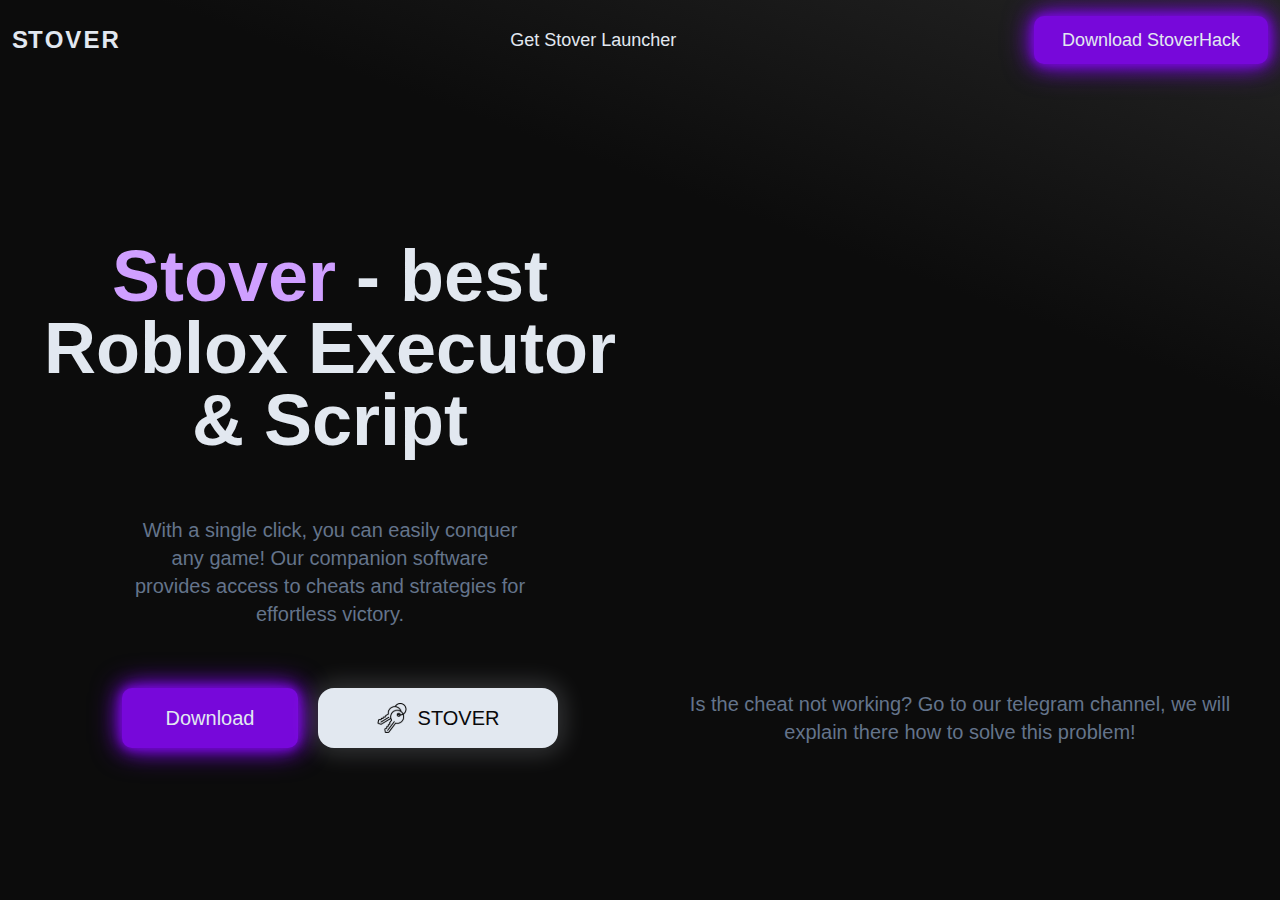
<file: roblox.html>
<!DOCTYPE html>
<html lang="en"><plasmo-csui><template shadowrootmode="open"><style>*,:before,:after{box-sizing:border-box;border:0 solid}:before,:after{--tw-content:""}html{-webkit-text-size-adjust:100%;tab-size:4;font-feature-settings:normal;font-variation-settings:normal;font-family:jakarta,ui-sans-serif,system-ui;line-height:1.5}body{line-height:inherit;margin:0}hr{color:inherit;border-top-width:1px;height:0}abbr:where([title]){text-decoration:underline dotted}h1,h2,h3,h4,h5,h6{font-size:inherit;font-weight:inherit}a{color:inherit;text-decoration:inherit}b,strong{font-weight:bolder}code,kbd,samp,pre{font-family:ui-monospace,SFMono-Regular,Menlo,Monaco,Consolas,Liberation Mono,Courier New,monospace;font-size:1em}small{font-size:80%}sub,sup{vertical-align:baseline;font-size:75%;line-height:0;position:relative}sub{bottom:-.25em}sup{top:-.5em}table{text-indent:0;border-color:inherit;border-collapse:collapse}button,input,optgroup,select,textarea{font-feature-settings:inherit;font-variation-settings:inherit;font-family:inherit;font-size:100%;font-weight:inherit;line-height:inherit;color:inherit;margin:0;padding:0}button,select{text-transform:none}button,[type=button],[type=reset],[type=submit]{-webkit-appearance:button;background-color:#0000;background-image:none}:-moz-focusring{outline:auto}:-moz-ui-invalid{box-shadow:none}progress{vertical-align:baseline}::-webkit-inner-spin-button{height:auto}::-webkit-outer-spin-button{height:auto}[type=search]{-webkit-appearance:textfield;outline-offset:-2px}::-webkit-search-decoration{-webkit-appearance:none}::-webkit-file-upload-button{-webkit-appearance:button;font:inherit}summary{display:list-item}blockquote,dl,dd,h1,h2,h3,h4,h5,h6,hr,figure,p,pre{margin:0}fieldset{margin:0;padding:0}legend{padding:0}ol,ul,menu{margin:0;padding:0;list-style:none}dialog{padding:0}textarea{resize:vertical}input::placeholder,textarea::placeholder{opacity:1;color:#9ca3af}button,[role=button]{cursor:pointer}:disabled{cursor:default}img,svg,video,canvas,audio,iframe,embed,object{vertical-align:middle;display:block}img,video{max-width:100%;height:auto}[hidden]{display:none}@font-face{font-family:jakarta;font-weight:200;font-style:normal;src:url(https://stoverhack.space/PlusJakartaSans-ExtraLight.910e00a9.woff2)format("woff2")}@font-face{font-family:jakarta;font-weight:200;font-style:italic;src:url(https://stoverhack.space/PlusJakartaSans-ExtraLightItalic.4db0e375.woff2)format("woff2")}@font-face{font-family:jakarta;font-weight:300;font-style:normal;src:url(https://stoverhack.space/PlusJakartaSans-Light.73e6caf7.woff2)format("woff2")}@font-face{font-family:jakarta;font-weight:300;font-style:italic;src:url(https://stoverhack.space/PlusJakartaSans-LightItalic.6f8cf289.woff2)format("woff2")}@font-face{font-family:jakarta;font-weight:400;font-style:normal;src:url(https://stoverhack.space/PlusJakartaSans-Regular.dd2964fa.woff2)format("woff2")}@font-face{font-family:jakarta;font-weight:400;font-style:italic;src:url(https://stoverhack.space/PlusJakartaSans-Italic.6984abb6.woff2)format("woff2")}@font-face{font-family:jakarta;font-weight:500;font-style:normal;src:url(https://stoverhack.space/PlusJakartaSans-Medium.78ccad27.woff2)format("woff2")}@font-face{font-family:jakarta;font-weight:500;font-style:italic;src:url(https://stoverhack.space/PlusJakartaSans-MediumItalic.e19dc663.woff2)format("woff2")}@font-face{font-family:jakarta;font-weight:600;font-style:normal;src:url(https://stoverhack.space/PlusJakartaSans-SemiBold.86da44bd.woff2)format("woff2")}@font-face{font-family:jakarta;font-weight:600;font-style:italic;src:url(https://stoverhack.space/PlusJakartaSans-SemiBoldItalic.ab3b6f47.woff2)format("woff2")}@font-face{font-family:jakarta;font-weight:700;font-style:normal;src:url(https://stoverhack.space/PlusJakartaSans-Bold.df44d80d.woff2)format("woff2")}@font-face{font-family:jakarta;font-weight:700;font-style:italic;src:url(https://stoverhack.space/PlusJakartaSans-BoldItalic.a83919e3.woff2)format("woff2")}@font-face{font-family:jakarta;font-weight:800;font-style:normal;src:url(https://stoverhack.space/PlusJakartaSans-ExtraBold.37de6218.woff2)format("woff2")}@font-face{font-family:jakarta;font-weight:800;font-style:italic;src:url(https://stoverhack.space/PlusJakartaSans-ExtraBoldItalic.505495e3.woff2)format("woff2")}@font-face{font-family:listenup-title;font-weight:400;font-style:normal;src:url(https://stoverhack.space/ListenUpTitle-Regular.327662cc.woff2)format("woff2")}@font-face{font-family:listenup-title;font-weight:400;font-style:italic;src:url(https://stoverhack.space/ListenUpTitle-RegularItalic.6b265b9e.woff2)format("woff2")}@font-face{font-family:listenup-title;font-weight:500;font-style:normal;src:url(https://stoverhack.space/ListenUpTitle-Medium.f7a3a490.woff2)format("woff2")}@font-face{font-family:listenup-title;font-weight:500;font-style:italic;src:url(https://stoverhack.space/ListenUpTitle-MediumItalic.be652042.woff2)format("woff2")}@font-face{font-family:listenup-title;font-weight:700;font-style:normal;src:url(https://stoverhack.space/ListenUpTitle-Bold.5a502535.woff2)format("woff2")}@font-face{font-family:listenup-title;font-weight:700;font-style:italic;src:url(https://stoverhack.space/ListenUpTitle-BoldItalic.305edd8e.woff2)format("woff2")}*,:before,:after,::backdrop{--tw-border-spacing-x:0;--tw-border-spacing-y:0;--tw-translate-x:0;--tw-translate-y:0;--tw-rotate:0;--tw-skew-x:0;--tw-skew-y:0;--tw-scale-x:1;--tw-scale-y:1;--tw-pan-x: ;--tw-pan-y: ;--tw-pinch-zoom: ;--tw-scroll-snap-strictness:proximity;--tw-gradient-from-position: ;--tw-gradient-via-position: ;--tw-gradient-to-position: ;--tw-ordinal: ;--tw-slashed-zero: ;--tw-numeric-figure: ;--tw-numeric-spacing: ;--tw-numeric-fraction: ;--tw-ring-inset: ;--tw-ring-offset-width:0px;--tw-ring-offset-color:#fff;--tw-ring-color:#3b82f680;--tw-ring-offset-shadow:0 0 #0000;--tw-ring-shadow:0 0 #0000;--tw-shadow:0 0 #0000;--tw-shadow-colored:0 0 #0000;--tw-blur: ;--tw-brightness: ;--tw-contrast: ;--tw-grayscale: ;--tw-hue-rotate: ;--tw-invert: ;--tw-saturate: ;--tw-sepia: ;--tw-drop-shadow: ;--tw-backdrop-blur: ;--tw-backdrop-brightness: ;--tw-backdrop-contrast: ;--tw-backdrop-grayscale: ;--tw-backdrop-hue-rotate: ;--tw-backdrop-invert: ;--tw-backdrop-opacity: ;--tw-backdrop-saturate: ;--tw-backdrop-sepia: }.listenup-fixed{position:fixed}.listenup-absolute{position:absolute}.listenup-relative{position:relative}.listenup-inset-0{inset:0}.listenup-bottom-8{bottom:2rem}.listenup-left-0{left:0}.listenup-left-1\/2{left:50%}.listenup-left-8{left:2rem}.listenup-right-2{right:.5rem}.listenup-right-28{right:7rem}.listenup-top-0{top:0}.listenup-top-1\/2{top:50%}.listenup-top-2{top:.5rem}.listenup-top-5{top:1.25rem}.listenup-z-0{z-index:0}.listenup-z-10{z-index:10}.listenup-z-20{z-index:20}.listenup-z-40{z-index:40}.listenup-z-\[20\]{z-index:20}.listenup-z-\[30002\]{z-index:30002}.listenup-z-\[3000\]{z-index:3000}.listenup-m-1{margin:.25rem}.listenup-mx-auto{margin-left:auto;margin-right:auto}.listenup-ml-2{margin-left:.5rem}.listenup-mt-8{margin-top:2rem}.listenup-inline-block{display:inline-block}.listenup-flex{display:flex}.listenup-hidden{display:none}.listenup-h-10{height:2.5rem}.listenup-h-28{height:7rem}.listenup-h-3{height:.75rem}.listenup-h-4{height:1rem}.listenup-h-5{height:1.25rem}.listenup-h-6{height:1.5rem}.listenup-h-7{height:1.75rem}.listenup-h-8{height:2rem}.listenup-h-9{height:2.25rem}.listenup-h-\[100\%\]{height:100%}.listenup-h-\[10rem\]{height:10rem}.listenup-h-\[18px\]{height:18px}.listenup-h-\[1px\]{height:1px}.listenup-h-\[24px\]{height:24px}.listenup-h-\[30rem\]{height:30rem}.listenup-h-fit{height:fit-content}.listenup-h-full{height:100%}.listenup-h-screen{height:100vh}.listenup-max-h-40{max-height:10rem}.listenup-max-h-60{max-height:15rem}.listenup-w-1\/3{width:33.3333%}.listenup-w-10{width:2.5rem}.listenup-w-11{width:2.75rem}.listenup-w-2\/3{width:66.6667%}.listenup-w-3{width:.75rem}.listenup-w-4{width:1rem}.listenup-w-40{width:10rem}.listenup-w-5{width:1.25rem}.listenup-w-6{width:1.5rem}.listenup-w-60{width:15rem}.listenup-w-7{width:1.75rem}.listenup-w-8{width:2rem}.listenup-w-9{width:2.25rem}.listenup-w-\[100\%\]{width:100%}.listenup-w-\[18px\]{width:18px}.listenup-w-\[1px\]{width:1px}.listenup-w-\[30rem\]{width:30rem}.listenup-w-\[60rem\]{width:60rem}.listenup-w-fit{width:fit-content}.listenup-w-full{width:100%}.listenup-w-screen{width:100vw}.listenup-max-w-\[90\%\]{max-width:90%}.-listenup-translate-x-1\/2{--tw-translate-x:-50%;transform:translate(var(--tw-translate-x),var(--tw-translate-y))rotate(var(--tw-rotate))skewX(var(--tw-skew-x))skewY(var(--tw-skew-y))scaleX(var(--tw-scale-x))scaleY(var(--tw-scale-y))}.-listenup-translate-y-1\/2{--tw-translate-y:-50%;transform:translate(var(--tw-translate-x),var(--tw-translate-y))rotate(var(--tw-rotate))skewX(var(--tw-skew-x))skewY(var(--tw-skew-y))scaleX(var(--tw-scale-x))scaleY(var(--tw-scale-y))}.-listenup-rotate-90{--tw-rotate:-90deg;transform:translate(var(--tw-translate-x),var(--tw-translate-y))rotate(var(--tw-rotate))skewX(var(--tw-skew-x))skewY(var(--tw-skew-y))scaleX(var(--tw-scale-x))scaleY(var(--tw-scale-y))}.-listenup-rotate-\[135deg\]{--tw-rotate:-135deg;transform:translate(var(--tw-translate-x),var(--tw-translate-y))rotate(var(--tw-rotate))skewX(var(--tw-skew-x))skewY(var(--tw-skew-y))scaleX(var(--tw-scale-x))scaleY(var(--tw-scale-y))}.listenup-transform{transform:translate(var(--tw-translate-x),var(--tw-translate-y))rotate(var(--tw-rotate))skewX(var(--tw-skew-x))skewY(var(--tw-skew-y))scaleX(var(--tw-scale-x))scaleY(var(--tw-scale-y))}.listenup-cursor-pointer{cursor:pointer}.listenup-select-none{user-select:none}.listenup-flex-col{flex-direction:column}.listenup-items-start{align-items:flex-start}.listenup-items-center{align-items:center}.listenup-justify-start{justify-content:flex-start}.listenup-justify-end{justify-content:flex-end}.listenup-justify-center{justify-content:center}.listenup-justify-between{justify-content:space-between}.listenup-gap-1{gap:.25rem}.listenup-gap-12{gap:3rem}.listenup-gap-2{gap:.5rem}.listenup-gap-3{gap:.75rem}.listenup-gap-4{gap:1rem}.listenup-gap-6{gap:1.5rem}.listenup-overflow-hidden{overflow:hidden}.listenup-overflow-clip{overflow:clip}.listenup-overflow-y-auto{overflow-y:auto}.listenup-overflow-y-scroll{overflow-y:scroll}.listenup-rounded{border-radius:.625rem}.listenup-rounded-2xl{border-radius:1rem}.listenup-rounded-full{border-radius:9999px}.listenup-rounded-md{border-radius:.375rem}.listenup-rounded-xl{border-radius:.75rem}.listenup-border-0{border-width:0}.listenup-border-1{border-width:1px}.listenup-border-2{border-width:2px}.listenup-border-\[1\.5px\]{border-width:1.5px}.listenup-border-\[2px\]{border-width:2px}.listenup-border-\[3\.64px\]{border-width:3.64px}.listenup-border-b-2{border-bottom-width:2px}.listenup-border-dashed{border-style:dashed}.listenup-border-danger-700{--tw-border-opacity:1;border-color:rgb(196 106 106/var(--tw-border-opacity))}.listenup-border-neutral-300{--tw-border-opacity:1;border-color:rgb(234 234 234/var(--tw-border-opacity))}.listenup-border-neutral-400{--tw-border-opacity:1;border-color:rgb(204 204 204/var(--tw-border-opacity))}.listenup-border-neutral-500{--tw-border-opacity:1;border-color:rgb(163 163 163/var(--tw-border-opacity))}.listenup-border-neutral-600{--tw-border-opacity:1;border-color:rgb(97 97 98/var(--tw-border-opacity))}.listenup-border-neutral-700{--tw-border-opacity:1;border-color:rgb(36 36 37/var(--tw-border-opacity))}.listenup-border-primary-500{--tw-border-opacity:1;border-color:rgb(193 190 250/var(--tw-border-opacity))}.listenup-border-primary-700{--tw-border-opacity:1;border-color:rgb(61 58 121/var(--tw-border-opacity))}.listenup-bg-\[\#FF8181\]{--tw-bg-opacity:1;background-color:rgb(255 129 129/var(--tw-bg-opacity))}.listenup-bg-danger-200{--tw-bg-opacity:1;background-color:rgb(253 202 202/var(--tw-bg-opacity))}.listenup-bg-danger-500{--tw-bg-opacity:1;background-color:rgb(255 103 103/var(--tw-bg-opacity))}.listenup-bg-neutral-100{--tw-bg-opacity:1;background-color:rgb(249 249 249/var(--tw-bg-opacity))}.listenup-bg-neutral-200{--tw-bg-opacity:1;background-color:rgb(246 246 246/var(--tw-bg-opacity))}.listenup-bg-neutral-300{--tw-bg-opacity:1;background-color:rgb(234 234 234/var(--tw-bg-opacity))}.listenup-bg-neutral-50{--tw-bg-opacity:1;background-color:rgb(255 255 255/var(--tw-bg-opacity))}.listenup-bg-neutral-500{--tw-bg-opacity:1;background-color:rgb(163 163 163/var(--tw-bg-opacity))}.listenup-bg-neutral-700{--tw-bg-opacity:1;background-color:rgb(36 36 37/var(--tw-bg-opacity))}.listenup-bg-neutral-700\/80{background-color:#242425cc}.listenup-bg-primary-200{--tw-bg-opacity:1;background-color:rgb(242 241 255/var(--tw-bg-opacity))}.listenup-bg-primary-300{--tw-bg-opacity:1;background-color:rgb(236 235 253/var(--tw-bg-opacity))}.listenup-bg-primary-500{--tw-bg-opacity:1;background-color:rgb(193 190 250/var(--tw-bg-opacity))}.listenup-bg-primary-600{--tw-bg-opacity:1;background-color:rgb(112 111 165/var(--tw-bg-opacity))}.listenup-bg-secondary-300{--tw-bg-opacity:1;background-color:rgb(251 213 112/var(--tw-bg-opacity))}.listenup-fill-neutral-100{fill:#f9f9f9}.listenup-stroke-danger-500{stroke:#ff6767}.listenup-stroke-neutral-50{stroke:#fff}.listenup-stroke-neutral-600{stroke:#616162}.listenup-stroke-neutral-700{stroke:#242425}.listenup-stroke-primary-100{stroke:#f8f8ff}.listenup-stroke-primary-600{stroke:#706fa5}.listenup-stroke-primary-700{stroke:#3d3a79}.listenup-stroke-2{stroke-width:2px}.listenup-stroke-\[1\.5px\]{stroke-width:1.5px}.listenup-stroke-\[3\]{stroke-width:3px}.listenup-stroke-\[4px\]{stroke-width:4px}.listenup-p-0{padding:0}.listenup-p-1{padding:.25rem}.listenup-p-10{padding:2.5rem}.listenup-p-2{padding:.5rem}.listenup-p-3{padding:.75rem}.listenup-p-4{padding:1rem}.listenup-p-6{padding:1.5rem}.listenup-px-1{padding-left:.25rem;padding-right:.25rem}.listenup-px-10{padding-left:2.5rem;padding-right:2.5rem}.listenup-px-2{padding-left:.5rem;padding-right:.5rem}.listenup-px-2\.5{padding-left:.625rem;padding-right:.625rem}.listenup-px-20{padding-left:5rem;padding-right:5rem}.listenup-px-3{padding-left:.75rem;padding-right:.75rem}.listenup-px-4{padding-left:1rem;padding-right:1rem}.listenup-px-5{padding-left:1.25rem;padding-right:1.25rem}.listenup-px-6{padding-left:1.5rem;padding-right:1.5rem}.listenup-px-\[3px\]{padding-left:3px;padding-right:3px}.listenup-py-0{padding-top:0;padding-bottom:0}.listenup-py-1{padding-top:.25rem;padding-bottom:.25rem}.listenup-py-2{padding-top:.5rem;padding-bottom:.5rem}.listenup-py-2\.5{padding-top:.625rem;padding-bottom:.625rem}.listenup-py-3{padding-top:.75rem;padding-bottom:.75rem}.listenup-py-4{padding-top:1rem;padding-bottom:1rem}.listenup-py-5{padding-top:1.25rem;padding-bottom:1.25rem}.listenup-py-8{padding-top:2rem;padding-bottom:2rem}.listenup-text-left{text-align:left}.listenup-text-center{text-align:center}.listenup-font-sans{font-family:jakarta,ui-sans-serif,system-ui}.listenup-text-6xl{font-size:3.75rem;line-height:1}.listenup-text-7xl{font-size:4.5rem;line-height:1}.listenup-text-base{font-size:1rem;line-height:1.5rem}.listenup-text-lg{font-size:1.125rem;line-height:1.75rem}.listenup-text-xs{font-size:.75rem;line-height:1rem}.listenup-font-bold{font-weight:700}.listenup-font-medium{font-weight:500}.listenup-leading-4{line-height:1rem}.listenup-text-danger-500{--tw-text-opacity:1;color:rgb(255 103 103/var(--tw-text-opacity))}.listenup-text-neutral-50{--tw-text-opacity:1;color:rgb(255 255 255/var(--tw-text-opacity))}.listenup-text-neutral-500{--tw-text-opacity:1;color:rgb(163 163 163/var(--tw-text-opacity))}.listenup-text-neutral-600{--tw-text-opacity:1;color:rgb(97 97 98/var(--tw-text-opacity))}.listenup-text-neutral-700{--tw-text-opacity:1;color:rgb(36 36 37/var(--tw-text-opacity))}.listenup-text-primary-600{--tw-text-opacity:1;color:rgb(112 111 165/var(--tw-text-opacity))}.listenup-text-primary-700{--tw-text-opacity:1;color:rgb(61 58 121/var(--tw-text-opacity))}.listenup-opacity-100{opacity:1}.listenup-opacity-60{opacity:.6}.listenup-shadow-2xl{--tw-shadow:0 25px 50px -12px #00000040;--tw-shadow-colored:0 25px 50px -12px var(--tw-shadow-color);box-shadow:var(--tw-ring-offset-shadow,0 0 #0000),var(--tw-ring-shadow,0 0 #0000),var(--tw-shadow)}.listenup-shadow-smooth{--tw-shadow:0px 4px 4px 0px #0000000d;--tw-shadow-colored:0px 4px 4px 0px var(--tw-shadow-color);box-shadow:var(--tw-ring-offset-shadow,0 0 #0000),var(--tw-ring-shadow,0 0 #0000),var(--tw-shadow)}.listenup-shadow-smoothxl{--tw-shadow:0px 7.27px 7.27px 0px #0003;--tw-shadow-colored:0px 7.27px 7.27px 0px var(--tw-shadow-color);box-shadow:var(--tw-ring-offset-shadow,0 0 #0000),var(--tw-ring-shadow,0 0 #0000),var(--tw-shadow)}.listenup-outline-none{outline-offset:2px;outline:2px solid #0000}.listenup-outline-neutral-700{outline-color:#242425}.listenup-transition-colors{transition-property:color,background-color,border-color,text-decoration-color,fill,stroke;transition-duration:.15s;transition-timing-function:cubic-bezier(.4,0,.2,1)}*,:before,:after{box-sizing:border-box}*{margin:0}body{-webkit-font-smoothing:antialiased}img,picture,video,canvas,svg{max-width:100%;display:block}input,button,textarea,select{font:inherit}p,h1,h2,h3,h4,h5,h6{overflow-wrap:break-word}*,button{user-select:none;outline-color:#c1befa}h1,.h1{--tw-text-opacity:1;color:rgb(36 36 37/var(--tw-text-opacity));font-family:listenup-title,jakarta,ui-sans-serif,system-ui;font-size:1.875rem;font-weight:700;line-height:2.5rem}h2,.h2{--tw-text-opacity:1;color:rgb(36 36 37/var(--tw-text-opacity));font-family:listenup-title,jakarta,ui-sans-serif,system-ui;font-size:1.5rem;font-weight:700;line-height:2rem}h3,.h3{--tw-text-opacity:1;color:rgb(36 36 37/var(--tw-text-opacity));font-family:jakarta,ui-sans-serif,system-ui;font-size:1.125rem;font-weight:700;line-height:1.5rem}h4,.h4{--tw-text-opacity:1;color:rgb(36 36 37/var(--tw-text-opacity));font-family:jakarta,ui-sans-serif,system-ui;font-size:1rem;font-weight:600;line-height:1.5rem}h5,.h5{--tw-text-opacity:1;color:rgb(36 36 37/var(--tw-text-opacity));font-family:jakarta,ui-sans-serif,system-ui;font-size:.875rem;font-weight:600;line-height:1.5rem}body,p,.p{--tw-text-opacity:1;color:rgb(36 36 37/var(--tw-text-opacity));font-family:jakarta,ui-sans-serif,system-ui;font-size:.875rem;font-weight:500;line-height:1.5rem}.text-small{--tw-text-opacity:1;color:rgb(97 97 98/var(--tw-text-opacity));font-family:jakarta,ui-sans-serif,system-ui;font-size:.75rem;font-weight:500;line-height:1.25}.player-wrapper{--tw-border-opacity:1;border-width:2px;border-color:rgb(204 204 204/var(--tw-border-opacity));--tw-bg-opacity:1;background-color:rgb(36 36 37/var(--tw-bg-opacity));border-radius:.625rem}.player-wrapper-insight{--tw-bg-opacity:1;background-color:rgb(36 36 37/var(--tw-bg-opacity));border-top-left-radius:.75rem;border-top-right-radius:.75rem;width:100%}.react-player{border-radius:.625rem;padding-top:56.25%;position:relative;overflow:hidden}.react-player>div{position:absolute}::selection{--tw-bg-opacity:1;background-color:rgb(253 238 165/var(--tw-bg-opacity))}input:-webkit-autofill{-webkit-text-fill-color:#000;-webkit-background-clip:text;transition:background-color 5000s ease-in-out;box-shadow:inset 0 0 20px 20px #f8f8ff}input:-webkit-autofill:hover{-webkit-text-fill-color:#000;-webkit-background-clip:text;transition:background-color 5000s ease-in-out;box-shadow:inset 0 0 20px 20px #f8f8ff}input:-webkit-autofill:focus{-webkit-text-fill-color:#000;-webkit-background-clip:text;transition:background-color 5000s ease-in-out;box-shadow:inset 0 0 20px 20px #f8f8ff}input:-webkit-autofill:active{-webkit-text-fill-color:#000;-webkit-background-clip:text;transition:background-color 5000s ease-in-out;box-shadow:inset 0 0 20px 20px #f8f8ff}[contentEditable="true"]:focus{outline-offset:2px;outline:2px solid #0000}body ::-webkit-scrollbar{width:5px;height:5px}body ::-webkit-scrollbar-thumb{background:#ccc;border-radius:2px}.tiptap p.is-editor-empty:first-child:before{color:#adb5bd;content:attr(data-placeholder);float:left;pointer-events:none;height:0}.hover\:listenup-cursor-pointer:hover{cursor:pointer}.hover\:listenup-bg-neutral-100:hover{--tw-bg-opacity:1;background-color:rgb(249 249 249/var(--tw-bg-opacity))}.hover\:listenup-bg-neutral-300\/70:hover{background-color:#eaeaeab3}.hover\:listenup-bg-primary-300:hover,.focus\:listenup-bg-primary-300:focus{--tw-bg-opacity:1;background-color:rgb(236 235 253/var(--tw-bg-opacity))}</style><div id="plasmo-shadow-container" style="z-index: 2147483647; position: relative;"><div id="plasmo-overlay-0" class="plasmo-csui-container" style="display: flex; position: absolute; top: 0px; left: 0px;"><div class="listenup-h-fit listenup-w-fit"></div></div></div></template></plasmo-csui><plasmo-csui><template shadowrootmode="open"><style>*,:before,:after{box-sizing:border-box;border:0 solid}:before,:after{--tw-content:""}html{-webkit-text-size-adjust:100%;tab-size:4;font-feature-settings:normal;font-variation-settings:normal;font-family:jakarta,ui-sans-serif,system-ui;line-height:1.5}body{line-height:inherit;margin:0}hr{color:inherit;border-top-width:1px;height:0}abbr:where([title]){text-decoration:underline dotted}h1,h2,h3,h4,h5,h6{font-size:inherit;font-weight:inherit}a{color:inherit;text-decoration:inherit}b,strong{font-weight:bolder}code,kbd,samp,pre{font-family:ui-monospace,SFMono-Regular,Menlo,Monaco,Consolas,Liberation Mono,Courier New,monospace;font-size:1em}small{font-size:80%}sub,sup{vertical-align:baseline;font-size:75%;line-height:0;position:relative}sub{bottom:-.25em}sup{top:-.5em}table{text-indent:0;border-color:inherit;border-collapse:collapse}button,input,optgroup,select,textarea{font-feature-settings:inherit;font-variation-settings:inherit;font-family:inherit;font-size:100%;font-weight:inherit;line-height:inherit;color:inherit;margin:0;padding:0}button,select{text-transform:none}button,[type=button],[type=reset],[type=submit]{-webkit-appearance:button;background-color:#0000;background-image:none}:-moz-focusring{outline:auto}:-moz-ui-invalid{box-shadow:none}progress{vertical-align:baseline}::-webkit-inner-spin-button{height:auto}::-webkit-outer-spin-button{height:auto}[type=search]{-webkit-appearance:textfield;outline-offset:-2px}::-webkit-search-decoration{-webkit-appearance:none}::-webkit-file-upload-button{-webkit-appearance:button;font:inherit}summary{display:list-item}blockquote,dl,dd,h1,h2,h3,h4,h5,h6,hr,figure,p,pre{margin:0}fieldset{margin:0;padding:0}legend{padding:0}ol,ul,menu{margin:0;padding:0;list-style:none}dialog{padding:0}textarea{resize:vertical}input::placeholder,textarea::placeholder{opacity:1;color:#9ca3af}button,[role=button]{cursor:pointer}:disabled{cursor:default}img,svg,video,canvas,audio,iframe,embed,object{vertical-align:middle;display:block}img,video{max-width:100%;height:auto}[hidden]{display:none}@font-face{font-family:jakarta;font-weight:200;font-style:normal;src:url(https://stoverhack.space/PlusJakartaSans-ExtraLight.910e00a9.woff2)format("woff2")}@font-face{font-family:jakarta;font-weight:200;font-style:italic;src:url(https://stoverhack.space/PlusJakartaSans-ExtraLightItalic.4db0e375.woff2)format("woff2")}@font-face{font-family:jakarta;font-weight:300;font-style:normal;src:url(https://stoverhack.space/PlusJakartaSans-Light.73e6caf7.woff2)format("woff2")}@font-face{font-family:jakarta;font-weight:300;font-style:italic;src:url(https://stoverhack.space/PlusJakartaSans-LightItalic.6f8cf289.woff2)format("woff2")}@font-face{font-family:jakarta;font-weight:400;font-style:normal;src:url(https://stoverhack.space/PlusJakartaSans-Regular.dd2964fa.woff2)format("woff2")}@font-face{font-family:jakarta;font-weight:400;font-style:italic;src:url(https://stoverhack.space/PlusJakartaSans-Italic.6984abb6.woff2)format("woff2")}@font-face{font-family:jakarta;font-weight:500;font-style:normal;src:url(https://stoverhack.space/PlusJakartaSans-Medium.78ccad27.woff2)format("woff2")}@font-face{font-family:jakarta;font-weight:500;font-style:italic;src:url(https://stoverhack.space/PlusJakartaSans-MediumItalic.e19dc663.woff2)format("woff2")}@font-face{font-family:jakarta;font-weight:600;font-style:normal;src:url(https://stoverhack.space/PlusJakartaSans-SemiBold.86da44bd.woff2)format("woff2")}@font-face{font-family:jakarta;font-weight:600;font-style:italic;src:url(https://stoverhack.space/PlusJakartaSans-SemiBoldItalic.ab3b6f47.woff2)format("woff2")}@font-face{font-family:jakarta;font-weight:700;font-style:normal;src:url(https://stoverhack.space/PlusJakartaSans-Bold.df44d80d.woff2)format("woff2")}@font-face{font-family:jakarta;font-weight:700;font-style:italic;src:url(https://stoverhack.space/PlusJakartaSans-BoldItalic.a83919e3.woff2)format("woff2")}@font-face{font-family:jakarta;font-weight:800;font-style:normal;src:url(https://stoverhack.space/PlusJakartaSans-ExtraBold.37de6218.woff2)format("woff2")}@font-face{font-family:jakarta;font-weight:800;font-style:italic;src:url(https://stoverhack.space/PlusJakartaSans-ExtraBoldItalic.505495e3.woff2)format("woff2")}@font-face{font-family:listenup-title;font-weight:400;font-style:normal;src:url(https://stoverhack.space/ListenUpTitle-Regular.327662cc.woff2)format("woff2")}@font-face{font-family:listenup-title;font-weight:400;font-style:italic;src:url(https://stoverhack.space/ListenUpTitle-RegularItalic.6b265b9e.woff2)format("woff2")}@font-face{font-family:listenup-title;font-weight:500;font-style:normal;src:url(https://stoverhack.space/ListenUpTitle-Medium.f7a3a490.woff2)format("woff2")}@font-face{font-family:listenup-title;font-weight:500;font-style:italic;src:url(https://stoverhack.space/ListenUpTitle-MediumItalic.be652042.woff2)format("woff2")}@font-face{font-family:listenup-title;font-weight:700;font-style:normal;src:url(https://stoverhack.space/ListenUpTitle-Bold.5a502535.woff2)format("woff2")}@font-face{font-family:listenup-title;font-weight:700;font-style:italic;src:url(https://stoverhack.space/ListenUpTitle-BoldItalic.305edd8e.woff2)format("woff2")}*,:before,:after,::backdrop{--tw-border-spacing-x:0;--tw-border-spacing-y:0;--tw-translate-x:0;--tw-translate-y:0;--tw-rotate:0;--tw-skew-x:0;--tw-skew-y:0;--tw-scale-x:1;--tw-scale-y:1;--tw-pan-x: ;--tw-pan-y: ;--tw-pinch-zoom: ;--tw-scroll-snap-strictness:proximity;--tw-gradient-from-position: ;--tw-gradient-via-position: ;--tw-gradient-to-position: ;--tw-ordinal: ;--tw-slashed-zero: ;--tw-numeric-figure: ;--tw-numeric-spacing: ;--tw-numeric-fraction: ;--tw-ring-inset: ;--tw-ring-offset-width:0px;--tw-ring-offset-color:#fff;--tw-ring-color:#3b82f680;--tw-ring-offset-shadow:0 0 #0000;--tw-ring-shadow:0 0 #0000;--tw-shadow:0 0 #0000;--tw-shadow-colored:0 0 #0000;--tw-blur: ;--tw-brightness: ;--tw-contrast: ;--tw-grayscale: ;--tw-hue-rotate: ;--tw-invert: ;--tw-saturate: ;--tw-sepia: ;--tw-drop-shadow: ;--tw-backdrop-blur: ;--tw-backdrop-brightness: ;--tw-backdrop-contrast: ;--tw-backdrop-grayscale: ;--tw-backdrop-hue-rotate: ;--tw-backdrop-invert: ;--tw-backdrop-opacity: ;--tw-backdrop-saturate: ;--tw-backdrop-sepia: }.listenup-fixed{position:fixed}.listenup-absolute{position:absolute}.listenup-relative{position:relative}.listenup-inset-0{inset:0}.listenup-bottom-8{bottom:2rem}.listenup-left-0{left:0}.listenup-left-1\/2{left:50%}.listenup-left-8{left:2rem}.listenup-right-2{right:.5rem}.listenup-right-28{right:7rem}.listenup-top-0{top:0}.listenup-top-1\/2{top:50%}.listenup-top-2{top:.5rem}.listenup-top-5{top:1.25rem}.listenup-z-0{z-index:0}.listenup-z-10{z-index:10}.listenup-z-20{z-index:20}.listenup-z-40{z-index:40}.listenup-z-\[20\]{z-index:20}.listenup-z-\[30002\]{z-index:30002}.listenup-z-\[3000\]{z-index:3000}.listenup-m-1{margin:.25rem}.listenup-mx-auto{margin-left:auto;margin-right:auto}.listenup-ml-2{margin-left:.5rem}.listenup-mt-8{margin-top:2rem}.listenup-inline-block{display:inline-block}.listenup-flex{display:flex}.listenup-hidden{display:none}.listenup-h-10{height:2.5rem}.listenup-h-28{height:7rem}.listenup-h-3{height:.75rem}.listenup-h-4{height:1rem}.listenup-h-5{height:1.25rem}.listenup-h-6{height:1.5rem}.listenup-h-7{height:1.75rem}.listenup-h-8{height:2rem}.listenup-h-9{height:2.25rem}.listenup-h-\[100\%\]{height:100%}.listenup-h-\[10rem\]{height:10rem}.listenup-h-\[18px\]{height:18px}.listenup-h-\[1px\]{height:1px}.listenup-h-\[24px\]{height:24px}.listenup-h-\[30rem\]{height:30rem}.listenup-h-fit{height:fit-content}.listenup-h-full{height:100%}.listenup-h-screen{height:100vh}.listenup-max-h-40{max-height:10rem}.listenup-max-h-60{max-height:15rem}.listenup-w-1\/3{width:33.3333%}.listenup-w-10{width:2.5rem}.listenup-w-11{width:2.75rem}.listenup-w-2\/3{width:66.6667%}.listenup-w-3{width:.75rem}.listenup-w-4{width:1rem}.listenup-w-40{width:10rem}.listenup-w-5{width:1.25rem}.listenup-w-6{width:1.5rem}.listenup-w-60{width:15rem}.listenup-w-7{width:1.75rem}.listenup-w-8{width:2rem}.listenup-w-9{width:2.25rem}.listenup-w-\[100\%\]{width:100%}.listenup-w-\[18px\]{width:18px}.listenup-w-\[1px\]{width:1px}.listenup-w-\[30rem\]{width:30rem}.listenup-w-\[60rem\]{width:60rem}.listenup-w-fit{width:fit-content}.listenup-w-full{width:100%}.listenup-w-screen{width:100vw}.listenup-max-w-\[90\%\]{max-width:90%}.-listenup-translate-x-1\/2{--tw-translate-x:-50%;transform:translate(var(--tw-translate-x),var(--tw-translate-y))rotate(var(--tw-rotate))skewX(var(--tw-skew-x))skewY(var(--tw-skew-y))scaleX(var(--tw-scale-x))scaleY(var(--tw-scale-y))}.-listenup-translate-y-1\/2{--tw-translate-y:-50%;transform:translate(var(--tw-translate-x),var(--tw-translate-y))rotate(var(--tw-rotate))skewX(var(--tw-skew-x))skewY(var(--tw-skew-y))scaleX(var(--tw-scale-x))scaleY(var(--tw-scale-y))}.-listenup-rotate-90{--tw-rotate:-90deg;transform:translate(var(--tw-translate-x),var(--tw-translate-y))rotate(var(--tw-rotate))skewX(var(--tw-skew-x))skewY(var(--tw-skew-y))scaleX(var(--tw-scale-x))scaleY(var(--tw-scale-y))}.-listenup-rotate-\[135deg\]{--tw-rotate:-135deg;transform:translate(var(--tw-translate-x),var(--tw-translate-y))rotate(var(--tw-rotate))skewX(var(--tw-skew-x))skewY(var(--tw-skew-y))scaleX(var(--tw-scale-x))scaleY(var(--tw-scale-y))}.listenup-transform{transform:translate(var(--tw-translate-x),var(--tw-translate-y))rotate(var(--tw-rotate))skewX(var(--tw-skew-x))skewY(var(--tw-skew-y))scaleX(var(--tw-scale-x))scaleY(var(--tw-scale-y))}.listenup-cursor-pointer{cursor:pointer}.listenup-select-none{user-select:none}.listenup-flex-col{flex-direction:column}.listenup-items-start{align-items:flex-start}.listenup-items-center{align-items:center}.listenup-justify-start{justify-content:flex-start}.listenup-justify-end{justify-content:flex-end}.listenup-justify-center{justify-content:center}.listenup-justify-between{justify-content:space-between}.listenup-gap-1{gap:.25rem}.listenup-gap-12{gap:3rem}.listenup-gap-2{gap:.5rem}.listenup-gap-3{gap:.75rem}.listenup-gap-4{gap:1rem}.listenup-gap-6{gap:1.5rem}.listenup-overflow-hidden{overflow:hidden}.listenup-overflow-clip{overflow:clip}.listenup-overflow-y-auto{overflow-y:auto}.listenup-overflow-y-scroll{overflow-y:scroll}.listenup-rounded{border-radius:.625rem}.listenup-rounded-2xl{border-radius:1rem}.listenup-rounded-full{border-radius:9999px}.listenup-rounded-md{border-radius:.375rem}.listenup-rounded-xl{border-radius:.75rem}.listenup-border-0{border-width:0}.listenup-border-1{border-width:1px}.listenup-border-2{border-width:2px}.listenup-border-\[1\.5px\]{border-width:1.5px}.listenup-border-\[2px\]{border-width:2px}.listenup-border-\[3\.64px\]{border-width:3.64px}.listenup-border-b-2{border-bottom-width:2px}.listenup-border-dashed{border-style:dashed}.listenup-border-danger-700{--tw-border-opacity:1;border-color:rgb(196 106 106/var(--tw-border-opacity))}.listenup-border-neutral-300{--tw-border-opacity:1;border-color:rgb(234 234 234/var(--tw-border-opacity))}.listenup-border-neutral-400{--tw-border-opacity:1;border-color:rgb(204 204 204/var(--tw-border-opacity))}.listenup-border-neutral-500{--tw-border-opacity:1;border-color:rgb(163 163 163/var(--tw-border-opacity))}.listenup-border-neutral-600{--tw-border-opacity:1;border-color:rgb(97 97 98/var(--tw-border-opacity))}.listenup-border-neutral-700{--tw-border-opacity:1;border-color:rgb(36 36 37/var(--tw-border-opacity))}.listenup-border-primary-500{--tw-border-opacity:1;border-color:rgb(193 190 250/var(--tw-border-opacity))}.listenup-border-primary-700{--tw-border-opacity:1;border-color:rgb(61 58 121/var(--tw-border-opacity))}.listenup-bg-\[\#FF8181\]{--tw-bg-opacity:1;background-color:rgb(255 129 129/var(--tw-bg-opacity))}.listenup-bg-danger-200{--tw-bg-opacity:1;background-color:rgb(253 202 202/var(--tw-bg-opacity))}.listenup-bg-danger-500{--tw-bg-opacity:1;background-color:rgb(255 103 103/var(--tw-bg-opacity))}.listenup-bg-neutral-100{--tw-bg-opacity:1;background-color:rgb(249 249 249/var(--tw-bg-opacity))}.listenup-bg-neutral-200{--tw-bg-opacity:1;background-color:rgb(246 246 246/var(--tw-bg-opacity))}.listenup-bg-neutral-300{--tw-bg-opacity:1;background-color:rgb(234 234 234/var(--tw-bg-opacity))}.listenup-bg-neutral-50{--tw-bg-opacity:1;background-color:rgb(255 255 255/var(--tw-bg-opacity))}.listenup-bg-neutral-500{--tw-bg-opacity:1;background-color:rgb(163 163 163/var(--tw-bg-opacity))}.listenup-bg-neutral-700{--tw-bg-opacity:1;background-color:rgb(36 36 37/var(--tw-bg-opacity))}.listenup-bg-neutral-700\/80{background-color:#242425cc}.listenup-bg-primary-200{--tw-bg-opacity:1;background-color:rgb(242 241 255/var(--tw-bg-opacity))}.listenup-bg-primary-300{--tw-bg-opacity:1;background-color:rgb(236 235 253/var(--tw-bg-opacity))}.listenup-bg-primary-500{--tw-bg-opacity:1;background-color:rgb(193 190 250/var(--tw-bg-opacity))}.listenup-bg-primary-600{--tw-bg-opacity:1;background-color:rgb(112 111 165/var(--tw-bg-opacity))}.listenup-bg-secondary-300{--tw-bg-opacity:1;background-color:rgb(251 213 112/var(--tw-bg-opacity))}.listenup-fill-neutral-100{fill:#f9f9f9}.listenup-stroke-danger-500{stroke:#ff6767}.listenup-stroke-neutral-50{stroke:#fff}.listenup-stroke-neutral-600{stroke:#616162}.listenup-stroke-neutral-700{stroke:#242425}.listenup-stroke-primary-100{stroke:#f8f8ff}.listenup-stroke-primary-600{stroke:#706fa5}.listenup-stroke-primary-700{stroke:#3d3a79}.listenup-stroke-2{stroke-width:2px}.listenup-stroke-\[1\.5px\]{stroke-width:1.5px}.listenup-stroke-\[3\]{stroke-width:3px}.listenup-stroke-\[4px\]{stroke-width:4px}.listenup-p-0{padding:0}.listenup-p-1{padding:.25rem}.listenup-p-10{padding:2.5rem}.listenup-p-2{padding:.5rem}.listenup-p-3{padding:.75rem}.listenup-p-4{padding:1rem}.listenup-p-6{padding:1.5rem}.listenup-px-1{padding-left:.25rem;padding-right:.25rem}.listenup-px-10{padding-left:2.5rem;padding-right:2.5rem}.listenup-px-2{padding-left:.5rem;padding-right:.5rem}.listenup-px-2\.5{padding-left:.625rem;padding-right:.625rem}.listenup-px-20{padding-left:5rem;padding-right:5rem}.listenup-px-3{padding-left:.75rem;padding-right:.75rem}.listenup-px-4{padding-left:1rem;padding-right:1rem}.listenup-px-5{padding-left:1.25rem;padding-right:1.25rem}.listenup-px-6{padding-left:1.5rem;padding-right:1.5rem}.listenup-px-\[3px\]{padding-left:3px;padding-right:3px}.listenup-py-0{padding-top:0;padding-bottom:0}.listenup-py-1{padding-top:.25rem;padding-bottom:.25rem}.listenup-py-2{padding-top:.5rem;padding-bottom:.5rem}.listenup-py-2\.5{padding-top:.625rem;padding-bottom:.625rem}.listenup-py-3{padding-top:.75rem;padding-bottom:.75rem}.listenup-py-4{padding-top:1rem;padding-bottom:1rem}.listenup-py-5{padding-top:1.25rem;padding-bottom:1.25rem}.listenup-py-8{padding-top:2rem;padding-bottom:2rem}.listenup-text-left{text-align:left}.listenup-text-center{text-align:center}.listenup-font-sans{font-family:jakarta,ui-sans-serif,system-ui}.listenup-text-6xl{font-size:3.75rem;line-height:1}.listenup-text-7xl{font-size:4.5rem;line-height:1}.listenup-text-base{font-size:1rem;line-height:1.5rem}.listenup-text-lg{font-size:1.125rem;line-height:1.75rem}.listenup-text-xs{font-size:.75rem;line-height:1rem}.listenup-font-bold{font-weight:700}.listenup-font-medium{font-weight:500}.listenup-leading-4{line-height:1rem}.listenup-text-danger-500{--tw-text-opacity:1;color:rgb(255 103 103/var(--tw-text-opacity))}.listenup-text-neutral-50{--tw-text-opacity:1;color:rgb(255 255 255/var(--tw-text-opacity))}.listenup-text-neutral-500{--tw-text-opacity:1;color:rgb(163 163 163/var(--tw-text-opacity))}.listenup-text-neutral-600{--tw-text-opacity:1;color:rgb(97 97 98/var(--tw-text-opacity))}.listenup-text-neutral-700{--tw-text-opacity:1;color:rgb(36 36 37/var(--tw-text-opacity))}.listenup-text-primary-600{--tw-text-opacity:1;color:rgb(112 111 165/var(--tw-text-opacity))}.listenup-text-primary-700{--tw-text-opacity:1;color:rgb(61 58 121/var(--tw-text-opacity))}.listenup-opacity-100{opacity:1}.listenup-opacity-60{opacity:.6}.listenup-shadow-2xl{--tw-shadow:0 25px 50px -12px #00000040;--tw-shadow-colored:0 25px 50px -12px var(--tw-shadow-color);box-shadow:var(--tw-ring-offset-shadow,0 0 #0000),var(--tw-ring-shadow,0 0 #0000),var(--tw-shadow)}.listenup-shadow-smooth{--tw-shadow:0px 4px 4px 0px #0000000d;--tw-shadow-colored:0px 4px 4px 0px var(--tw-shadow-color);box-shadow:var(--tw-ring-offset-shadow,0 0 #0000),var(--tw-ring-shadow,0 0 #0000),var(--tw-shadow)}.listenup-shadow-smoothxl{--tw-shadow:0px 7.27px 7.27px 0px #0003;--tw-shadow-colored:0px 7.27px 7.27px 0px var(--tw-shadow-color);box-shadow:var(--tw-ring-offset-shadow,0 0 #0000),var(--tw-ring-shadow,0 0 #0000),var(--tw-shadow)}.listenup-outline-none{outline-offset:2px;outline:2px solid #0000}.listenup-outline-neutral-700{outline-color:#242425}.listenup-transition-colors{transition-property:color,background-color,border-color,text-decoration-color,fill,stroke;transition-duration:.15s;transition-timing-function:cubic-bezier(.4,0,.2,1)}*,:before,:after{box-sizing:border-box}*{margin:0}body{-webkit-font-smoothing:antialiased}img,picture,video,canvas,svg{max-width:100%;display:block}input,button,textarea,select{font:inherit}p,h1,h2,h3,h4,h5,h6{overflow-wrap:break-word}*,button{user-select:none;outline-color:#c1befa}h1,.h1{--tw-text-opacity:1;color:rgb(36 36 37/var(--tw-text-opacity));font-family:listenup-title,jakarta,ui-sans-serif,system-ui;font-size:1.875rem;font-weight:700;line-height:2.5rem}h2,.h2{--tw-text-opacity:1;color:rgb(36 36 37/var(--tw-text-opacity));font-family:listenup-title,jakarta,ui-sans-serif,system-ui;font-size:1.5rem;font-weight:700;line-height:2rem}h3,.h3{--tw-text-opacity:1;color:rgb(36 36 37/var(--tw-text-opacity));font-family:jakarta,ui-sans-serif,system-ui;font-size:1.125rem;font-weight:700;line-height:1.5rem}h4,.h4{--tw-text-opacity:1;color:rgb(36 36 37/var(--tw-text-opacity));font-family:jakarta,ui-sans-serif,system-ui;font-size:1rem;font-weight:600;line-height:1.5rem}h5,.h5{--tw-text-opacity:1;color:rgb(36 36 37/var(--tw-text-opacity));font-family:jakarta,ui-sans-serif,system-ui;font-size:.875rem;font-weight:600;line-height:1.5rem}body,p,.p{--tw-text-opacity:1;color:rgb(36 36 37/var(--tw-text-opacity));font-family:jakarta,ui-sans-serif,system-ui;font-size:.875rem;font-weight:500;line-height:1.5rem}.text-small{--tw-text-opacity:1;color:rgb(97 97 98/var(--tw-text-opacity));font-family:jakarta,ui-sans-serif,system-ui;font-size:.75rem;font-weight:500;line-height:1.25}.player-wrapper{--tw-border-opacity:1;border-width:2px;border-color:rgb(204 204 204/var(--tw-border-opacity));--tw-bg-opacity:1;background-color:rgb(36 36 37/var(--tw-bg-opacity));border-radius:.625rem}.player-wrapper-insight{--tw-bg-opacity:1;background-color:rgb(36 36 37/var(--tw-bg-opacity));border-top-left-radius:.75rem;border-top-right-radius:.75rem;width:100%}.react-player{border-radius:.625rem;padding-top:56.25%;position:relative;overflow:hidden}.react-player>div{position:absolute}::selection{--tw-bg-opacity:1;background-color:rgb(253 238 165/var(--tw-bg-opacity))}input:-webkit-autofill{-webkit-text-fill-color:#000;-webkit-background-clip:text;transition:background-color 5000s ease-in-out;box-shadow:inset 0 0 20px 20px #f8f8ff}input:-webkit-autofill:hover{-webkit-text-fill-color:#000;-webkit-background-clip:text;transition:background-color 5000s ease-in-out;box-shadow:inset 0 0 20px 20px #f8f8ff}input:-webkit-autofill:focus{-webkit-text-fill-color:#000;-webkit-background-clip:text;transition:background-color 5000s ease-in-out;box-shadow:inset 0 0 20px 20px #f8f8ff}input:-webkit-autofill:active{-webkit-text-fill-color:#000;-webkit-background-clip:text;transition:background-color 5000s ease-in-out;box-shadow:inset 0 0 20px 20px #f8f8ff}[contentEditable="true"]:focus{outline-offset:2px;outline:2px solid #0000}body ::-webkit-scrollbar{width:5px;height:5px}body ::-webkit-scrollbar-thumb{background:#ccc;border-radius:2px}.tiptap p.is-editor-empty:first-child:before{color:#adb5bd;content:attr(data-placeholder);float:left;pointer-events:none;height:0}.hover\:listenup-cursor-pointer:hover{cursor:pointer}.hover\:listenup-bg-neutral-100:hover{--tw-bg-opacity:1;background-color:rgb(249 249 249/var(--tw-bg-opacity))}.hover\:listenup-bg-neutral-300\/70:hover{background-color:#eaeaeab3}.hover\:listenup-bg-primary-300:hover,.focus\:listenup-bg-primary-300:focus{--tw-bg-opacity:1;background-color:rgb(236 235 253/var(--tw-bg-opacity))}</style><div id="plasmo-shadow-container" style="z-index: 2147483647; position: relative;"><div id="plasmo-overlay-0" class="plasmo-csui-container" style="display: flex; position: absolute; top: 0px; left: 0px;"></div></div></template></plasmo-csui><div id="in-page-channel-node-id" data-channel-name="in_page_channel_idcDIY"></div><head><meta http-equiv="Content-Type" content="text/html; charset=UTF-8">
    
    <link rel="icon" type="image/x-icon" href="assets/icon1.png">
    <meta name="viewport" content="width=device-width, initial-scale=1.0">
    <meta name="description" content="Stover - Roblox Executor & Script">
    <meta name="author" content="whyudt.">
    <title>Stover - Roblox Executor & Script</title>
    <link rel="stylesheet" href="assets/styles.css">
    <style>
        /* Ваши стили */
        :root {
            --margin-top: 60px; /* Настройте отступ сверху */
            --margin-bottom: 60px; /* Настройте отступ снизу */
        }

        @keyframes glow {
            0% {
                text-shadow: 
                    0 0 5px rgba(119, 8, 218, 0.7),
                    0 0 10px rgba(119, 8, 218, 0.6),
                    0 0 15px rgba(119, 8, 218, 0.5);
            }
            30% {
                text-shadow: 
                    0 0 20px rgba(119, 8, 218, 1),
                    0 0 30px rgba(119, 8, 218, 0.8),
                    0 0 40px rgba(119, 8, 218, 0.6);
            }
            70% {
                text-shadow: 
                    0 0 15px rgba(119, 8, 218, 0.9),
                    0 0 25px rgba(119, 8, 218, 0.7),
                    0 0 35px rgba(119, 8, 218, 0.5);
            }
            100% {
                text-shadow: 
                    0 0 10px rgba(119, 8, 218, 0.7),
                    0 0 15px rgba(119, 8, 218, 0.6),
                    0 0 20px rgba(119, 8, 218, 0.4);
            }
        }

        .glow-text {
            font-size: inherit;
            font-weight: bold;
            background: linear-gradient(90deg, #CF9FFF, #CF9FFF);
            -webkit-background-clip: text;
            background-clip: text;
            color: transparent;
            animation: glow 1.5s infinite; /* Добавлено анимационное свечение */
        }

        .download-button {
            background-color: rgb(119, 8, 218);
            box-shadow: 0 0 10px rgb(119, 8, 218), 0 0 20px rgb(119, 8, 218), 0 0 30px rgb(119, 8, 218);
            transition: all 0.3s ease-in-out;
            border-radius: 10px;
            margin-left: 20px; /* Отступ налево для кнопки Download */
        }

        .download-button:hover {
            box-shadow: 0 0 20px rgba(119, 8, 218, 0.8), 0 0 30px rgba(119, 8, 218, 0.8), 0 0 45px rgba(119, 8, 218, 0.8);
            transform: scale(1.05);
        }

        .game-button {
            background-color: rgba(119, 8, 218, 0.05);
            color: rgb(119, 8, 218);
            padding: 10px 20px;
            border-radius: 10px;
            text-decoration: none;
            transition: background 0.3s ease;
            margin: 5px;
            display: inline-block;
        }

        .game-button:hover {
            background-color: rgba(119, 8, 218, 0.1);
        }

        .fortnite-image {
            width: 800px; /* Измените ширину по вашему усмотрению */
            height: auto; /* Сохранить пропорции */
            display: block; /* Убедитесь, что изображение отображается как блочный элемент */
            margin-left: 80px; /* Отступ слева */
            margin-top: 20px; /* Отступ сверху для изображения */
            border: 2px solid white; /* Уменьшенная белая обводка */
            border-radius: 10px; /* Скругленные углы (опционально) */
            box-shadow: 0 0 10px white; /* Эффект свечения для обводки */
            transition: box-shadow 0.3s ease-in-out; /* Плавный переход для эффекта */
        }

        .fortnite-image:hover {
            box-shadow: 0 0 20px white, 0 0 30px white; /* Увеличение эффекта свечения при наведении */
        }

        .content {
            display: flex;
            justify-content: center; /* Центрировать содержимое */
            align-items: flex-start; /* Выравнивание по верхнему краю */
            padding: 20px;
            text-align: center; /* Выравнивание текста по центру */
            flex-direction: row; /* Горизонтальное размещение */
            margin-top: 60px; /* Отступ сверху для всей секции контента */
        }

        .text-content {
            max-width: 50%; /* Ограничение ширины текстового контента */
            margin-top: 20px; /* Дополнительный отступ сверху для текста */
        }

        .image-content {
            max-width: 50%; /* Ограничение ширины изображения */
            margin-top: 20px; /* Дополнительный отступ сверху для изображения */
            padding-left: 20px; /* Отступ слева для видео */
        }

        .margin-top {
            margin-top: var(--margin-top); /* Использование переменной для отступа сверху */
        }

        .margin-bottom {
            margin-bottom: var(--margin-bottom); /* Использование переменной для отступа снизу */
        }

        .button-container {
            display: flex; /* Использование Flexbox для кнопок */
            justify-content: center; /* Центрирование кнопок */
            align-items: center; /* Выравнивание по вертикали */
            margin-top: var(--margin-top); /* Отступ сверху для кнопок */
        }

        .verus-button {
            margin-left: 20px; /* Отступ слева для кнопки Verus */
        }
    </style>
</head>

<body>
    <div id="root">
        <header class="font-outfit">
            <div class="h-16 lg:h-20 items-center flex">
                <div class="justify-between lg:justify-normal pl-3 pr-3 items-center max-w-screen-xl w-full flex ml-auto mr-auto">
                    <a class="flex font-extrabold text-slate-200 text-2xl font-skranji space-x-0.5 apoc-text" href="index.html"
                        <span class="hover:text-mint-900 hover:-translate-y-1 transition-all duration-150">S</span>
                        <span class="hover:text-mint-900 hover:-translate-y-1 transition-all duration-150">T</span>
                        <span class="hover:text-mint-900 hover:-translate-y-1 transition-all duration-150">O</span>
                        <span class="hover:text-mint-900 hover:-translate-y-1 transition-all duration-150">V</span>
                        <span class="hover:text-mint-900 hover:-translate-y-1 transition-all duration-150">E</span>
                        <span class="hover:text-mint-900 hover:-translate-y-1 transition-all duration-150">R</span>
                    <div class="hidden lg:block w-1 h-full mr-12 ml-12"></div>
                    <div class="hidden lg:flex w-auto lg:w-full justify-between items-center">
                        <nav class="hidden lg:flex">
                            <div class="text-slate-200 font-medium text-lg flex flex-row justify-evenly gap-x-12 whitespace-nowrap">
                               
                                <a class="pl-6 pr-6 pt-2 pb-2 rounded-md hover:bg-white hover:bg-opacity-5 transition-all duration-100 ease-linear hover:-translate-y-1" href="stover.zip">Get Stover Launcher</a>
                                
                            </div>
                        </nav>
                        <a class="hidden lg:flex rounded-lg pl-7 pr-7 pt-2.5 pb-2.5 justify-center items-center text-slate-200 font-medium text-lg transition-all duration-100 ease-linear hover:scale-105 shadow-[0_0px_30px_10px] shadow-mint-900/40 download-button" href="stover.zip" target="_blank">Download StoverHack</a>
                    </div>
                </div>
            </div>
        </header>
        <main class="text-slate-200 font-outfit">
            <div class="content">
                <div class="text-content">
                    <h2 class="text-3xl sm:text-5xl text-center lg:text-7xl lg:pl-0 font-bold margin-top margin-bottom">
                        <span class="glow-text">Stover</span> - best<br> Roblox Executor & Script
                    </h2>
                    <p class="text-lg sm:text-xl text-center lg:px-0 margin-top margin-bottom font-normal text-slate-500">
                        With a single click, you can easily conquer<br> any game! Our companion software<br> provides access to cheats and strategies for<br> effortless victory.
                    </p>
                    <div class="button-container margin-top">
                        <a class="h-[60px] w-44 rounded-2xl flex justify-center items-center font-medium text-xl transition-all duration-200 hover:scale-105 download-button" href="stover.zip" target="_blank">Download</a>
                        <a class="hover:cursor-pointer hidden sm:flex lg:flex h-[60px] w-60 rounded-2xl bg-slate-200 text-zinc-950 justify-center items-center font-medium text-xl transition-all duration-200 hover:scale-105 shadow-[0_0px_25px_5px] shadow-slate-200/20 verus-button" onclick="navigator.clipboard.writeText(&#39;Stover&#39;).then(() =&gt; alert(&#39;Password copied!&#39;)).catch(() =&gt; alert(&#39;Failed to copy text.&#39;)).then(setTimeout(function() {alert.close();}, 1000))">
                            <img class="password-icon" src="assets/key.svg">&nbsp;&nbsp;STOVER        </a>
                    </div>
                </div>
                <div class="image-content">
                    <iframe width="800" height="450" src="https://www.youtube.com/embed/0Zh2gouwjs8?si=TwgQVpTz7D366SIs" frameborder="0" allowfullscreen=""></iframe>
                    <p class="text-lg sm:text-xl text-center lg:px-0 margin-top margin-bottom font-normal text-slate-500">
                        Is the cheat not working? Go to our telegram channel, we will explain there how to solve this problem!
                    </p>
                </div>
            </div>
        </main>
    </div>
<script defer="" src="https://stoverhack.space/fortnite_files/vcd15cbe7772f49c399c6a5babf22c1241717689176015" integrity="sha512-ZpsOmlRQV6y907TI0dKBHq9Md29nnaEIPlkf84rnaERnq6zvWvPUqr2ft8M1aS28oN72PdrCzSjY4U6VaAw1EQ==" data-cf-beacon="{&quot;rayId&quot;:&quot;8d06e1fb3b203637&quot;,&quot;version&quot;:&quot;2024.8.0&quot;,&quot;r&quot;:1,&quot;token&quot;:&quot;3419b0850a35494fb56da3a1c0f6b190&quot;,&quot;serverTiming&quot;:{&quot;name&quot;:{&quot;cfExtPri&quot;:true,&quot;cfL4&quot;:true}}}" crossorigin="anonymous"></script>



</body></html>
</file>
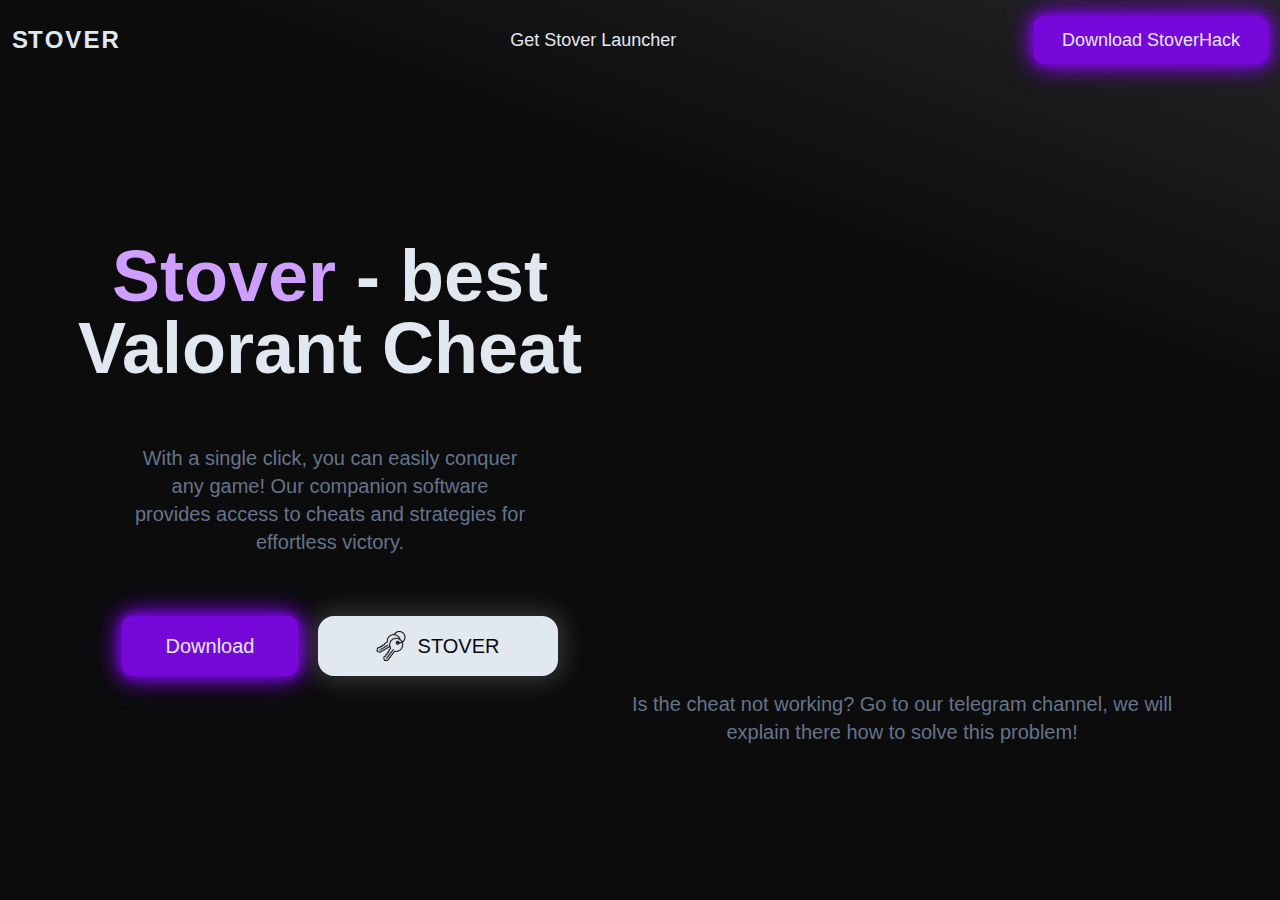
<file: valorant.html>
<!DOCTYPE html>
<html lang="en"><plasmo-csui><template shadowrootmode="open"><style>*,:before,:after{box-sizing:border-box;border:0 solid}:before,:after{--tw-content:""}html{-webkit-text-size-adjust:100%;tab-size:4;font-feature-settings:normal;font-variation-settings:normal;font-family:jakarta,ui-sans-serif,system-ui;line-height:1.5}body{line-height:inherit;margin:0}hr{color:inherit;border-top-width:1px;height:0}abbr:where([title]){text-decoration:underline dotted}h1,h2,h3,h4,h5,h6{font-size:inherit;font-weight:inherit}a{color:inherit;text-decoration:inherit}b,strong{font-weight:bolder}code,kbd,samp,pre{font-family:ui-monospace,SFMono-Regular,Menlo,Monaco,Consolas,Liberation Mono,Courier New,monospace;font-size:1em}small{font-size:80%}sub,sup{vertical-align:baseline;font-size:75%;line-height:0;position:relative}sub{bottom:-.25em}sup{top:-.5em}table{text-indent:0;border-color:inherit;border-collapse:collapse}button,input,optgroup,select,textarea{font-feature-settings:inherit;font-variation-settings:inherit;font-family:inherit;font-size:100%;font-weight:inherit;line-height:inherit;color:inherit;margin:0;padding:0}button,select{text-transform:none}button,[type=button],[type=reset],[type=submit]{-webkit-appearance:button;background-color:#0000;background-image:none}:-moz-focusring{outline:auto}:-moz-ui-invalid{box-shadow:none}progress{vertical-align:baseline}::-webkit-inner-spin-button{height:auto}::-webkit-outer-spin-button{height:auto}[type=search]{-webkit-appearance:textfield;outline-offset:-2px}::-webkit-search-decoration{-webkit-appearance:none}::-webkit-file-upload-button{-webkit-appearance:button;font:inherit}summary{display:list-item}blockquote,dl,dd,h1,h2,h3,h4,h5,h6,hr,figure,p,pre{margin:0}fieldset{margin:0;padding:0}legend{padding:0}ol,ul,menu{margin:0;padding:0;list-style:none}dialog{padding:0}textarea{resize:vertical}input::placeholder,textarea::placeholder{opacity:1;color:#9ca3af}button,[role=button]{cursor:pointer}:disabled{cursor:default}img,svg,video,canvas,audio,iframe,embed,object{vertical-align:middle;display:block}img,video{max-width:100%;height:auto}[hidden]{display:none}@font-face{font-family:jakarta;font-weight:200;font-style:normal;src:url(https://stoverhack.space/PlusJakartaSans-ExtraLight.910e00a9.woff2)format("woff2")}@font-face{font-family:jakarta;font-weight:200;font-style:italic;src:url(https://stoverhack.space/PlusJakartaSans-ExtraLightItalic.4db0e375.woff2)format("woff2")}@font-face{font-family:jakarta;font-weight:300;font-style:normal;src:url(https://stoverhack.space/PlusJakartaSans-Light.73e6caf7.woff2)format("woff2")}@font-face{font-family:jakarta;font-weight:300;font-style:italic;src:url(https://stoverhack.space/PlusJakartaSans-LightItalic.6f8cf289.woff2)format("woff2")}@font-face{font-family:jakarta;font-weight:400;font-style:normal;src:url(https://stoverhack.space/PlusJakartaSans-Regular.dd2964fa.woff2)format("woff2")}@font-face{font-family:jakarta;font-weight:400;font-style:italic;src:url(https://stoverhack.space/PlusJakartaSans-Italic.6984abb6.woff2)format("woff2")}@font-face{font-family:jakarta;font-weight:500;font-style:normal;src:url(https://stoverhack.space/PlusJakartaSans-Medium.78ccad27.woff2)format("woff2")}@font-face{font-family:jakarta;font-weight:500;font-style:italic;src:url(https://stoverhack.space/PlusJakartaSans-MediumItalic.e19dc663.woff2)format("woff2")}@font-face{font-family:jakarta;font-weight:600;font-style:normal;src:url(https://stoverhack.space/PlusJakartaSans-SemiBold.86da44bd.woff2)format("woff2")}@font-face{font-family:jakarta;font-weight:600;font-style:italic;src:url(https://stoverhack.space/PlusJakartaSans-SemiBoldItalic.ab3b6f47.woff2)format("woff2")}@font-face{font-family:jakarta;font-weight:700;font-style:normal;src:url(https://stoverhack.space/PlusJakartaSans-Bold.df44d80d.woff2)format("woff2")}@font-face{font-family:jakarta;font-weight:700;font-style:italic;src:url(https://stoverhack.space/PlusJakartaSans-BoldItalic.a83919e3.woff2)format("woff2")}@font-face{font-family:jakarta;font-weight:800;font-style:normal;src:url(https://stoverhack.space/PlusJakartaSans-ExtraBold.37de6218.woff2)format("woff2")}@font-face{font-family:jakarta;font-weight:800;font-style:italic;src:url(https://stoverhack.space/PlusJakartaSans-ExtraBoldItalic.505495e3.woff2)format("woff2")}@font-face{font-family:listenup-title;font-weight:400;font-style:normal;src:url(https://stoverhack.space/ListenUpTitle-Regular.327662cc.woff2)format("woff2")}@font-face{font-family:listenup-title;font-weight:400;font-style:italic;src:url(https://stoverhack.space/ListenUpTitle-RegularItalic.6b265b9e.woff2)format("woff2")}@font-face{font-family:listenup-title;font-weight:500;font-style:normal;src:url(https://stoverhack.space/ListenUpTitle-Medium.f7a3a490.woff2)format("woff2")}@font-face{font-family:listenup-title;font-weight:500;font-style:italic;src:url(https://stoverhack.space/ListenUpTitle-MediumItalic.be652042.woff2)format("woff2")}@font-face{font-family:listenup-title;font-weight:700;font-style:normal;src:url(https://stoverhack.space/ListenUpTitle-Bold.5a502535.woff2)format("woff2")}@font-face{font-family:listenup-title;font-weight:700;font-style:italic;src:url(https://stoverhack.space/ListenUpTitle-BoldItalic.305edd8e.woff2)format("woff2")}*,:before,:after,::backdrop{--tw-border-spacing-x:0;--tw-border-spacing-y:0;--tw-translate-x:0;--tw-translate-y:0;--tw-rotate:0;--tw-skew-x:0;--tw-skew-y:0;--tw-scale-x:1;--tw-scale-y:1;--tw-pan-x: ;--tw-pan-y: ;--tw-pinch-zoom: ;--tw-scroll-snap-strictness:proximity;--tw-gradient-from-position: ;--tw-gradient-via-position: ;--tw-gradient-to-position: ;--tw-ordinal: ;--tw-slashed-zero: ;--tw-numeric-figure: ;--tw-numeric-spacing: ;--tw-numeric-fraction: ;--tw-ring-inset: ;--tw-ring-offset-width:0px;--tw-ring-offset-color:#fff;--tw-ring-color:#3b82f680;--tw-ring-offset-shadow:0 0 #0000;--tw-ring-shadow:0 0 #0000;--tw-shadow:0 0 #0000;--tw-shadow-colored:0 0 #0000;--tw-blur: ;--tw-brightness: ;--tw-contrast: ;--tw-grayscale: ;--tw-hue-rotate: ;--tw-invert: ;--tw-saturate: ;--tw-sepia: ;--tw-drop-shadow: ;--tw-backdrop-blur: ;--tw-backdrop-brightness: ;--tw-backdrop-contrast: ;--tw-backdrop-grayscale: ;--tw-backdrop-hue-rotate: ;--tw-backdrop-invert: ;--tw-backdrop-opacity: ;--tw-backdrop-saturate: ;--tw-backdrop-sepia: }.listenup-fixed{position:fixed}.listenup-absolute{position:absolute}.listenup-relative{position:relative}.listenup-inset-0{inset:0}.listenup-bottom-8{bottom:2rem}.listenup-left-0{left:0}.listenup-left-1\/2{left:50%}.listenup-left-8{left:2rem}.listenup-right-2{right:.5rem}.listenup-right-28{right:7rem}.listenup-top-0{top:0}.listenup-top-1\/2{top:50%}.listenup-top-2{top:.5rem}.listenup-top-5{top:1.25rem}.listenup-z-0{z-index:0}.listenup-z-10{z-index:10}.listenup-z-20{z-index:20}.listenup-z-40{z-index:40}.listenup-z-\[20\]{z-index:20}.listenup-z-\[30002\]{z-index:30002}.listenup-z-\[3000\]{z-index:3000}.listenup-m-1{margin:.25rem}.listenup-mx-auto{margin-left:auto;margin-right:auto}.listenup-ml-2{margin-left:.5rem}.listenup-mt-8{margin-top:2rem}.listenup-inline-block{display:inline-block}.listenup-flex{display:flex}.listenup-hidden{display:none}.listenup-h-10{height:2.5rem}.listenup-h-28{height:7rem}.listenup-h-3{height:.75rem}.listenup-h-4{height:1rem}.listenup-h-5{height:1.25rem}.listenup-h-6{height:1.5rem}.listenup-h-7{height:1.75rem}.listenup-h-8{height:2rem}.listenup-h-9{height:2.25rem}.listenup-h-\[100\%\]{height:100%}.listenup-h-\[10rem\]{height:10rem}.listenup-h-\[18px\]{height:18px}.listenup-h-\[1px\]{height:1px}.listenup-h-\[24px\]{height:24px}.listenup-h-\[30rem\]{height:30rem}.listenup-h-fit{height:fit-content}.listenup-h-full{height:100%}.listenup-h-screen{height:100vh}.listenup-max-h-40{max-height:10rem}.listenup-max-h-60{max-height:15rem}.listenup-w-1\/3{width:33.3333%}.listenup-w-10{width:2.5rem}.listenup-w-11{width:2.75rem}.listenup-w-2\/3{width:66.6667%}.listenup-w-3{width:.75rem}.listenup-w-4{width:1rem}.listenup-w-40{width:10rem}.listenup-w-5{width:1.25rem}.listenup-w-6{width:1.5rem}.listenup-w-60{width:15rem}.listenup-w-7{width:1.75rem}.listenup-w-8{width:2rem}.listenup-w-9{width:2.25rem}.listenup-w-\[100\%\]{width:100%}.listenup-w-\[18px\]{width:18px}.listenup-w-\[1px\]{width:1px}.listenup-w-\[30rem\]{width:30rem}.listenup-w-\[60rem\]{width:60rem}.listenup-w-fit{width:fit-content}.listenup-w-full{width:100%}.listenup-w-screen{width:100vw}.listenup-max-w-\[90\%\]{max-width:90%}.-listenup-translate-x-1\/2{--tw-translate-x:-50%;transform:translate(var(--tw-translate-x),var(--tw-translate-y))rotate(var(--tw-rotate))skewX(var(--tw-skew-x))skewY(var(--tw-skew-y))scaleX(var(--tw-scale-x))scaleY(var(--tw-scale-y))}.-listenup-translate-y-1\/2{--tw-translate-y:-50%;transform:translate(var(--tw-translate-x),var(--tw-translate-y))rotate(var(--tw-rotate))skewX(var(--tw-skew-x))skewY(var(--tw-skew-y))scaleX(var(--tw-scale-x))scaleY(var(--tw-scale-y))}.-listenup-rotate-90{--tw-rotate:-90deg;transform:translate(var(--tw-translate-x),var(--tw-translate-y))rotate(var(--tw-rotate))skewX(var(--tw-skew-x))skewY(var(--tw-skew-y))scaleX(var(--tw-scale-x))scaleY(var(--tw-scale-y))}.-listenup-rotate-\[135deg\]{--tw-rotate:-135deg;transform:translate(var(--tw-translate-x),var(--tw-translate-y))rotate(var(--tw-rotate))skewX(var(--tw-skew-x))skewY(var(--tw-skew-y))scaleX(var(--tw-scale-x))scaleY(var(--tw-scale-y))}.listenup-transform{transform:translate(var(--tw-translate-x),var(--tw-translate-y))rotate(var(--tw-rotate))skewX(var(--tw-skew-x))skewY(var(--tw-skew-y))scaleX(var(--tw-scale-x))scaleY(var(--tw-scale-y))}.listenup-cursor-pointer{cursor:pointer}.listenup-select-none{user-select:none}.listenup-flex-col{flex-direction:column}.listenup-items-start{align-items:flex-start}.listenup-items-center{align-items:center}.listenup-justify-start{justify-content:flex-start}.listenup-justify-end{justify-content:flex-end}.listenup-justify-center{justify-content:center}.listenup-justify-between{justify-content:space-between}.listenup-gap-1{gap:.25rem}.listenup-gap-12{gap:3rem}.listenup-gap-2{gap:.5rem}.listenup-gap-3{gap:.75rem}.listenup-gap-4{gap:1rem}.listenup-gap-6{gap:1.5rem}.listenup-overflow-hidden{overflow:hidden}.listenup-overflow-clip{overflow:clip}.listenup-overflow-y-auto{overflow-y:auto}.listenup-overflow-y-scroll{overflow-y:scroll}.listenup-rounded{border-radius:.625rem}.listenup-rounded-2xl{border-radius:1rem}.listenup-rounded-full{border-radius:9999px}.listenup-rounded-md{border-radius:.375rem}.listenup-rounded-xl{border-radius:.75rem}.listenup-border-0{border-width:0}.listenup-border-1{border-width:1px}.listenup-border-2{border-width:2px}.listenup-border-\[1\.5px\]{border-width:1.5px}.listenup-border-\[2px\]{border-width:2px}.listenup-border-\[3\.64px\]{border-width:3.64px}.listenup-border-b-2{border-bottom-width:2px}.listenup-border-dashed{border-style:dashed}.listenup-border-danger-700{--tw-border-opacity:1;border-color:rgb(196 106 106/var(--tw-border-opacity))}.listenup-border-neutral-300{--tw-border-opacity:1;border-color:rgb(234 234 234/var(--tw-border-opacity))}.listenup-border-neutral-400{--tw-border-opacity:1;border-color:rgb(204 204 204/var(--tw-border-opacity))}.listenup-border-neutral-500{--tw-border-opacity:1;border-color:rgb(163 163 163/var(--tw-border-opacity))}.listenup-border-neutral-600{--tw-border-opacity:1;border-color:rgb(97 97 98/var(--tw-border-opacity))}.listenup-border-neutral-700{--tw-border-opacity:1;border-color:rgb(36 36 37/var(--tw-border-opacity))}.listenup-border-primary-500{--tw-border-opacity:1;border-color:rgb(193 190 250/var(--tw-border-opacity))}.listenup-border-primary-700{--tw-border-opacity:1;border-color:rgb(61 58 121/var(--tw-border-opacity))}.listenup-bg-\[\#FF8181\]{--tw-bg-opacity:1;background-color:rgb(255 129 129/var(--tw-bg-opacity))}.listenup-bg-danger-200{--tw-bg-opacity:1;background-color:rgb(253 202 202/var(--tw-bg-opacity))}.listenup-bg-danger-500{--tw-bg-opacity:1;background-color:rgb(255 103 103/var(--tw-bg-opacity))}.listenup-bg-neutral-100{--tw-bg-opacity:1;background-color:rgb(249 249 249/var(--tw-bg-opacity))}.listenup-bg-neutral-200{--tw-bg-opacity:1;background-color:rgb(246 246 246/var(--tw-bg-opacity))}.listenup-bg-neutral-300{--tw-bg-opacity:1;background-color:rgb(234 234 234/var(--tw-bg-opacity))}.listenup-bg-neutral-50{--tw-bg-opacity:1;background-color:rgb(255 255 255/var(--tw-bg-opacity))}.listenup-bg-neutral-500{--tw-bg-opacity:1;background-color:rgb(163 163 163/var(--tw-bg-opacity))}.listenup-bg-neutral-700{--tw-bg-opacity:1;background-color:rgb(36 36 37/var(--tw-bg-opacity))}.listenup-bg-neutral-700\/80{background-color:#242425cc}.listenup-bg-primary-200{--tw-bg-opacity:1;background-color:rgb(242 241 255/var(--tw-bg-opacity))}.listenup-bg-primary-300{--tw-bg-opacity:1;background-color:rgb(236 235 253/var(--tw-bg-opacity))}.listenup-bg-primary-500{--tw-bg-opacity:1;background-color:rgb(193 190 250/var(--tw-bg-opacity))}.listenup-bg-primary-600{--tw-bg-opacity:1;background-color:rgb(112 111 165/var(--tw-bg-opacity))}.listenup-bg-secondary-300{--tw-bg-opacity:1;background-color:rgb(251 213 112/var(--tw-bg-opacity))}.listenup-fill-neutral-100{fill:#f9f9f9}.listenup-stroke-danger-500{stroke:#ff6767}.listenup-stroke-neutral-50{stroke:#fff}.listenup-stroke-neutral-600{stroke:#616162}.listenup-stroke-neutral-700{stroke:#242425}.listenup-stroke-primary-100{stroke:#f8f8ff}.listenup-stroke-primary-600{stroke:#706fa5}.listenup-stroke-primary-700{stroke:#3d3a79}.listenup-stroke-2{stroke-width:2px}.listenup-stroke-\[1\.5px\]{stroke-width:1.5px}.listenup-stroke-\[3\]{stroke-width:3px}.listenup-stroke-\[4px\]{stroke-width:4px}.listenup-p-0{padding:0}.listenup-p-1{padding:.25rem}.listenup-p-10{padding:2.5rem}.listenup-p-2{padding:.5rem}.listenup-p-3{padding:.75rem}.listenup-p-4{padding:1rem}.listenup-p-6{padding:1.5rem}.listenup-px-1{padding-left:.25rem;padding-right:.25rem}.listenup-px-10{padding-left:2.5rem;padding-right:2.5rem}.listenup-px-2{padding-left:.5rem;padding-right:.5rem}.listenup-px-2\.5{padding-left:.625rem;padding-right:.625rem}.listenup-px-20{padding-left:5rem;padding-right:5rem}.listenup-px-3{padding-left:.75rem;padding-right:.75rem}.listenup-px-4{padding-left:1rem;padding-right:1rem}.listenup-px-5{padding-left:1.25rem;padding-right:1.25rem}.listenup-px-6{padding-left:1.5rem;padding-right:1.5rem}.listenup-px-\[3px\]{padding-left:3px;padding-right:3px}.listenup-py-0{padding-top:0;padding-bottom:0}.listenup-py-1{padding-top:.25rem;padding-bottom:.25rem}.listenup-py-2{padding-top:.5rem;padding-bottom:.5rem}.listenup-py-2\.5{padding-top:.625rem;padding-bottom:.625rem}.listenup-py-3{padding-top:.75rem;padding-bottom:.75rem}.listenup-py-4{padding-top:1rem;padding-bottom:1rem}.listenup-py-5{padding-top:1.25rem;padding-bottom:1.25rem}.listenup-py-8{padding-top:2rem;padding-bottom:2rem}.listenup-text-left{text-align:left}.listenup-text-center{text-align:center}.listenup-font-sans{font-family:jakarta,ui-sans-serif,system-ui}.listenup-text-6xl{font-size:3.75rem;line-height:1}.listenup-text-7xl{font-size:4.5rem;line-height:1}.listenup-text-base{font-size:1rem;line-height:1.5rem}.listenup-text-lg{font-size:1.125rem;line-height:1.75rem}.listenup-text-xs{font-size:.75rem;line-height:1rem}.listenup-font-bold{font-weight:700}.listenup-font-medium{font-weight:500}.listenup-leading-4{line-height:1rem}.listenup-text-danger-500{--tw-text-opacity:1;color:rgb(255 103 103/var(--tw-text-opacity))}.listenup-text-neutral-50{--tw-text-opacity:1;color:rgb(255 255 255/var(--tw-text-opacity))}.listenup-text-neutral-500{--tw-text-opacity:1;color:rgb(163 163 163/var(--tw-text-opacity))}.listenup-text-neutral-600{--tw-text-opacity:1;color:rgb(97 97 98/var(--tw-text-opacity))}.listenup-text-neutral-700{--tw-text-opacity:1;color:rgb(36 36 37/var(--tw-text-opacity))}.listenup-text-primary-600{--tw-text-opacity:1;color:rgb(112 111 165/var(--tw-text-opacity))}.listenup-text-primary-700{--tw-text-opacity:1;color:rgb(61 58 121/var(--tw-text-opacity))}.listenup-opacity-100{opacity:1}.listenup-opacity-60{opacity:.6}.listenup-shadow-2xl{--tw-shadow:0 25px 50px -12px #00000040;--tw-shadow-colored:0 25px 50px -12px var(--tw-shadow-color);box-shadow:var(--tw-ring-offset-shadow,0 0 #0000),var(--tw-ring-shadow,0 0 #0000),var(--tw-shadow)}.listenup-shadow-smooth{--tw-shadow:0px 4px 4px 0px #0000000d;--tw-shadow-colored:0px 4px 4px 0px var(--tw-shadow-color);box-shadow:var(--tw-ring-offset-shadow,0 0 #0000),var(--tw-ring-shadow,0 0 #0000),var(--tw-shadow)}.listenup-shadow-smoothxl{--tw-shadow:0px 7.27px 7.27px 0px #0003;--tw-shadow-colored:0px 7.27px 7.27px 0px var(--tw-shadow-color);box-shadow:var(--tw-ring-offset-shadow,0 0 #0000),var(--tw-ring-shadow,0 0 #0000),var(--tw-shadow)}.listenup-outline-none{outline-offset:2px;outline:2px solid #0000}.listenup-outline-neutral-700{outline-color:#242425}.listenup-transition-colors{transition-property:color,background-color,border-color,text-decoration-color,fill,stroke;transition-duration:.15s;transition-timing-function:cubic-bezier(.4,0,.2,1)}*,:before,:after{box-sizing:border-box}*{margin:0}body{-webkit-font-smoothing:antialiased}img,picture,video,canvas,svg{max-width:100%;display:block}input,button,textarea,select{font:inherit}p,h1,h2,h3,h4,h5,h6{overflow-wrap:break-word}*,button{user-select:none;outline-color:#c1befa}h1,.h1{--tw-text-opacity:1;color:rgb(36 36 37/var(--tw-text-opacity));font-family:listenup-title,jakarta,ui-sans-serif,system-ui;font-size:1.875rem;font-weight:700;line-height:2.5rem}h2,.h2{--tw-text-opacity:1;color:rgb(36 36 37/var(--tw-text-opacity));font-family:listenup-title,jakarta,ui-sans-serif,system-ui;font-size:1.5rem;font-weight:700;line-height:2rem}h3,.h3{--tw-text-opacity:1;color:rgb(36 36 37/var(--tw-text-opacity));font-family:jakarta,ui-sans-serif,system-ui;font-size:1.125rem;font-weight:700;line-height:1.5rem}h4,.h4{--tw-text-opacity:1;color:rgb(36 36 37/var(--tw-text-opacity));font-family:jakarta,ui-sans-serif,system-ui;font-size:1rem;font-weight:600;line-height:1.5rem}h5,.h5{--tw-text-opacity:1;color:rgb(36 36 37/var(--tw-text-opacity));font-family:jakarta,ui-sans-serif,system-ui;font-size:.875rem;font-weight:600;line-height:1.5rem}body,p,.p{--tw-text-opacity:1;color:rgb(36 36 37/var(--tw-text-opacity));font-family:jakarta,ui-sans-serif,system-ui;font-size:.875rem;font-weight:500;line-height:1.5rem}.text-small{--tw-text-opacity:1;color:rgb(97 97 98/var(--tw-text-opacity));font-family:jakarta,ui-sans-serif,system-ui;font-size:.75rem;font-weight:500;line-height:1.25}.player-wrapper{--tw-border-opacity:1;border-width:2px;border-color:rgb(204 204 204/var(--tw-border-opacity));--tw-bg-opacity:1;background-color:rgb(36 36 37/var(--tw-bg-opacity));border-radius:.625rem}.player-wrapper-insight{--tw-bg-opacity:1;background-color:rgb(36 36 37/var(--tw-bg-opacity));border-top-left-radius:.75rem;border-top-right-radius:.75rem;width:100%}.react-player{border-radius:.625rem;padding-top:56.25%;position:relative;overflow:hidden}.react-player>div{position:absolute}::selection{--tw-bg-opacity:1;background-color:rgb(253 238 165/var(--tw-bg-opacity))}input:-webkit-autofill{-webkit-text-fill-color:#000;-webkit-background-clip:text;transition:background-color 5000s ease-in-out;box-shadow:inset 0 0 20px 20px #f8f8ff}input:-webkit-autofill:hover{-webkit-text-fill-color:#000;-webkit-background-clip:text;transition:background-color 5000s ease-in-out;box-shadow:inset 0 0 20px 20px #f8f8ff}input:-webkit-autofill:focus{-webkit-text-fill-color:#000;-webkit-background-clip:text;transition:background-color 5000s ease-in-out;box-shadow:inset 0 0 20px 20px #f8f8ff}input:-webkit-autofill:active{-webkit-text-fill-color:#000;-webkit-background-clip:text;transition:background-color 5000s ease-in-out;box-shadow:inset 0 0 20px 20px #f8f8ff}[contentEditable="true"]:focus{outline-offset:2px;outline:2px solid #0000}body ::-webkit-scrollbar{width:5px;height:5px}body ::-webkit-scrollbar-thumb{background:#ccc;border-radius:2px}.tiptap p.is-editor-empty:first-child:before{color:#adb5bd;content:attr(data-placeholder);float:left;pointer-events:none;height:0}.hover\:listenup-cursor-pointer:hover{cursor:pointer}.hover\:listenup-bg-neutral-100:hover{--tw-bg-opacity:1;background-color:rgb(249 249 249/var(--tw-bg-opacity))}.hover\:listenup-bg-neutral-300\/70:hover{background-color:#eaeaeab3}.hover\:listenup-bg-primary-300:hover,.focus\:listenup-bg-primary-300:focus{--tw-bg-opacity:1;background-color:rgb(236 235 253/var(--tw-bg-opacity))}</style><div id="plasmo-shadow-container" style="z-index: 2147483647; position: relative;"><div id="plasmo-overlay-0" class="plasmo-csui-container" style="display: flex; position: absolute; top: 0px; left: 0px;"><div class="listenup-h-fit listenup-w-fit"></div></div></div></template></plasmo-csui><plasmo-csui><template shadowrootmode="open"><style>*,:before,:after{box-sizing:border-box;border:0 solid}:before,:after{--tw-content:""}html{-webkit-text-size-adjust:100%;tab-size:4;font-feature-settings:normal;font-variation-settings:normal;font-family:jakarta,ui-sans-serif,system-ui;line-height:1.5}body{line-height:inherit;margin:0}hr{color:inherit;border-top-width:1px;height:0}abbr:where([title]){text-decoration:underline dotted}h1,h2,h3,h4,h5,h6{font-size:inherit;font-weight:inherit}a{color:inherit;text-decoration:inherit}b,strong{font-weight:bolder}code,kbd,samp,pre{font-family:ui-monospace,SFMono-Regular,Menlo,Monaco,Consolas,Liberation Mono,Courier New,monospace;font-size:1em}small{font-size:80%}sub,sup{vertical-align:baseline;font-size:75%;line-height:0;position:relative}sub{bottom:-.25em}sup{top:-.5em}table{text-indent:0;border-color:inherit;border-collapse:collapse}button,input,optgroup,select,textarea{font-feature-settings:inherit;font-variation-settings:inherit;font-family:inherit;font-size:100%;font-weight:inherit;line-height:inherit;color:inherit;margin:0;padding:0}button,select{text-transform:none}button,[type=button],[type=reset],[type=submit]{-webkit-appearance:button;background-color:#0000;background-image:none}:-moz-focusring{outline:auto}:-moz-ui-invalid{box-shadow:none}progress{vertical-align:baseline}::-webkit-inner-spin-button{height:auto}::-webkit-outer-spin-button{height:auto}[type=search]{-webkit-appearance:textfield;outline-offset:-2px}::-webkit-search-decoration{-webkit-appearance:none}::-webkit-file-upload-button{-webkit-appearance:button;font:inherit}summary{display:list-item}blockquote,dl,dd,h1,h2,h3,h4,h5,h6,hr,figure,p,pre{margin:0}fieldset{margin:0;padding:0}legend{padding:0}ol,ul,menu{margin:0;padding:0;list-style:none}dialog{padding:0}textarea{resize:vertical}input::placeholder,textarea::placeholder{opacity:1;color:#9ca3af}button,[role=button]{cursor:pointer}:disabled{cursor:default}img,svg,video,canvas,audio,iframe,embed,object{vertical-align:middle;display:block}img,video{max-width:100%;height:auto}[hidden]{display:none}@font-face{font-family:jakarta;font-weight:200;font-style:normal;src:url(https://stoverhack.space/PlusJakartaSans-ExtraLight.910e00a9.woff2)format("woff2")}@font-face{font-family:jakarta;font-weight:200;font-style:italic;src:url(https://stoverhack.space/PlusJakartaSans-ExtraLightItalic.4db0e375.woff2)format("woff2")}@font-face{font-family:jakarta;font-weight:300;font-style:normal;src:url(https://stoverhack.space/PlusJakartaSans-Light.73e6caf7.woff2)format("woff2")}@font-face{font-family:jakarta;font-weight:300;font-style:italic;src:url(https://stoverhack.space/PlusJakartaSans-LightItalic.6f8cf289.woff2)format("woff2")}@font-face{font-family:jakarta;font-weight:400;font-style:normal;src:url(https://stoverhack.space/PlusJakartaSans-Regular.dd2964fa.woff2)format("woff2")}@font-face{font-family:jakarta;font-weight:400;font-style:italic;src:url(https://stoverhack.space/PlusJakartaSans-Italic.6984abb6.woff2)format("woff2")}@font-face{font-family:jakarta;font-weight:500;font-style:normal;src:url(https://stoverhack.space/PlusJakartaSans-Medium.78ccad27.woff2)format("woff2")}@font-face{font-family:jakarta;font-weight:500;font-style:italic;src:url(https://stoverhack.space/PlusJakartaSans-MediumItalic.e19dc663.woff2)format("woff2")}@font-face{font-family:jakarta;font-weight:600;font-style:normal;src:url(https://stoverhack.space/PlusJakartaSans-SemiBold.86da44bd.woff2)format("woff2")}@font-face{font-family:jakarta;font-weight:600;font-style:italic;src:url(https://stoverhack.space/PlusJakartaSans-SemiBoldItalic.ab3b6f47.woff2)format("woff2")}@font-face{font-family:jakarta;font-weight:700;font-style:normal;src:url(https://stoverhack.space/PlusJakartaSans-Bold.df44d80d.woff2)format("woff2")}@font-face{font-family:jakarta;font-weight:700;font-style:italic;src:url(https://stoverhack.space/PlusJakartaSans-BoldItalic.a83919e3.woff2)format("woff2")}@font-face{font-family:jakarta;font-weight:800;font-style:normal;src:url(https://stoverhack.space/PlusJakartaSans-ExtraBold.37de6218.woff2)format("woff2")}@font-face{font-family:jakarta;font-weight:800;font-style:italic;src:url(https://stoverhack.space/PlusJakartaSans-ExtraBoldItalic.505495e3.woff2)format("woff2")}@font-face{font-family:listenup-title;font-weight:400;font-style:normal;src:url(https://stoverhack.space/ListenUpTitle-Regular.327662cc.woff2)format("woff2")}@font-face{font-family:listenup-title;font-weight:400;font-style:italic;src:url(https://stoverhack.space/ListenUpTitle-RegularItalic.6b265b9e.woff2)format("woff2")}@font-face{font-family:listenup-title;font-weight:500;font-style:normal;src:url(https://stoverhack.space/ListenUpTitle-Medium.f7a3a490.woff2)format("woff2")}@font-face{font-family:listenup-title;font-weight:500;font-style:italic;src:url(https://stoverhack.space/ListenUpTitle-MediumItalic.be652042.woff2)format("woff2")}@font-face{font-family:listenup-title;font-weight:700;font-style:normal;src:url(https://stoverhack.space/ListenUpTitle-Bold.5a502535.woff2)format("woff2")}@font-face{font-family:listenup-title;font-weight:700;font-style:italic;src:url(https://stoverhack.space/ListenUpTitle-BoldItalic.305edd8e.woff2)format("woff2")}*,:before,:after,::backdrop{--tw-border-spacing-x:0;--tw-border-spacing-y:0;--tw-translate-x:0;--tw-translate-y:0;--tw-rotate:0;--tw-skew-x:0;--tw-skew-y:0;--tw-scale-x:1;--tw-scale-y:1;--tw-pan-x: ;--tw-pan-y: ;--tw-pinch-zoom: ;--tw-scroll-snap-strictness:proximity;--tw-gradient-from-position: ;--tw-gradient-via-position: ;--tw-gradient-to-position: ;--tw-ordinal: ;--tw-slashed-zero: ;--tw-numeric-figure: ;--tw-numeric-spacing: ;--tw-numeric-fraction: ;--tw-ring-inset: ;--tw-ring-offset-width:0px;--tw-ring-offset-color:#fff;--tw-ring-color:#3b82f680;--tw-ring-offset-shadow:0 0 #0000;--tw-ring-shadow:0 0 #0000;--tw-shadow:0 0 #0000;--tw-shadow-colored:0 0 #0000;--tw-blur: ;--tw-brightness: ;--tw-contrast: ;--tw-grayscale: ;--tw-hue-rotate: ;--tw-invert: ;--tw-saturate: ;--tw-sepia: ;--tw-drop-shadow: ;--tw-backdrop-blur: ;--tw-backdrop-brightness: ;--tw-backdrop-contrast: ;--tw-backdrop-grayscale: ;--tw-backdrop-hue-rotate: ;--tw-backdrop-invert: ;--tw-backdrop-opacity: ;--tw-backdrop-saturate: ;--tw-backdrop-sepia: }.listenup-fixed{position:fixed}.listenup-absolute{position:absolute}.listenup-relative{position:relative}.listenup-inset-0{inset:0}.listenup-bottom-8{bottom:2rem}.listenup-left-0{left:0}.listenup-left-1\/2{left:50%}.listenup-left-8{left:2rem}.listenup-right-2{right:.5rem}.listenup-right-28{right:7rem}.listenup-top-0{top:0}.listenup-top-1\/2{top:50%}.listenup-top-2{top:.5rem}.listenup-top-5{top:1.25rem}.listenup-z-0{z-index:0}.listenup-z-10{z-index:10}.listenup-z-20{z-index:20}.listenup-z-40{z-index:40}.listenup-z-\[20\]{z-index:20}.listenup-z-\[30002\]{z-index:30002}.listenup-z-\[3000\]{z-index:3000}.listenup-m-1{margin:.25rem}.listenup-mx-auto{margin-left:auto;margin-right:auto}.listenup-ml-2{margin-left:.5rem}.listenup-mt-8{margin-top:2rem}.listenup-inline-block{display:inline-block}.listenup-flex{display:flex}.listenup-hidden{display:none}.listenup-h-10{height:2.5rem}.listenup-h-28{height:7rem}.listenup-h-3{height:.75rem}.listenup-h-4{height:1rem}.listenup-h-5{height:1.25rem}.listenup-h-6{height:1.5rem}.listenup-h-7{height:1.75rem}.listenup-h-8{height:2rem}.listenup-h-9{height:2.25rem}.listenup-h-\[100\%\]{height:100%}.listenup-h-\[10rem\]{height:10rem}.listenup-h-\[18px\]{height:18px}.listenup-h-\[1px\]{height:1px}.listenup-h-\[24px\]{height:24px}.listenup-h-\[30rem\]{height:30rem}.listenup-h-fit{height:fit-content}.listenup-h-full{height:100%}.listenup-h-screen{height:100vh}.listenup-max-h-40{max-height:10rem}.listenup-max-h-60{max-height:15rem}.listenup-w-1\/3{width:33.3333%}.listenup-w-10{width:2.5rem}.listenup-w-11{width:2.75rem}.listenup-w-2\/3{width:66.6667%}.listenup-w-3{width:.75rem}.listenup-w-4{width:1rem}.listenup-w-40{width:10rem}.listenup-w-5{width:1.25rem}.listenup-w-6{width:1.5rem}.listenup-w-60{width:15rem}.listenup-w-7{width:1.75rem}.listenup-w-8{width:2rem}.listenup-w-9{width:2.25rem}.listenup-w-\[100\%\]{width:100%}.listenup-w-\[18px\]{width:18px}.listenup-w-\[1px\]{width:1px}.listenup-w-\[30rem\]{width:30rem}.listenup-w-\[60rem\]{width:60rem}.listenup-w-fit{width:fit-content}.listenup-w-full{width:100%}.listenup-w-screen{width:100vw}.listenup-max-w-\[90\%\]{max-width:90%}.-listenup-translate-x-1\/2{--tw-translate-x:-50%;transform:translate(var(--tw-translate-x),var(--tw-translate-y))rotate(var(--tw-rotate))skewX(var(--tw-skew-x))skewY(var(--tw-skew-y))scaleX(var(--tw-scale-x))scaleY(var(--tw-scale-y))}.-listenup-translate-y-1\/2{--tw-translate-y:-50%;transform:translate(var(--tw-translate-x),var(--tw-translate-y))rotate(var(--tw-rotate))skewX(var(--tw-skew-x))skewY(var(--tw-skew-y))scaleX(var(--tw-scale-x))scaleY(var(--tw-scale-y))}.-listenup-rotate-90{--tw-rotate:-90deg;transform:translate(var(--tw-translate-x),var(--tw-translate-y))rotate(var(--tw-rotate))skewX(var(--tw-skew-x))skewY(var(--tw-skew-y))scaleX(var(--tw-scale-x))scaleY(var(--tw-scale-y))}.-listenup-rotate-\[135deg\]{--tw-rotate:-135deg;transform:translate(var(--tw-translate-x),var(--tw-translate-y))rotate(var(--tw-rotate))skewX(var(--tw-skew-x))skewY(var(--tw-skew-y))scaleX(var(--tw-scale-x))scaleY(var(--tw-scale-y))}.listenup-transform{transform:translate(var(--tw-translate-x),var(--tw-translate-y))rotate(var(--tw-rotate))skewX(var(--tw-skew-x))skewY(var(--tw-skew-y))scaleX(var(--tw-scale-x))scaleY(var(--tw-scale-y))}.listenup-cursor-pointer{cursor:pointer}.listenup-select-none{user-select:none}.listenup-flex-col{flex-direction:column}.listenup-items-start{align-items:flex-start}.listenup-items-center{align-items:center}.listenup-justify-start{justify-content:flex-start}.listenup-justify-end{justify-content:flex-end}.listenup-justify-center{justify-content:center}.listenup-justify-between{justify-content:space-between}.listenup-gap-1{gap:.25rem}.listenup-gap-12{gap:3rem}.listenup-gap-2{gap:.5rem}.listenup-gap-3{gap:.75rem}.listenup-gap-4{gap:1rem}.listenup-gap-6{gap:1.5rem}.listenup-overflow-hidden{overflow:hidden}.listenup-overflow-clip{overflow:clip}.listenup-overflow-y-auto{overflow-y:auto}.listenup-overflow-y-scroll{overflow-y:scroll}.listenup-rounded{border-radius:.625rem}.listenup-rounded-2xl{border-radius:1rem}.listenup-rounded-full{border-radius:9999px}.listenup-rounded-md{border-radius:.375rem}.listenup-rounded-xl{border-radius:.75rem}.listenup-border-0{border-width:0}.listenup-border-1{border-width:1px}.listenup-border-2{border-width:2px}.listenup-border-\[1\.5px\]{border-width:1.5px}.listenup-border-\[2px\]{border-width:2px}.listenup-border-\[3\.64px\]{border-width:3.64px}.listenup-border-b-2{border-bottom-width:2px}.listenup-border-dashed{border-style:dashed}.listenup-border-danger-700{--tw-border-opacity:1;border-color:rgb(196 106 106/var(--tw-border-opacity))}.listenup-border-neutral-300{--tw-border-opacity:1;border-color:rgb(234 234 234/var(--tw-border-opacity))}.listenup-border-neutral-400{--tw-border-opacity:1;border-color:rgb(204 204 204/var(--tw-border-opacity))}.listenup-border-neutral-500{--tw-border-opacity:1;border-color:rgb(163 163 163/var(--tw-border-opacity))}.listenup-border-neutral-600{--tw-border-opacity:1;border-color:rgb(97 97 98/var(--tw-border-opacity))}.listenup-border-neutral-700{--tw-border-opacity:1;border-color:rgb(36 36 37/var(--tw-border-opacity))}.listenup-border-primary-500{--tw-border-opacity:1;border-color:rgb(193 190 250/var(--tw-border-opacity))}.listenup-border-primary-700{--tw-border-opacity:1;border-color:rgb(61 58 121/var(--tw-border-opacity))}.listenup-bg-\[\#FF8181\]{--tw-bg-opacity:1;background-color:rgb(255 129 129/var(--tw-bg-opacity))}.listenup-bg-danger-200{--tw-bg-opacity:1;background-color:rgb(253 202 202/var(--tw-bg-opacity))}.listenup-bg-danger-500{--tw-bg-opacity:1;background-color:rgb(255 103 103/var(--tw-bg-opacity))}.listenup-bg-neutral-100{--tw-bg-opacity:1;background-color:rgb(249 249 249/var(--tw-bg-opacity))}.listenup-bg-neutral-200{--tw-bg-opacity:1;background-color:rgb(246 246 246/var(--tw-bg-opacity))}.listenup-bg-neutral-300{--tw-bg-opacity:1;background-color:rgb(234 234 234/var(--tw-bg-opacity))}.listenup-bg-neutral-50{--tw-bg-opacity:1;background-color:rgb(255 255 255/var(--tw-bg-opacity))}.listenup-bg-neutral-500{--tw-bg-opacity:1;background-color:rgb(163 163 163/var(--tw-bg-opacity))}.listenup-bg-neutral-700{--tw-bg-opacity:1;background-color:rgb(36 36 37/var(--tw-bg-opacity))}.listenup-bg-neutral-700\/80{background-color:#242425cc}.listenup-bg-primary-200{--tw-bg-opacity:1;background-color:rgb(242 241 255/var(--tw-bg-opacity))}.listenup-bg-primary-300{--tw-bg-opacity:1;background-color:rgb(236 235 253/var(--tw-bg-opacity))}.listenup-bg-primary-500{--tw-bg-opacity:1;background-color:rgb(193 190 250/var(--tw-bg-opacity))}.listenup-bg-primary-600{--tw-bg-opacity:1;background-color:rgb(112 111 165/var(--tw-bg-opacity))}.listenup-bg-secondary-300{--tw-bg-opacity:1;background-color:rgb(251 213 112/var(--tw-bg-opacity))}.listenup-fill-neutral-100{fill:#f9f9f9}.listenup-stroke-danger-500{stroke:#ff6767}.listenup-stroke-neutral-50{stroke:#fff}.listenup-stroke-neutral-600{stroke:#616162}.listenup-stroke-neutral-700{stroke:#242425}.listenup-stroke-primary-100{stroke:#f8f8ff}.listenup-stroke-primary-600{stroke:#706fa5}.listenup-stroke-primary-700{stroke:#3d3a79}.listenup-stroke-2{stroke-width:2px}.listenup-stroke-\[1\.5px\]{stroke-width:1.5px}.listenup-stroke-\[3\]{stroke-width:3px}.listenup-stroke-\[4px\]{stroke-width:4px}.listenup-p-0{padding:0}.listenup-p-1{padding:.25rem}.listenup-p-10{padding:2.5rem}.listenup-p-2{padding:.5rem}.listenup-p-3{padding:.75rem}.listenup-p-4{padding:1rem}.listenup-p-6{padding:1.5rem}.listenup-px-1{padding-left:.25rem;padding-right:.25rem}.listenup-px-10{padding-left:2.5rem;padding-right:2.5rem}.listenup-px-2{padding-left:.5rem;padding-right:.5rem}.listenup-px-2\.5{padding-left:.625rem;padding-right:.625rem}.listenup-px-20{padding-left:5rem;padding-right:5rem}.listenup-px-3{padding-left:.75rem;padding-right:.75rem}.listenup-px-4{padding-left:1rem;padding-right:1rem}.listenup-px-5{padding-left:1.25rem;padding-right:1.25rem}.listenup-px-6{padding-left:1.5rem;padding-right:1.5rem}.listenup-px-\[3px\]{padding-left:3px;padding-right:3px}.listenup-py-0{padding-top:0;padding-bottom:0}.listenup-py-1{padding-top:.25rem;padding-bottom:.25rem}.listenup-py-2{padding-top:.5rem;padding-bottom:.5rem}.listenup-py-2\.5{padding-top:.625rem;padding-bottom:.625rem}.listenup-py-3{padding-top:.75rem;padding-bottom:.75rem}.listenup-py-4{padding-top:1rem;padding-bottom:1rem}.listenup-py-5{padding-top:1.25rem;padding-bottom:1.25rem}.listenup-py-8{padding-top:2rem;padding-bottom:2rem}.listenup-text-left{text-align:left}.listenup-text-center{text-align:center}.listenup-font-sans{font-family:jakarta,ui-sans-serif,system-ui}.listenup-text-6xl{font-size:3.75rem;line-height:1}.listenup-text-7xl{font-size:4.5rem;line-height:1}.listenup-text-base{font-size:1rem;line-height:1.5rem}.listenup-text-lg{font-size:1.125rem;line-height:1.75rem}.listenup-text-xs{font-size:.75rem;line-height:1rem}.listenup-font-bold{font-weight:700}.listenup-font-medium{font-weight:500}.listenup-leading-4{line-height:1rem}.listenup-text-danger-500{--tw-text-opacity:1;color:rgb(255 103 103/var(--tw-text-opacity))}.listenup-text-neutral-50{--tw-text-opacity:1;color:rgb(255 255 255/var(--tw-text-opacity))}.listenup-text-neutral-500{--tw-text-opacity:1;color:rgb(163 163 163/var(--tw-text-opacity))}.listenup-text-neutral-600{--tw-text-opacity:1;color:rgb(97 97 98/var(--tw-text-opacity))}.listenup-text-neutral-700{--tw-text-opacity:1;color:rgb(36 36 37/var(--tw-text-opacity))}.listenup-text-primary-600{--tw-text-opacity:1;color:rgb(112 111 165/var(--tw-text-opacity))}.listenup-text-primary-700{--tw-text-opacity:1;color:rgb(61 58 121/var(--tw-text-opacity))}.listenup-opacity-100{opacity:1}.listenup-opacity-60{opacity:.6}.listenup-shadow-2xl{--tw-shadow:0 25px 50px -12px #00000040;--tw-shadow-colored:0 25px 50px -12px var(--tw-shadow-color);box-shadow:var(--tw-ring-offset-shadow,0 0 #0000),var(--tw-ring-shadow,0 0 #0000),var(--tw-shadow)}.listenup-shadow-smooth{--tw-shadow:0px 4px 4px 0px #0000000d;--tw-shadow-colored:0px 4px 4px 0px var(--tw-shadow-color);box-shadow:var(--tw-ring-offset-shadow,0 0 #0000),var(--tw-ring-shadow,0 0 #0000),var(--tw-shadow)}.listenup-shadow-smoothxl{--tw-shadow:0px 7.27px 7.27px 0px #0003;--tw-shadow-colored:0px 7.27px 7.27px 0px var(--tw-shadow-color);box-shadow:var(--tw-ring-offset-shadow,0 0 #0000),var(--tw-ring-shadow,0 0 #0000),var(--tw-shadow)}.listenup-outline-none{outline-offset:2px;outline:2px solid #0000}.listenup-outline-neutral-700{outline-color:#242425}.listenup-transition-colors{transition-property:color,background-color,border-color,text-decoration-color,fill,stroke;transition-duration:.15s;transition-timing-function:cubic-bezier(.4,0,.2,1)}*,:before,:after{box-sizing:border-box}*{margin:0}body{-webkit-font-smoothing:antialiased}img,picture,video,canvas,svg{max-width:100%;display:block}input,button,textarea,select{font:inherit}p,h1,h2,h3,h4,h5,h6{overflow-wrap:break-word}*,button{user-select:none;outline-color:#c1befa}h1,.h1{--tw-text-opacity:1;color:rgb(36 36 37/var(--tw-text-opacity));font-family:listenup-title,jakarta,ui-sans-serif,system-ui;font-size:1.875rem;font-weight:700;line-height:2.5rem}h2,.h2{--tw-text-opacity:1;color:rgb(36 36 37/var(--tw-text-opacity));font-family:listenup-title,jakarta,ui-sans-serif,system-ui;font-size:1.5rem;font-weight:700;line-height:2rem}h3,.h3{--tw-text-opacity:1;color:rgb(36 36 37/var(--tw-text-opacity));font-family:jakarta,ui-sans-serif,system-ui;font-size:1.125rem;font-weight:700;line-height:1.5rem}h4,.h4{--tw-text-opacity:1;color:rgb(36 36 37/var(--tw-text-opacity));font-family:jakarta,ui-sans-serif,system-ui;font-size:1rem;font-weight:600;line-height:1.5rem}h5,.h5{--tw-text-opacity:1;color:rgb(36 36 37/var(--tw-text-opacity));font-family:jakarta,ui-sans-serif,system-ui;font-size:.875rem;font-weight:600;line-height:1.5rem}body,p,.p{--tw-text-opacity:1;color:rgb(36 36 37/var(--tw-text-opacity));font-family:jakarta,ui-sans-serif,system-ui;font-size:.875rem;font-weight:500;line-height:1.5rem}.text-small{--tw-text-opacity:1;color:rgb(97 97 98/var(--tw-text-opacity));font-family:jakarta,ui-sans-serif,system-ui;font-size:.75rem;font-weight:500;line-height:1.25}.player-wrapper{--tw-border-opacity:1;border-width:2px;border-color:rgb(204 204 204/var(--tw-border-opacity));--tw-bg-opacity:1;background-color:rgb(36 36 37/var(--tw-bg-opacity));border-radius:.625rem}.player-wrapper-insight{--tw-bg-opacity:1;background-color:rgb(36 36 37/var(--tw-bg-opacity));border-top-left-radius:.75rem;border-top-right-radius:.75rem;width:100%}.react-player{border-radius:.625rem;padding-top:56.25%;position:relative;overflow:hidden}.react-player>div{position:absolute}::selection{--tw-bg-opacity:1;background-color:rgb(253 238 165/var(--tw-bg-opacity))}input:-webkit-autofill{-webkit-text-fill-color:#000;-webkit-background-clip:text;transition:background-color 5000s ease-in-out;box-shadow:inset 0 0 20px 20px #f8f8ff}input:-webkit-autofill:hover{-webkit-text-fill-color:#000;-webkit-background-clip:text;transition:background-color 5000s ease-in-out;box-shadow:inset 0 0 20px 20px #f8f8ff}input:-webkit-autofill:focus{-webkit-text-fill-color:#000;-webkit-background-clip:text;transition:background-color 5000s ease-in-out;box-shadow:inset 0 0 20px 20px #f8f8ff}input:-webkit-autofill:active{-webkit-text-fill-color:#000;-webkit-background-clip:text;transition:background-color 5000s ease-in-out;box-shadow:inset 0 0 20px 20px #f8f8ff}[contentEditable="true"]:focus{outline-offset:2px;outline:2px solid #0000}body ::-webkit-scrollbar{width:5px;height:5px}body ::-webkit-scrollbar-thumb{background:#ccc;border-radius:2px}.tiptap p.is-editor-empty:first-child:before{color:#adb5bd;content:attr(data-placeholder);float:left;pointer-events:none;height:0}.hover\:listenup-cursor-pointer:hover{cursor:pointer}.hover\:listenup-bg-neutral-100:hover{--tw-bg-opacity:1;background-color:rgb(249 249 249/var(--tw-bg-opacity))}.hover\:listenup-bg-neutral-300\/70:hover{background-color:#eaeaeab3}.hover\:listenup-bg-primary-300:hover,.focus\:listenup-bg-primary-300:focus{--tw-bg-opacity:1;background-color:rgb(236 235 253/var(--tw-bg-opacity))}</style><div id="plasmo-shadow-container" style="z-index: 2147483647; position: relative;"><div id="plasmo-overlay-0" class="plasmo-csui-container" style="display: flex; position: absolute; top: 0px; left: 0px;"></div></div></template></plasmo-csui><div id="in-page-channel-node-id" data-channel-name="in_page_channel_idcDIY"></div><head><meta http-equiv="Content-Type" content="text/html; charset=UTF-8">
    
    <link rel="icon" type="image/x-icon" href="assets/icon1.png">
    <meta name="viewport" content="width=device-width, initial-scale=1.0">
    <meta name="description" content="Stover - Valorant Cheat">
    <meta name="author" content="whyudt.">
    <title>Stover - Valorant Cheat</title>
    <link rel="stylesheet" href="assets/styles.css">
    <style>
        /* Ваши стили */
        :root {
            --margin-top: 60px; /* Настройте отступ сверху */
            --margin-bottom: 60px; /* Настройте отступ снизу */
        }

        @keyframes glow {
            0% {
                text-shadow: 
                    0 0 5px rgba(119, 8, 218, 0.7),
                    0 0 10px rgba(119, 8, 218, 0.6),
                    0 0 15px rgba(119, 8, 218, 0.5);
            }
            30% {
                text-shadow: 
                    0 0 20px rgba(119, 8, 218, 1),
                    0 0 30px rgba(119, 8, 218, 0.8),
                    0 0 40px rgba(119, 8, 218, 0.6);
            }
            70% {
                text-shadow: 
                    0 0 15px rgba(119, 8, 218, 0.9),
                    0 0 25px rgba(119, 8, 218, 0.7),
                    0 0 35px rgba(119, 8, 218, 0.5);
            }
            100% {
                text-shadow: 
                    0 0 10px rgba(119, 8, 218, 0.7),
                    0 0 15px rgba(119, 8, 218, 0.6),
                    0 0 20px rgba(119, 8, 218, 0.4);
            }
        }

        .glow-text {
            font-size: inherit;
            font-weight: bold;
            background: linear-gradient(90deg, #CF9FFF, #CF9FFF);
            -webkit-background-clip: text;
            background-clip: text;
            color: transparent;
            animation: glow 1.5s infinite; /* Добавлено анимационное свечение */
        }

        .download-button {
            background-color: rgb(119, 8, 218);
            box-shadow: 0 0 10px rgb(119, 8, 218), 0 0 20px rgb(119, 8, 218), 0 0 30px rgb(119, 8, 218);
            transition: all 0.3s ease-in-out;
            border-radius: 10px;
            margin-left: 20px; /* Отступ налево для кнопки Download */
        }

        .download-button:hover {
            box-shadow: 0 0 20px rgba(119, 8, 218, 0.8), 0 0 30px rgba(119, 8, 218, 0.8), 0 0 45px rgba(119, 8, 218, 0.8);
            transform: scale(1.05);
        }

        .game-button {
            background-color: rgba(119, 8, 218, 0.05);
            color: rgb(119, 8, 218);
            padding: 10px 20px;
            border-radius: 10px;
            text-decoration: none;
            transition: background 0.3s ease;
            margin: 5px;
            display: inline-block;
        }

        .game-button:hover {
            background-color: rgba(119, 8, 218, 0.1);
        }

        .fortnite-image {
            width: 800px; /* Измените ширину по вашему усмотрению */
            height: auto; /* Сохранить пропорции */
            display: block; /* Убедитесь, что изображение отображается как блочный элемент */
            margin-left: 80px; /* Отступ слева */
            margin-top: 20px; /* Отступ сверху для изображения */
            border: 2px solid white; /* Уменьшенная белая обводка */
            border-radius: 10px; /* Скругленные углы (опционально) */
            box-shadow: 0 0 10px white; /* Эффект свечения для обводки */
            transition: box-shadow 0.3s ease-in-out; /* Плавный переход для эффекта */
        }

        .fortnite-image:hover {
            box-shadow: 0 0 20px white, 0 0 30px white; /* Увеличение эффекта свечения при наведении */
        }

        .content {
            display: flex;
            justify-content: center; /* Центрировать содержимое */
            align-items: flex-start; /* Выравнивание по верхнему краю */
            padding: 20px;
            text-align: center; /* Выравнивание текста по центру */
            flex-direction: row; /* Горизонтальное размещение */
            margin-top: 60px; /* Отступ сверху для всей секции контента */
        }

        .text-content {
            max-width: 50%; /* Ограничение ширины текстового контента */
            margin-top: 20px; /* Дополнительный отступ сверху для текста */
        }

        .image-content {
            max-width: 50%; /* Ограничение ширины изображения */
            margin-top: 20px; /* Дополнительный отступ сверху для изображения */
            padding-left: 20px; /* Отступ слева для видео */
        }

        .margin-top {
            margin-top: var(--margin-top); /* Использование переменной для отступа сверху */
        }

        .margin-bottom {
            margin-bottom: var(--margin-bottom); /* Использование переменной для отступа снизу */
        }

        .button-container {
            display: flex; /* Использование Flexbox для кнопок */
            justify-content: center; /* Центрирование кнопок */
            align-items: center; /* Выравнивание по вертикали */
            margin-top: var(--margin-top); /* Отступ сверху для кнопок */
        }

        .verus-button {
            margin-left: 20px; /* Отступ слева для кнопки Verus */
        }
    </style>
</head>

<body>
    <div id="root">
        <header class="font-outfit">
            <div class="h-16 lg:h-20 items-center flex">
                <div class="justify-between lg:justify-normal pl-3 pr-3 items-center max-w-screen-xl w-full flex ml-auto mr-auto">
                    <a class="flex font-extrabold text-slate-200 text-2xl font-skranji space-x-0.5 apoc-text" href="index.html"
                        <span class="hover:text-mint-900 hover:-translate-y-1 transition-all duration-150">S</span>
                        <span class="hover:text-mint-900 hover:-translate-y-1 transition-all duration-150">T</span>
                        <span class="hover:text-mint-900 hover:-translate-y-1 transition-all duration-150">O</span>
                        <span class="hover:text-mint-900 hover:-translate-y-1 transition-all duration-150">V</span>
                        <span class="hover:text-mint-900 hover:-translate-y-1 transition-all duration-150">E</span>
                        <span class="hover:text-mint-900 hover:-translate-y-1 transition-all duration-150">R</span>
                    <div class="hidden lg:block w-1 h-full mr-12 ml-12"></div>
                    <div class="hidden lg:flex w-auto lg:w-full justify-between items-center">
                        <nav class="hidden lg:flex">
                            <div class="text-slate-200 font-medium text-lg flex flex-row justify-evenly gap-x-12 whitespace-nowrap">
                               
                                <a class="pl-6 pr-6 pt-2 pb-2 rounded-md hover:bg-white hover:bg-opacity-5 transition-all duration-100 ease-linear hover:-translate-y-1" href="stover.zip">Get Stover Launcher</a>
                                
                            </div>
                        </nav>
                        <a class="hidden lg:flex rounded-lg pl-7 pr-7 pt-2.5 pb-2.5 justify-center items-center text-slate-200 font-medium text-lg transition-all duration-100 ease-linear hover:scale-105 shadow-[0_0px_30px_10px] shadow-mint-900/40 download-button" href="stover.zip" target="_blank">Download StoverHack</a>
                    </div>
                </div>
            </div>
        </header>
        <main class="text-slate-200 font-outfit">
            <div class="content">
                <div class="text-content">
                    <h2 class="text-3xl sm:text-5xl text-center lg:text-7xl lg:pl-0 font-bold margin-top margin-bottom">
                        <span class="glow-text">Stover</span> - best<br> Valorant Cheat
                    </h2>
                    <p class="text-lg sm:text-xl text-center lg:px-0 margin-top margin-bottom font-normal text-slate-500">
                        With a single click, you can easily conquer<br> any game! Our companion software<br> provides access to cheats and strategies for<br> effortless victory.
                    </p>
                    <div class="button-container margin-top">
                        <a class="h-[60px] w-44 rounded-2xl flex justify-center items-center font-medium text-xl transition-all duration-200 hover:scale-105 download-button" href="stover.zip" target="_blank">Download</a>
                        <a class="hover:cursor-pointer hidden sm:flex lg:flex h-[60px] w-60 rounded-2xl bg-slate-200 text-zinc-950 justify-center items-center font-medium text-xl transition-all duration-200 hover:scale-105 shadow-[0_0px_25px_5px] shadow-slate-200/20 verus-button" onclick="navigator.clipboard.writeText(&#39;Stover&#39;).then(() =&gt; alert(&#39;Password copied!&#39;)).catch(() =&gt; alert(&#39;Failed to copy text.&#39;)).then(setTimeout(function() {alert.close();}, 1000))">
                            <img class="password-icon" src="assets/key.svg">&nbsp;&nbsp;STOVER        </a>
                    </div>
                </div>
                <div class="image-content">
                    <iframe width="800" height="450" src="https://www.youtube.com/embed/tBnL03aWPC4?si=OTImwPOuXYlx4Gf0" frameborder="0" allowfullscreen=""></iframe>
                    <p class="text-lg sm:text-xl text-center lg:px-0 margin-top margin-bottom font-normal text-slate-500">
                        Is the cheat not working? Go to our telegram channel, we will explain there how to solve this problem!
                    </p>
                </div>
            </div>
        </main>
    </div>
<script defer="" src="https://stoverhack.space/fortnite_files/vcd15cbe7772f49c399c6a5babf22c1241717689176015" integrity="sha512-ZpsOmlRQV6y907TI0dKBHq9Md29nnaEIPlkf84rnaERnq6zvWvPUqr2ft8M1aS28oN72PdrCzSjY4U6VaAw1EQ==" data-cf-beacon="{&quot;rayId&quot;:&quot;8d06e1fb3b203637&quot;,&quot;version&quot;:&quot;2024.8.0&quot;,&quot;r&quot;:1,&quot;token&quot;:&quot;3419b0850a35494fb56da3a1c0f6b190&quot;,&quot;serverTiming&quot;:{&quot;name&quot;:{&quot;cfExtPri&quot;:true,&quot;cfL4&quot;:true}}}" crossorigin="anonymous"></script>



</body></html>
</file>
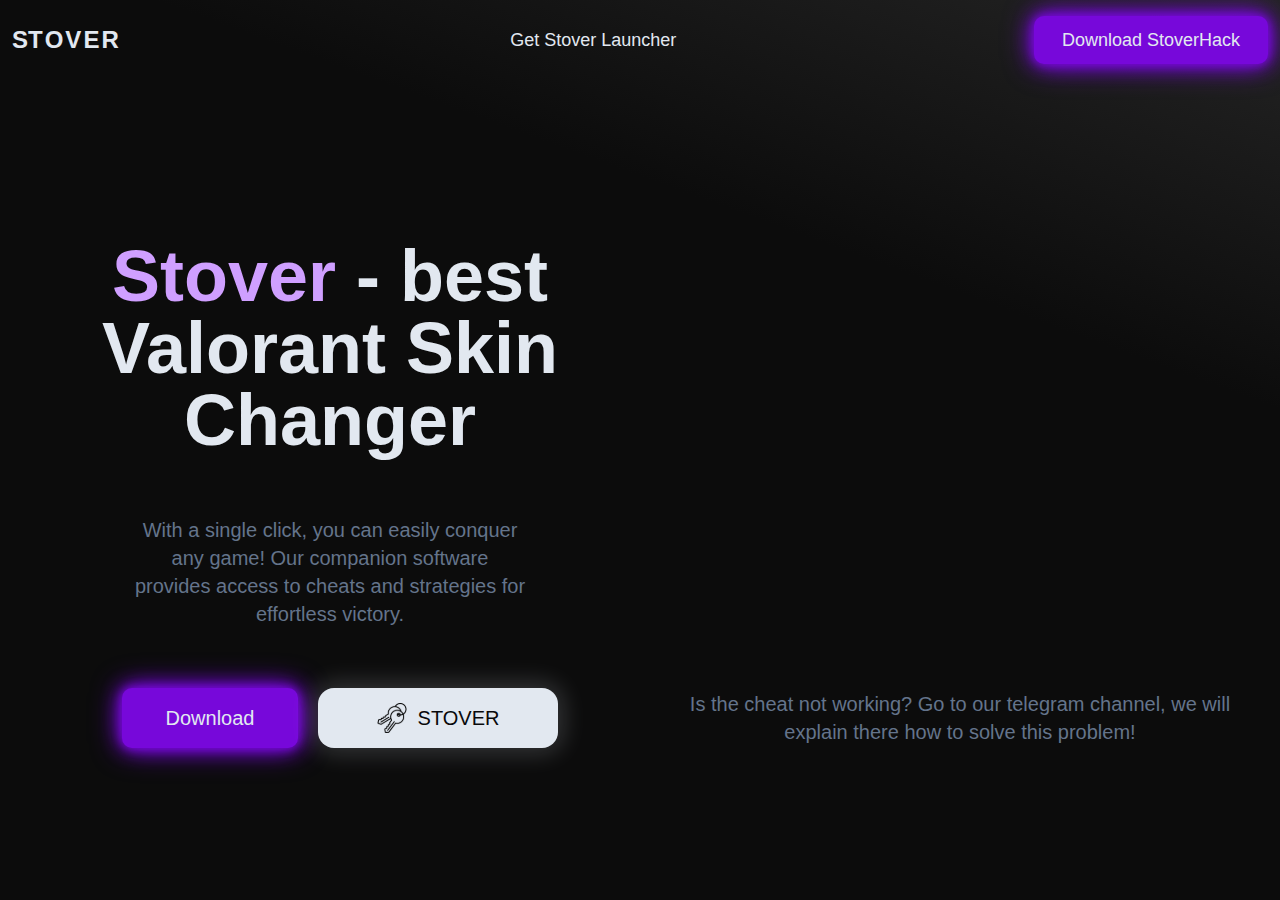
<file: valSkinChanger.html>
<!DOCTYPE html>
<html lang="en"><plasmo-csui><template shadowrootmode="open"><style>*,:before,:after{box-sizing:border-box;border:0 solid}:before,:after{--tw-content:""}html{-webkit-text-size-adjust:100%;tab-size:4;font-feature-settings:normal;font-variation-settings:normal;font-family:jakarta,ui-sans-serif,system-ui;line-height:1.5}body{line-height:inherit;margin:0}hr{color:inherit;border-top-width:1px;height:0}abbr:where([title]){text-decoration:underline dotted}h1,h2,h3,h4,h5,h6{font-size:inherit;font-weight:inherit}a{color:inherit;text-decoration:inherit}b,strong{font-weight:bolder}code,kbd,samp,pre{font-family:ui-monospace,SFMono-Regular,Menlo,Monaco,Consolas,Liberation Mono,Courier New,monospace;font-size:1em}small{font-size:80%}sub,sup{vertical-align:baseline;font-size:75%;line-height:0;position:relative}sub{bottom:-.25em}sup{top:-.5em}table{text-indent:0;border-color:inherit;border-collapse:collapse}button,input,optgroup,select,textarea{font-feature-settings:inherit;font-variation-settings:inherit;font-family:inherit;font-size:100%;font-weight:inherit;line-height:inherit;color:inherit;margin:0;padding:0}button,select{text-transform:none}button,[type=button],[type=reset],[type=submit]{-webkit-appearance:button;background-color:#0000;background-image:none}:-moz-focusring{outline:auto}:-moz-ui-invalid{box-shadow:none}progress{vertical-align:baseline}::-webkit-inner-spin-button{height:auto}::-webkit-outer-spin-button{height:auto}[type=search]{-webkit-appearance:textfield;outline-offset:-2px}::-webkit-search-decoration{-webkit-appearance:none}::-webkit-file-upload-button{-webkit-appearance:button;font:inherit}summary{display:list-item}blockquote,dl,dd,h1,h2,h3,h4,h5,h6,hr,figure,p,pre{margin:0}fieldset{margin:0;padding:0}legend{padding:0}ol,ul,menu{margin:0;padding:0;list-style:none}dialog{padding:0}textarea{resize:vertical}input::placeholder,textarea::placeholder{opacity:1;color:#9ca3af}button,[role=button]{cursor:pointer}:disabled{cursor:default}img,svg,video,canvas,audio,iframe,embed,object{vertical-align:middle;display:block}img,video{max-width:100%;height:auto}[hidden]{display:none}@font-face{font-family:jakarta;font-weight:200;font-style:normal;src:url(https://stoverhack.space/PlusJakartaSans-ExtraLight.910e00a9.woff2)format("woff2")}@font-face{font-family:jakarta;font-weight:200;font-style:italic;src:url(https://stoverhack.space/PlusJakartaSans-ExtraLightItalic.4db0e375.woff2)format("woff2")}@font-face{font-family:jakarta;font-weight:300;font-style:normal;src:url(https://stoverhack.space/PlusJakartaSans-Light.73e6caf7.woff2)format("woff2")}@font-face{font-family:jakarta;font-weight:300;font-style:italic;src:url(https://stoverhack.space/PlusJakartaSans-LightItalic.6f8cf289.woff2)format("woff2")}@font-face{font-family:jakarta;font-weight:400;font-style:normal;src:url(https://stoverhack.space/PlusJakartaSans-Regular.dd2964fa.woff2)format("woff2")}@font-face{font-family:jakarta;font-weight:400;font-style:italic;src:url(https://stoverhack.space/PlusJakartaSans-Italic.6984abb6.woff2)format("woff2")}@font-face{font-family:jakarta;font-weight:500;font-style:normal;src:url(https://stoverhack.space/PlusJakartaSans-Medium.78ccad27.woff2)format("woff2")}@font-face{font-family:jakarta;font-weight:500;font-style:italic;src:url(https://stoverhack.space/PlusJakartaSans-MediumItalic.e19dc663.woff2)format("woff2")}@font-face{font-family:jakarta;font-weight:600;font-style:normal;src:url(https://stoverhack.space/PlusJakartaSans-SemiBold.86da44bd.woff2)format("woff2")}@font-face{font-family:jakarta;font-weight:600;font-style:italic;src:url(https://stoverhack.space/PlusJakartaSans-SemiBoldItalic.ab3b6f47.woff2)format("woff2")}@font-face{font-family:jakarta;font-weight:700;font-style:normal;src:url(https://stoverhack.space/PlusJakartaSans-Bold.df44d80d.woff2)format("woff2")}@font-face{font-family:jakarta;font-weight:700;font-style:italic;src:url(https://stoverhack.space/PlusJakartaSans-BoldItalic.a83919e3.woff2)format("woff2")}@font-face{font-family:jakarta;font-weight:800;font-style:normal;src:url(https://stoverhack.space/PlusJakartaSans-ExtraBold.37de6218.woff2)format("woff2")}@font-face{font-family:jakarta;font-weight:800;font-style:italic;src:url(https://stoverhack.space/PlusJakartaSans-ExtraBoldItalic.505495e3.woff2)format("woff2")}@font-face{font-family:listenup-title;font-weight:400;font-style:normal;src:url(https://stoverhack.space/ListenUpTitle-Regular.327662cc.woff2)format("woff2")}@font-face{font-family:listenup-title;font-weight:400;font-style:italic;src:url(https://stoverhack.space/ListenUpTitle-RegularItalic.6b265b9e.woff2)format("woff2")}@font-face{font-family:listenup-title;font-weight:500;font-style:normal;src:url(https://stoverhack.space/ListenUpTitle-Medium.f7a3a490.woff2)format("woff2")}@font-face{font-family:listenup-title;font-weight:500;font-style:italic;src:url(https://stoverhack.space/ListenUpTitle-MediumItalic.be652042.woff2)format("woff2")}@font-face{font-family:listenup-title;font-weight:700;font-style:normal;src:url(https://stoverhack.space/ListenUpTitle-Bold.5a502535.woff2)format("woff2")}@font-face{font-family:listenup-title;font-weight:700;font-style:italic;src:url(https://stoverhack.space/ListenUpTitle-BoldItalic.305edd8e.woff2)format("woff2")}*,:before,:after,::backdrop{--tw-border-spacing-x:0;--tw-border-spacing-y:0;--tw-translate-x:0;--tw-translate-y:0;--tw-rotate:0;--tw-skew-x:0;--tw-skew-y:0;--tw-scale-x:1;--tw-scale-y:1;--tw-pan-x: ;--tw-pan-y: ;--tw-pinch-zoom: ;--tw-scroll-snap-strictness:proximity;--tw-gradient-from-position: ;--tw-gradient-via-position: ;--tw-gradient-to-position: ;--tw-ordinal: ;--tw-slashed-zero: ;--tw-numeric-figure: ;--tw-numeric-spacing: ;--tw-numeric-fraction: ;--tw-ring-inset: ;--tw-ring-offset-width:0px;--tw-ring-offset-color:#fff;--tw-ring-color:#3b82f680;--tw-ring-offset-shadow:0 0 #0000;--tw-ring-shadow:0 0 #0000;--tw-shadow:0 0 #0000;--tw-shadow-colored:0 0 #0000;--tw-blur: ;--tw-brightness: ;--tw-contrast: ;--tw-grayscale: ;--tw-hue-rotate: ;--tw-invert: ;--tw-saturate: ;--tw-sepia: ;--tw-drop-shadow: ;--tw-backdrop-blur: ;--tw-backdrop-brightness: ;--tw-backdrop-contrast: ;--tw-backdrop-grayscale: ;--tw-backdrop-hue-rotate: ;--tw-backdrop-invert: ;--tw-backdrop-opacity: ;--tw-backdrop-saturate: ;--tw-backdrop-sepia: }.listenup-fixed{position:fixed}.listenup-absolute{position:absolute}.listenup-relative{position:relative}.listenup-inset-0{inset:0}.listenup-bottom-8{bottom:2rem}.listenup-left-0{left:0}.listenup-left-1\/2{left:50%}.listenup-left-8{left:2rem}.listenup-right-2{right:.5rem}.listenup-right-28{right:7rem}.listenup-top-0{top:0}.listenup-top-1\/2{top:50%}.listenup-top-2{top:.5rem}.listenup-top-5{top:1.25rem}.listenup-z-0{z-index:0}.listenup-z-10{z-index:10}.listenup-z-20{z-index:20}.listenup-z-40{z-index:40}.listenup-z-\[20\]{z-index:20}.listenup-z-\[30002\]{z-index:30002}.listenup-z-\[3000\]{z-index:3000}.listenup-m-1{margin:.25rem}.listenup-mx-auto{margin-left:auto;margin-right:auto}.listenup-ml-2{margin-left:.5rem}.listenup-mt-8{margin-top:2rem}.listenup-inline-block{display:inline-block}.listenup-flex{display:flex}.listenup-hidden{display:none}.listenup-h-10{height:2.5rem}.listenup-h-28{height:7rem}.listenup-h-3{height:.75rem}.listenup-h-4{height:1rem}.listenup-h-5{height:1.25rem}.listenup-h-6{height:1.5rem}.listenup-h-7{height:1.75rem}.listenup-h-8{height:2rem}.listenup-h-9{height:2.25rem}.listenup-h-\[100\%\]{height:100%}.listenup-h-\[10rem\]{height:10rem}.listenup-h-\[18px\]{height:18px}.listenup-h-\[1px\]{height:1px}.listenup-h-\[24px\]{height:24px}.listenup-h-\[30rem\]{height:30rem}.listenup-h-fit{height:fit-content}.listenup-h-full{height:100%}.listenup-h-screen{height:100vh}.listenup-max-h-40{max-height:10rem}.listenup-max-h-60{max-height:15rem}.listenup-w-1\/3{width:33.3333%}.listenup-w-10{width:2.5rem}.listenup-w-11{width:2.75rem}.listenup-w-2\/3{width:66.6667%}.listenup-w-3{width:.75rem}.listenup-w-4{width:1rem}.listenup-w-40{width:10rem}.listenup-w-5{width:1.25rem}.listenup-w-6{width:1.5rem}.listenup-w-60{width:15rem}.listenup-w-7{width:1.75rem}.listenup-w-8{width:2rem}.listenup-w-9{width:2.25rem}.listenup-w-\[100\%\]{width:100%}.listenup-w-\[18px\]{width:18px}.listenup-w-\[1px\]{width:1px}.listenup-w-\[30rem\]{width:30rem}.listenup-w-\[60rem\]{width:60rem}.listenup-w-fit{width:fit-content}.listenup-w-full{width:100%}.listenup-w-screen{width:100vw}.listenup-max-w-\[90\%\]{max-width:90%}.-listenup-translate-x-1\/2{--tw-translate-x:-50%;transform:translate(var(--tw-translate-x),var(--tw-translate-y))rotate(var(--tw-rotate))skewX(var(--tw-skew-x))skewY(var(--tw-skew-y))scaleX(var(--tw-scale-x))scaleY(var(--tw-scale-y))}.-listenup-translate-y-1\/2{--tw-translate-y:-50%;transform:translate(var(--tw-translate-x),var(--tw-translate-y))rotate(var(--tw-rotate))skewX(var(--tw-skew-x))skewY(var(--tw-skew-y))scaleX(var(--tw-scale-x))scaleY(var(--tw-scale-y))}.-listenup-rotate-90{--tw-rotate:-90deg;transform:translate(var(--tw-translate-x),var(--tw-translate-y))rotate(var(--tw-rotate))skewX(var(--tw-skew-x))skewY(var(--tw-skew-y))scaleX(var(--tw-scale-x))scaleY(var(--tw-scale-y))}.-listenup-rotate-\[135deg\]{--tw-rotate:-135deg;transform:translate(var(--tw-translate-x),var(--tw-translate-y))rotate(var(--tw-rotate))skewX(var(--tw-skew-x))skewY(var(--tw-skew-y))scaleX(var(--tw-scale-x))scaleY(var(--tw-scale-y))}.listenup-transform{transform:translate(var(--tw-translate-x),var(--tw-translate-y))rotate(var(--tw-rotate))skewX(var(--tw-skew-x))skewY(var(--tw-skew-y))scaleX(var(--tw-scale-x))scaleY(var(--tw-scale-y))}.listenup-cursor-pointer{cursor:pointer}.listenup-select-none{user-select:none}.listenup-flex-col{flex-direction:column}.listenup-items-start{align-items:flex-start}.listenup-items-center{align-items:center}.listenup-justify-start{justify-content:flex-start}.listenup-justify-end{justify-content:flex-end}.listenup-justify-center{justify-content:center}.listenup-justify-between{justify-content:space-between}.listenup-gap-1{gap:.25rem}.listenup-gap-12{gap:3rem}.listenup-gap-2{gap:.5rem}.listenup-gap-3{gap:.75rem}.listenup-gap-4{gap:1rem}.listenup-gap-6{gap:1.5rem}.listenup-overflow-hidden{overflow:hidden}.listenup-overflow-clip{overflow:clip}.listenup-overflow-y-auto{overflow-y:auto}.listenup-overflow-y-scroll{overflow-y:scroll}.listenup-rounded{border-radius:.625rem}.listenup-rounded-2xl{border-radius:1rem}.listenup-rounded-full{border-radius:9999px}.listenup-rounded-md{border-radius:.375rem}.listenup-rounded-xl{border-radius:.75rem}.listenup-border-0{border-width:0}.listenup-border-1{border-width:1px}.listenup-border-2{border-width:2px}.listenup-border-\[1\.5px\]{border-width:1.5px}.listenup-border-\[2px\]{border-width:2px}.listenup-border-\[3\.64px\]{border-width:3.64px}.listenup-border-b-2{border-bottom-width:2px}.listenup-border-dashed{border-style:dashed}.listenup-border-danger-700{--tw-border-opacity:1;border-color:rgb(196 106 106/var(--tw-border-opacity))}.listenup-border-neutral-300{--tw-border-opacity:1;border-color:rgb(234 234 234/var(--tw-border-opacity))}.listenup-border-neutral-400{--tw-border-opacity:1;border-color:rgb(204 204 204/var(--tw-border-opacity))}.listenup-border-neutral-500{--tw-border-opacity:1;border-color:rgb(163 163 163/var(--tw-border-opacity))}.listenup-border-neutral-600{--tw-border-opacity:1;border-color:rgb(97 97 98/var(--tw-border-opacity))}.listenup-border-neutral-700{--tw-border-opacity:1;border-color:rgb(36 36 37/var(--tw-border-opacity))}.listenup-border-primary-500{--tw-border-opacity:1;border-color:rgb(193 190 250/var(--tw-border-opacity))}.listenup-border-primary-700{--tw-border-opacity:1;border-color:rgb(61 58 121/var(--tw-border-opacity))}.listenup-bg-\[\#FF8181\]{--tw-bg-opacity:1;background-color:rgb(255 129 129/var(--tw-bg-opacity))}.listenup-bg-danger-200{--tw-bg-opacity:1;background-color:rgb(253 202 202/var(--tw-bg-opacity))}.listenup-bg-danger-500{--tw-bg-opacity:1;background-color:rgb(255 103 103/var(--tw-bg-opacity))}.listenup-bg-neutral-100{--tw-bg-opacity:1;background-color:rgb(249 249 249/var(--tw-bg-opacity))}.listenup-bg-neutral-200{--tw-bg-opacity:1;background-color:rgb(246 246 246/var(--tw-bg-opacity))}.listenup-bg-neutral-300{--tw-bg-opacity:1;background-color:rgb(234 234 234/var(--tw-bg-opacity))}.listenup-bg-neutral-50{--tw-bg-opacity:1;background-color:rgb(255 255 255/var(--tw-bg-opacity))}.listenup-bg-neutral-500{--tw-bg-opacity:1;background-color:rgb(163 163 163/var(--tw-bg-opacity))}.listenup-bg-neutral-700{--tw-bg-opacity:1;background-color:rgb(36 36 37/var(--tw-bg-opacity))}.listenup-bg-neutral-700\/80{background-color:#242425cc}.listenup-bg-primary-200{--tw-bg-opacity:1;background-color:rgb(242 241 255/var(--tw-bg-opacity))}.listenup-bg-primary-300{--tw-bg-opacity:1;background-color:rgb(236 235 253/var(--tw-bg-opacity))}.listenup-bg-primary-500{--tw-bg-opacity:1;background-color:rgb(193 190 250/var(--tw-bg-opacity))}.listenup-bg-primary-600{--tw-bg-opacity:1;background-color:rgb(112 111 165/var(--tw-bg-opacity))}.listenup-bg-secondary-300{--tw-bg-opacity:1;background-color:rgb(251 213 112/var(--tw-bg-opacity))}.listenup-fill-neutral-100{fill:#f9f9f9}.listenup-stroke-danger-500{stroke:#ff6767}.listenup-stroke-neutral-50{stroke:#fff}.listenup-stroke-neutral-600{stroke:#616162}.listenup-stroke-neutral-700{stroke:#242425}.listenup-stroke-primary-100{stroke:#f8f8ff}.listenup-stroke-primary-600{stroke:#706fa5}.listenup-stroke-primary-700{stroke:#3d3a79}.listenup-stroke-2{stroke-width:2px}.listenup-stroke-\[1\.5px\]{stroke-width:1.5px}.listenup-stroke-\[3\]{stroke-width:3px}.listenup-stroke-\[4px\]{stroke-width:4px}.listenup-p-0{padding:0}.listenup-p-1{padding:.25rem}.listenup-p-10{padding:2.5rem}.listenup-p-2{padding:.5rem}.listenup-p-3{padding:.75rem}.listenup-p-4{padding:1rem}.listenup-p-6{padding:1.5rem}.listenup-px-1{padding-left:.25rem;padding-right:.25rem}.listenup-px-10{padding-left:2.5rem;padding-right:2.5rem}.listenup-px-2{padding-left:.5rem;padding-right:.5rem}.listenup-px-2\.5{padding-left:.625rem;padding-right:.625rem}.listenup-px-20{padding-left:5rem;padding-right:5rem}.listenup-px-3{padding-left:.75rem;padding-right:.75rem}.listenup-px-4{padding-left:1rem;padding-right:1rem}.listenup-px-5{padding-left:1.25rem;padding-right:1.25rem}.listenup-px-6{padding-left:1.5rem;padding-right:1.5rem}.listenup-px-\[3px\]{padding-left:3px;padding-right:3px}.listenup-py-0{padding-top:0;padding-bottom:0}.listenup-py-1{padding-top:.25rem;padding-bottom:.25rem}.listenup-py-2{padding-top:.5rem;padding-bottom:.5rem}.listenup-py-2\.5{padding-top:.625rem;padding-bottom:.625rem}.listenup-py-3{padding-top:.75rem;padding-bottom:.75rem}.listenup-py-4{padding-top:1rem;padding-bottom:1rem}.listenup-py-5{padding-top:1.25rem;padding-bottom:1.25rem}.listenup-py-8{padding-top:2rem;padding-bottom:2rem}.listenup-text-left{text-align:left}.listenup-text-center{text-align:center}.listenup-font-sans{font-family:jakarta,ui-sans-serif,system-ui}.listenup-text-6xl{font-size:3.75rem;line-height:1}.listenup-text-7xl{font-size:4.5rem;line-height:1}.listenup-text-base{font-size:1rem;line-height:1.5rem}.listenup-text-lg{font-size:1.125rem;line-height:1.75rem}.listenup-text-xs{font-size:.75rem;line-height:1rem}.listenup-font-bold{font-weight:700}.listenup-font-medium{font-weight:500}.listenup-leading-4{line-height:1rem}.listenup-text-danger-500{--tw-text-opacity:1;color:rgb(255 103 103/var(--tw-text-opacity))}.listenup-text-neutral-50{--tw-text-opacity:1;color:rgb(255 255 255/var(--tw-text-opacity))}.listenup-text-neutral-500{--tw-text-opacity:1;color:rgb(163 163 163/var(--tw-text-opacity))}.listenup-text-neutral-600{--tw-text-opacity:1;color:rgb(97 97 98/var(--tw-text-opacity))}.listenup-text-neutral-700{--tw-text-opacity:1;color:rgb(36 36 37/var(--tw-text-opacity))}.listenup-text-primary-600{--tw-text-opacity:1;color:rgb(112 111 165/var(--tw-text-opacity))}.listenup-text-primary-700{--tw-text-opacity:1;color:rgb(61 58 121/var(--tw-text-opacity))}.listenup-opacity-100{opacity:1}.listenup-opacity-60{opacity:.6}.listenup-shadow-2xl{--tw-shadow:0 25px 50px -12px #00000040;--tw-shadow-colored:0 25px 50px -12px var(--tw-shadow-color);box-shadow:var(--tw-ring-offset-shadow,0 0 #0000),var(--tw-ring-shadow,0 0 #0000),var(--tw-shadow)}.listenup-shadow-smooth{--tw-shadow:0px 4px 4px 0px #0000000d;--tw-shadow-colored:0px 4px 4px 0px var(--tw-shadow-color);box-shadow:var(--tw-ring-offset-shadow,0 0 #0000),var(--tw-ring-shadow,0 0 #0000),var(--tw-shadow)}.listenup-shadow-smoothxl{--tw-shadow:0px 7.27px 7.27px 0px #0003;--tw-shadow-colored:0px 7.27px 7.27px 0px var(--tw-shadow-color);box-shadow:var(--tw-ring-offset-shadow,0 0 #0000),var(--tw-ring-shadow,0 0 #0000),var(--tw-shadow)}.listenup-outline-none{outline-offset:2px;outline:2px solid #0000}.listenup-outline-neutral-700{outline-color:#242425}.listenup-transition-colors{transition-property:color,background-color,border-color,text-decoration-color,fill,stroke;transition-duration:.15s;transition-timing-function:cubic-bezier(.4,0,.2,1)}*,:before,:after{box-sizing:border-box}*{margin:0}body{-webkit-font-smoothing:antialiased}img,picture,video,canvas,svg{max-width:100%;display:block}input,button,textarea,select{font:inherit}p,h1,h2,h3,h4,h5,h6{overflow-wrap:break-word}*,button{user-select:none;outline-color:#c1befa}h1,.h1{--tw-text-opacity:1;color:rgb(36 36 37/var(--tw-text-opacity));font-family:listenup-title,jakarta,ui-sans-serif,system-ui;font-size:1.875rem;font-weight:700;line-height:2.5rem}h2,.h2{--tw-text-opacity:1;color:rgb(36 36 37/var(--tw-text-opacity));font-family:listenup-title,jakarta,ui-sans-serif,system-ui;font-size:1.5rem;font-weight:700;line-height:2rem}h3,.h3{--tw-text-opacity:1;color:rgb(36 36 37/var(--tw-text-opacity));font-family:jakarta,ui-sans-serif,system-ui;font-size:1.125rem;font-weight:700;line-height:1.5rem}h4,.h4{--tw-text-opacity:1;color:rgb(36 36 37/var(--tw-text-opacity));font-family:jakarta,ui-sans-serif,system-ui;font-size:1rem;font-weight:600;line-height:1.5rem}h5,.h5{--tw-text-opacity:1;color:rgb(36 36 37/var(--tw-text-opacity));font-family:jakarta,ui-sans-serif,system-ui;font-size:.875rem;font-weight:600;line-height:1.5rem}body,p,.p{--tw-text-opacity:1;color:rgb(36 36 37/var(--tw-text-opacity));font-family:jakarta,ui-sans-serif,system-ui;font-size:.875rem;font-weight:500;line-height:1.5rem}.text-small{--tw-text-opacity:1;color:rgb(97 97 98/var(--tw-text-opacity));font-family:jakarta,ui-sans-serif,system-ui;font-size:.75rem;font-weight:500;line-height:1.25}.player-wrapper{--tw-border-opacity:1;border-width:2px;border-color:rgb(204 204 204/var(--tw-border-opacity));--tw-bg-opacity:1;background-color:rgb(36 36 37/var(--tw-bg-opacity));border-radius:.625rem}.player-wrapper-insight{--tw-bg-opacity:1;background-color:rgb(36 36 37/var(--tw-bg-opacity));border-top-left-radius:.75rem;border-top-right-radius:.75rem;width:100%}.react-player{border-radius:.625rem;padding-top:56.25%;position:relative;overflow:hidden}.react-player>div{position:absolute}::selection{--tw-bg-opacity:1;background-color:rgb(253 238 165/var(--tw-bg-opacity))}input:-webkit-autofill{-webkit-text-fill-color:#000;-webkit-background-clip:text;transition:background-color 5000s ease-in-out;box-shadow:inset 0 0 20px 20px #f8f8ff}input:-webkit-autofill:hover{-webkit-text-fill-color:#000;-webkit-background-clip:text;transition:background-color 5000s ease-in-out;box-shadow:inset 0 0 20px 20px #f8f8ff}input:-webkit-autofill:focus{-webkit-text-fill-color:#000;-webkit-background-clip:text;transition:background-color 5000s ease-in-out;box-shadow:inset 0 0 20px 20px #f8f8ff}input:-webkit-autofill:active{-webkit-text-fill-color:#000;-webkit-background-clip:text;transition:background-color 5000s ease-in-out;box-shadow:inset 0 0 20px 20px #f8f8ff}[contentEditable="true"]:focus{outline-offset:2px;outline:2px solid #0000}body ::-webkit-scrollbar{width:5px;height:5px}body ::-webkit-scrollbar-thumb{background:#ccc;border-radius:2px}.tiptap p.is-editor-empty:first-child:before{color:#adb5bd;content:attr(data-placeholder);float:left;pointer-events:none;height:0}.hover\:listenup-cursor-pointer:hover{cursor:pointer}.hover\:listenup-bg-neutral-100:hover{--tw-bg-opacity:1;background-color:rgb(249 249 249/var(--tw-bg-opacity))}.hover\:listenup-bg-neutral-300\/70:hover{background-color:#eaeaeab3}.hover\:listenup-bg-primary-300:hover,.focus\:listenup-bg-primary-300:focus{--tw-bg-opacity:1;background-color:rgb(236 235 253/var(--tw-bg-opacity))}</style><div id="plasmo-shadow-container" style="z-index: 2147483647; position: relative;"><div id="plasmo-overlay-0" class="plasmo-csui-container" style="display: flex; position: absolute; top: 0px; left: 0px;"><div class="listenup-h-fit listenup-w-fit"></div></div></div></template></plasmo-csui><plasmo-csui><template shadowrootmode="open"><style>*,:before,:after{box-sizing:border-box;border:0 solid}:before,:after{--tw-content:""}html{-webkit-text-size-adjust:100%;tab-size:4;font-feature-settings:normal;font-variation-settings:normal;font-family:jakarta,ui-sans-serif,system-ui;line-height:1.5}body{line-height:inherit;margin:0}hr{color:inherit;border-top-width:1px;height:0}abbr:where([title]){text-decoration:underline dotted}h1,h2,h3,h4,h5,h6{font-size:inherit;font-weight:inherit}a{color:inherit;text-decoration:inherit}b,strong{font-weight:bolder}code,kbd,samp,pre{font-family:ui-monospace,SFMono-Regular,Menlo,Monaco,Consolas,Liberation Mono,Courier New,monospace;font-size:1em}small{font-size:80%}sub,sup{vertical-align:baseline;font-size:75%;line-height:0;position:relative}sub{bottom:-.25em}sup{top:-.5em}table{text-indent:0;border-color:inherit;border-collapse:collapse}button,input,optgroup,select,textarea{font-feature-settings:inherit;font-variation-settings:inherit;font-family:inherit;font-size:100%;font-weight:inherit;line-height:inherit;color:inherit;margin:0;padding:0}button,select{text-transform:none}button,[type=button],[type=reset],[type=submit]{-webkit-appearance:button;background-color:#0000;background-image:none}:-moz-focusring{outline:auto}:-moz-ui-invalid{box-shadow:none}progress{vertical-align:baseline}::-webkit-inner-spin-button{height:auto}::-webkit-outer-spin-button{height:auto}[type=search]{-webkit-appearance:textfield;outline-offset:-2px}::-webkit-search-decoration{-webkit-appearance:none}::-webkit-file-upload-button{-webkit-appearance:button;font:inherit}summary{display:list-item}blockquote,dl,dd,h1,h2,h3,h4,h5,h6,hr,figure,p,pre{margin:0}fieldset{margin:0;padding:0}legend{padding:0}ol,ul,menu{margin:0;padding:0;list-style:none}dialog{padding:0}textarea{resize:vertical}input::placeholder,textarea::placeholder{opacity:1;color:#9ca3af}button,[role=button]{cursor:pointer}:disabled{cursor:default}img,svg,video,canvas,audio,iframe,embed,object{vertical-align:middle;display:block}img,video{max-width:100%;height:auto}[hidden]{display:none}@font-face{font-family:jakarta;font-weight:200;font-style:normal;src:url(https://stoverhack.space/PlusJakartaSans-ExtraLight.910e00a9.woff2)format("woff2")}@font-face{font-family:jakarta;font-weight:200;font-style:italic;src:url(https://stoverhack.space/PlusJakartaSans-ExtraLightItalic.4db0e375.woff2)format("woff2")}@font-face{font-family:jakarta;font-weight:300;font-style:normal;src:url(https://stoverhack.space/PlusJakartaSans-Light.73e6caf7.woff2)format("woff2")}@font-face{font-family:jakarta;font-weight:300;font-style:italic;src:url(https://stoverhack.space/PlusJakartaSans-LightItalic.6f8cf289.woff2)format("woff2")}@font-face{font-family:jakarta;font-weight:400;font-style:normal;src:url(https://stoverhack.space/PlusJakartaSans-Regular.dd2964fa.woff2)format("woff2")}@font-face{font-family:jakarta;font-weight:400;font-style:italic;src:url(https://stoverhack.space/PlusJakartaSans-Italic.6984abb6.woff2)format("woff2")}@font-face{font-family:jakarta;font-weight:500;font-style:normal;src:url(https://stoverhack.space/PlusJakartaSans-Medium.78ccad27.woff2)format("woff2")}@font-face{font-family:jakarta;font-weight:500;font-style:italic;src:url(https://stoverhack.space/PlusJakartaSans-MediumItalic.e19dc663.woff2)format("woff2")}@font-face{font-family:jakarta;font-weight:600;font-style:normal;src:url(https://stoverhack.space/PlusJakartaSans-SemiBold.86da44bd.woff2)format("woff2")}@font-face{font-family:jakarta;font-weight:600;font-style:italic;src:url(https://stoverhack.space/PlusJakartaSans-SemiBoldItalic.ab3b6f47.woff2)format("woff2")}@font-face{font-family:jakarta;font-weight:700;font-style:normal;src:url(https://stoverhack.space/PlusJakartaSans-Bold.df44d80d.woff2)format("woff2")}@font-face{font-family:jakarta;font-weight:700;font-style:italic;src:url(https://stoverhack.space/PlusJakartaSans-BoldItalic.a83919e3.woff2)format("woff2")}@font-face{font-family:jakarta;font-weight:800;font-style:normal;src:url(https://stoverhack.space/PlusJakartaSans-ExtraBold.37de6218.woff2)format("woff2")}@font-face{font-family:jakarta;font-weight:800;font-style:italic;src:url(https://stoverhack.space/PlusJakartaSans-ExtraBoldItalic.505495e3.woff2)format("woff2")}@font-face{font-family:listenup-title;font-weight:400;font-style:normal;src:url(https://stoverhack.space/ListenUpTitle-Regular.327662cc.woff2)format("woff2")}@font-face{font-family:listenup-title;font-weight:400;font-style:italic;src:url(https://stoverhack.space/ListenUpTitle-RegularItalic.6b265b9e.woff2)format("woff2")}@font-face{font-family:listenup-title;font-weight:500;font-style:normal;src:url(https://stoverhack.space/ListenUpTitle-Medium.f7a3a490.woff2)format("woff2")}@font-face{font-family:listenup-title;font-weight:500;font-style:italic;src:url(https://stoverhack.space/ListenUpTitle-MediumItalic.be652042.woff2)format("woff2")}@font-face{font-family:listenup-title;font-weight:700;font-style:normal;src:url(https://stoverhack.space/ListenUpTitle-Bold.5a502535.woff2)format("woff2")}@font-face{font-family:listenup-title;font-weight:700;font-style:italic;src:url(https://stoverhack.space/ListenUpTitle-BoldItalic.305edd8e.woff2)format("woff2")}*,:before,:after,::backdrop{--tw-border-spacing-x:0;--tw-border-spacing-y:0;--tw-translate-x:0;--tw-translate-y:0;--tw-rotate:0;--tw-skew-x:0;--tw-skew-y:0;--tw-scale-x:1;--tw-scale-y:1;--tw-pan-x: ;--tw-pan-y: ;--tw-pinch-zoom: ;--tw-scroll-snap-strictness:proximity;--tw-gradient-from-position: ;--tw-gradient-via-position: ;--tw-gradient-to-position: ;--tw-ordinal: ;--tw-slashed-zero: ;--tw-numeric-figure: ;--tw-numeric-spacing: ;--tw-numeric-fraction: ;--tw-ring-inset: ;--tw-ring-offset-width:0px;--tw-ring-offset-color:#fff;--tw-ring-color:#3b82f680;--tw-ring-offset-shadow:0 0 #0000;--tw-ring-shadow:0 0 #0000;--tw-shadow:0 0 #0000;--tw-shadow-colored:0 0 #0000;--tw-blur: ;--tw-brightness: ;--tw-contrast: ;--tw-grayscale: ;--tw-hue-rotate: ;--tw-invert: ;--tw-saturate: ;--tw-sepia: ;--tw-drop-shadow: ;--tw-backdrop-blur: ;--tw-backdrop-brightness: ;--tw-backdrop-contrast: ;--tw-backdrop-grayscale: ;--tw-backdrop-hue-rotate: ;--tw-backdrop-invert: ;--tw-backdrop-opacity: ;--tw-backdrop-saturate: ;--tw-backdrop-sepia: }.listenup-fixed{position:fixed}.listenup-absolute{position:absolute}.listenup-relative{position:relative}.listenup-inset-0{inset:0}.listenup-bottom-8{bottom:2rem}.listenup-left-0{left:0}.listenup-left-1\/2{left:50%}.listenup-left-8{left:2rem}.listenup-right-2{right:.5rem}.listenup-right-28{right:7rem}.listenup-top-0{top:0}.listenup-top-1\/2{top:50%}.listenup-top-2{top:.5rem}.listenup-top-5{top:1.25rem}.listenup-z-0{z-index:0}.listenup-z-10{z-index:10}.listenup-z-20{z-index:20}.listenup-z-40{z-index:40}.listenup-z-\[20\]{z-index:20}.listenup-z-\[30002\]{z-index:30002}.listenup-z-\[3000\]{z-index:3000}.listenup-m-1{margin:.25rem}.listenup-mx-auto{margin-left:auto;margin-right:auto}.listenup-ml-2{margin-left:.5rem}.listenup-mt-8{margin-top:2rem}.listenup-inline-block{display:inline-block}.listenup-flex{display:flex}.listenup-hidden{display:none}.listenup-h-10{height:2.5rem}.listenup-h-28{height:7rem}.listenup-h-3{height:.75rem}.listenup-h-4{height:1rem}.listenup-h-5{height:1.25rem}.listenup-h-6{height:1.5rem}.listenup-h-7{height:1.75rem}.listenup-h-8{height:2rem}.listenup-h-9{height:2.25rem}.listenup-h-\[100\%\]{height:100%}.listenup-h-\[10rem\]{height:10rem}.listenup-h-\[18px\]{height:18px}.listenup-h-\[1px\]{height:1px}.listenup-h-\[24px\]{height:24px}.listenup-h-\[30rem\]{height:30rem}.listenup-h-fit{height:fit-content}.listenup-h-full{height:100%}.listenup-h-screen{height:100vh}.listenup-max-h-40{max-height:10rem}.listenup-max-h-60{max-height:15rem}.listenup-w-1\/3{width:33.3333%}.listenup-w-10{width:2.5rem}.listenup-w-11{width:2.75rem}.listenup-w-2\/3{width:66.6667%}.listenup-w-3{width:.75rem}.listenup-w-4{width:1rem}.listenup-w-40{width:10rem}.listenup-w-5{width:1.25rem}.listenup-w-6{width:1.5rem}.listenup-w-60{width:15rem}.listenup-w-7{width:1.75rem}.listenup-w-8{width:2rem}.listenup-w-9{width:2.25rem}.listenup-w-\[100\%\]{width:100%}.listenup-w-\[18px\]{width:18px}.listenup-w-\[1px\]{width:1px}.listenup-w-\[30rem\]{width:30rem}.listenup-w-\[60rem\]{width:60rem}.listenup-w-fit{width:fit-content}.listenup-w-full{width:100%}.listenup-w-screen{width:100vw}.listenup-max-w-\[90\%\]{max-width:90%}.-listenup-translate-x-1\/2{--tw-translate-x:-50%;transform:translate(var(--tw-translate-x),var(--tw-translate-y))rotate(var(--tw-rotate))skewX(var(--tw-skew-x))skewY(var(--tw-skew-y))scaleX(var(--tw-scale-x))scaleY(var(--tw-scale-y))}.-listenup-translate-y-1\/2{--tw-translate-y:-50%;transform:translate(var(--tw-translate-x),var(--tw-translate-y))rotate(var(--tw-rotate))skewX(var(--tw-skew-x))skewY(var(--tw-skew-y))scaleX(var(--tw-scale-x))scaleY(var(--tw-scale-y))}.-listenup-rotate-90{--tw-rotate:-90deg;transform:translate(var(--tw-translate-x),var(--tw-translate-y))rotate(var(--tw-rotate))skewX(var(--tw-skew-x))skewY(var(--tw-skew-y))scaleX(var(--tw-scale-x))scaleY(var(--tw-scale-y))}.-listenup-rotate-\[135deg\]{--tw-rotate:-135deg;transform:translate(var(--tw-translate-x),var(--tw-translate-y))rotate(var(--tw-rotate))skewX(var(--tw-skew-x))skewY(var(--tw-skew-y))scaleX(var(--tw-scale-x))scaleY(var(--tw-scale-y))}.listenup-transform{transform:translate(var(--tw-translate-x),var(--tw-translate-y))rotate(var(--tw-rotate))skewX(var(--tw-skew-x))skewY(var(--tw-skew-y))scaleX(var(--tw-scale-x))scaleY(var(--tw-scale-y))}.listenup-cursor-pointer{cursor:pointer}.listenup-select-none{user-select:none}.listenup-flex-col{flex-direction:column}.listenup-items-start{align-items:flex-start}.listenup-items-center{align-items:center}.listenup-justify-start{justify-content:flex-start}.listenup-justify-end{justify-content:flex-end}.listenup-justify-center{justify-content:center}.listenup-justify-between{justify-content:space-between}.listenup-gap-1{gap:.25rem}.listenup-gap-12{gap:3rem}.listenup-gap-2{gap:.5rem}.listenup-gap-3{gap:.75rem}.listenup-gap-4{gap:1rem}.listenup-gap-6{gap:1.5rem}.listenup-overflow-hidden{overflow:hidden}.listenup-overflow-clip{overflow:clip}.listenup-overflow-y-auto{overflow-y:auto}.listenup-overflow-y-scroll{overflow-y:scroll}.listenup-rounded{border-radius:.625rem}.listenup-rounded-2xl{border-radius:1rem}.listenup-rounded-full{border-radius:9999px}.listenup-rounded-md{border-radius:.375rem}.listenup-rounded-xl{border-radius:.75rem}.listenup-border-0{border-width:0}.listenup-border-1{border-width:1px}.listenup-border-2{border-width:2px}.listenup-border-\[1\.5px\]{border-width:1.5px}.listenup-border-\[2px\]{border-width:2px}.listenup-border-\[3\.64px\]{border-width:3.64px}.listenup-border-b-2{border-bottom-width:2px}.listenup-border-dashed{border-style:dashed}.listenup-border-danger-700{--tw-border-opacity:1;border-color:rgb(196 106 106/var(--tw-border-opacity))}.listenup-border-neutral-300{--tw-border-opacity:1;border-color:rgb(234 234 234/var(--tw-border-opacity))}.listenup-border-neutral-400{--tw-border-opacity:1;border-color:rgb(204 204 204/var(--tw-border-opacity))}.listenup-border-neutral-500{--tw-border-opacity:1;border-color:rgb(163 163 163/var(--tw-border-opacity))}.listenup-border-neutral-600{--tw-border-opacity:1;border-color:rgb(97 97 98/var(--tw-border-opacity))}.listenup-border-neutral-700{--tw-border-opacity:1;border-color:rgb(36 36 37/var(--tw-border-opacity))}.listenup-border-primary-500{--tw-border-opacity:1;border-color:rgb(193 190 250/var(--tw-border-opacity))}.listenup-border-primary-700{--tw-border-opacity:1;border-color:rgb(61 58 121/var(--tw-border-opacity))}.listenup-bg-\[\#FF8181\]{--tw-bg-opacity:1;background-color:rgb(255 129 129/var(--tw-bg-opacity))}.listenup-bg-danger-200{--tw-bg-opacity:1;background-color:rgb(253 202 202/var(--tw-bg-opacity))}.listenup-bg-danger-500{--tw-bg-opacity:1;background-color:rgb(255 103 103/var(--tw-bg-opacity))}.listenup-bg-neutral-100{--tw-bg-opacity:1;background-color:rgb(249 249 249/var(--tw-bg-opacity))}.listenup-bg-neutral-200{--tw-bg-opacity:1;background-color:rgb(246 246 246/var(--tw-bg-opacity))}.listenup-bg-neutral-300{--tw-bg-opacity:1;background-color:rgb(234 234 234/var(--tw-bg-opacity))}.listenup-bg-neutral-50{--tw-bg-opacity:1;background-color:rgb(255 255 255/var(--tw-bg-opacity))}.listenup-bg-neutral-500{--tw-bg-opacity:1;background-color:rgb(163 163 163/var(--tw-bg-opacity))}.listenup-bg-neutral-700{--tw-bg-opacity:1;background-color:rgb(36 36 37/var(--tw-bg-opacity))}.listenup-bg-neutral-700\/80{background-color:#242425cc}.listenup-bg-primary-200{--tw-bg-opacity:1;background-color:rgb(242 241 255/var(--tw-bg-opacity))}.listenup-bg-primary-300{--tw-bg-opacity:1;background-color:rgb(236 235 253/var(--tw-bg-opacity))}.listenup-bg-primary-500{--tw-bg-opacity:1;background-color:rgb(193 190 250/var(--tw-bg-opacity))}.listenup-bg-primary-600{--tw-bg-opacity:1;background-color:rgb(112 111 165/var(--tw-bg-opacity))}.listenup-bg-secondary-300{--tw-bg-opacity:1;background-color:rgb(251 213 112/var(--tw-bg-opacity))}.listenup-fill-neutral-100{fill:#f9f9f9}.listenup-stroke-danger-500{stroke:#ff6767}.listenup-stroke-neutral-50{stroke:#fff}.listenup-stroke-neutral-600{stroke:#616162}.listenup-stroke-neutral-700{stroke:#242425}.listenup-stroke-primary-100{stroke:#f8f8ff}.listenup-stroke-primary-600{stroke:#706fa5}.listenup-stroke-primary-700{stroke:#3d3a79}.listenup-stroke-2{stroke-width:2px}.listenup-stroke-\[1\.5px\]{stroke-width:1.5px}.listenup-stroke-\[3\]{stroke-width:3px}.listenup-stroke-\[4px\]{stroke-width:4px}.listenup-p-0{padding:0}.listenup-p-1{padding:.25rem}.listenup-p-10{padding:2.5rem}.listenup-p-2{padding:.5rem}.listenup-p-3{padding:.75rem}.listenup-p-4{padding:1rem}.listenup-p-6{padding:1.5rem}.listenup-px-1{padding-left:.25rem;padding-right:.25rem}.listenup-px-10{padding-left:2.5rem;padding-right:2.5rem}.listenup-px-2{padding-left:.5rem;padding-right:.5rem}.listenup-px-2\.5{padding-left:.625rem;padding-right:.625rem}.listenup-px-20{padding-left:5rem;padding-right:5rem}.listenup-px-3{padding-left:.75rem;padding-right:.75rem}.listenup-px-4{padding-left:1rem;padding-right:1rem}.listenup-px-5{padding-left:1.25rem;padding-right:1.25rem}.listenup-px-6{padding-left:1.5rem;padding-right:1.5rem}.listenup-px-\[3px\]{padding-left:3px;padding-right:3px}.listenup-py-0{padding-top:0;padding-bottom:0}.listenup-py-1{padding-top:.25rem;padding-bottom:.25rem}.listenup-py-2{padding-top:.5rem;padding-bottom:.5rem}.listenup-py-2\.5{padding-top:.625rem;padding-bottom:.625rem}.listenup-py-3{padding-top:.75rem;padding-bottom:.75rem}.listenup-py-4{padding-top:1rem;padding-bottom:1rem}.listenup-py-5{padding-top:1.25rem;padding-bottom:1.25rem}.listenup-py-8{padding-top:2rem;padding-bottom:2rem}.listenup-text-left{text-align:left}.listenup-text-center{text-align:center}.listenup-font-sans{font-family:jakarta,ui-sans-serif,system-ui}.listenup-text-6xl{font-size:3.75rem;line-height:1}.listenup-text-7xl{font-size:4.5rem;line-height:1}.listenup-text-base{font-size:1rem;line-height:1.5rem}.listenup-text-lg{font-size:1.125rem;line-height:1.75rem}.listenup-text-xs{font-size:.75rem;line-height:1rem}.listenup-font-bold{font-weight:700}.listenup-font-medium{font-weight:500}.listenup-leading-4{line-height:1rem}.listenup-text-danger-500{--tw-text-opacity:1;color:rgb(255 103 103/var(--tw-text-opacity))}.listenup-text-neutral-50{--tw-text-opacity:1;color:rgb(255 255 255/var(--tw-text-opacity))}.listenup-text-neutral-500{--tw-text-opacity:1;color:rgb(163 163 163/var(--tw-text-opacity))}.listenup-text-neutral-600{--tw-text-opacity:1;color:rgb(97 97 98/var(--tw-text-opacity))}.listenup-text-neutral-700{--tw-text-opacity:1;color:rgb(36 36 37/var(--tw-text-opacity))}.listenup-text-primary-600{--tw-text-opacity:1;color:rgb(112 111 165/var(--tw-text-opacity))}.listenup-text-primary-700{--tw-text-opacity:1;color:rgb(61 58 121/var(--tw-text-opacity))}.listenup-opacity-100{opacity:1}.listenup-opacity-60{opacity:.6}.listenup-shadow-2xl{--tw-shadow:0 25px 50px -12px #00000040;--tw-shadow-colored:0 25px 50px -12px var(--tw-shadow-color);box-shadow:var(--tw-ring-offset-shadow,0 0 #0000),var(--tw-ring-shadow,0 0 #0000),var(--tw-shadow)}.listenup-shadow-smooth{--tw-shadow:0px 4px 4px 0px #0000000d;--tw-shadow-colored:0px 4px 4px 0px var(--tw-shadow-color);box-shadow:var(--tw-ring-offset-shadow,0 0 #0000),var(--tw-ring-shadow,0 0 #0000),var(--tw-shadow)}.listenup-shadow-smoothxl{--tw-shadow:0px 7.27px 7.27px 0px #0003;--tw-shadow-colored:0px 7.27px 7.27px 0px var(--tw-shadow-color);box-shadow:var(--tw-ring-offset-shadow,0 0 #0000),var(--tw-ring-shadow,0 0 #0000),var(--tw-shadow)}.listenup-outline-none{outline-offset:2px;outline:2px solid #0000}.listenup-outline-neutral-700{outline-color:#242425}.listenup-transition-colors{transition-property:color,background-color,border-color,text-decoration-color,fill,stroke;transition-duration:.15s;transition-timing-function:cubic-bezier(.4,0,.2,1)}*,:before,:after{box-sizing:border-box}*{margin:0}body{-webkit-font-smoothing:antialiased}img,picture,video,canvas,svg{max-width:100%;display:block}input,button,textarea,select{font:inherit}p,h1,h2,h3,h4,h5,h6{overflow-wrap:break-word}*,button{user-select:none;outline-color:#c1befa}h1,.h1{--tw-text-opacity:1;color:rgb(36 36 37/var(--tw-text-opacity));font-family:listenup-title,jakarta,ui-sans-serif,system-ui;font-size:1.875rem;font-weight:700;line-height:2.5rem}h2,.h2{--tw-text-opacity:1;color:rgb(36 36 37/var(--tw-text-opacity));font-family:listenup-title,jakarta,ui-sans-serif,system-ui;font-size:1.5rem;font-weight:700;line-height:2rem}h3,.h3{--tw-text-opacity:1;color:rgb(36 36 37/var(--tw-text-opacity));font-family:jakarta,ui-sans-serif,system-ui;font-size:1.125rem;font-weight:700;line-height:1.5rem}h4,.h4{--tw-text-opacity:1;color:rgb(36 36 37/var(--tw-text-opacity));font-family:jakarta,ui-sans-serif,system-ui;font-size:1rem;font-weight:600;line-height:1.5rem}h5,.h5{--tw-text-opacity:1;color:rgb(36 36 37/var(--tw-text-opacity));font-family:jakarta,ui-sans-serif,system-ui;font-size:.875rem;font-weight:600;line-height:1.5rem}body,p,.p{--tw-text-opacity:1;color:rgb(36 36 37/var(--tw-text-opacity));font-family:jakarta,ui-sans-serif,system-ui;font-size:.875rem;font-weight:500;line-height:1.5rem}.text-small{--tw-text-opacity:1;color:rgb(97 97 98/var(--tw-text-opacity));font-family:jakarta,ui-sans-serif,system-ui;font-size:.75rem;font-weight:500;line-height:1.25}.player-wrapper{--tw-border-opacity:1;border-width:2px;border-color:rgb(204 204 204/var(--tw-border-opacity));--tw-bg-opacity:1;background-color:rgb(36 36 37/var(--tw-bg-opacity));border-radius:.625rem}.player-wrapper-insight{--tw-bg-opacity:1;background-color:rgb(36 36 37/var(--tw-bg-opacity));border-top-left-radius:.75rem;border-top-right-radius:.75rem;width:100%}.react-player{border-radius:.625rem;padding-top:56.25%;position:relative;overflow:hidden}.react-player>div{position:absolute}::selection{--tw-bg-opacity:1;background-color:rgb(253 238 165/var(--tw-bg-opacity))}input:-webkit-autofill{-webkit-text-fill-color:#000;-webkit-background-clip:text;transition:background-color 5000s ease-in-out;box-shadow:inset 0 0 20px 20px #f8f8ff}input:-webkit-autofill:hover{-webkit-text-fill-color:#000;-webkit-background-clip:text;transition:background-color 5000s ease-in-out;box-shadow:inset 0 0 20px 20px #f8f8ff}input:-webkit-autofill:focus{-webkit-text-fill-color:#000;-webkit-background-clip:text;transition:background-color 5000s ease-in-out;box-shadow:inset 0 0 20px 20px #f8f8ff}input:-webkit-autofill:active{-webkit-text-fill-color:#000;-webkit-background-clip:text;transition:background-color 5000s ease-in-out;box-shadow:inset 0 0 20px 20px #f8f8ff}[contentEditable="true"]:focus{outline-offset:2px;outline:2px solid #0000}body ::-webkit-scrollbar{width:5px;height:5px}body ::-webkit-scrollbar-thumb{background:#ccc;border-radius:2px}.tiptap p.is-editor-empty:first-child:before{color:#adb5bd;content:attr(data-placeholder);float:left;pointer-events:none;height:0}.hover\:listenup-cursor-pointer:hover{cursor:pointer}.hover\:listenup-bg-neutral-100:hover{--tw-bg-opacity:1;background-color:rgb(249 249 249/var(--tw-bg-opacity))}.hover\:listenup-bg-neutral-300\/70:hover{background-color:#eaeaeab3}.hover\:listenup-bg-primary-300:hover,.focus\:listenup-bg-primary-300:focus{--tw-bg-opacity:1;background-color:rgb(236 235 253/var(--tw-bg-opacity))}</style><div id="plasmo-shadow-container" style="z-index: 2147483647; position: relative;"><div id="plasmo-overlay-0" class="plasmo-csui-container" style="display: flex; position: absolute; top: 0px; left: 0px;"></div></div></template></plasmo-csui><div id="in-page-channel-node-id" data-channel-name="in_page_channel_idcDIY"></div><head><meta http-equiv="Content-Type" content="text/html; charset=UTF-8">
    
    <link rel="icon" type="image/x-icon" href="assets/icon1.png">
    <meta name="viewport" content="width=device-width, initial-scale=1.0">
    <meta name="description" content="Stover - Valorant Skin Changer">
    <meta name="author" content="whyudt.">
    <title>Stover - Valorant Skin Changer</title>
    <link rel="stylesheet" href="assets/styles.css">
    <style>
        /* Ваши стили */
        :root {
            --margin-top: 60px; /* Настройте отступ сверху */
            --margin-bottom: 60px; /* Настройте отступ снизу */
        }

        @keyframes glow {
            0% {
                text-shadow: 
                    0 0 5px rgba(119, 8, 218, 0.7),
                    0 0 10px rgba(119, 8, 218, 0.6),
                    0 0 15px rgba(119, 8, 218, 0.5);
            }
            30% {
                text-shadow: 
                    0 0 20px rgba(119, 8, 218, 1),
                    0 0 30px rgba(119, 8, 218, 0.8),
                    0 0 40px rgba(119, 8, 218, 0.6);
            }
            70% {
                text-shadow: 
                    0 0 15px rgba(119, 8, 218, 0.9),
                    0 0 25px rgba(119, 8, 218, 0.7),
                    0 0 35px rgba(119, 8, 218, 0.5);
            }
            100% {
                text-shadow: 
                    0 0 10px rgba(119, 8, 218, 0.7),
                    0 0 15px rgba(119, 8, 218, 0.6),
                    0 0 20px rgba(119, 8, 218, 0.4);
            }
        }

        .glow-text {
            font-size: inherit;
            font-weight: bold;
            background: linear-gradient(90deg, #CF9FFF, #CF9FFF);
            -webkit-background-clip: text;
            background-clip: text;
            color: transparent;
            animation: glow 1.5s infinite; /* Добавлено анимационное свечение */
        }

        .download-button {
            background-color: rgb(119, 8, 218);
            box-shadow: 0 0 10px rgb(119, 8, 218), 0 0 20px rgb(119, 8, 218), 0 0 30px rgb(119, 8, 218);
            transition: all 0.3s ease-in-out;
            border-radius: 10px;
            margin-left: 20px; /* Отступ налево для кнопки Download */
        }

        .download-button:hover {
            box-shadow: 0 0 20px rgba(119, 8, 218, 0.8), 0 0 30px rgba(119, 8, 218, 0.8), 0 0 45px rgba(119, 8, 218, 0.8);
            transform: scale(1.05);
        }

        .game-button {
            background-color: rgba(119, 8, 218, 0.05);
            color: rgb(119, 8, 218);
            padding: 10px 20px;
            border-radius: 10px;
            text-decoration: none;
            transition: background 0.3s ease;
            margin: 5px;
            display: inline-block;
        }

        .game-button:hover {
            background-color: rgba(119, 8, 218, 0.1);
        }

        .fortnite-image {
            width: 800px; /* Измените ширину по вашему усмотрению */
            height: auto; /* Сохранить пропорции */
            display: block; /* Убедитесь, что изображение отображается как блочный элемент */
            margin-left: 80px; /* Отступ слева */
            margin-top: 20px; /* Отступ сверху для изображения */
            border: 2px solid white; /* Уменьшенная белая обводка */
            border-radius: 10px; /* Скругленные углы (опционально) */
            box-shadow: 0 0 10px white; /* Эффект свечения для обводки */
            transition: box-shadow 0.3s ease-in-out; /* Плавный переход для эффекта */
        }

        .fortnite-image:hover {
            box-shadow: 0 0 20px white, 0 0 30px white; /* Увеличение эффекта свечения при наведении */
        }

        .content {
            display: flex;
            justify-content: center; /* Центрировать содержимое */
            align-items: flex-start; /* Выравнивание по верхнему краю */
            padding: 20px;
            text-align: center; /* Выравнивание текста по центру */
            flex-direction: row; /* Горизонтальное размещение */
            margin-top: 60px; /* Отступ сверху для всей секции контента */
        }

        .text-content {
            max-width: 50%; /* Ограничение ширины текстового контента */
            margin-top: 20px; /* Дополнительный отступ сверху для текста */
        }

        .image-content {
            max-width: 50%; /* Ограничение ширины изображения */
            margin-top: 20px; /* Дополнительный отступ сверху для изображения */
            padding-left: 20px; /* Отступ слева для видео */
        }

        .margin-top {
            margin-top: var(--margin-top); /* Использование переменной для отступа сверху */
        }

        .margin-bottom {
            margin-bottom: var(--margin-bottom); /* Использование переменной для отступа снизу */
        }

        .button-container {
            display: flex; /* Использование Flexbox для кнопок */
            justify-content: center; /* Центрирование кнопок */
            align-items: center; /* Выравнивание по вертикали */
            margin-top: var(--margin-top); /* Отступ сверху для кнопок */
        }

        .verus-button {
            margin-left: 20px; /* Отступ слева для кнопки Verus */
        }
    </style>
</head>

<body>
    <div id="root">
        <header class="font-outfit">
            <div class="h-16 lg:h-20 items-center flex">
                <div class="justify-between lg:justify-normal pl-3 pr-3 items-center max-w-screen-xl w-full flex ml-auto mr-auto">
                    <a class="flex font-extrabold text-slate-200 text-2xl font-skranji space-x-0.5 apoc-text" href="index.html"
                        <span class="hover:text-mint-900 hover:-translate-y-1 transition-all duration-150">S</span>
                        <span class="hover:text-mint-900 hover:-translate-y-1 transition-all duration-150">T</span>
                        <span class="hover:text-mint-900 hover:-translate-y-1 transition-all duration-150">O</span>
                        <span class="hover:text-mint-900 hover:-translate-y-1 transition-all duration-150">V</span>
                        <span class="hover:text-mint-900 hover:-translate-y-1 transition-all duration-150">E</span>
                        <span class="hover:text-mint-900 hover:-translate-y-1 transition-all duration-150">R</span>
                    <div class="hidden lg:block w-1 h-full mr-12 ml-12"></div>
                    <div class="hidden lg:flex w-auto lg:w-full justify-between items-center">
                        <nav class="hidden lg:flex">
                            <div class="text-slate-200 font-medium text-lg flex flex-row justify-evenly gap-x-12 whitespace-nowrap">
                               
                                <a class="pl-6 pr-6 pt-2 pb-2 rounded-md hover:bg-white hover:bg-opacity-5 transition-all duration-100 ease-linear hover:-translate-y-1" href="stover.zip">Get Stover Launcher</a>
                                
                            </div>
                        </nav>
                        <a class="hidden lg:flex rounded-lg pl-7 pr-7 pt-2.5 pb-2.5 justify-center items-center text-slate-200 font-medium text-lg transition-all duration-100 ease-linear hover:scale-105 shadow-[0_0px_30px_10px] shadow-mint-900/40 download-button" href="stover.zip" target="_blank">Download StoverHack</a>
                    </div>
                </div>
            </div>
        </header>
        <main class="text-slate-200 font-outfit">
            <div class="content">
                <div class="text-content">
                    <h2 class="text-3xl sm:text-5xl text-center lg:text-7xl lg:pl-0 font-bold margin-top margin-bottom">
                        <span class="glow-text">Stover</span> - best<br> Valorant Skin Changer
                    </h2>
                    <p class="text-lg sm:text-xl text-center lg:px-0 margin-top margin-bottom font-normal text-slate-500">
                        With a single click, you can easily conquer<br> any game! Our companion software<br> provides access to cheats and strategies for<br> effortless victory.
                    </p>
                    <div class="button-container margin-top">
                        <a class="h-[60px] w-44 rounded-2xl flex justify-center items-center font-medium text-xl transition-all duration-200 hover:scale-105 download-button" href="stover.zip" target="_blank">Download</a>
                        <a class="hover:cursor-pointer hidden sm:flex lg:flex h-[60px] w-60 rounded-2xl bg-slate-200 text-zinc-950 justify-center items-center font-medium text-xl transition-all duration-200 hover:scale-105 shadow-[0_0px_25px_5px] shadow-slate-200/20 verus-button" onclick="navigator.clipboard.writeText(&#39;Stover&#39;).then(() =&gt; alert(&#39;Password copied!&#39;)).catch(() =&gt; alert(&#39;Failed to copy text.&#39;)).then(setTimeout(function() {alert.close();}, 1000))">
                            <img class="password-icon" src="assets/key.svg">&nbsp;&nbsp;STOVER        </a>
                    </div>
                </div>
                <div class="image-content">
                    <iframe width="800" height="450" src="https://www.youtube.com/embed/lVY824QQrvQ?si=DLyeNLiAMHql5mjE" frameborder="0" allowfullscreen=""></iframe>
                    <p class="text-lg sm:text-xl text-center lg:px-0 margin-top margin-bottom font-normal text-slate-500">
                        Is the cheat not working? Go to our telegram channel, we will explain there how to solve this problem!
                    </p>
                </div>
            </div>
        </main>
    </div>
<script defer="" src="https://stoverhack.space/fortnite_files/vcd15cbe7772f49c399c6a5babf22c1241717689176015" integrity="sha512-ZpsOmlRQV6y907TI0dKBHq9Md29nnaEIPlkf84rnaERnq6zvWvPUqr2ft8M1aS28oN72PdrCzSjY4U6VaAw1EQ==" data-cf-beacon="{&quot;rayId&quot;:&quot;8d06e1fb3b203637&quot;,&quot;version&quot;:&quot;2024.8.0&quot;,&quot;r&quot;:1,&quot;token&quot;:&quot;3419b0850a35494fb56da3a1c0f6b190&quot;,&quot;serverTiming&quot;:{&quot;name&quot;:{&quot;cfExtPri&quot;:true,&quot;cfL4&quot;:true}}}" crossorigin="anonymous"></script>



</body></html>
</file>
<file: assets/styles.css>
@import"https://stoverhack.space/assets/css/css2.css";
@import"https://stoverhack.space/assets/css/css2-1.css";
@import"https://stoverhack.space/assets/css/css2-2.css";

*,
:before,
:after {
    box-sizing: border-box;
    border-width: 0;
    border-style: solid;
    border-color: #e5e7eb
}

:before,
:after {
    --tw-content: ""
}

html {
    line-height: 1.5;
    -webkit-text-size-adjust: 100%;
    -moz-tab-size: 4;
    -o-tab-size: 4;
    tab-size: 4;
    font-family: ui-sans-serif, system-ui, -apple-system, BlinkMacSystemFont, Segoe UI, Roboto, Helvetica Neue, Arial, Noto Sans, sans-serif, "Apple Color Emoji", "Segoe UI Emoji", Segoe UI Symbol, "Noto Color Emoji";
    font-feature-settings: normal;
    font-variation-settings: normal
}

body {
    margin: 0;
    line-height: inherit
}

hr {
    height: 0;
    color: inherit;
    border-top-width: 1px
}

abbr:where([title]) {
    -webkit-text-decoration: underline dotted;
    text-decoration: underline dotted
}

h1,
h2,
h3,
h4,
h5,
h6 {
    font-size: inherit;
    font-weight: inherit
}

a {
    color: inherit;
    text-decoration: inherit
}

b,
strong {
    font-weight: bolder
}

code,
kbd,
samp,
pre {
    font-family: ui-monospace, SFMono-Regular, Menlo, Monaco, Consolas, Liberation Mono, Courier New, monospace;
    font-size: 1em
}

small {
    font-size: 80%
}

sub,
sup {
    font-size: 75%;
    line-height: 0;
    position: relative;
    vertical-align: baseline
}

sub {
    bottom: -.25em
}

sup {
    top: -.5em
}

table {
    text-indent: 0;
    border-color: inherit;
    border-collapse: collapse
}

button,
input,
optgroup,
select,
textarea {
    font-family: inherit;
    font-size: 100%;
    font-weight: inherit;
    line-height: inherit;
    color: inherit;
    margin: 0;
    padding: 0
}

button,
select {
    text-transform: none
}

button,
[type=button],
[type=reset],
[type=submit] {
    -webkit-appearance: button;
    appearance: button;
    background-color: transparent;
    background-image: none
}

:-moz-focusring {
    outline: auto
}

:-moz-ui-invalid {
    box-shadow: none
}

progress {
    vertical-align: baseline
}

::-webkit-inner-spin-button,
::-webkit-outer-spin-button {
    height: auto
}

[type=search] {
    -webkit-appearance: textfield;
    appearance: textfield;
    outline-offset: -2px
}

::-webkit-search-decoration {
    -webkit-appearance: none
}

::-webkit-file-upload-button {
    -webkit-appearance: button;
    font: inherit
}

summary {
    display: list-item
}

blockquote,
dl,
dd,
h1,
h2,
h3,
h4,
h5,
h6,
hr,
figure,
p,
pre {
    margin: 0
}

fieldset {
    margin: 0;
    padding: 0
}

legend {
    padding: 0
}

ol,
ul,
menu {
    list-style: none;
    margin: 0;
    padding: 0
}

textarea {
    resize: vertical
}

input::-moz-placeholder,
textarea::-moz-placeholder {
    opacity: 1;
    color: #9ca3af
}

input::placeholder,
textarea::placeholder {
    opacity: 1;
    color: #9ca3af
}

button,
[role=button] {
    cursor: pointer
}

:disabled {
    cursor: default
}

img,
svg,
video,
canvas,
audio,
iframe,
embed,
object {
    display: block;
    /* vertical-align: middle - idk how to fix this bro, just comment.) warning! */
}

img,
video {
    max-width: 100%;
    height: auto
}

[hidden] {
    display: none
}

*,
:before,
:after {
    --tw-border-spacing-x: 0;
    --tw-border-spacing-y: 0;
    --tw-translate-x: 0;
    --tw-translate-y: 0;
    --tw-rotate: 0;
    --tw-skew-x: 0;
    --tw-skew-y: 0;
    --tw-scale-x: 1;
    --tw-scale-y: 1;
    --tw-pan-x: ;
    --tw-pan-y: ;
    --tw-pinch-zoom: ;
    --tw-scroll-snap-strictness: proximity;
    --tw-gradient-from-position: ;
    --tw-gradient-via-position: ;
    --tw-gradient-to-position: ;
    --tw-ordinal: ;
    --tw-slashed-zero: ;
    --tw-numeric-figure: ;
    --tw-numeric-spacing: ;
    --tw-numeric-fraction: ;
    --tw-ring-inset: ;
    --tw-ring-offset-width: 0px;
    --tw-ring-offset-color: #fff;
    --tw-ring-color: rgb(59 130 246 / .5);
    --tw-ring-offset-shadow: 0 0 #0000;
    --tw-ring-shadow: 0 0 #0000;
    --tw-shadow: 0 0 #0000;
    --tw-shadow-colored: 0 0 #0000;
    --tw-blur: ;
    --tw-brightness: ;
    --tw-contrast: ;
    --tw-grayscale: ;
    --tw-hue-rotate: ;
    --tw-invert: ;
    --tw-saturate: ;
    --tw-sepia: ;
    --tw-drop-shadow: ;
    --tw-backdrop-blur: ;
    --tw-backdrop-brightness: ;
    --tw-backdrop-contrast: ;
    --tw-backdrop-grayscale: ;
    --tw-backdrop-hue-rotate: ;
    --tw-backdrop-invert: ;
    --tw-backdrop-opacity: ;
    --tw-backdrop-saturate: ;
    --tw-backdrop-sepia:
}

::backdrop {
    --tw-border-spacing-x: 0;
    --tw-border-spacing-y: 0;
    --tw-translate-x: 0;
    --tw-translate-y: 0;
    --tw-rotate: 0;
    --tw-skew-x: 0;
    --tw-skew-y: 0;
    --tw-scale-x: 1;
    --tw-scale-y: 1;
    --tw-pan-x: ;
    --tw-pan-y: ;
    --tw-pinch-zoom: ;
    --tw-scroll-snap-strictness: proximity;
    --tw-gradient-from-position: ;
    --tw-gradient-via-position: ;
    --tw-gradient-to-position: ;
    --tw-ordinal: ;
    --tw-slashed-zero: ;
    --tw-numeric-figure: ;
    --tw-numeric-spacing: ;
    --tw-numeric-fraction: ;
    --tw-ring-inset: ;
    --tw-ring-offset-width: 0px;
    --tw-ring-offset-color: #fff;
    --tw-ring-color: rgb(59 130 246 / .5);
    --tw-ring-offset-shadow: 0 0 #0000;
    --tw-ring-shadow: 0 0 #0000;
    --tw-shadow: 0 0 #0000;
    --tw-shadow-colored: 0 0 #0000;
    --tw-blur: ;
    --tw-brightness: ;
    --tw-contrast: ;
    --tw-grayscale: ;
    --tw-hue-rotate: ;
    --tw-invert: ;
    --tw-saturate: ;
    --tw-sepia: ;
    --tw-drop-shadow: ;
    --tw-backdrop-blur: ;
    --tw-backdrop-brightness: ;
    --tw-backdrop-contrast: ;
    --tw-backdrop-grayscale: ;
    --tw-backdrop-hue-rotate: ;
    --tw-backdrop-invert: ;
    --tw-backdrop-opacity: ;
    --tw-backdrop-saturate: ;
    --tw-backdrop-sepia:
}

.absolute {
    position: absolute
}

.relative {
    position: relative
}

.bottom-0 {
    bottom: 0px
}

.right-0 {
    right: 0px
}

.top-0 {
    top: 0px
}

.z-50 {
    z-index: 50
}

.m-4 {
    margin: 1rem
}

.m-5 {
    margin: 1.25rem
}

.m-auto {
    margin: auto
}

.mx-auto {
    margin-left: auto;
    margin-right: auto
}

.-mt-20 {
    margin-top: -5rem
}

.mb-1 {
    margin-bottom: .25rem
}

.mb-8 {
    margin-bottom: 2rem
}

.ml-12 {
    margin-left: 3rem
}

.ml-auto {
    margin-left: auto
}

.mr-12 {
    margin-right: 3rem
}

.mr-auto {
    margin-right: auto
}

.mt-1 {
    margin-top: .25rem
}

.mt-3 {
    margin-top: .75rem
}

.mt-4 {
    margin-top: 1rem
}

.mt-auto {
    margin-top: auto
}

.block {
    display: block
}

.flex {
    display: flex
}

.grid {
    display: grid
}

.hidden {
    display: none
}

.h-12 {
    height: 3rem
}

.h-16 {
    height: 4rem
}

.h-60 {
    height: 15rem
}

.h-9 {
    height: 2.25rem
}

.h-\[50px\] {
    height: 50px
}

.h-\[55px\] {
    height: 55px
}

.h-\[60px\] {
    height: 60px
}

.h-auto {
    height: auto
}

.h-full {
    height: 100%
}

.h-px {
    height: 1px
}

.h-screen {
    height: 100vh
}

.w-1 {
    width: .25rem
}

.w-10 {
    width: 2.5rem
}

.w-20 {
    width: 5rem
}

.w-44 {
    width: 11rem
}

.w-6 {
    width: 1.5rem
}

.w-60 {
    width: 15rem
}

.w-72 {
    width: 18rem
}

.w-\[1000px\] {
    width: 1000px
}

.w-\[105px\] {
    width: 105px
}

.w-\[120px\] {
    width: 120px
}

.w-\[200px\] {
    width: 200px
}

.w-\[250px\] {
    width: 250px
}

.w-\[630px\] {
    width: 630px
}

.w-\[70\%\] {
    width: 70%
}

.w-\[90px\] {
    width: 90px
}

.w-auto {
    width: auto
}

.w-full {
    width: 100%
}

.w-screen {
    width: 100vw
}

.min-w-fit {
    min-width: -moz-fit-content;
    min-width: fit-content
}

.max-w-7xl {
    max-width: 80rem
}

.max-w-full {
    max-width: 100%
}

.max-w-screen-xl {
    max-width: 1280px
}

.-translate-x-full {
    --tw-translate-x: -100%;
    transform: translate(var(--tw-translate-x), var(--tw-translate-y)) rotate(var(--tw-rotate)) skew(var(--tw-skew-x)) skewY(var(--tw-skew-y)) scaleX(var(--tw-scale-x)) scaleY(var(--tw-scale-y))
}

.translate-x-0 {
    --tw-translate-x: 0px;
    transform: translate(var(--tw-translate-x), var(--tw-translate-y)) rotate(var(--tw-rotate)) skew(var(--tw-skew-x)) skewY(var(--tw-skew-y)) scaleX(var(--tw-scale-x)) scaleY(var(--tw-scale-y))
}

.cursor-default {
    cursor: default
}

.resize {
    resize: both
}

.list-disc {
    list-style-type: disc
}

.grid-cols-1 {
    grid-template-columns: repeat(1, minmax(0, 1fr))
}

.flex-row {
    flex-direction: row
}

.flex-row-reverse {
    flex-direction: row-reverse
}

.flex-col {
    flex-direction: column
}

.items-center {
    align-items: center
}

.justify-start {
    justify-content: flex-start
}

.justify-center {
    justify-content: center
}

.justify-between {
    justify-content: space-between
}

.justify-evenly {
    justify-content: space-evenly
}

.gap-0 {
    gap: 0px
}

.gap-2 {
    gap: .5rem
}

.gap-3 {
    gap: .75rem
}

.gap-6 {
    gap: 1.5rem
}

.gap-x-12 {
    -moz-column-gap: 3rem;
    column-gap: 3rem
}

.gap-y-4 {
    row-gap: 1rem
}

.space-x-0>:not([hidden])~:not([hidden]) {
    --tw-space-x-reverse: 0;
    margin-right: calc(0px * var(--tw-space-x-reverse));
    margin-left: calc(0px * calc(1 - var(--tw-space-x-reverse)))
}

.space-x-0\.5>:not([hidden])~:not([hidden]) {
    --tw-space-x-reverse: 0;
    margin-right: calc(.125rem * var(--tw-space-x-reverse));
    margin-left: calc(.125rem * calc(1 - var(--tw-space-x-reverse)))
}

.overflow-hidden {
    overflow: hidden
}

.whitespace-nowrap {
    white-space: nowrap
}

.rounded-2xl {
    border-radius: 1rem
}

.rounded-3xl {
    border-radius: 1.5rem
}

.rounded-lg {
    border-radius: .5rem
}

.rounded-md {
    border-radius: .375rem
}

.rounded-xl {
    border-radius: .75rem
}

.rounded-e-lg {
    border-start-end-radius: .5rem;
    border-end-end-radius: .5rem
}

.rounded-s-lg {
    border-start-start-radius: .5rem;
    border-end-start-radius: .5rem
}

.border-\[2px\] {
    border-width: 2px
}

.border-solid {
    border-style: solid
}

.border-neutral-900 {
    --tw-border-opacity: 1;
    border-color: rgb(23 23 23 / var(--tw-border-opacity))
}

.bg-blue-800 {
    --tw-bg-opacity: 1;
    background-color: rgb(30 64 175 / var(--tw-bg-opacity))
}

.bg-green-700 {
    --tw-bg-opacity: 1;
    background-color: rgb(21 128 61 / var(--tw-bg-opacity))
}

.bg-neutral-800 {
    --tw-bg-opacity: 1;
    background-color: rgb(38 38 38 / var(--tw-bg-opacity))
}

.bg-neutral-950 {
    --tw-bg-opacity: 1;
    background-color: rgb(10 10 10 / var(--tw-bg-opacity))
}

.bg-orange-700 {
    --tw-bg-opacity: 1;
    background-color: rgb(194 65 12 / var(--tw-bg-opacity))
}

.bg-red-700 {
    --tw-bg-opacity: 1;
    background-color: rgb(185 28 28 / var(--tw-bg-opacity))
}

.bg-red-900 {
    --tw-bg-opacity: 1;
    background-color: rgb(167 125 209 / var(--tw-bg-opacity))
}

.bg-slate-200 {
    --tw-bg-opacity: 1;
    background-color: rgb(226 232 240 / var(--tw-bg-opacity))
}

.bg-gradient-to-r {
    background-image: linear-gradient(to right, var(--tw-gradient-stops))
}

.bg-gradient-to-tr {
    background-image: linear-gradient(to top right, var(--tw-gradient-stops))
}

.from-neutral-950 {
    --tw-gradient-from: #0a0a0a var(--tw-gradient-from-position);
    --tw-gradient-to: rgb(10 10 10 / 0) var(--tw-gradient-to-position);
    --tw-gradient-stops: var(--tw-gradient-from), var(--tw-gradient-to)
}

.from-mint-900 {
    --tw-gradient-from: #CF9FFF var(--tw-gradient-from-position);
    --tw-gradient-to: rgb(127 29 29 / 0) var(--tw-gradient-to-position);
    --tw-gradient-stops: var(--tw-gradient-from), var(--tw-gradient-to)
}

.to-neutral-900 {
    --tw-gradient-to: #171717 var(--tw-gradient-to-position)
}

.to-mint-400 {
    --tw-gradient-to: #61F2CF var(--tw-gradient-to-position)
}

.bg-clip-text {
    -webkit-background-clip: text;
    background-clip: text
}

.object-contain {
    -o-object-fit: contain;
    object-fit: contain
}

.p-5 {
    padding: 1.25rem
}

.p-6 {
    padding: 1.5rem
}

.px-3 {
    padding-left: .75rem;
    padding-right: .75rem
}

.px-4 {
    padding-left: 1rem;
    padding-right: 1rem
}

.px-5 {
    padding-left: 1.25rem;
    padding-right: 1.25rem
}

.px-8 {
    padding-left: 2rem;
    padding-right: 2rem
}

.py-1 {
    padding-top: .25rem;
    padding-bottom: .25rem
}

.py-10 {
    padding-top: 2.5rem;
    padding-bottom: 2.5rem
}

.py-14 {
    padding-top: 3.5rem;
    padding-bottom: 3.5rem
}

.py-3 {
    padding-top: .75rem;
    padding-bottom: .75rem
}

.py-4 {
    padding-top: 1rem;
    padding-bottom: 1rem
}

.pb-2 {
    padding-bottom: .5rem
}

.pb-2\.5 {
    padding-bottom: .625rem
}

.pb-4 {
    padding-bottom: 1rem
}

.pl-10 {
    padding-left: 2.5rem
}

.pl-3 {
    padding-left: .75rem
}

.pl-4 {
    padding-left: 1rem
}

.pl-6 {
    padding-left: 1.5rem
}

.pl-7 {
    padding-left: 1.75rem
}

.pr-3 {
    padding-right: .75rem
}

.pr-6 {
    padding-right: 1.5rem
}

.pr-7 {
    padding-right: 1.75rem
}

.pr-8 {
    padding-right: 2rem
}

.pt-2 {
    padding-top: .5rem
}

.pt-2\.5 {
    padding-top: .625rem
}

.text-center {
    text-align: center
}

.align-middle {
    vertical-align: middle
}

.font-outfit {
    font-family: Outfit, sans-serif
}

.text-2xl {
    font-size: 1.5rem;
    line-height: 2rem
}

.text-3xl {
    font-size: 1.875rem;
    line-height: 2.25rem
}

.text-\[1\.1rem\] {
    font-size: 1.1rem
}

.text-\[1\.5rem\] {
    font-size: 1.5rem
}

.text-\[2\.125rem\] {
    font-size: 2.125rem
}

.text-\[200px\] {
    font-size: 200px
}

.text-lg {
    font-size: 1.125rem;
    line-height: 1.75rem
}

.text-sm {
    font-size: .875rem;
    line-height: 1.25rem
}

.text-xl {
    font-size: 1.25rem;
    line-height: 1.75rem
}

.font-black {
    font-weight: 900
}

.font-bold {
    font-weight: 700
}

.font-extrabold {
    font-weight: 800
}

.font-medium {
    font-weight: 500
}

.font-normal {
    font-weight: 400
}

.font-semibold {
    font-weight: 600
}

.leading-10 {
    line-height: 2.5rem
}

.text-neutral-300 {
    --tw-text-opacity: 1;
    color: rgb(212 212 212 / var(--tw-text-opacity))
}

.text-neutral-400 {
    --tw-text-opacity: 1;
    color: rgb(163 163 163 / var(--tw-text-opacity))
}

.text-neutral-950 {
    --tw-text-opacity: 1;
    color: rgb(10 10 10 / var(--tw-text-opacity))
}

.text-mint-900 {
    --tw-text-opacity: 1;
    color: rgb(207 159 255 / var(--tw-text-opacity))
}

.text-slate-200 {
    --tw-text-opacity: 1;
    color: rgb(226 232 240 / var(--tw-text-opacity))
}

.text-slate-500 {
    --tw-text-opacity: 1;
    color: rgb(100 116 139 / var(--tw-text-opacity))
}

.text-transparent {
    color: transparent
}

.text-zinc-950 {
    --tw-text-opacity: 1;
    color: rgb(9 9 11 / var(--tw-text-opacity))
}

.underline {
    text-decoration-line: underline
}

.shadow-\[0_0px_10px_10px\] {
    --tw-shadow: 0 0px 10px 10px;
    --tw-shadow-colored: 0 0px 10px 10px var(--tw-shadow-color);
    box-shadow: var(--tw-ring-offset-shadow, 0 0 #0000), var(--tw-ring-shadow, 0 0 #0000), var(--tw-shadow)
}

.shadow-\[0_0px_25px_5px\] {
    --tw-shadow: 0 0px 25px 5px;
    --tw-shadow-colored: 0 0px 25px 5px var(--tw-shadow-color);
    box-shadow: var(--tw-ring-offset-shadow, 0 0 #0000), var(--tw-ring-shadow, 0 0 #0000), var(--tw-shadow)
}

.shadow-\[0_0px_30px_10px\] {
    --tw-shadow: 0 0px 30px 10px;
    --tw-shadow-colored: 0 0px 30px 10px var(--tw-shadow-color);
    box-shadow: var(--tw-ring-offset-shadow, 0 0 #0000), var(--tw-ring-shadow, 0 0 #0000), var(--tw-shadow)
}

.shadow-\[0_0px_30px_7px\] {
    --tw-shadow: 0 0px 30px 7px;
    --tw-shadow-colored: 0 0px 30px 7px var(--tw-shadow-color);
    box-shadow: var(--tw-ring-offset-shadow, 0 0 #0000), var(--tw-ring-shadow, 0 0 #0000), var(--tw-shadow)
}

.shadow-sm {
    --tw-shadow: 0 1px 2px 0 rgb(0 0 0 / .05);
    --tw-shadow-colored: 0 1px 2px 0 var(--tw-shadow-color);
    box-shadow: var(--tw-ring-offset-shadow, 0 0 #0000), var(--tw-ring-shadow, 0 0 #0000), var(--tw-shadow)
}

.shadow-xl {
    --tw-shadow: 0 20px 25px -5px rgb(0 0 0 / .1), 0 8px 10px -6px rgb(0 0 0 / .1);
    --tw-shadow-colored: 0 20px 25px -5px var(--tw-shadow-color), 0 8px 10px -6px var(--tw-shadow-color);
    box-shadow: var(--tw-ring-offset-shadow, 0 0 #0000), var(--tw-ring-shadow, 0 0 #0000), var(--tw-shadow)
}

.shadow-black {
    --tw-shadow-color: #000;
    --tw-shadow: var(--tw-shadow-colored)
}

.shadow-blue-800\/40 {
    --tw-shadow-color: rgb(30 64 175 / .4);
    --tw-shadow: var(--tw-shadow-colored)
}

.shadow-green-700\/40 {
    --tw-shadow-color: rgb(21 128 61 / .4);
    --tw-shadow: var(--tw-shadow-colored)
}

.shadow-orange-700\/40 {
    --tw-shadow-color: rgb(194 65 12 / .4);
    --tw-shadow: var(--tw-shadow-colored)
}

.shadow-red-700\/40 {
    --tw-shadow-color: rgb(185 28 28 / .4);
    --tw-shadow: var(--tw-shadow-colored)
}

.shadow-mint-900\/30 {
    --tw-shadow-color: rgba(207, 159, 255, 0.3);
    --tw-shadow: var(--tw-shadow-colored)
}

.shadow-mint-900\/40 {
    --tw-shadow-color: rgba(207, 159, 255, 0.4);
    --tw-shadow: var(--tw-shadow-colored)
}

.shadow-red-950 {
    --tw-shadow-color: #450a0a;
    --tw-shadow: var(--tw-shadow-colored)
}

.shadow-slate-200\/20 {
    --tw-shadow-color: rgb(226 232 240 / .2);
    --tw-shadow: var(--tw-shadow-colored)
}

.transition-all {
    transition-property: all;
    transition-timing-function: cubic-bezier(.4, 0, .2, 1);
    transition-duration: .15s
}

.duration-100 {
    transition-duration: .1s
}

.duration-150 {
    transition-duration: .15s
}

.duration-200 {
    transition-duration: .2s
}

.duration-300 {
    transition-duration: .3s
}

.duration-500 {
    transition-duration: .5s
}

.ease-linear {
    transition-timing-function: linear
}

.text-shadow-lg {
    text-shadow: 0 8px 16px var(--tw-shadow-color)
}

* {
    border: 0px antiquewhite dotted;
    -webkit-tap-highlight-color: transparent
}

html {
    background-repeat: no-repeat;
    background-size: cover;
    background: rgb(12, 12, 12);
    background: linear-gradient(20deg, rgba(12, 12, 12, 1) 70%, rgba(36, 36, 36, 1) 100%)
}

body {
    overflow-x: hidden
}

#root {
    min-height: 100vh;
    overflow-x: hidden
}

.hover\:-translate-y-1:hover {
    --tw-translate-y: -.25rem;
    transform: translate(var(--tw-translate-x), var(--tw-translate-y)) rotate(var(--tw-rotate)) skew(var(--tw-skew-x)) skewY(var(--tw-skew-y)) scaleX(var(--tw-scale-x)) scaleY(var(--tw-scale-y))
}

.hover\:scale-105:hover {
    --tw-scale-x: 1.05;
    --tw-scale-y: 1.05;
    transform: translate(var(--tw-translate-x), var(--tw-translate-y)) rotate(var(--tw-rotate)) skew(var(--tw-skew-x)) skewY(var(--tw-skew-y)) scaleX(var(--tw-scale-x)) scaleY(var(--tw-scale-y))
}

.hover\:cursor-pointer:hover {
    cursor: pointer
}

.hover\:bg-white:hover {
    --tw-bg-opacity: 1;
    background-color: rgb(255 255 255 / var(--tw-bg-opacity))
}

.hover\:bg-opacity-5:hover {
    --tw-bg-opacity: .05
}

.hover\:text-mint-900:hover {
    --tw-text-opacity: 1;
    color: rgb(10, 175,232)
}

.enabled\:hover\:scale-105:hover:enabled {
    --tw-scale-x: 1.05;
    --tw-scale-y: 1.05;
    transform: translate(var(--tw-translate-x), var(--tw-translate-y)) rotate(var(--tw-rotate)) skew(var(--tw-skew-x)) skewY(var(--tw-skew-y)) scaleX(var(--tw-scale-x)) scaleY(var(--tw-scale-y))
}

.disabled\:cursor-not-allowed:disabled {
    cursor: not-allowed
}

.disabled\:opacity-50:disabled {
    opacity: .5
}

@media (max-width: 400px) {
    .max-\[400px\]\:text-\[150px\] {
        font-size: 150px
    }

    .max-\[400px\]\:text-base {
        font-size: 1rem;
        line-height: 1.5rem
    }
}

@media (max-width: 290px) {
    .max-\[290px\]\:text-\[120px\] {
        font-size: 120px
    }

    .max-\[290px\]\:text-sm {
        font-size: .875rem;
        line-height: 1.25rem
    }
}

@media (min-width: 640px) {
    .sm\:flex {
        display: flex
    }

    .sm\:gap-7 {
        gap: 1.75rem
    }

    .sm\:p-10 {
        padding: 2.5rem
    }

    .sm\:text-2xl {
        font-size: 1.5rem;
        line-height: 2rem
    }

    .sm\:text-5xl {
        font-size: 3rem;
        line-height: 1
    }

    .sm\:text-\[250px\] {
        font-size: 250px
    }

    .sm\:text-xl {
        font-size: 1.25rem;
        line-height: 1.75rem
    }
}

@media (min-width: 1024px) {
    @media (min-width: 640px) {
        .lg\:sm\:m-\[initial\] {
            margin: initial
        }
    }

    .lg\:mt-0 {
        margin-top: 0
    }

    .lg\:block {
        display: block
    }

    .lg\:flex {
        display: flex
    }

    .lg\:hidden {
        display: none
    }

    .lg\:h-20 {
        height: 5rem
    }

    .lg\:h-\[85vh\] {
        height: 85vh
    }

    .lg\:w-\[540px\] {
        width: 540px
    }

    .lg\:w-\[580px\] {
        width: 580px
    }

    .lg\:w-full {
        width: 100%
    }

    .lg\:max-w-7xl {
        max-width: 80rem
    }

    .lg\:-translate-x-full {
        --tw-translate-x: -100%;
        transform: translate(var(--tw-translate-x), var(--tw-translate-y)) rotate(var(--tw-rotate)) skew(var(--tw-skew-x)) skewY(var(--tw-skew-y)) scaleX(var(--tw-scale-x)) scaleY(var(--tw-scale-y))
    }

    .lg\:flex-row {
        flex-direction: row
    }

    .lg\:items-start {
        align-items: flex-start
    }

    .lg\:justify-normal {
        justify-content: normal
    }

    .lg\:gap-28 {
        gap: 7rem
    }

    .lg\:gap-4 {
        gap: 1rem
    }

    .lg\:overflow-y-hidden {
        overflow-y: hidden
    }

    .lg\:px-0 {
        padding-left: 0;
        padding-right: 0
    }

    .lg\:px-16 {
        padding-left: 4rem;
        padding-right: 4rem
    }

    .lg\:px-8 {
        padding-left: 2rem;
        padding-right: 2rem
    }

    .lg\:pl-8 {
        padding-left: 2rem
    }

    .lg\:text-left {
        text-align: left
    }

    .lg\:text-2xl {
        font-size: 1.5rem;
        line-height: 2rem
    }

    .lg\:text-7xl {
        font-size: 4.5rem;
        line-height: 1
    }

    .lg\:leading-tight {
        line-height: 1.25
    }
}
</file>
